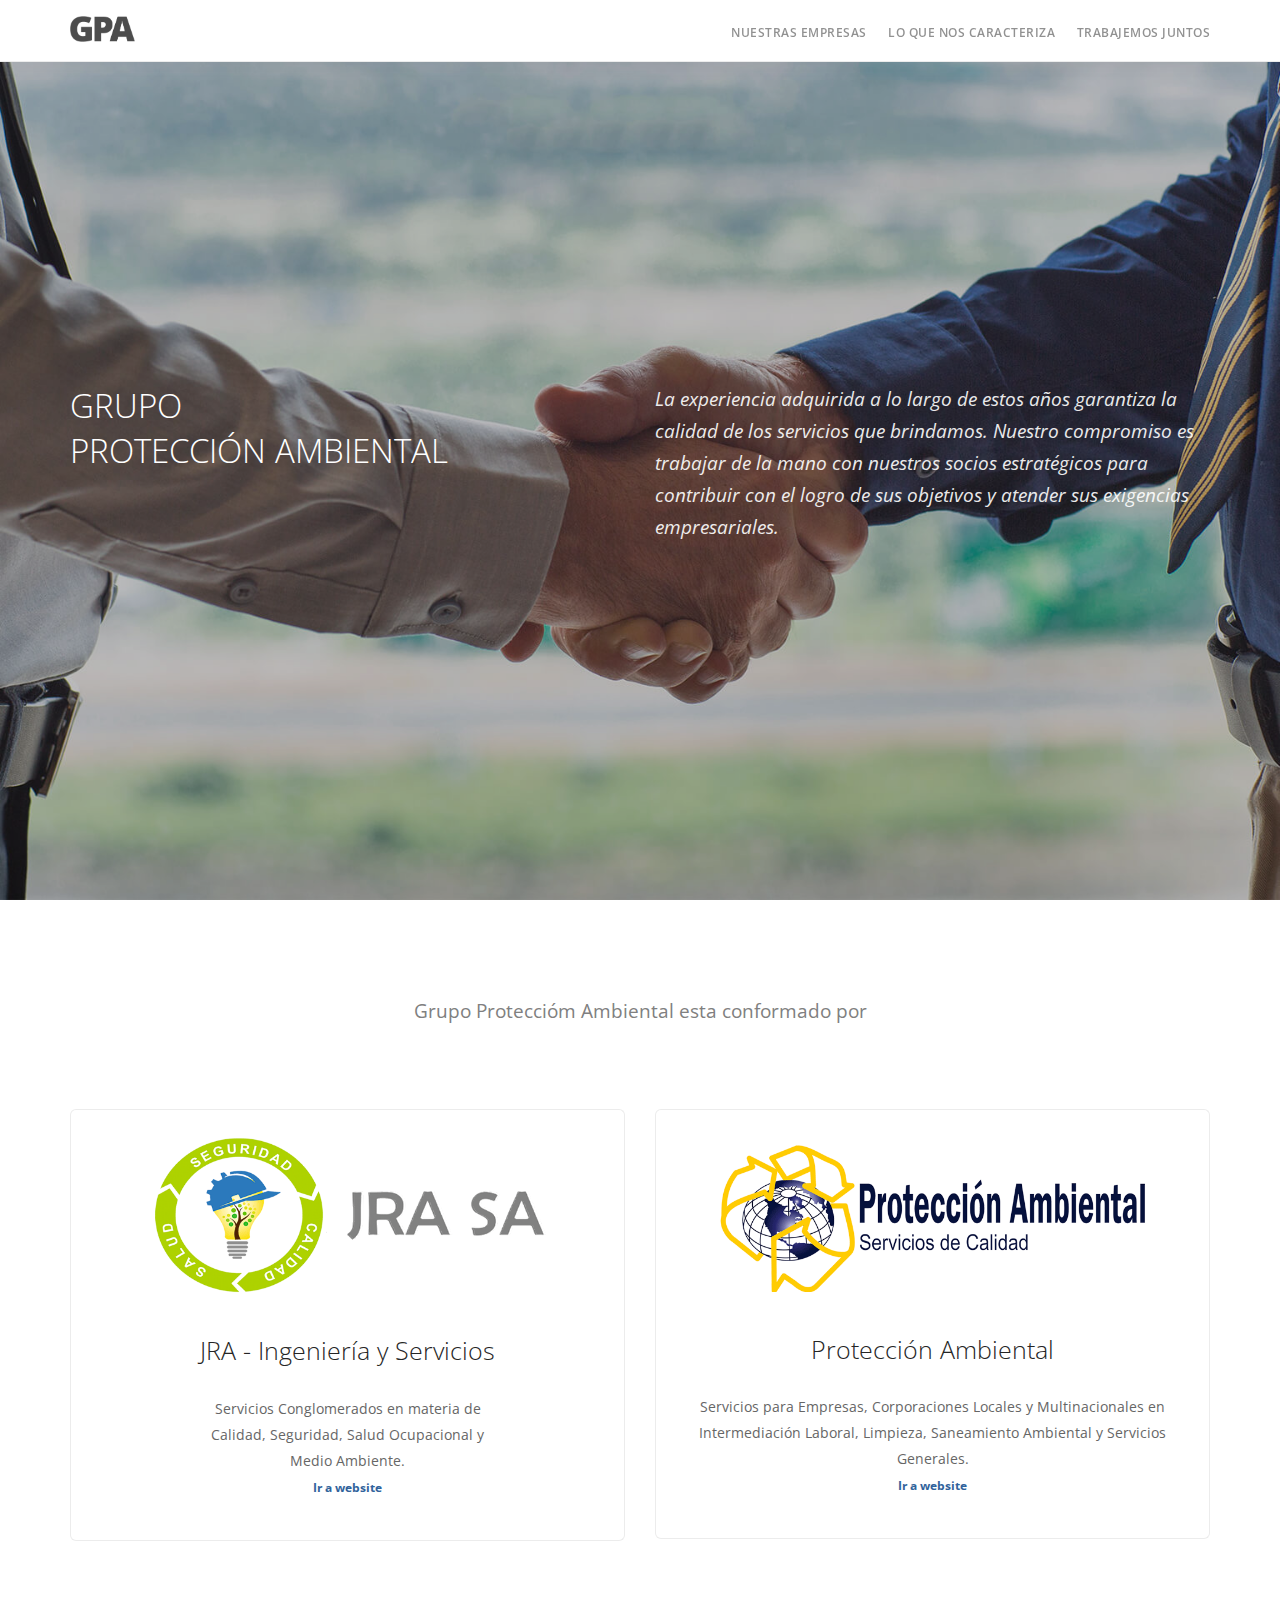
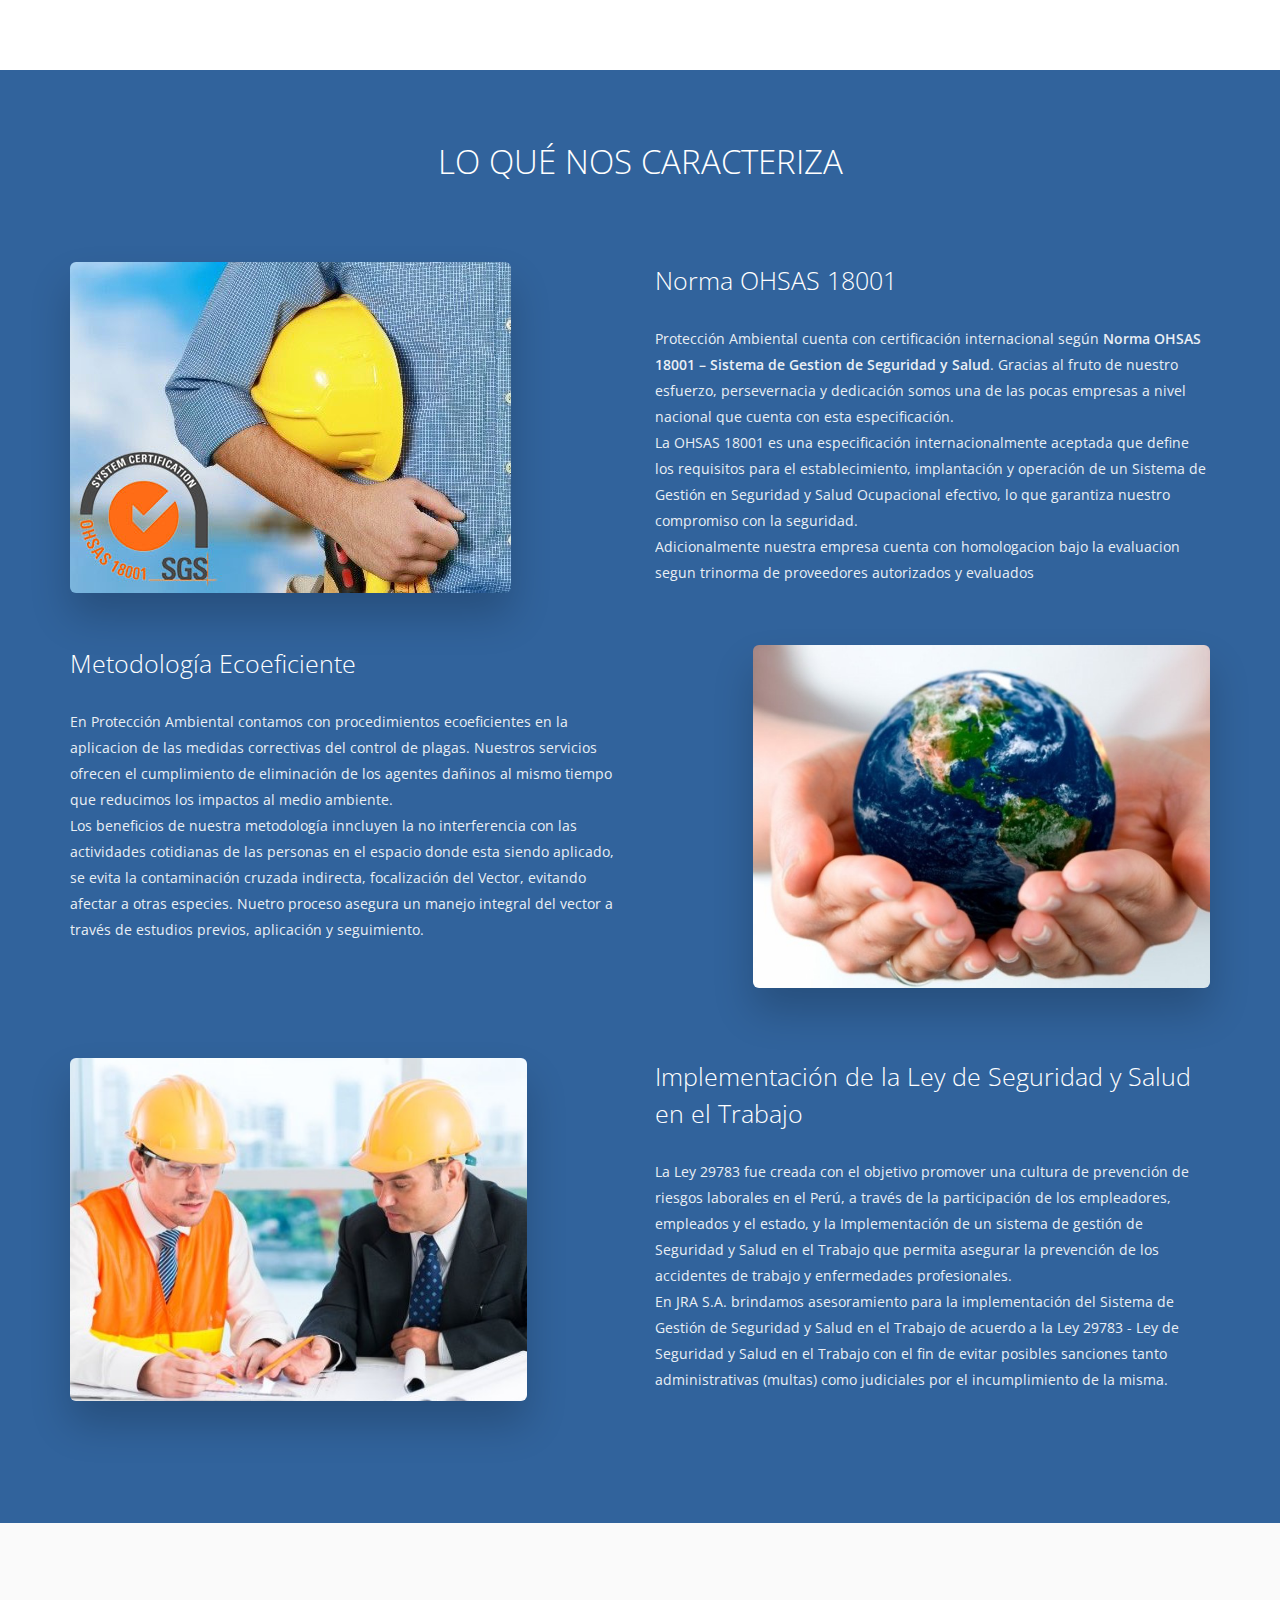
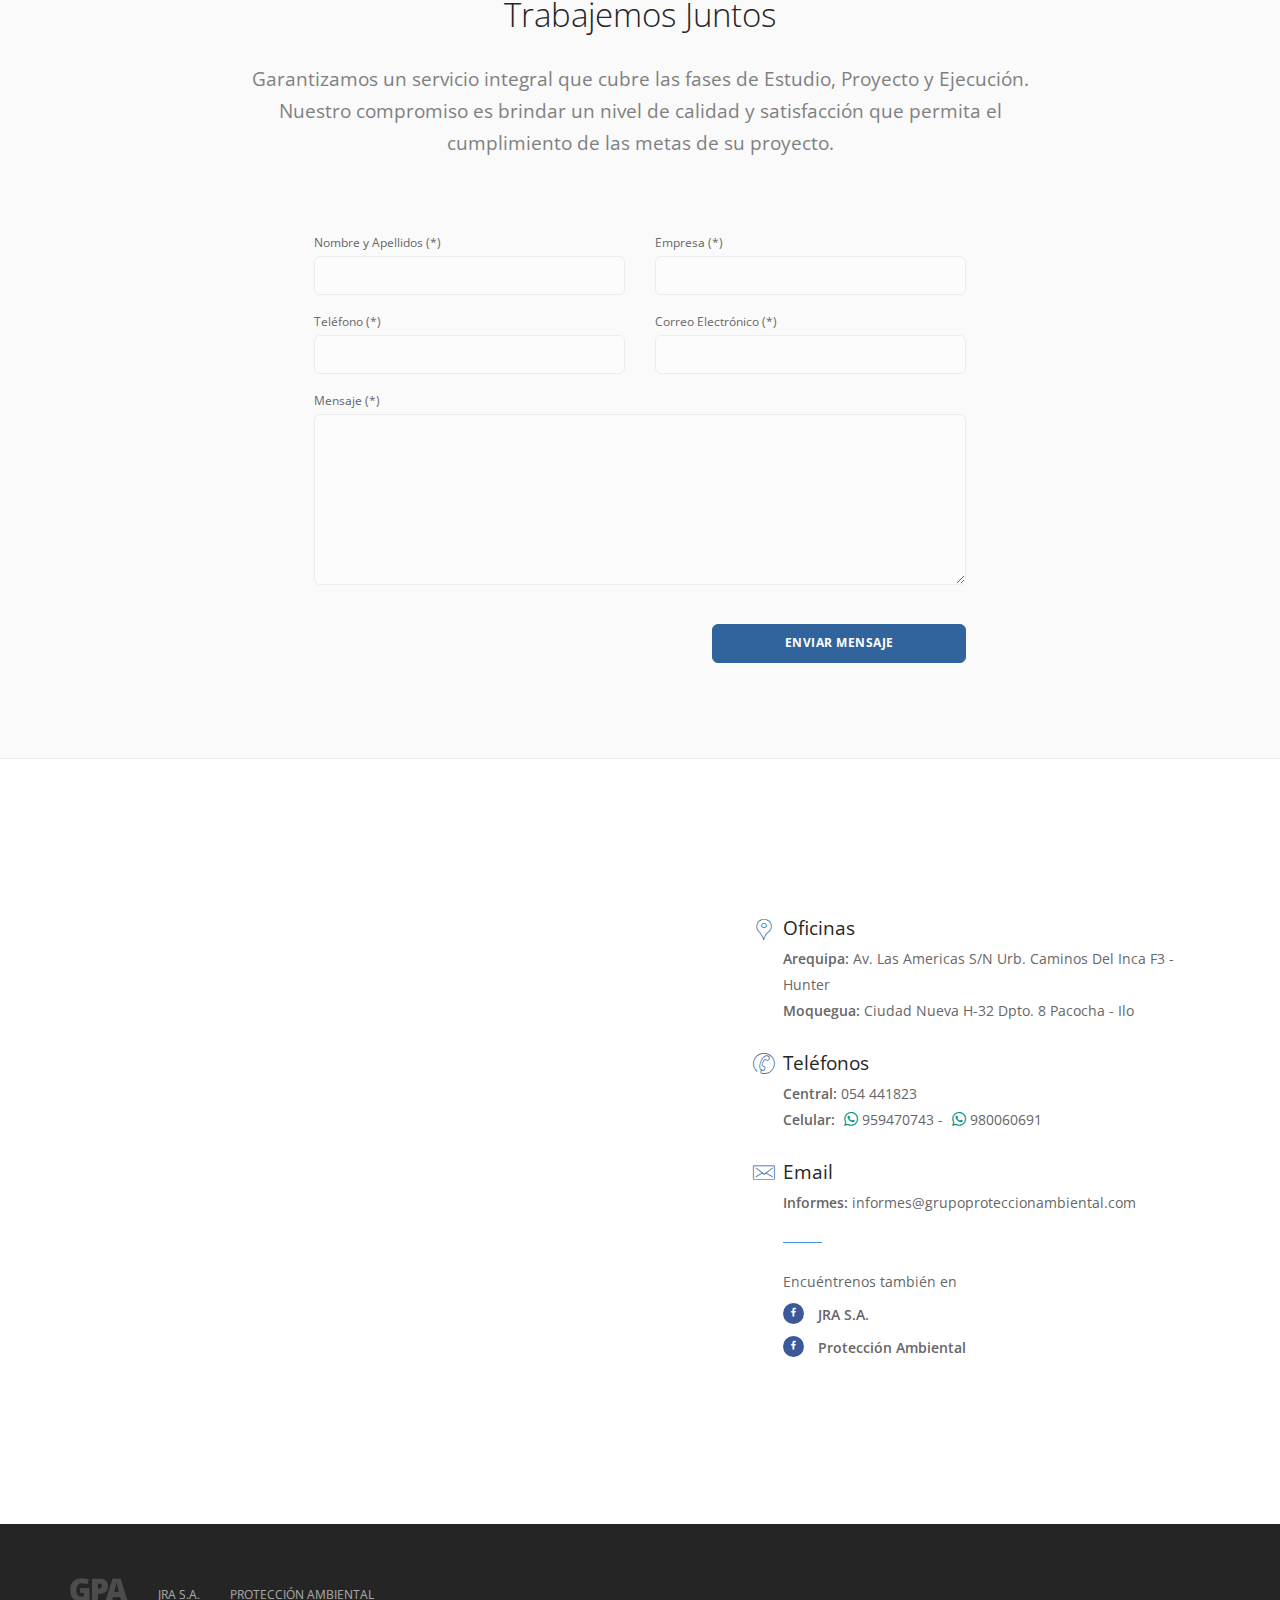
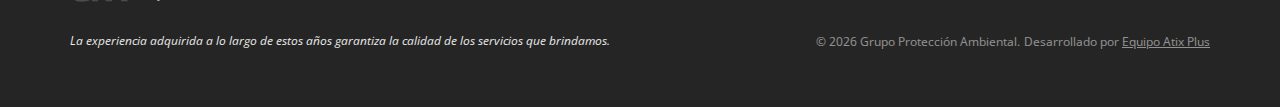
<file: index.html>
<!doctype html>
<html lang="en">
    <head>
        <meta charset="utf-8">
        <title>Grupo Protección Ambiental</title>
        <meta name="description" content="Grupo Protección Ambiental es una empresa peruana
         experimentada que garantiza la calidad de los servicios que brinda. Nuestro compromiso es trabajar de la mano
        con nuestros socios estratégicos para contribuir con el logro de sus objetivos y atender sus exigencias empresariales. " />
        <meta name="viewport" content="width=device-width, initial-scale=1.0">
        <link href="css/stack-interface.css" rel="stylesheet" type="text/css" media="all">
        <link href="css/bootstrap.css" rel="stylesheet" type="text/css" media="all" />
        <link href="css/socicon.css" rel="stylesheet" type="text/css" media="all" />
        <link href="css/iconsmind.css" rel="stylesheet" type="text/css" media="all" />
        <link href="css/lightbox.min.css" rel="stylesheet" type="text/css" media="all" />
        <link href="css/flickity.css" rel="stylesheet" type="text/css" media="all" />
        <link href="css/stack-interface.css" rel="stylesheet" type="text/css" media="all" />
        <!-- <link href="css/theme-serpent.css" rel="stylesheet" type="text/css" media="all" /> -->
        <link href="css/theme.css" rel="stylesheet" type="text/css" media="all" />
        <link href="https://fonts.googleapis.com/css?family=Open+Sans:200,300,400,400i,500,600,700" rel="stylesheet">
        <link href="css/custom.css" rel="stylesheet" type="text/css" media="all" />
        <!-- Favicon -->
        <link rel="apple-touch-icon" sizes="57x57" href="apple-icon-57x57.png">
        <link rel="apple-touch-icon" sizes="60x60" href="apple-icon-60x60.png">
        <link rel="apple-touch-icon" sizes="72x72" href="apple-icon-72x72.png">
        <link rel="apple-touch-icon" sizes="76x76" href="apple-icon-76x76.png">
        <link rel="apple-touch-icon" sizes="114x114" href="apple-icon-114x114.png">
        <link rel="apple-touch-icon" sizes="120x120" href="apple-icon-120x120.png">
        <link rel="apple-touch-icon" sizes="144x144" href="apple-icon-144x144.png">
        <link rel="apple-touch-icon" sizes="152x152" href="apple-icon-152x152.png">
        <link rel="apple-touch-icon" sizes="180x180" href="apple-icon-180x180.png">
        <link rel="icon" type="image/png" sizes="192x192" href="android-icon-192x192.png">
        <link rel="icon" type="image/png" sizes="32x32" href="favicon-32x32.png">
        <link rel="icon" type="image/png" sizes="96x96" href="favicon-96x96.png">
        <link rel="icon" type="image/png" sizes="16x16" href="favicon-16x16.png">
        <link rel="manifest" href="manifest.json">
        <meta name="msapplication-TileColor" content="#ffffff">
        <meta name="msapplication-TileImage" content="ms-icon-144x144.png">
        <meta name="theme-color" content="#ffffff">

    </head>
    <body data-smooth-scroll-offset="60">
        <div class="nav-container">
            <div class="bar bar--xs visible-xs pos-fixed">
                <div class="container">
                    <div class="row">
                        <div class="col-xs-3 col-sm-2">
                            <a href="#inicio"> 
                                <img class="logo logo-dark" alt="logo" src="images/logo-gpa-dark.png"> 
                                <img class="logo logo-light" alt="logo" src="images/logo-gpa-light.png"> </a>
                        </div>
                        <div class="col-xs-9 col-sm-10 text-right">
                            <a href="#inicio" class="hamburger-toggle" data-toggle-class="#menu1;hidden-xs hidden-sm"> 
                                <i class="icon icon--sm stack-interface stack-menu"></i> 
                            </a>
                        </div>
                    </div>
                </div>
            </div>
            <nav id="menu1" class="bar bar--sm bar-1 hidden-xs bar--absolute bar--transparent pos-fixed" data-scroll-class="100px:pos-fixed">
                <div class="container">
                    <div class="row">
                        <div class="col-md-1 col-sm-2 hidden-xs">
                            <div class="bar__module">
                                <a href="#inicio"> 
                                    <img class="logo logo-dark" alt="logo" src="images/logo-gpa-dark.png"> 
                                    <img class="logo logo-light" alt="logo" src="images/logo-gpa-light.png"> </a>
                            </div>
                        </div>
                        <div class="col-md-11 col-sm-12 text-right text-left-xs text-left-sm">
                            <div class="bar__module">
                                <ul class="menu-horizontal text-left">
                                    <li> <a href="#empresa" class="inner-link" target="_self">
                                    nuestras empresas</a> </li>
                                    <li> <a href="#loquenoscaracteriza" class="inner-link" target="_self">
                                    lo que nos caracteriza</a> </li>
                                    <li> <a href="#contacto" class="inner-link" target="_self">
                                    trabajemos juntos</a> </li>
                                </ul>
                            </div>
                        </div>
                    </div>
                </div>
            </nav>
        </div>
        <div class="main-container">
            <!-- inicio -->
            <a id="inicio" class="in-page-link"></a>
            <section class="switchable imagebg height-100 section--ken-burns" data-overlay="3">
                <div class="background-image-holder"><img alt="background" src="images/hero-gpa.jpg"></div>
                <div class="container pos-vertical-center">
                    <div class="row">
                        <div class="col-sm-6 switchable__text col-md-6">
                            <h2>GRUPO<br>PROTECCIÓN AMBIENTAL</h2>
                        </div>
                        <div class="col-sm-6 switchable__text col-md-6">
                            <p class="lead"><i>La experiencia adquirida a lo largo de estos años garantiza la calidad de los servicios que brindamos. Nuestro compromiso es trabajar de la mano con nuestros socios estratégicos para contribuir con el logro de sus objetivos y atender sus exigencias empresariales.</i><br></p>
                        </div>
                    </div>
                </div>
            </section>
            <!-- end inicio -->
            <!-- empresas -->
            <section id="empresa" class="text-center space--sm">
                <div class="container">
                    <div class="row">
                        <div class="col-sm-10 col-md-8">
                            <br>
                            <p class="lead">Grupo Proteccióm Ambiental esta conformado por </p>
                            <br class="hidden-xs">
                        </div>
                    </div>
                    
                    <div class="row">
                        <div class="col-sm-6">
                            <div class="feature feature-1"> <img class="logo-jra" alt="Logo JRA S.A." src="images/LOGO-JRA-800.png">
                                <div class="feature__body boxed boxed--lg boxed--border">
                                    <h3>JRA - Ingeniería y Servicios</h3>
                                    <p>Servicios Conglomerados en materia de <br> Calidad, Seguridad, Salud Ocupacional y <br> Medio Ambiente.</p> 
                                    <a href="http://jra.com.pe" target="_self" class="color-primary-1"> Ir a website</a> 
                                </div>
                            </div>
                        </div>
                        <div class="col-sm-6">
                            <div class="feature feature-1"> <img alt="Logo Protección Ambiental" class="logo-pa" src="images/LOGO-PA-800.png">
                                <div class="feature__body boxed boxed--lg boxed--border">
                                    <h3>Protección Ambiental</h3>
                                    <p>Servicios para Empresas, Corporaciones Locales y Multinacionales en Intermediación Laboral, Limpieza, Saneamiento Ambiental y Servicios Generales.</p> 
                                    <a href="http://proteccionambiental.com.pe" target="_self" class="color-primary-1">Ir a website</a> 
                                </div>
                            </div>
                        </div>
                    </div>
                </div>
            </section>

            <!-- Lo que nos caracteriza -->
            <section id="loquenoscaracteriza" class="bg--primary-1 space--sm">
                <div class="container">
                    <div class="row">
                        <div class="col-sm-10 col-sm-offset-1">
                            <h2 class="type--uppercase text-center">Lo Qué nos Caracteriza</h2>
                        </div>
                    </div>
                </div>
                
                <section class="feature-large space--xs">
                    <div class="container">
                        <div class="row">
                            <div class="col-xs-10 col-xs-offset-1 col-md-5 col-md-offset-0">
                                <img alt="Image" class="border--round box-shadow-wide" src="images/certificacion-OHSAS.jpg"> </div>
                            <div class="col-xs-10 col-xs-offset-1 col-md-6">
                                <div class="_text">
                                    <h3>Norma OHSAS 18001&nbsp;</h3>
                                    <p>Protección Ambiental cuenta con certificación internacional según
                                        <b>Norma OHSAS 18001 – Sistema de Gestion de Seguridad y Salud</b>. Gracias al fruto de nuestro esfuerzo,
                                        persevernacia y dedicación somos una de las pocas empresas a nivel nacional que cuenta con esta especificación.
                                        <br>La OHSAS 18001 es una especificación internacionalmente aceptada que define los requisitos para el
                                        establecimiento, implantación y operación de un Sistema de Gestión en Seguridad y Salud Ocupacional
                                        efectivo, lo que garantiza nuestro compromiso con la seguridad.
                                        <br>Adicionalmente nuestra empresa cuenta con homologacion bajo la evaluacion segun trinorma de proveedores
                                        autorizados y evaluados
                                    </p>
                                </div>
                            </div>
                        </div>
                    </div>
                </section>
                
                <section class="feature-large space--sm">
                    <div class="container">
                        <div class="row">
                            <div class="col-xs-10 col-xs-offset-1 col-md-5 pull--right">
                                <img alt="Image" class="border--round box-shadow-wide" src="images/ecoeficiente-01.jpg"> </div>
                            <div class="col-xs-10 col-xs-offset-1 col-md-6 col-md-offset-0">
                                <div class="_text">
                                    <h3>Metodología Ecoeficiente</h3>
                                    <p>En Protección Ambiental contamos con procedimientos ecoeficientes en la aplicacion de las medidas correctivas
                                        del control de plagas. Nuestros servicios ofrecen el cumplimiento de eliminación de los agentes dañinos
                                        al mismo tiempo que reducimos los impactos al medio ambiente.
                                        <br> Los beneficios de nuestra metodología inncluyen la no interferencia con las actividades cotidianas
                                        de las personas en el espacio donde esta siendo aplicado, se evita la contaminación cruzada indirecta,
                                        focalización del Vector, evitando afectar a otras especies. Nuetro proceso asegura un manejo integral
                                        del vector a través de estudios previos, aplicación y seguimiento.</p>
                                </div>
                            </div>
                        </div>
                    </div>
                </section>
               
                <section class="feature-large space--xs">
                    <div class="container">
                        <div class="row">
                            <div class="col-xs-10 col-xs-offset-1 col-md-5 col-md-offset-0">
                                <img alt="Image" class="border--round box-shadow-wide" src="images/implementacion-de-ley-02.jpg"> </div>
                            <div class="col-xs-10 col-xs-offset-1 col-md-6">
                                <div class="_text">
                                    <h3>Implementación de la Ley de Seguridad y Salud en el Trabajo</h3>
                                    
                                    <p>
                                        La Ley 29783 fue creada con el objetivo promover una cultura de prevención de riesgos laborales en el Perú, a través de la
                                        participación de los empleadores, empleados y el estado, y la Implementación de un sistema de gestión
                                        de Seguridad y Salud en el Trabajo que permita asegurar la prevención de los accidentes de trabajo
                                        y enfermedades profesionales.
                                        <br> En JRA S.A. brindamos asesoramiento para la implementación del Sistema de Gestión de Seguridad y
                                        Salud en el Trabajo de acuerdo a la Ley 29783 - Ley de Seguridad y Salud en el Trabajo con el fin
                                        de evitar posibles sanciones tanto administrativas (multas) como judiciales por el incumplimiento
                                        de la misma.
                                    </p>
                                </div>
                            </div>
                        </div>
                    </div>
                </section>
            </section>
            
            <!-- end lo qu enos caracteriza -->

            <!-- contacto -->
            <section id="contacto" class="text-center space--sm bg--secondary">
                <div class="container">
                    <div class="row">
                        <div class="col-sm-10 col-md-9">
                            <h2>Trabajemos Juntos</h2>
                            <p class="lead"> Garantizamos un servicio integral que cubre las fases de Estudio, Proyecto y Ejecución.
                                <br>Nuestro compromiso es brindar un nivel de calidad y satisfacción que permita el cumplimiento de las metas de su proyecto.</p>
                        </div>
                    </div>
                    <div class="row">
                        <div class="col-sm-8 col-md-7">
                            <div class="row">
                                <form class="text-left form-email" data-success="Gracias por su mensaje. Nos pondremos en contacto en breve" data-error="Por favor complete todos los campos requeridos (*) correctamente">
                                    <div class="col-sm-6"> <label>Nombre y Apellidos (*)</label> <input type="text" name="Nombre" class="validate-required"> </div>
                                    <div class="col-sm-6"> <label>Empresa (*)</label> <input type="text" name="Empresa" class="validate-required"> </div>
                                    <div class="col-sm-6"> <label>Teléfono (*)</label> <input type="text" name="Telefono" class="validate-required"> </div>
                                    <div class="col-sm-6"> <label>Correo Electrónico (*)</label> <input type="email" name="Email" class="validate-required validate-email"> </div>
                                    <div class="col-sm-12"> <label>Mensaje (*)</label> <textarea rows="6" name="Mensaje" class="validate-required"></textarea> </div>
                                    <div class="col-sm-5 col-sm-offset-7"> 
                                        <br>
                                        <button type="submit" class="btn btn--primary btn--primary-1 type--uppercase">enviar mensaje  </button> 
                                        <br>
                                        <br>
                                    </div>
                                </form>
                            </div>
                        </div>
                    </div>
                </div>
            </section>
            <!-- end scontacto -->

            <!-- Mapa -->
            <section id="mapa" class="imageblock switchable feature-large space--xs ">
                <div class="imageblock__content col-md-6 col-sm-5 col-xs-12 pos-right">
                    <div class="map-container">
                        <iframe src="https://www.google.com/maps/embed?pb=!1m18!1m12!1m3!1d956.1872007731649!2d-71.56215405264687!3d-16.43752912319326!2m3!1f0!2f0!3f0!3m2!1i1024!2i768!4f13.1!3m3!1m2!1s0x91424aa4d8e17915%3A0xd9adf25999cc55d3!2sProteccion+Ambiental!5e1!3m2!1ses-419!2spe!4v1511308555535"></iframe>
                    </div>
                </div>
                <div class="container">
                    <div class="row">
                        <div class=" col-sm-7 col-md-5">
                            <h4>
                                <i class="icon icon-Map-Marker2 icon--xs color-primary-1"></i>
                                Oficinas
                            </h4>
                            
                            <p>
                                <b>Arequipa: </b>Av. Las Americas S/N Urb. Caminos Del Inca F3 - Hunter
                                <br>
                                <b>Moquegua: </b>Ciudad Nueva H-32 Dpto. 8 Pacocha - Ilo
                            </p>

                            <h4>
                                <i class="icon icon-Phone-2 icon--xs color-primary-1"></i>
                                Teléfonos
                            </h4>
                            <p class="contacto-whatsapp">
                                <b>Central: </b> 054 441823
                                <br>
                                <b>Celular: </b>
                                <a href="https://api.whatsapp.com/send?phone=51959470743" target="_blank" title="Whatsapp de Protección Ambiental">
                                    <i class=" socicon-whatsapp"></i> 959470743
                                </a>
                                -
                                <a href="https://api.whatsapp.com/send?phone=51980060691" target="_blank" title="Whatsapp de Protección Ambiental">
                                    <i class=" socicon-whatsapp"></i> 980060691
                                </a>
                            
                            </p>

                            <h4>
                                <i class="icon icon-Email icon--xs color-primary-1"></i> Email
                            </h4>
                            <p>
                                <b>Informes: </b>  informes@grupoproteccionambiental.com
                            </p>
                        
                            <hr class="short">
                        
                            <div class="social-media">
                                Encuéntrenos también en
                                <br>
                                <p>
                                    
                                    <a href="https://web.facebook.com/empresadeconsultoriajra/" target="_blank" title="Facebook de JRA">
                                       <span class="wrap-circle-icon facebook">
                                           <i class=" socicon-facebook"></i>
                                       </span>
                                       <b>JRA S.A. </b>
                                    </a>
                                </p>
                                <p>
                                    
                                    <a href="https://m.facebook.com/proteccionambientalsrl/" target="_blank" title="Facebook de Protección Ambiental">
                                        <span class="wrap-circle-icon facebook">
                                            <i class=" socicon-facebook"></i>
                                        </span>
                                        <b>Protección Ambiental</b>
                                    </a>
                                </p>
                                
                            </div>
                        </div>
                    </div>
                    <!--end of row-->
                </div>
                <!--end of container-->
            </section>
            <!-- end Mapa -->

            <!-- footer -->
            <footer class="footer-3 bg--dark text-center-xs space--xs ">
                <div class="container">
                    <div class="row">
                        <div class="col-sm-6">
                            <img alt="Image" class="logo" src="images/logo-gpa-dark.png"> 
                            <ul class="list-inline list--hover">
                                <li>
                                    <a href="#" title="Ir a JRA S.A">
                                        <small>JRA S.A.</small>
                                    </a>
                                </li>
                                <li>
                                    <a href="#" title="Ir a Protección Ambiental">
                                        <small>PROTECCIÓN AMBIENTAL</small>
                                    </a>
                                </li>
                            </ul>
                            
                            
                        </div>
                        <!-- <div class="col-sm-6 text-right text-center-xs">
                            <ul class="social-list list-inline list--hover">
                                <li>
                                    <a href="#">
                                        <i class="socicon socicon-google icon icon--xs"></i>
                                    </a>
                                </li>
                                <li>
                                    <a href="#">
                                        <i class="socicon socicon-twitter icon icon--xs"></i>
                                    </a>
                                </li>
                                <li>
                                    <a href="#">
                                        <i class="socicon socicon-facebook icon icon--xs"></i>
                                    </a>
                                </li>
                                <li>
                                    <a href="#">
                                        <i class="socicon socicon-instagram icon icon--xs"></i>
                                    </a>
                                </li>
                            </ul>
                        </div> -->
                    </div>
                    <!--end of row-->
                    <div class="row">
                        <div class="col-sm-6">
                        <p class="type--fine-print">
                             <i>La experiencia adquirida a lo largo de estos años garantiza la calidad de los servicios que brindamos.</i>
                        </p>
                        </div>
                        <div class="col-sm-6 text-right text-center-xs">
                            <span class="type--fine-print">©
                                <span class="update-year">2017</span> Grupo Protección Ambiental.</span>
                            <span class="type--fine-print">
                                Desarrollado por
                                <a class="" href="http://www.atixplus.com" target="_blank">Equipo Atix Plus</a>
                            </span>
                        </div>
                    </div>
                    <!--end of row-->
                </div>
                <!--end of container-->
            </footer>
            <!-- end footer -->
        </div>
        
        <script src="js/jquery-3.1.1.min.js"></script>
        <script src="js/parallax.js"></script>
        <script src="js/smooth-scroll.min.js"></script>
        <script src="js/scripts.js"></script>
        <!-- <script>
            var clientId='bug';
        </script> -->
        <!-- <script>
            (function(i,s,o,g,r,a,m){i['GoogleAnalyticsObject']=r;i[r]=i[r]||function(){ (i[r].q=i[r].q||[]).push(arguments)},i[r].l=1*new Date();a=s.createElement(o), m=s.getElementsByTagName(o)[0];a.async=1;a.src=g;m.parentNode.insertBefore(a,m) })(window,document,'script','https://www.google-analytics.com/analytics.js','ga'); ga('create', 'UA-98159135-1', 'auto'); ga('set', 'hostname', 'http://atix-web.herokuapp.com'); ga('set', 'dimension1', 'http://atix-web.herokuapp.com'); ga('send', 'pageview'); ga(function(tracker) { clientId = tracker.get('clientId'); });
        </script> -->

    </body>

</html>
</file>
<file: css/stack-interface.css>
@font-face {
  font-family: 'stack-interface';
  src: url('../fonts/stack-interface.eot?33839631');
  src: url('../fonts/stack-interface.eot?33839631#iefix') format('embedded-opentype'),
       url('../fonts/stack-interface.woff2?33839631') format('woff2'),
       url('../fonts/stack-interface.woff?33839631') format('woff'),
       url('../fonts/stack-interface.ttf?33839631') format('truetype'),
       url('../fonts/stack-interface.svg?33839631#stack-interface') format('svg');
  font-weight: normal;
  font-style: normal;
}
/* Chrome hack: SVG is rendered more smooth in Windozze. 100% magic, uncomment if you need it. */
/* Note, that will break hinting! In other OS-es font will be not as sharp as it could be */
/*
@media screen and (-webkit-min-device-pixel-ratio:0) {
  @font-face {
    font-family: 'stack-interface';
    src: url('../font/stack-interface.svg?34857618#stack-interface') format('svg');
  }
}
*/
 
 [class^="stack-"]:before, [class*=" stack-"]:before {
  font-family: "stack-interface";
  font-style: normal;
  font-weight: normal;
  speak: none;
 
  display: inline-block;
  text-decoration: inherit;
  width: 1em;
  margin-right: .2em;
  text-align: center;
  /* opacity: .8; */
 
  /* For safety - reset parent styles, that can break glyph codes*/
  font-variant: normal;
  text-transform: none;
 
  /* fix buttons height, for twitter bootstrap */
  line-height: 1em;
 
  /* Animation center compensation - margins should be symmetric */
  /* remove if not needed */
  margin-left: .2em;
 
  /* you can be more comfortable with increased icons size */
  /* font-size: 120%; */
 
  /* Font smoothing. That was taken from TWBS */
  -webkit-font-smoothing: antialiased;
  -moz-osx-font-smoothing: grayscale;
 
  /* Uncomment for 3D effect */
  /* text-shadow: 1px 1px 1px rgba(127, 127, 127, 0.3); */
}
 
.stack-down-open-big:before { content: '\e800'; } /* '' */
.stack-left-open-big:before { content: '\e801'; } /* '' */
.stack-right-open-big:before { content: '\e802'; } /* '' */
.stack-up-open-big:before { content: '\e803'; } /* '' */
.stack-basket:before { content: '\e804'; } /* '' */
.stack-search:before { content: '\e805'; } /* '' */
.stack-down-dir:before { content: '\e806'; } /* '' */
.stack-left-dir:before { content: '\e807'; } /* '' */
.stack-right-dir:before { content: '\e808'; } /* '' */
.stack-up-dir:before { content: '\e809'; } /* '' */
.stack-down-open:before { content: '\e80a'; } /* '' */
.stack-left-open:before { content: '\e80b'; } /* '' */
.stack-right-open:before { content: '\e80c'; } /* '' */
.stack-up-open:before { content: '\e80d'; } /* '' */
.stack-menu:before { content: '\e80e'; } /* '' */
.stack-users:before { content: '\e80f'; } /* '' */
.stack-publish:before { content: '\e810'; } /* '' */
.stack-trash:before { content: '\e811'; } /* '' */
.stack-bell:before { content: '\e812'; } /* '' */
.stack-cog:before { content: '\e813'; } /* '' */
.stack-plus-circled:before { content: '\e814'; } /* '' */
.stack-dot-3:before { content: '\e815'; } /* '' */
</file>
<file: css/socicon.css>
@font-face {
  font-family: 'Socicon';
  src:  url('../fonts/socicon.eot?a93r5t');
  src:  url('../fonts/socicon.eot?a93r5t#iefix') format('embedded-opentype'),
    url('../fonts/socicon.ttf?a93r5t') format('truetype'),
    url('../fonts/socicon.woff?a93r5t') format('woff'),
    url('../fonts/socicon.svg?a93r5t#Socicon') format('svg');
  font-weight: normal;
  font-style: normal;
}

[class^="socicon-"], [class*=" socicon-"] {
  /* use !important to prevent issues with browser extensions that change fonts */
  font-family: 'Socicon' !important;
  speak: none;
  font-style: normal;
  font-weight: normal;
  font-variant: normal;
  text-transform: none;
  line-height: 1;

  /* Better Font Rendering =========== */
  -webkit-font-smoothing: antialiased;
  -moz-osx-font-smoothing: grayscale;
}

.socicon-gamewisp:before {
  content: "\e905";
}
.socicon-bloglovin:before {
  content: "\e904";
}
.socicon-tunein:before {
  content: "\e903";
}
.socicon-gamejolt:before {
  content: "\e901";
}
.socicon-trello:before {
  content: "\e902";
}
.socicon-spreadshirt:before {
  content: "\e900";
}
.socicon-500px:before {
  content: "\e000";
}
.socicon-8tracks:before {
  content: "\e001";
}
.socicon-airbnb:before {
  content: "\e002";
}
.socicon-alliance:before {
  content: "\e003";
}
.socicon-amazon:before {
  content: "\e004";
}
.socicon-amplement:before {
  content: "\e005";
}
.socicon-android:before {
  content: "\e006";
}
.socicon-angellist:before {
  content: "\e007";
}
.socicon-apple:before {
  content: "\e008";
}
.socicon-appnet:before {
  content: "\e009";
}
.socicon-baidu:before {
  content: "\e00a";
}
.socicon-bandcamp:before {
  content: "\e00b";
}
.socicon-battlenet:before {
  content: "\e00c";
}
.socicon-beam:before {
  content: "\e00d";
}
.socicon-bebee:before {
  content: "\e00e";
}
.socicon-bebo:before {
  content: "\e00f";
}
.socicon-behance:before {
  content: "\e010";
}
.socicon-blizzard:before {
  content: "\e011";
}
.socicon-blogger:before {
  content: "\e012";
}
.socicon-buffer:before {
  content: "\e013";
}
.socicon-chrome:before {
  content: "\e014";
}
.socicon-coderwall:before {
  content: "\e015";
}
.socicon-curse:before {
  content: "\e016";
}
.socicon-dailymotion:before {
  content: "\e017";
}
.socicon-deezer:before {
  content: "\e018";
}
.socicon-delicious:before {
  content: "\e019";
}
.socicon-deviantart:before {
  content: "\e01a";
}
.socicon-diablo:before {
  content: "\e01b";
}
.socicon-digg:before {
  content: "\e01c";
}
.socicon-discord:before {
  content: "\e01d";
}
.socicon-disqus:before {
  content: "\e01e";
}
.socicon-douban:before {
  content: "\e01f";
}
.socicon-draugiem:before {
  content: "\e020";
}
.socicon-dribbble:before {
  content: "\e021";
}
.socicon-drupal:before {
  content: "\e022";
}
.socicon-ebay:before {
  content: "\e023";
}
.socicon-ello:before {
  content: "\e024";
}
.socicon-endomodo:before {
  content: "\e025";
}
.socicon-envato:before {
  content: "\e026";
}
.socicon-etsy:before {
  content: "\e027";
}
.socicon-facebook:before {
  content: "\e028";
}
.socicon-feedburner:before {
  content: "\e029";
}
.socicon-filmweb:before {
  content: "\e02a";
}
.socicon-firefox:before {
  content: "\e02b";
}
.socicon-flattr:before {
  content: "\e02c";
}
.socicon-flickr:before {
  content: "\e02d";
}
.socicon-formulr:before {
  content: "\e02e";
}
.socicon-forrst:before {
  content: "\e02f";
}
.socicon-foursquare:before {
  content: "\e030";
}
.socicon-friendfeed:before {
  content: "\e031";
}
.socicon-github:before {
  content: "\e032";
}
.socicon-goodreads:before {
  content: "\e033";
}
.socicon-google:before {
  content: "\e034";
}
.socicon-googlescholar:before {
  content: "\e035";
}
.socicon-googlegroups:before {
  content: "\e036";
}
.socicon-googlephotos:before {
  content: "\e037";
}
.socicon-googleplus:before {
  content: "\e038";
}
.socicon-grooveshark:before {
  content: "\e039";
}
.socicon-hackerrank:before {
  content: "\e03a";
}
.socicon-hearthstone:before {
  content: "\e03b";
}
.socicon-hellocoton:before {
  content: "\e03c";
}
.socicon-heroes:before {
  content: "\e03d";
}
.socicon-hitbox:before {
  content: "\e03e";
}
.socicon-horde:before {
  content: "\e03f";
}
.socicon-houzz:before {
  content: "\e040";
}
.socicon-icq:before {
  content: "\e041";
}
.socicon-identica:before {
  content: "\e042";
}
.socicon-imdb:before {
  content: "\e043";
}
.socicon-instagram:before {
  content: "\e044";
}
.socicon-issuu:before {
  content: "\e045";
}
.socicon-istock:before {
  content: "\e046";
}
.socicon-itunes:before {
  content: "\e047";
}
.socicon-keybase:before {
  content: "\e048";
}
.socicon-lanyrd:before {
  content: "\e049";
}
.socicon-lastfm:before {
  content: "\e04a";
}
.socicon-line:before {
  content: "\e04b";
}
.socicon-linkedin:before {
  content: "\e04c";
}
.socicon-livejournal:before {
  content: "\e04d";
}
.socicon-lyft:before {
  content: "\e04e";
}
.socicon-macos:before {
  content: "\e04f";
}
.socicon-mail:before {
  content: "\e050";
}
.socicon-medium:before {
  content: "\e051";
}
.socicon-meetup:before {
  content: "\e052";
}
.socicon-mixcloud:before {
  content: "\e053";
}
.socicon-modelmayhem:before {
  content: "\e054";
}
.socicon-mumble:before {
  content: "\e055";
}
.socicon-myspace:before {
  content: "\e056";
}
.socicon-newsvine:before {
  content: "\e057";
}
.socicon-nintendo:before {
  content: "\e058";
}
.socicon-npm:before {
  content: "\e059";
}
.socicon-odnoklassniki:before {
  content: "\e05a";
}
.socicon-openid:before {
  content: "\e05b";
}
.socicon-opera:before {
  content: "\e05c";
}
.socicon-outlook:before {
  content: "\e05d";
}
.socicon-overwatch:before {
  content: "\e05e";
}
.socicon-patreon:before {
  content: "\e05f";
}
.socicon-paypal:before {
  content: "\e060";
}
.socicon-periscope:before {
  content: "\e061";
}
.socicon-persona:before {
  content: "\e062";
}
.socicon-pinterest:before {
  content: "\e063";
}
.socicon-play:before {
  content: "\e064";
}
.socicon-player:before {
  content: "\e065";
}
.socicon-playstation:before {
  content: "\e066";
}
.socicon-pocket:before {
  content: "\e067";
}
.socicon-qq:before {
  content: "\e068";
}
.socicon-quora:before {
  content: "\e069";
}
.socicon-raidcall:before {
  content: "\e06a";
}
.socicon-ravelry:before {
  content: "\e06b";
}
.socicon-reddit:before {
  content: "\e06c";
}
.socicon-renren:before {
  content: "\e06d";
}
.socicon-researchgate:before {
  content: "\e06e";
}
.socicon-residentadvisor:before {
  content: "\e06f";
}
.socicon-reverbnation:before {
  content: "\e070";
}
.socicon-rss:before {
  content: "\e071";
}
.socicon-sharethis:before {
  content: "\e072";
}
.socicon-skype:before {
  content: "\e073";
}
.socicon-slideshare:before {
  content: "\e074";
}
.socicon-smugmug:before {
  content: "\e075";
}
.socicon-snapchat:before {
  content: "\e076";
}
.socicon-songkick:before {
  content: "\e077";
}
.socicon-soundcloud:before {
  content: "\e078";
}
.socicon-spotify:before {
  content: "\e079";
}
.socicon-stackexchange:before {
  content: "\e07a";
}
.socicon-stackoverflow:before {
  content: "\e07b";
}
.socicon-starcraft:before {
  content: "\e07c";
}
.socicon-stayfriends:before {
  content: "\e07d";
}
.socicon-steam:before {
  content: "\e07e";
}
.socicon-storehouse:before {
  content: "\e07f";
}
.socicon-strava:before {
  content: "\e080";
}
.socicon-streamjar:before {
  content: "\e081";
}
.socicon-stumbleupon:before {
  content: "\e082";
}
.socicon-swarm:before {
  content: "\e083";
}
.socicon-teamspeak:before {
  content: "\e084";
}
.socicon-teamviewer:before {
  content: "\e085";
}
.socicon-technorati:before {
  content: "\e086";
}
.socicon-telegram:before {
  content: "\e087";
}
.socicon-tripadvisor:before {
  content: "\e088";
}
.socicon-tripit:before {
  content: "\e089";
}
.socicon-triplej:before {
  content: "\e08a";
}
.socicon-tumblr:before {
  content: "\e08b";
}
.socicon-twitch:before {
  content: "\e08c";
}
.socicon-twitter:before {
  content: "\e08d";
}
.socicon-uber:before {
  content: "\e08e";
}
.socicon-ventrilo:before {
  content: "\e08f";
}
.socicon-viadeo:before {
  content: "\e090";
}
.socicon-viber:before {
  content: "\e091";
}
.socicon-viewbug:before {
  content: "\e092";
}
.socicon-vimeo:before {
  content: "\e093";
}
.socicon-vine:before {
  content: "\e094";
}
.socicon-vkontakte:before {
  content: "\e095";
}
.socicon-warcraft:before {
  content: "\e096";
}
.socicon-wechat:before {
  content: "\e097";
}
.socicon-weibo:before {
  content: "\e098";
}
.socicon-whatsapp:before {
  content: "\e099";
}
.socicon-wikipedia:before {
  content: "\e09a";
}
.socicon-windows:before {
  content: "\e09b";
}
.socicon-wordpress:before {
  content: "\e09c";
}
.socicon-wykop:before {
  content: "\e09d";
}
.socicon-xbox:before {
  content: "\e09e";
}
.socicon-xing:before {
  content: "\e09f";
}
.socicon-yahoo:before {
  content: "\e0a0";
}
.socicon-yammer:before {
  content: "\e0a1";
}
.socicon-yandex:before {
  content: "\e0a2";
}
.socicon-yelp:before {
  content: "\e0a3";
}
.socicon-younow:before {
  content: "\e0a4";
}
.socicon-youtube:before {
  content: "\e0a5";
}
.socicon-zapier:before {
  content: "\e0a6";
}
.socicon-zerply:before {
  content: "\e0a7";
}
.socicon-zomato:before {
  content: "\e0a8";
}
.socicon-zynga:before {
  content: "\e0a9";
}
</file>
<file: css/iconsmind.css>
@font-face {
	font-family: 'iconsmind';
	src:url('../fonts/iconsmind.eot?#iefix-rdmvgc') format('embedded-opentype');
	src:url('../fonts/iconsmind.woff') format('woff'),
		url('../fonts/iconsmind.ttf') format('truetype');
	font-weight: normal;
	font-style: normal;
}

[class^="icon-"], [class*=" icon-"] {
	font-family: 'iconsmind';
	speak: none;
	font-style: normal;
	font-weight: normal;
	font-variant: normal;
	text-transform: none;
	line-height: 1;
	/* Better Font Rendering =========== */
	-webkit-font-smoothing: antialiased;
	-moz-osx-font-smoothing: grayscale;
}

.icon-A-Z:before {
	content: "\e600";
}
.icon-Aa:before {
	content: "\e601";
}
.icon-Add-Bag:before {
	content: "\e602";
}
.icon-Add-Basket:before {
	content: "\e603";
}
.icon-Add-Cart:before {
	content: "\e604";
}
.icon-Add-File:before {
	content: "\e605";
}
.icon-Add-SpaceAfterParagraph:before {
	content: "\e606";
}
.icon-Add-SpaceBeforeParagraph:before {
	content: "\e607";
}
.icon-Add-User:before {
	content: "\e608";
}
.icon-Add-UserStar:before {
	content: "\e609";
}
.icon-Add-Window:before {
	content: "\e60a";
}
.icon-Add:before {
	content: "\e60b";
}
.icon-Address-Book:before {
	content: "\e60c";
}
.icon-Address-Book2:before {
	content: "\e60d";
}
.icon-Administrator:before {
	content: "\e60e";
}
.icon-Aerobics-2:before {
	content: "\e60f";
}
.icon-Aerobics-3:before {
	content: "\e610";
}
.icon-Aerobics:before {
	content: "\e611";
}
.icon-Affiliate:before {
	content: "\e612";
}
.icon-Aim:before {
	content: "\e613";
}
.icon-Air-Balloon:before {
	content: "\e614";
}
.icon-Airbrush:before {
	content: "\e615";
}
.icon-Airship:before {
	content: "\e616";
}
.icon-Alarm-Clock:before {
	content: "\e617";
}
.icon-Alarm-Clock2:before {
	content: "\e618";
}
.icon-Alarm:before {
	content: "\e619";
}
.icon-Alien-2:before {
	content: "\e61a";
}
.icon-Alien:before {
	content: "\e61b";
}
.icon-Aligator:before {
	content: "\e61c";
}
.icon-Align-Center:before {
	content: "\e61d";
}
.icon-Align-JustifyAll:before {
	content: "\e61e";
}
.icon-Align-JustifyCenter:before {
	content: "\e61f";
}
.icon-Align-JustifyLeft:before {
	content: "\e620";
}
.icon-Align-JustifyRight:before {
	content: "\e621";
}
.icon-Align-Left:before {
	content: "\e622";
}
.icon-Align-Right:before {
	content: "\e623";
}
.icon-Alpha:before {
	content: "\e624";
}
.icon-Ambulance:before {
	content: "\e625";
}
.icon-AMX:before {
	content: "\e626";
}
.icon-Anchor-2:before {
	content: "\e627";
}
.icon-Anchor:before {
	content: "\e628";
}
.icon-Android-Store:before {
	content: "\e629";
}
.icon-Android:before {
	content: "\e62a";
}
.icon-Angel-Smiley:before {
	content: "\e62b";
}
.icon-Angel:before {
	content: "\e62c";
}
.icon-Angry:before {
	content: "\e62d";
}
.icon-Apple-Bite:before {
	content: "\e62e";
}
.icon-Apple-Store:before {
	content: "\e62f";
}
.icon-Apple:before {
	content: "\e630";
}
.icon-Approved-Window:before {
	content: "\e631";
}
.icon-Aquarius-2:before {
	content: "\e632";
}
.icon-Aquarius:before {
	content: "\e633";
}
.icon-Archery-2:before {
	content: "\e634";
}
.icon-Archery:before {
	content: "\e635";
}
.icon-Argentina:before {
	content: "\e636";
}
.icon-Aries-2:before {
	content: "\e637";
}
.icon-Aries:before {
	content: "\e638";
}
.icon-Army-Key:before {
	content: "\e639";
}
.icon-Arrow-Around:before {
	content: "\e63a";
}
.icon-Arrow-Back3:before {
	content: "\e63b";
}
.icon-Arrow-Back:before {
	content: "\e63c";
}
.icon-Arrow-Back2:before {
	content: "\e63d";
}
.icon-Arrow-Barrier:before {
	content: "\e63e";
}
.icon-Arrow-Circle:before {
	content: "\e63f";
}
.icon-Arrow-Cross:before {
	content: "\e640";
}
.icon-Arrow-Down:before {
	content: "\e641";
}
.icon-Arrow-Down2:before {
	content: "\e642";
}
.icon-Arrow-Down3:before {
	content: "\e643";
}
.icon-Arrow-DowninCircle:before {
	content: "\e644";
}
.icon-Arrow-Fork:before {
	content: "\e645";
}
.icon-Arrow-Forward:before {
	content: "\e646";
}
.icon-Arrow-Forward2:before {
	content: "\e647";
}
.icon-Arrow-From:before {
	content: "\e648";
}
.icon-Arrow-Inside:before {
	content: "\e649";
}
.icon-Arrow-Inside45:before {
	content: "\e64a";
}
.icon-Arrow-InsideGap:before {
	content: "\e64b";
}
.icon-Arrow-InsideGap45:before {
	content: "\e64c";
}
.icon-Arrow-Into:before {
	content: "\e64d";
}
.icon-Arrow-Join:before {
	content: "\e64e";
}
.icon-Arrow-Junction:before {
	content: "\e64f";
}
.icon-Arrow-Left:before {
	content: "\e650";
}
.icon-Arrow-Left2:before {
	content: "\e651";
}
.icon-Arrow-LeftinCircle:before {
	content: "\e652";
}
.icon-Arrow-Loop:before {
	content: "\e653";
}
.icon-Arrow-Merge:before {
	content: "\e654";
}
.icon-Arrow-Mix:before {
	content: "\e655";
}
.icon-Arrow-Next:before {
	content: "\e656";
}
.icon-Arrow-OutLeft:before {
	content: "\e657";
}
.icon-Arrow-OutRight:before {
	content: "\e658";
}
.icon-Arrow-Outside:before {
	content: "\e659";
}
.icon-Arrow-Outside45:before {
	content: "\e65a";
}
.icon-Arrow-OutsideGap:before {
	content: "\e65b";
}
.icon-Arrow-OutsideGap45:before {
	content: "\e65c";
}
.icon-Arrow-Over:before {
	content: "\e65d";
}
.icon-Arrow-Refresh:before {
	content: "\e65e";
}
.icon-Arrow-Refresh2:before {
	content: "\e65f";
}
.icon-Arrow-Right:before {
	content: "\e660";
}
.icon-Arrow-Right2:before {
	content: "\e661";
}
.icon-Arrow-RightinCircle:before {
	content: "\e662";
}
.icon-Arrow-Shuffle:before {
	content: "\e663";
}
.icon-Arrow-Squiggly:before {
	content: "\e664";
}
.icon-Arrow-Through:before {
	content: "\e665";
}
.icon-Arrow-To:before {
	content: "\e666";
}
.icon-Arrow-TurnLeft:before {
	content: "\e667";
}
.icon-Arrow-TurnRight:before {
	content: "\e668";
}
.icon-Arrow-Up:before {
	content: "\e669";
}
.icon-Arrow-Up2:before {
	content: "\e66a";
}
.icon-Arrow-Up3:before {
	content: "\e66b";
}
.icon-Arrow-UpinCircle:before {
	content: "\e66c";
}
.icon-Arrow-XLeft:before {
	content: "\e66d";
}
.icon-Arrow-XRight:before {
	content: "\e66e";
}
.icon-Ask:before {
	content: "\e66f";
}
.icon-Assistant:before {
	content: "\e670";
}
.icon-Astronaut:before {
	content: "\e671";
}
.icon-At-Sign:before {
	content: "\e672";
}
.icon-ATM:before {
	content: "\e673";
}
.icon-Atom:before {
	content: "\e674";
}
.icon-Audio:before {
	content: "\e675";
}
.icon-Auto-Flash:before {
	content: "\e676";
}
.icon-Autumn:before {
	content: "\e677";
}
.icon-Baby-Clothes:before {
	content: "\e678";
}
.icon-Baby-Clothes2:before {
	content: "\e679";
}
.icon-Baby-Cry:before {
	content: "\e67a";
}
.icon-Baby:before {
	content: "\e67b";
}
.icon-Back2:before {
	content: "\e67c";
}
.icon-Back-Media:before {
	content: "\e67d";
}
.icon-Back-Music:before {
	content: "\e67e";
}
.icon-Back:before {
	content: "\e67f";
}
.icon-Background:before {
	content: "\e680";
}
.icon-Bacteria:before {
	content: "\e681";
}
.icon-Bag-Coins:before {
	content: "\e682";
}
.icon-Bag-Items:before {
	content: "\e683";
}
.icon-Bag-Quantity:before {
	content: "\e684";
}
.icon-Bag:before {
	content: "\e685";
}
.icon-Bakelite:before {
	content: "\e686";
}
.icon-Ballet-Shoes:before {
	content: "\e687";
}
.icon-Balloon:before {
	content: "\e688";
}
.icon-Banana:before {
	content: "\e689";
}
.icon-Band-Aid:before {
	content: "\e68a";
}
.icon-Bank:before {
	content: "\e68b";
}
.icon-Bar-Chart:before {
	content: "\e68c";
}
.icon-Bar-Chart2:before {
	content: "\e68d";
}
.icon-Bar-Chart3:before {
	content: "\e68e";
}
.icon-Bar-Chart4:before {
	content: "\e68f";
}
.icon-Bar-Chart5:before {
	content: "\e690";
}
.icon-Bar-Code:before {
	content: "\e691";
}
.icon-Barricade-2:before {
	content: "\e692";
}
.icon-Barricade:before {
	content: "\e693";
}
.icon-Baseball:before {
	content: "\e694";
}
.icon-Basket-Ball:before {
	content: "\e695";
}
.icon-Basket-Coins:before {
	content: "\e696";
}
.icon-Basket-Items:before {
	content: "\e697";
}
.icon-Basket-Quantity:before {
	content: "\e698";
}
.icon-Bat-2:before {
	content: "\e699";
}
.icon-Bat:before {
	content: "\e69a";
}
.icon-Bathrobe:before {
	content: "\e69b";
}
.icon-Batman-Mask:before {
	content: "\e69c";
}
.icon-Battery-0:before {
	content: "\e69d";
}
.icon-Battery-25:before {
	content: "\e69e";
}
.icon-Battery-50:before {
	content: "\e69f";
}
.icon-Battery-75:before {
	content: "\e6a0";
}
.icon-Battery-100:before {
	content: "\e6a1";
}
.icon-Battery-Charge:before {
	content: "\e6a2";
}
.icon-Bear:before {
	content: "\e6a3";
}
.icon-Beard-2:before {
	content: "\e6a4";
}
.icon-Beard-3:before {
	content: "\e6a5";
}
.icon-Beard:before {
	content: "\e6a6";
}
.icon-Bebo:before {
	content: "\e6a7";
}
.icon-Bee:before {
	content: "\e6a8";
}
.icon-Beer-Glass:before {
	content: "\e6a9";
}
.icon-Beer:before {
	content: "\e6aa";
}
.icon-Bell-2:before {
	content: "\e6ab";
}
.icon-Bell:before {
	content: "\e6ac";
}
.icon-Belt-2:before {
	content: "\e6ad";
}
.icon-Belt-3:before {
	content: "\e6ae";
}
.icon-Belt:before {
	content: "\e6af";
}
.icon-Berlin-Tower:before {
	content: "\e6b0";
}
.icon-Beta:before {
	content: "\e6b1";
}
.icon-Betvibes:before {
	content: "\e6b2";
}
.icon-Bicycle-2:before {
	content: "\e6b3";
}
.icon-Bicycle-3:before {
	content: "\e6b4";
}
.icon-Bicycle:before {
	content: "\e6b5";
}
.icon-Big-Bang:before {
	content: "\e6b6";
}
.icon-Big-Data:before {
	content: "\e6b7";
}
.icon-Bike-Helmet:before {
	content: "\e6b8";
}
.icon-Bikini:before {
	content: "\e6b9";
}
.icon-Bilk-Bottle2:before {
	content: "\e6ba";
}
.icon-Billing:before {
	content: "\e6bb";
}
.icon-Bing:before {
	content: "\e6bc";
}
.icon-Binocular:before {
	content: "\e6bd";
}
.icon-Bio-Hazard:before {
	content: "\e6be";
}
.icon-Biotech:before {
	content: "\e6bf";
}
.icon-Bird-DeliveringLetter:before {
	content: "\e6c0";
}
.icon-Bird:before {
	content: "\e6c1";
}
.icon-Birthday-Cake:before {
	content: "\e6c2";
}
.icon-Bisexual:before {
	content: "\e6c3";
}
.icon-Bishop:before {
	content: "\e6c4";
}
.icon-Bitcoin:before {
	content: "\e6c5";
}
.icon-Black-Cat:before {
	content: "\e6c6";
}
.icon-Blackboard:before {
	content: "\e6c7";
}
.icon-Blinklist:before {
	content: "\e6c8";
}
.icon-Block-Cloud:before {
	content: "\e6c9";
}
.icon-Block-Window:before {
	content: "\e6ca";
}
.icon-Blogger:before {
	content: "\e6cb";
}
.icon-Blood:before {
	content: "\e6cc";
}
.icon-Blouse:before {
	content: "\e6cd";
}
.icon-Blueprint:before {
	content: "\e6ce";
}
.icon-Board:before {
	content: "\e6cf";
}
.icon-Bodybuilding:before {
	content: "\e6d0";
}
.icon-Bold-Text:before {
	content: "\e6d1";
}
.icon-Bone:before {
	content: "\e6d2";
}
.icon-Bones:before {
	content: "\e6d3";
}
.icon-Book:before {
	content: "\e6d4";
}
.icon-Bookmark:before {
	content: "\e6d5";
}
.icon-Books-2:before {
	content: "\e6d6";
}
.icon-Books:before {
	content: "\e6d7";
}
.icon-Boom:before {
	content: "\e6d8";
}
.icon-Boot-2:before {
	content: "\e6d9";
}
.icon-Boot:before {
	content: "\e6da";
}
.icon-Bottom-ToTop:before {
	content: "\e6db";
}
.icon-Bow-2:before {
	content: "\e6dc";
}
.icon-Bow-3:before {
	content: "\e6dd";
}
.icon-Bow-4:before {
	content: "\e6de";
}
.icon-Bow-5:before {
	content: "\e6df";
}
.icon-Bow-6:before {
	content: "\e6e0";
}
.icon-Bow:before {
	content: "\e6e1";
}
.icon-Bowling-2:before {
	content: "\e6e2";
}
.icon-Bowling:before {
	content: "\e6e3";
}
.icon-Box2:before {
	content: "\e6e4";
}
.icon-Box-Close:before {
	content: "\e6e5";
}
.icon-Box-Full:before {
	content: "\e6e6";
}
.icon-Box-Open:before {
	content: "\e6e7";
}
.icon-Box-withFolders:before {
	content: "\e6e8";
}
.icon-Box:before {
	content: "\e6e9";
}
.icon-Boy:before {
	content: "\e6ea";
}
.icon-Bra:before {
	content: "\e6eb";
}
.icon-Brain-2:before {
	content: "\e6ec";
}
.icon-Brain-3:before {
	content: "\e6ed";
}
.icon-Brain:before {
	content: "\e6ee";
}
.icon-Brazil:before {
	content: "\e6ef";
}
.icon-Bread-2:before {
	content: "\e6f0";
}
.icon-Bread:before {
	content: "\e6f1";
}
.icon-Bridge:before {
	content: "\e6f2";
}
.icon-Brightkite:before {
	content: "\e6f3";
}
.icon-Broke-Link2:before {
	content: "\e6f4";
}
.icon-Broken-Link:before {
	content: "\e6f5";
}
.icon-Broom:before {
	content: "\e6f6";
}
.icon-Brush:before {
	content: "\e6f7";
}
.icon-Bucket:before {
	content: "\e6f8";
}
.icon-Bug:before {
	content: "\e6f9";
}
.icon-Building:before {
	content: "\e6fa";
}
.icon-Bulleted-List:before {
	content: "\e6fb";
}
.icon-Bus-2:before {
	content: "\e6fc";
}
.icon-Bus:before {
	content: "\e6fd";
}
.icon-Business-Man:before {
	content: "\e6fe";
}
.icon-Business-ManWoman:before {
	content: "\e6ff";
}
.icon-Business-Mens:before {
	content: "\e700";
}
.icon-Business-Woman:before {
	content: "\e701";
}
.icon-Butterfly:before {
	content: "\e702";
}
.icon-Button:before {
	content: "\e703";
}
.icon-Cable-Car:before {
	content: "\e704";
}
.icon-Cake:before {
	content: "\e705";
}
.icon-Calculator-2:before {
	content: "\e706";
}
.icon-Calculator-3:before {
	content: "\e707";
}
.icon-Calculator:before {
	content: "\e708";
}
.icon-Calendar-2:before {
	content: "\e709";
}
.icon-Calendar-3:before {
	content: "\e70a";
}
.icon-Calendar-4:before {
	content: "\e70b";
}
.icon-Calendar-Clock:before {
	content: "\e70c";
}
.icon-Calendar:before {
	content: "\e70d";
}
.icon-Camel:before {
	content: "\e70e";
}
.icon-Camera-2:before {
	content: "\e70f";
}
.icon-Camera-3:before {
	content: "\e710";
}
.icon-Camera-4:before {
	content: "\e711";
}
.icon-Camera-5:before {
	content: "\e712";
}
.icon-Camera-Back:before {
	content: "\e713";
}
.icon-Camera:before {
	content: "\e714";
}
.icon-Can-2:before {
	content: "\e715";
}
.icon-Can:before {
	content: "\e716";
}
.icon-Canada:before {
	content: "\e717";
}
.icon-Cancer-2:before {
	content: "\e718";
}
.icon-Cancer-3:before {
	content: "\e719";
}
.icon-Cancer:before {
	content: "\e71a";
}
.icon-Candle:before {
	content: "\e71b";
}
.icon-Candy-Cane:before {
	content: "\e71c";
}
.icon-Candy:before {
	content: "\e71d";
}
.icon-Cannon:before {
	content: "\e71e";
}
.icon-Cap-2:before {
	content: "\e71f";
}
.icon-Cap-3:before {
	content: "\e720";
}
.icon-Cap-Smiley:before {
	content: "\e721";
}
.icon-Cap:before {
	content: "\e722";
}
.icon-Capricorn-2:before {
	content: "\e723";
}
.icon-Capricorn:before {
	content: "\e724";
}
.icon-Car-2:before {
	content: "\e725";
}
.icon-Car-3:before {
	content: "\e726";
}
.icon-Car-Coins:before {
	content: "\e727";
}
.icon-Car-Items:before {
	content: "\e728";
}
.icon-Car-Wheel:before {
	content: "\e729";
}
.icon-Car:before {
	content: "\e72a";
}
.icon-Cardigan:before {
	content: "\e72b";
}
.icon-Cardiovascular:before {
	content: "\e72c";
}
.icon-Cart-Quantity:before {
	content: "\e72d";
}
.icon-Casette-Tape:before {
	content: "\e72e";
}
.icon-Cash-Register:before {
	content: "\e72f";
}
.icon-Cash-register2:before {
	content: "\e730";
}
.icon-Castle:before {
	content: "\e731";
}
.icon-Cat:before {
	content: "\e732";
}
.icon-Cathedral:before {
	content: "\e733";
}
.icon-Cauldron:before {
	content: "\e734";
}
.icon-CD-2:before {
	content: "\e735";
}
.icon-CD-Cover:before {
	content: "\e736";
}
.icon-CD:before {
	content: "\e737";
}
.icon-Cello:before {
	content: "\e738";
}
.icon-Celsius:before {
	content: "\e739";
}
.icon-Chacked-Flag:before {
	content: "\e73a";
}
.icon-Chair:before {
	content: "\e73b";
}
.icon-Charger:before {
	content: "\e73c";
}
.icon-Check-2:before {
	content: "\e73d";
}
.icon-Check:before {
	content: "\e73e";
}
.icon-Checked-User:before {
	content: "\e73f";
}
.icon-Checkmate:before {
	content: "\e740";
}
.icon-Checkout-Bag:before {
	content: "\e741";
}
.icon-Checkout-Basket:before {
	content: "\e742";
}
.icon-Checkout:before {
	content: "\e743";
}
.icon-Cheese:before {
	content: "\e744";
}
.icon-Cheetah:before {
	content: "\e745";
}
.icon-Chef-Hat:before {
	content: "\e746";
}
.icon-Chef-Hat2:before {
	content: "\e747";
}
.icon-Chef:before {
	content: "\e748";
}
.icon-Chemical-2:before {
	content: "\e749";
}
.icon-Chemical-3:before {
	content: "\e74a";
}
.icon-Chemical-4:before {
	content: "\e74b";
}
.icon-Chemical-5:before {
	content: "\e74c";
}
.icon-Chemical:before {
	content: "\e74d";
}
.icon-Chess-Board:before {
	content: "\e74e";
}
.icon-Chess:before {
	content: "\e74f";
}
.icon-Chicken:before {
	content: "\e750";
}
.icon-Chile:before {
	content: "\e751";
}
.icon-Chimney:before {
	content: "\e752";
}
.icon-China:before {
	content: "\e753";
}
.icon-Chinese-Temple:before {
	content: "\e754";
}
.icon-Chip:before {
	content: "\e755";
}
.icon-Chopsticks-2:before {
	content: "\e756";
}
.icon-Chopsticks:before {
	content: "\e757";
}
.icon-Christmas-Ball:before {
	content: "\e758";
}
.icon-Christmas-Bell:before {
	content: "\e759";
}
.icon-Christmas-Candle:before {
	content: "\e75a";
}
.icon-Christmas-Hat:before {
	content: "\e75b";
}
.icon-Christmas-Sleigh:before {
	content: "\e75c";
}
.icon-Christmas-Snowman:before {
	content: "\e75d";
}
.icon-Christmas-Sock:before {
	content: "\e75e";
}
.icon-Christmas-Tree:before {
	content: "\e75f";
}
.icon-Christmas:before {
	content: "\e760";
}
.icon-Chrome:before {
	content: "\e761";
}
.icon-Chrysler-Building:before {
	content: "\e762";
}
.icon-Cinema:before {
	content: "\e763";
}
.icon-Circular-Point:before {
	content: "\e764";
}
.icon-City-Hall:before {
	content: "\e765";
}
.icon-Clamp:before {
	content: "\e766";
}
.icon-Clapperboard-Close:before {
	content: "\e767";
}
.icon-Clapperboard-Open:before {
	content: "\e768";
}
.icon-Claps:before {
	content: "\e769";
}
.icon-Clef:before {
	content: "\e76a";
}
.icon-Clinic:before {
	content: "\e76b";
}
.icon-Clock-2:before {
	content: "\e76c";
}
.icon-Clock-3:before {
	content: "\e76d";
}
.icon-Clock-4:before {
	content: "\e76e";
}
.icon-Clock-Back:before {
	content: "\e76f";
}
.icon-Clock-Forward:before {
	content: "\e770";
}
.icon-Clock:before {
	content: "\e771";
}
.icon-Close-Window:before {
	content: "\e772";
}
.icon-Close:before {
	content: "\e773";
}
.icon-Clothing-Store:before {
	content: "\e774";
}
.icon-Cloud--:before {
	content: "\e775";
}
.icon-Cloud-:before {
	content: "\e776";
}
.icon-Cloud-Camera:before {
	content: "\e777";
}
.icon-Cloud-Computer:before {
	content: "\e778";
}
.icon-Cloud-Email:before {
	content: "\e779";
}
.icon-Cloud-Hail:before {
	content: "\e77a";
}
.icon-Cloud-Laptop:before {
	content: "\e77b";
}
.icon-Cloud-Lock:before {
	content: "\e77c";
}
.icon-Cloud-Moon:before {
	content: "\e77d";
}
.icon-Cloud-Music:before {
	content: "\e77e";
}
.icon-Cloud-Picture:before {
	content: "\e77f";
}
.icon-Cloud-Rain:before {
	content: "\e780";
}
.icon-Cloud-Remove:before {
	content: "\e781";
}
.icon-Cloud-Secure:before {
	content: "\e782";
}
.icon-Cloud-Settings:before {
	content: "\e783";
}
.icon-Cloud-Smartphone:before {
	content: "\e784";
}
.icon-Cloud-Snow:before {
	content: "\e785";
}
.icon-Cloud-Sun:before {
	content: "\e786";
}
.icon-Cloud-Tablet:before {
	content: "\e787";
}
.icon-Cloud-Video:before {
	content: "\e788";
}
.icon-Cloud-Weather:before {
	content: "\e789";
}
.icon-Cloud:before {
	content: "\e78a";
}
.icon-Clouds-Weather:before {
	content: "\e78b";
}
.icon-Clouds:before {
	content: "\e78c";
}
.icon-Clown:before {
	content: "\e78d";
}
.icon-CMYK:before {
	content: "\e78e";
}
.icon-Coat:before {
	content: "\e78f";
}
.icon-Cocktail:before {
	content: "\e790";
}
.icon-Coconut:before {
	content: "\e791";
}
.icon-Code-Window:before {
	content: "\e792";
}
.icon-Coding:before {
	content: "\e793";
}
.icon-Coffee-2:before {
	content: "\e794";
}
.icon-Coffee-Bean:before {
	content: "\e795";
}
.icon-Coffee-Machine:before {
	content: "\e796";
}
.icon-Coffee-toGo:before {
	content: "\e797";
}
.icon-Coffee:before {
	content: "\e798";
}
.icon-Coffin:before {
	content: "\e799";
}
.icon-Coin:before {
	content: "\e79a";
}
.icon-Coins-2:before {
	content: "\e79b";
}
.icon-Coins-3:before {
	content: "\e79c";
}
.icon-Coins:before {
	content: "\e79d";
}
.icon-Colombia:before {
	content: "\e79e";
}
.icon-Colosseum:before {
	content: "\e79f";
}
.icon-Column-2:before {
	content: "\e7a0";
}
.icon-Column-3:before {
	content: "\e7a1";
}
.icon-Column:before {
	content: "\e7a2";
}
.icon-Comb-2:before {
	content: "\e7a3";
}
.icon-Comb:before {
	content: "\e7a4";
}
.icon-Communication-Tower:before {
	content: "\e7a5";
}
.icon-Communication-Tower2:before {
	content: "\e7a6";
}
.icon-Compass-2:before {
	content: "\e7a7";
}
.icon-Compass-3:before {
	content: "\e7a8";
}
.icon-Compass-4:before {
	content: "\e7a9";
}
.icon-Compass-Rose:before {
	content: "\e7aa";
}
.icon-Compass:before {
	content: "\e7ab";
}
.icon-Computer-2:before {
	content: "\e7ac";
}
.icon-Computer-3:before {
	content: "\e7ad";
}
.icon-Computer-Secure:before {
	content: "\e7ae";
}
.icon-Computer:before {
	content: "\e7af";
}
.icon-Conference:before {
	content: "\e7b0";
}
.icon-Confused:before {
	content: "\e7b1";
}
.icon-Conservation:before {
	content: "\e7b2";
}
.icon-Consulting:before {
	content: "\e7b3";
}
.icon-Contrast:before {
	content: "\e7b4";
}
.icon-Control-2:before {
	content: "\e7b5";
}
.icon-Control:before {
	content: "\e7b6";
}
.icon-Cookie-Man:before {
	content: "\e7b7";
}
.icon-Cookies:before {
	content: "\e7b8";
}
.icon-Cool-Guy:before {
	content: "\e7b9";
}
.icon-Cool:before {
	content: "\e7ba";
}
.icon-Copyright:before {
	content: "\e7bb";
}
.icon-Costume:before {
	content: "\e7bc";
}
.icon-Couple-Sign:before {
	content: "\e7bd";
}
.icon-Cow:before {
	content: "\e7be";
}
.icon-CPU:before {
	content: "\e7bf";
}
.icon-Crane:before {
	content: "\e7c0";
}
.icon-Cranium:before {
	content: "\e7c1";
}
.icon-Credit-Card:before {
	content: "\e7c2";
}
.icon-Credit-Card2:before {
	content: "\e7c3";
}
.icon-Credit-Card3:before {
	content: "\e7c4";
}
.icon-Cricket:before {
	content: "\e7c5";
}
.icon-Criminal:before {
	content: "\e7c6";
}
.icon-Croissant:before {
	content: "\e7c7";
}
.icon-Crop-2:before {
	content: "\e7c8";
}
.icon-Crop-3:before {
	content: "\e7c9";
}
.icon-Crown-2:before {
	content: "\e7ca";
}
.icon-Crown:before {
	content: "\e7cb";
}
.icon-Crying:before {
	content: "\e7cc";
}
.icon-Cube-Molecule:before {
	content: "\e7cd";
}
.icon-Cube-Molecule2:before {
	content: "\e7ce";
}
.icon-Cupcake:before {
	content: "\e7cf";
}
.icon-Cursor-Click:before {
	content: "\e7d0";
}
.icon-Cursor-Click2:before {
	content: "\e7d1";
}
.icon-Cursor-Move:before {
	content: "\e7d2";
}
.icon-Cursor-Move2:before {
	content: "\e7d3";
}
.icon-Cursor-Select:before {
	content: "\e7d4";
}
.icon-Cursor:before {
	content: "\e7d5";
}
.icon-D-Eyeglasses:before {
	content: "\e7d6";
}
.icon-D-Eyeglasses2:before {
	content: "\e7d7";
}
.icon-Dam:before {
	content: "\e7d8";
}
.icon-Danemark:before {
	content: "\e7d9";
}
.icon-Danger-2:before {
	content: "\e7da";
}
.icon-Danger:before {
	content: "\e7db";
}
.icon-Dashboard:before {
	content: "\e7dc";
}
.icon-Data-Backup:before {
	content: "\e7dd";
}
.icon-Data-Block:before {
	content: "\e7de";
}
.icon-Data-Center:before {
	content: "\e7df";
}
.icon-Data-Clock:before {
	content: "\e7e0";
}
.icon-Data-Cloud:before {
	content: "\e7e1";
}
.icon-Data-Compress:before {
	content: "\e7e2";
}
.icon-Data-Copy:before {
	content: "\e7e3";
}
.icon-Data-Download:before {
	content: "\e7e4";
}
.icon-Data-Financial:before {
	content: "\e7e5";
}
.icon-Data-Key:before {
	content: "\e7e6";
}
.icon-Data-Lock:before {
	content: "\e7e7";
}
.icon-Data-Network:before {
	content: "\e7e8";
}
.icon-Data-Password:before {
	content: "\e7e9";
}
.icon-Data-Power:before {
	content: "\e7ea";
}
.icon-Data-Refresh:before {
	content: "\e7eb";
}
.icon-Data-Save:before {
	content: "\e7ec";
}
.icon-Data-Search:before {
	content: "\e7ed";
}
.icon-Data-Security:before {
	content: "\e7ee";
}
.icon-Data-Settings:before {
	content: "\e7ef";
}
.icon-Data-Sharing:before {
	content: "\e7f0";
}
.icon-Data-Shield:before {
	content: "\e7f1";
}
.icon-Data-Signal:before {
	content: "\e7f2";
}
.icon-Data-Storage:before {
	content: "\e7f3";
}
.icon-Data-Stream:before {
	content: "\e7f4";
}
.icon-Data-Transfer:before {
	content: "\e7f5";
}
.icon-Data-Unlock:before {
	content: "\e7f6";
}
.icon-Data-Upload:before {
	content: "\e7f7";
}
.icon-Data-Yes:before {
	content: "\e7f8";
}
.icon-Data:before {
	content: "\e7f9";
}
.icon-David-Star:before {
	content: "\e7fa";
}
.icon-Daylight:before {
	content: "\e7fb";
}
.icon-Death:before {
	content: "\e7fc";
}
.icon-Debian:before {
	content: "\e7fd";
}
.icon-Dec:before {
	content: "\e7fe";
}
.icon-Decrase-Inedit:before {
	content: "\e7ff";
}
.icon-Deer-2:before {
	content: "\e800";
}
.icon-Deer:before {
	content: "\e801";
}
.icon-Delete-File:before {
	content: "\e802";
}
.icon-Delete-Window:before {
	content: "\e803";
}
.icon-Delicious:before {
	content: "\e804";
}
.icon-Depression:before {
	content: "\e805";
}
.icon-Deviantart:before {
	content: "\e806";
}
.icon-Device-SyncwithCloud:before {
	content: "\e807";
}
.icon-Diamond:before {
	content: "\e808";
}
.icon-Dice-2:before {
	content: "\e809";
}
.icon-Dice:before {
	content: "\e80a";
}
.icon-Digg:before {
	content: "\e80b";
}
.icon-Digital-Drawing:before {
	content: "\e80c";
}
.icon-Diigo:before {
	content: "\e80d";
}
.icon-Dinosaur:before {
	content: "\e80e";
}
.icon-Diploma-2:before {
	content: "\e80f";
}
.icon-Diploma:before {
	content: "\e810";
}
.icon-Direction-East:before {
	content: "\e811";
}
.icon-Direction-North:before {
	content: "\e812";
}
.icon-Direction-South:before {
	content: "\e813";
}
.icon-Direction-West:before {
	content: "\e814";
}
.icon-Director:before {
	content: "\e815";
}
.icon-Disk:before {
	content: "\e816";
}
.icon-Dj:before {
	content: "\e817";
}
.icon-DNA-2:before {
	content: "\e818";
}
.icon-DNA-Helix:before {
	content: "\e819";
}
.icon-DNA:before {
	content: "\e81a";
}
.icon-Doctor:before {
	content: "\e81b";
}
.icon-Dog:before {
	content: "\e81c";
}
.icon-Dollar-Sign:before {
	content: "\e81d";
}
.icon-Dollar-Sign2:before {
	content: "\e81e";
}
.icon-Dollar:before {
	content: "\e81f";
}
.icon-Dolphin:before {
	content: "\e820";
}
.icon-Domino:before {
	content: "\e821";
}
.icon-Door-Hanger:before {
	content: "\e822";
}
.icon-Door:before {
	content: "\e823";
}
.icon-Doplr:before {
	content: "\e824";
}
.icon-Double-Circle:before {
	content: "\e825";
}
.icon-Double-Tap:before {
	content: "\e826";
}
.icon-Doughnut:before {
	content: "\e827";
}
.icon-Dove:before {
	content: "\e828";
}
.icon-Down-2:before {
	content: "\e829";
}
.icon-Down-3:before {
	content: "\e82a";
}
.icon-Down-4:before {
	content: "\e82b";
}
.icon-Down:before {
	content: "\e82c";
}
.icon-Download-2:before {
	content: "\e82d";
}
.icon-Download-fromCloud:before {
	content: "\e82e";
}
.icon-Download-Window:before {
	content: "\e82f";
}
.icon-Download:before {
	content: "\e830";
}
.icon-Downward:before {
	content: "\e831";
}
.icon-Drag-Down:before {
	content: "\e832";
}
.icon-Drag-Left:before {
	content: "\e833";
}
.icon-Drag-Right:before {
	content: "\e834";
}
.icon-Drag-Up:before {
	content: "\e835";
}
.icon-Drag:before {
	content: "\e836";
}
.icon-Dress:before {
	content: "\e837";
}
.icon-Drill-2:before {
	content: "\e838";
}
.icon-Drill:before {
	content: "\e839";
}
.icon-Drop:before {
	content: "\e83a";
}
.icon-Dropbox:before {
	content: "\e83b";
}
.icon-Drum:before {
	content: "\e83c";
}
.icon-Dry:before {
	content: "\e83d";
}
.icon-Duck:before {
	content: "\e83e";
}
.icon-Dumbbell:before {
	content: "\e83f";
}
.icon-Duplicate-Layer:before {
	content: "\e840";
}
.icon-Duplicate-Window:before {
	content: "\e841";
}
.icon-DVD:before {
	content: "\e842";
}
.icon-Eagle:before {
	content: "\e843";
}
.icon-Ear:before {
	content: "\e844";
}
.icon-Earphones-2:before {
	content: "\e845";
}
.icon-Earphones:before {
	content: "\e846";
}
.icon-Eci-Icon:before {
	content: "\e847";
}
.icon-Edit-Map:before {
	content: "\e848";
}
.icon-Edit:before {
	content: "\e849";
}
.icon-Eggs:before {
	content: "\e84a";
}
.icon-Egypt:before {
	content: "\e84b";
}
.icon-Eifel-Tower:before {
	content: "\e84c";
}
.icon-eject-2:before {
	content: "\e84d";
}
.icon-Eject:before {
	content: "\e84e";
}
.icon-El-Castillo:before {
	content: "\e84f";
}
.icon-Elbow:before {
	content: "\e850";
}
.icon-Electric-Guitar:before {
	content: "\e851";
}
.icon-Electricity:before {
	content: "\e852";
}
.icon-Elephant:before {
	content: "\e853";
}
.icon-Email:before {
	content: "\e854";
}
.icon-Embassy:before {
	content: "\e855";
}
.icon-Empire-StateBuilding:before {
	content: "\e856";
}
.icon-Empty-Box:before {
	content: "\e857";
}
.icon-End2:before {
	content: "\e858";
}
.icon-End-2:before {
	content: "\e859";
}
.icon-End:before {
	content: "\e85a";
}
.icon-Endways:before {
	content: "\e85b";
}
.icon-Engineering:before {
	content: "\e85c";
}
.icon-Envelope-2:before {
	content: "\e85d";
}
.icon-Envelope:before {
	content: "\e85e";
}
.icon-Environmental-2:before {
	content: "\e85f";
}
.icon-Environmental-3:before {
	content: "\e860";
}
.icon-Environmental:before {
	content: "\e861";
}
.icon-Equalizer:before {
	content: "\e862";
}
.icon-Eraser-2:before {
	content: "\e863";
}
.icon-Eraser-3:before {
	content: "\e864";
}
.icon-Eraser:before {
	content: "\e865";
}
.icon-Error-404Window:before {
	content: "\e866";
}
.icon-Euro-Sign:before {
	content: "\e867";
}
.icon-Euro-Sign2:before {
	content: "\e868";
}
.icon-Euro:before {
	content: "\e869";
}
.icon-Evernote:before {
	content: "\e86a";
}
.icon-Evil:before {
	content: "\e86b";
}
.icon-Explode:before {
	content: "\e86c";
}
.icon-Eye-2:before {
	content: "\e86d";
}
.icon-Eye-Blind:before {
	content: "\e86e";
}
.icon-Eye-Invisible:before {
	content: "\e86f";
}
.icon-Eye-Scan:before {
	content: "\e870";
}
.icon-Eye-Visible:before {
	content: "\e871";
}
.icon-Eye:before {
	content: "\e872";
}
.icon-Eyebrow-2:before {
	content: "\e873";
}
.icon-Eyebrow-3:before {
	content: "\e874";
}
.icon-Eyebrow:before {
	content: "\e875";
}
.icon-Eyeglasses-Smiley:before {
	content: "\e876";
}
.icon-Eyeglasses-Smiley2:before {
	content: "\e877";
}
.icon-Face-Style:before {
	content: "\e878";
}
.icon-Face-Style2:before {
	content: "\e879";
}
.icon-Face-Style3:before {
	content: "\e87a";
}
.icon-Face-Style4:before {
	content: "\e87b";
}
.icon-Face-Style5:before {
	content: "\e87c";
}
.icon-Face-Style6:before {
	content: "\e87d";
}
.icon-Facebook-2:before {
	content: "\e87e";
}
.icon-Facebook:before {
	content: "\e87f";
}
.icon-Factory-2:before {
	content: "\e880";
}
.icon-Factory:before {
	content: "\e881";
}
.icon-Fahrenheit:before {
	content: "\e882";
}
.icon-Family-Sign:before {
	content: "\e883";
}
.icon-Fan:before {
	content: "\e884";
}
.icon-Farmer:before {
	content: "\e885";
}
.icon-Fashion:before {
	content: "\e886";
}
.icon-Favorite-Window:before {
	content: "\e887";
}
.icon-Fax:before {
	content: "\e888";
}
.icon-Feather:before {
	content: "\e889";
}
.icon-Feedburner:before {
	content: "\e88a";
}
.icon-Female-2:before {
	content: "\e88b";
}
.icon-Female-Sign:before {
	content: "\e88c";
}
.icon-Female:before {
	content: "\e88d";
}
.icon-File-Block:before {
	content: "\e88e";
}
.icon-File-Bookmark:before {
	content: "\e88f";
}
.icon-File-Chart:before {
	content: "\e890";
}
.icon-File-Clipboard:before {
	content: "\e891";
}
.icon-File-ClipboardFileText:before {
	content: "\e892";
}
.icon-File-ClipboardTextImage:before {
	content: "\e893";
}
.icon-File-Cloud:before {
	content: "\e894";
}
.icon-File-Copy:before {
	content: "\e895";
}
.icon-File-Copy2:before {
	content: "\e896";
}
.icon-File-CSV:before {
	content: "\e897";
}
.icon-File-Download:before {
	content: "\e898";
}
.icon-File-Edit:before {
	content: "\e899";
}
.icon-File-Excel:before {
	content: "\e89a";
}
.icon-File-Favorite:before {
	content: "\e89b";
}
.icon-File-Fire:before {
	content: "\e89c";
}
.icon-File-Graph:before {
	content: "\e89d";
}
.icon-File-Hide:before {
	content: "\e89e";
}
.icon-File-Horizontal:before {
	content: "\e89f";
}
.icon-File-HorizontalText:before {
	content: "\e8a0";
}
.icon-File-HTML:before {
	content: "\e8a1";
}
.icon-File-JPG:before {
	content: "\e8a2";
}
.icon-File-Link:before {
	content: "\e8a3";
}
.icon-File-Loading:before {
	content: "\e8a4";
}
.icon-File-Lock:before {
	content: "\e8a5";
}
.icon-File-Love:before {
	content: "\e8a6";
}
.icon-File-Music:before {
	content: "\e8a7";
}
.icon-File-Network:before {
	content: "\e8a8";
}
.icon-File-Pictures:before {
	content: "\e8a9";
}
.icon-File-Pie:before {
	content: "\e8aa";
}
.icon-File-Presentation:before {
	content: "\e8ab";
}
.icon-File-Refresh:before {
	content: "\e8ac";
}
.icon-File-Search:before {
	content: "\e8ad";
}
.icon-File-Settings:before {
	content: "\e8ae";
}
.icon-File-Share:before {
	content: "\e8af";
}
.icon-File-TextImage:before {
	content: "\e8b0";
}
.icon-File-Trash:before {
	content: "\e8b1";
}
.icon-File-TXT:before {
	content: "\e8b2";
}
.icon-File-Upload:before {
	content: "\e8b3";
}
.icon-File-Video:before {
	content: "\e8b4";
}
.icon-File-Word:before {
	content: "\e8b5";
}
.icon-File-Zip:before {
	content: "\e8b6";
}
.icon-File:before {
	content: "\e8b7";
}
.icon-Files:before {
	content: "\e8b8";
}
.icon-Film-Board:before {
	content: "\e8b9";
}
.icon-Film-Cartridge:before {
	content: "\e8ba";
}
.icon-Film-Strip:before {
	content: "\e8bb";
}
.icon-Film-Video:before {
	content: "\e8bc";
}
.icon-Film:before {
	content: "\e8bd";
}
.icon-Filter-2:before {
	content: "\e8be";
}
.icon-Filter:before {
	content: "\e8bf";
}
.icon-Financial:before {
	content: "\e8c0";
}
.icon-Find-User:before {
	content: "\e8c1";
}
.icon-Finger-DragFourSides:before {
	content: "\e8c2";
}
.icon-Finger-DragTwoSides:before {
	content: "\e8c3";
}
.icon-Finger-Print:before {
	content: "\e8c4";
}
.icon-Finger:before {
	content: "\e8c5";
}
.icon-Fingerprint-2:before {
	content: "\e8c6";
}
.icon-Fingerprint:before {
	content: "\e8c7";
}
.icon-Fire-Flame:before {
	content: "\e8c8";
}
.icon-Fire-Flame2:before {
	content: "\e8c9";
}
.icon-Fire-Hydrant:before {
	content: "\e8ca";
}
.icon-Fire-Staion:before {
	content: "\e8cb";
}
.icon-Firefox:before {
	content: "\e8cc";
}
.icon-Firewall:before {
	content: "\e8cd";
}
.icon-First-Aid:before {
	content: "\e8ce";
}
.icon-First:before {
	content: "\e8cf";
}
.icon-Fish-Food:before {
	content: "\e8d0";
}
.icon-Fish:before {
	content: "\e8d1";
}
.icon-Fit-To:before {
	content: "\e8d2";
}
.icon-Fit-To2:before {
	content: "\e8d3";
}
.icon-Five-Fingers:before {
	content: "\e8d4";
}
.icon-Five-FingersDrag:before {
	content: "\e8d5";
}
.icon-Five-FingersDrag2:before {
	content: "\e8d6";
}
.icon-Five-FingersTouch:before {
	content: "\e8d7";
}
.icon-Flag-2:before {
	content: "\e8d8";
}
.icon-Flag-3:before {
	content: "\e8d9";
}
.icon-Flag-4:before {
	content: "\e8da";
}
.icon-Flag-5:before {
	content: "\e8db";
}
.icon-Flag-6:before {
	content: "\e8dc";
}
.icon-Flag:before {
	content: "\e8dd";
}
.icon-Flamingo:before {
	content: "\e8de";
}
.icon-Flash-2:before {
	content: "\e8df";
}
.icon-Flash-Video:before {
	content: "\e8e0";
}
.icon-Flash:before {
	content: "\e8e1";
}
.icon-Flashlight:before {
	content: "\e8e2";
}
.icon-Flask-2:before {
	content: "\e8e3";
}
.icon-Flask:before {
	content: "\e8e4";
}
.icon-Flick:before {
	content: "\e8e5";
}
.icon-Flickr:before {
	content: "\e8e6";
}
.icon-Flowerpot:before {
	content: "\e8e7";
}
.icon-Fluorescent:before {
	content: "\e8e8";
}
.icon-Fog-Day:before {
	content: "\e8e9";
}
.icon-Fog-Night:before {
	content: "\e8ea";
}
.icon-Folder-Add:before {
	content: "\e8eb";
}
.icon-Folder-Archive:before {
	content: "\e8ec";
}
.icon-Folder-Binder:before {
	content: "\e8ed";
}
.icon-Folder-Binder2:before {
	content: "\e8ee";
}
.icon-Folder-Block:before {
	content: "\e8ef";
}
.icon-Folder-Bookmark:before {
	content: "\e8f0";
}
.icon-Folder-Close:before {
	content: "\e8f1";
}
.icon-Folder-Cloud:before {
	content: "\e8f2";
}
.icon-Folder-Delete:before {
	content: "\e8f3";
}
.icon-Folder-Download:before {
	content: "\e8f4";
}
.icon-Folder-Edit:before {
	content: "\e8f5";
}
.icon-Folder-Favorite:before {
	content: "\e8f6";
}
.icon-Folder-Fire:before {
	content: "\e8f7";
}
.icon-Folder-Hide:before {
	content: "\e8f8";
}
.icon-Folder-Link:before {
	content: "\e8f9";
}
.icon-Folder-Loading:before {
	content: "\e8fa";
}
.icon-Folder-Lock:before {
	content: "\e8fb";
}
.icon-Folder-Love:before {
	content: "\e8fc";
}
.icon-Folder-Music:before {
	content: "\e8fd";
}
.icon-Folder-Network:before {
	content: "\e8fe";
}
.icon-Folder-Open:before {
	content: "\e8ff";
}
.icon-Folder-Open2:before {
	content: "\e900";
}
.icon-Folder-Organizing:before {
	content: "\e901";
}
.icon-Folder-Pictures:before {
	content: "\e902";
}
.icon-Folder-Refresh:before {
	content: "\e903";
}
.icon-Folder-Remove-:before {
	content: "\e904";
}
.icon-Folder-Search:before {
	content: "\e905";
}
.icon-Folder-Settings:before {
	content: "\e906";
}
.icon-Folder-Share:before {
	content: "\e907";
}
.icon-Folder-Trash:before {
	content: "\e908";
}
.icon-Folder-Upload:before {
	content: "\e909";
}
.icon-Folder-Video:before {
	content: "\e90a";
}
.icon-Folder-WithDocument:before {
	content: "\e90b";
}
.icon-Folder-Zip:before {
	content: "\e90c";
}
.icon-Folder:before {
	content: "\e90d";
}
.icon-Folders:before {
	content: "\e90e";
}
.icon-Font-Color:before {
	content: "\e90f";
}
.icon-Font-Name:before {
	content: "\e910";
}
.icon-Font-Size:before {
	content: "\e911";
}
.icon-Font-Style:before {
	content: "\e912";
}
.icon-Font-StyleSubscript:before {
	content: "\e913";
}
.icon-Font-StyleSuperscript:before {
	content: "\e914";
}
.icon-Font-Window:before {
	content: "\e915";
}
.icon-Foot-2:before {
	content: "\e916";
}
.icon-Foot:before {
	content: "\e917";
}
.icon-Football-2:before {
	content: "\e918";
}
.icon-Football:before {
	content: "\e919";
}
.icon-Footprint-2:before {
	content: "\e91a";
}
.icon-Footprint-3:before {
	content: "\e91b";
}
.icon-Footprint:before {
	content: "\e91c";
}
.icon-Forest:before {
	content: "\e91d";
}
.icon-Fork:before {
	content: "\e91e";
}
.icon-Formspring:before {
	content: "\e91f";
}
.icon-Formula:before {
	content: "\e920";
}
.icon-Forsquare:before {
	content: "\e921";
}
.icon-Forward:before {
	content: "\e922";
}
.icon-Fountain-Pen:before {
	content: "\e923";
}
.icon-Four-Fingers:before {
	content: "\e924";
}
.icon-Four-FingersDrag:before {
	content: "\e925";
}
.icon-Four-FingersDrag2:before {
	content: "\e926";
}
.icon-Four-FingersTouch:before {
	content: "\e927";
}
.icon-Fox:before {
	content: "\e928";
}
.icon-Frankenstein:before {
	content: "\e929";
}
.icon-French-Fries:before {
	content: "\e92a";
}
.icon-Friendfeed:before {
	content: "\e92b";
}
.icon-Friendster:before {
	content: "\e92c";
}
.icon-Frog:before {
	content: "\e92d";
}
.icon-Fruits:before {
	content: "\e92e";
}
.icon-Fuel:before {
	content: "\e92f";
}
.icon-Full-Bag:before {
	content: "\e930";
}
.icon-Full-Basket:before {
	content: "\e931";
}
.icon-Full-Cart:before {
	content: "\e932";
}
.icon-Full-Moon:before {
	content: "\e933";
}
.icon-Full-Screen:before {
	content: "\e934";
}
.icon-Full-Screen2:before {
	content: "\e935";
}
.icon-Full-View:before {
	content: "\e936";
}
.icon-Full-View2:before {
	content: "\e937";
}
.icon-Full-ViewWindow:before {
	content: "\e938";
}
.icon-Function:before {
	content: "\e939";
}
.icon-Funky:before {
	content: "\e93a";
}
.icon-Funny-Bicycle:before {
	content: "\e93b";
}
.icon-Furl:before {
	content: "\e93c";
}
.icon-Gamepad-2:before {
	content: "\e93d";
}
.icon-Gamepad:before {
	content: "\e93e";
}
.icon-Gas-Pump:before {
	content: "\e93f";
}
.icon-Gaugage-2:before {
	content: "\e940";
}
.icon-Gaugage:before {
	content: "\e941";
}
.icon-Gay:before {
	content: "\e942";
}
.icon-Gear-2:before {
	content: "\e943";
}
.icon-Gear:before {
	content: "\e944";
}
.icon-Gears-2:before {
	content: "\e945";
}
.icon-Gears:before {
	content: "\e946";
}
.icon-Geek-2:before {
	content: "\e947";
}
.icon-Geek:before {
	content: "\e948";
}
.icon-Gemini-2:before {
	content: "\e949";
}
.icon-Gemini:before {
	content: "\e94a";
}
.icon-Genius:before {
	content: "\e94b";
}
.icon-Gentleman:before {
	content: "\e94c";
}
.icon-Geo--:before {
	content: "\e94d";
}
.icon-Geo-:before {
	content: "\e94e";
}
.icon-Geo-Close:before {
	content: "\e94f";
}
.icon-Geo-Love:before {
	content: "\e950";
}
.icon-Geo-Number:before {
	content: "\e951";
}
.icon-Geo-Star:before {
	content: "\e952";
}
.icon-Geo:before {
	content: "\e953";
}
.icon-Geo2--:before {
	content: "\e954";
}
.icon-Geo2-:before {
	content: "\e955";
}
.icon-Geo2-Close:before {
	content: "\e956";
}
.icon-Geo2-Love:before {
	content: "\e957";
}
.icon-Geo2-Number:before {
	content: "\e958";
}
.icon-Geo2-Star:before {
	content: "\e959";
}
.icon-Geo2:before {
	content: "\e95a";
}
.icon-Geo3--:before {
	content: "\e95b";
}
.icon-Geo3-:before {
	content: "\e95c";
}
.icon-Geo3-Close:before {
	content: "\e95d";
}
.icon-Geo3-Love:before {
	content: "\e95e";
}
.icon-Geo3-Number:before {
	content: "\e95f";
}
.icon-Geo3-Star:before {
	content: "\e960";
}
.icon-Geo3:before {
	content: "\e961";
}
.icon-Gey:before {
	content: "\e962";
}
.icon-Gift-Box:before {
	content: "\e963";
}
.icon-Giraffe:before {
	content: "\e964";
}
.icon-Girl:before {
	content: "\e965";
}
.icon-Glass-Water:before {
	content: "\e966";
}
.icon-Glasses-2:before {
	content: "\e967";
}
.icon-Glasses-3:before {
	content: "\e968";
}
.icon-Glasses:before {
	content: "\e969";
}
.icon-Global-Position:before {
	content: "\e96a";
}
.icon-Globe-2:before {
	content: "\e96b";
}
.icon-Globe:before {
	content: "\e96c";
}
.icon-Gloves:before {
	content: "\e96d";
}
.icon-Go-Bottom:before {
	content: "\e96e";
}
.icon-Go-Top:before {
	content: "\e96f";
}
.icon-Goggles:before {
	content: "\e970";
}
.icon-Golf-2:before {
	content: "\e971";
}
.icon-Golf:before {
	content: "\e972";
}
.icon-Google-Buzz:before {
	content: "\e973";
}
.icon-Google-Drive:before {
	content: "\e974";
}
.icon-Google-Play:before {
	content: "\e975";
}
.icon-Google-Plus:before {
	content: "\e976";
}
.icon-Google:before {
	content: "\e977";
}
.icon-Gopro:before {
	content: "\e978";
}
.icon-Gorilla:before {
	content: "\e979";
}
.icon-Gowalla:before {
	content: "\e97a";
}
.icon-Grave:before {
	content: "\e97b";
}
.icon-Graveyard:before {
	content: "\e97c";
}
.icon-Greece:before {
	content: "\e97d";
}
.icon-Green-Energy:before {
	content: "\e97e";
}
.icon-Green-House:before {
	content: "\e97f";
}
.icon-Guitar:before {
	content: "\e980";
}
.icon-Gun-2:before {
	content: "\e981";
}
.icon-Gun-3:before {
	content: "\e982";
}
.icon-Gun:before {
	content: "\e983";
}
.icon-Gymnastics:before {
	content: "\e984";
}
.icon-Hair-2:before {
	content: "\e985";
}
.icon-Hair-3:before {
	content: "\e986";
}
.icon-Hair-4:before {
	content: "\e987";
}
.icon-Hair:before {
	content: "\e988";
}
.icon-Half-Moon:before {
	content: "\e989";
}
.icon-Halloween-HalfMoon:before {
	content: "\e98a";
}
.icon-Halloween-Moon:before {
	content: "\e98b";
}
.icon-Hamburger:before {
	content: "\e98c";
}
.icon-Hammer:before {
	content: "\e98d";
}
.icon-Hand-Touch:before {
	content: "\e98e";
}
.icon-Hand-Touch2:before {
	content: "\e98f";
}
.icon-Hand-TouchSmartphone:before {
	content: "\e990";
}
.icon-Hand:before {
	content: "\e991";
}
.icon-Hands:before {
	content: "\e992";
}
.icon-Handshake:before {
	content: "\e993";
}
.icon-Hanger:before {
	content: "\e994";
}
.icon-Happy:before {
	content: "\e995";
}
.icon-Hat-2:before {
	content: "\e996";
}
.icon-Hat:before {
	content: "\e997";
}
.icon-Haunted-House:before {
	content: "\e998";
}
.icon-HD-Video:before {
	content: "\e999";
}
.icon-HD:before {
	content: "\e99a";
}
.icon-HDD:before {
	content: "\e99b";
}
.icon-Headphone:before {
	content: "\e99c";
}
.icon-Headphones:before {
	content: "\e99d";
}
.icon-Headset:before {
	content: "\e99e";
}
.icon-Heart-2:before {
	content: "\e99f";
}
.icon-Heart:before {
	content: "\e9a0";
}
.icon-Heels-2:before {
	content: "\e9a1";
}
.icon-Heels:before {
	content: "\e9a2";
}
.icon-Height-Window:before {
	content: "\e9a3";
}
.icon-Helicopter-2:before {
	content: "\e9a4";
}
.icon-Helicopter:before {
	content: "\e9a5";
}
.icon-Helix-2:before {
	content: "\e9a6";
}
.icon-Hello:before {
	content: "\e9a7";
}
.icon-Helmet-2:before {
	content: "\e9a8";
}
.icon-Helmet-3:before {
	content: "\e9a9";
}
.icon-Helmet:before {
	content: "\e9aa";
}
.icon-Hipo:before {
	content: "\e9ab";
}
.icon-Hipster-Glasses:before {
	content: "\e9ac";
}
.icon-Hipster-Glasses2:before {
	content: "\e9ad";
}
.icon-Hipster-Glasses3:before {
	content: "\e9ae";
}
.icon-Hipster-Headphones:before {
	content: "\e9af";
}
.icon-Hipster-Men:before {
	content: "\e9b0";
}
.icon-Hipster-Men2:before {
	content: "\e9b1";
}
.icon-Hipster-Men3:before {
	content: "\e9b2";
}
.icon-Hipster-Sunglasses:before {
	content: "\e9b3";
}
.icon-Hipster-Sunglasses2:before {
	content: "\e9b4";
}
.icon-Hipster-Sunglasses3:before {
	content: "\e9b5";
}
.icon-Hokey:before {
	content: "\e9b6";
}
.icon-Holly:before {
	content: "\e9b7";
}
.icon-Home-2:before {
	content: "\e9b8";
}
.icon-Home-3:before {
	content: "\e9b9";
}
.icon-Home-4:before {
	content: "\e9ba";
}
.icon-Home-5:before {
	content: "\e9bb";
}
.icon-Home-Window:before {
	content: "\e9bc";
}
.icon-Home:before {
	content: "\e9bd";
}
.icon-Homosexual:before {
	content: "\e9be";
}
.icon-Honey:before {
	content: "\e9bf";
}
.icon-Hong-Kong:before {
	content: "\e9c0";
}
.icon-Hoodie:before {
	content: "\e9c1";
}
.icon-Horror:before {
	content: "\e9c2";
}
.icon-Horse:before {
	content: "\e9c3";
}
.icon-Hospital-2:before {
	content: "\e9c4";
}
.icon-Hospital:before {
	content: "\e9c5";
}
.icon-Host:before {
	content: "\e9c6";
}
.icon-Hot-Dog:before {
	content: "\e9c7";
}
.icon-Hotel:before {
	content: "\e9c8";
}
.icon-Hour:before {
	content: "\e9c9";
}
.icon-Hub:before {
	content: "\e9ca";
}
.icon-Humor:before {
	content: "\e9cb";
}
.icon-Hurt:before {
	content: "\e9cc";
}
.icon-Ice-Cream:before {
	content: "\e9cd";
}
.icon-ICQ:before {
	content: "\e9ce";
}
.icon-ID-2:before {
	content: "\e9cf";
}
.icon-ID-3:before {
	content: "\e9d0";
}
.icon-ID-Card:before {
	content: "\e9d1";
}
.icon-Idea-2:before {
	content: "\e9d2";
}
.icon-Idea-3:before {
	content: "\e9d3";
}
.icon-Idea-4:before {
	content: "\e9d4";
}
.icon-Idea-5:before {
	content: "\e9d5";
}
.icon-Idea:before {
	content: "\e9d6";
}
.icon-Identification-Badge:before {
	content: "\e9d7";
}
.icon-ImDB:before {
	content: "\e9d8";
}
.icon-Inbox-Empty:before {
	content: "\e9d9";
}
.icon-Inbox-Forward:before {
	content: "\e9da";
}
.icon-Inbox-Full:before {
	content: "\e9db";
}
.icon-Inbox-Into:before {
	content: "\e9dc";
}
.icon-Inbox-Out:before {
	content: "\e9dd";
}
.icon-Inbox-Reply:before {
	content: "\e9de";
}
.icon-Inbox:before {
	content: "\e9df";
}
.icon-Increase-Inedit:before {
	content: "\e9e0";
}
.icon-Indent-FirstLine:before {
	content: "\e9e1";
}
.icon-Indent-LeftMargin:before {
	content: "\e9e2";
}
.icon-Indent-RightMargin:before {
	content: "\e9e3";
}
.icon-India:before {
	content: "\e9e4";
}
.icon-Info-Window:before {
	content: "\e9e5";
}
.icon-Information:before {
	content: "\e9e6";
}
.icon-Inifity:before {
	content: "\e9e7";
}
.icon-Instagram:before {
	content: "\e9e8";
}
.icon-Internet-2:before {
	content: "\e9e9";
}
.icon-Internet-Explorer:before {
	content: "\e9ea";
}
.icon-Internet-Smiley:before {
	content: "\e9eb";
}
.icon-Internet:before {
	content: "\e9ec";
}
.icon-iOS-Apple:before {
	content: "\e9ed";
}
.icon-Israel:before {
	content: "\e9ee";
}
.icon-Italic-Text:before {
	content: "\e9ef";
}
.icon-Jacket-2:before {
	content: "\e9f0";
}
.icon-Jacket:before {
	content: "\e9f1";
}
.icon-Jamaica:before {
	content: "\e9f2";
}
.icon-Japan:before {
	content: "\e9f3";
}
.icon-Japanese-Gate:before {
	content: "\e9f4";
}
.icon-Jeans:before {
	content: "\e9f5";
}
.icon-Jeep-2:before {
	content: "\e9f6";
}
.icon-Jeep:before {
	content: "\e9f7";
}
.icon-Jet:before {
	content: "\e9f8";
}
.icon-Joystick:before {
	content: "\e9f9";
}
.icon-Juice:before {
	content: "\e9fa";
}
.icon-Jump-Rope:before {
	content: "\e9fb";
}
.icon-Kangoroo:before {
	content: "\e9fc";
}
.icon-Kenya:before {
	content: "\e9fd";
}
.icon-Key-2:before {
	content: "\e9fe";
}
.icon-Key-3:before {
	content: "\e9ff";
}
.icon-Key-Lock:before {
	content: "\ea00";
}
.icon-Key:before {
	content: "\ea01";
}
.icon-Keyboard:before {
	content: "\ea02";
}
.icon-Keyboard3:before {
	content: "\ea03";
}
.icon-Keypad:before {
	content: "\ea04";
}
.icon-King-2:before {
	content: "\ea05";
}
.icon-King:before {
	content: "\ea06";
}
.icon-Kiss:before {
	content: "\ea07";
}
.icon-Knee:before {
	content: "\ea08";
}
.icon-Knife-2:before {
	content: "\ea09";
}
.icon-Knife:before {
	content: "\ea0a";
}
.icon-Knight:before {
	content: "\ea0b";
}
.icon-Koala:before {
	content: "\ea0c";
}
.icon-Korea:before {
	content: "\ea0d";
}
.icon-Lamp:before {
	content: "\ea0e";
}
.icon-Landscape-2:before {
	content: "\ea0f";
}
.icon-Landscape:before {
	content: "\ea10";
}
.icon-Lantern:before {
	content: "\ea11";
}
.icon-Laptop-2:before {
	content: "\ea12";
}
.icon-Laptop-3:before {
	content: "\ea13";
}
.icon-Laptop-Phone:before {
	content: "\ea14";
}
.icon-Laptop-Secure:before {
	content: "\ea15";
}
.icon-Laptop-Tablet:before {
	content: "\ea16";
}
.icon-Laptop:before {
	content: "\ea17";
}
.icon-Laser:before {
	content: "\ea18";
}
.icon-Last-FM:before {
	content: "\ea19";
}
.icon-Last:before {
	content: "\ea1a";
}
.icon-Laughing:before {
	content: "\ea1b";
}
.icon-Layer-1635:before {
	content: "\ea1c";
}
.icon-Layer-1646:before {
	content: "\ea1d";
}
.icon-Layer-Backward:before {
	content: "\ea1e";
}
.icon-Layer-Forward:before {
	content: "\ea1f";
}
.icon-Leafs-2:before {
	content: "\ea20";
}
.icon-Leafs:before {
	content: "\ea21";
}
.icon-Leaning-Tower:before {
	content: "\ea22";
}
.icon-Left--Right:before {
	content: "\ea23";
}
.icon-Left--Right3:before {
	content: "\ea24";
}
.icon-Left-2:before {
	content: "\ea25";
}
.icon-Left-3:before {
	content: "\ea26";
}
.icon-Left-4:before {
	content: "\ea27";
}
.icon-Left-ToRight:before {
	content: "\ea28";
}
.icon-Left:before {
	content: "\ea29";
}
.icon-Leg-2:before {
	content: "\ea2a";
}
.icon-Leg:before {
	content: "\ea2b";
}
.icon-Lego:before {
	content: "\ea2c";
}
.icon-Lemon:before {
	content: "\ea2d";
}
.icon-Len-2:before {
	content: "\ea2e";
}
.icon-Len-3:before {
	content: "\ea2f";
}
.icon-Len:before {
	content: "\ea30";
}
.icon-Leo-2:before {
	content: "\ea31";
}
.icon-Leo:before {
	content: "\ea32";
}
.icon-Leopard:before {
	content: "\ea33";
}
.icon-Lesbian:before {
	content: "\ea34";
}
.icon-Lesbians:before {
	content: "\ea35";
}
.icon-Letter-Close:before {
	content: "\ea36";
}
.icon-Letter-Open:before {
	content: "\ea37";
}
.icon-Letter-Sent:before {
	content: "\ea38";
}
.icon-Libra-2:before {
	content: "\ea39";
}
.icon-Libra:before {
	content: "\ea3a";
}
.icon-Library-2:before {
	content: "\ea3b";
}
.icon-Library:before {
	content: "\ea3c";
}
.icon-Life-Jacket:before {
	content: "\ea3d";
}
.icon-Life-Safer:before {
	content: "\ea3e";
}
.icon-Light-Bulb:before {
	content: "\ea3f";
}
.icon-Light-Bulb2:before {
	content: "\ea40";
}
.icon-Light-BulbLeaf:before {
	content: "\ea41";
}
.icon-Lighthouse:before {
	content: "\ea42";
}
.icon-Like-2:before {
	content: "\ea43";
}
.icon-Like:before {
	content: "\ea44";
}
.icon-Line-Chart:before {
	content: "\ea45";
}
.icon-Line-Chart2:before {
	content: "\ea46";
}
.icon-Line-Chart3:before {
	content: "\ea47";
}
.icon-Line-Chart4:before {
	content: "\ea48";
}
.icon-Line-Spacing:before {
	content: "\ea49";
}
.icon-Line-SpacingText:before {
	content: "\ea4a";
}
.icon-Link-2:before {
	content: "\ea4b";
}
.icon-Link:before {
	content: "\ea4c";
}
.icon-Linkedin-2:before {
	content: "\ea4d";
}
.icon-Linkedin:before {
	content: "\ea4e";
}
.icon-Linux:before {
	content: "\ea4f";
}
.icon-Lion:before {
	content: "\ea50";
}
.icon-Livejournal:before {
	content: "\ea51";
}
.icon-Loading-2:before {
	content: "\ea52";
}
.icon-Loading-3:before {
	content: "\ea53";
}
.icon-Loading-Window:before {
	content: "\ea54";
}
.icon-Loading:before {
	content: "\ea55";
}
.icon-Location-2:before {
	content: "\ea56";
}
.icon-Location:before {
	content: "\ea57";
}
.icon-Lock-2:before {
	content: "\ea58";
}
.icon-Lock-3:before {
	content: "\ea59";
}
.icon-Lock-User:before {
	content: "\ea5a";
}
.icon-Lock-Window:before {
	content: "\ea5b";
}
.icon-Lock:before {
	content: "\ea5c";
}
.icon-Lollipop-2:before {
	content: "\ea5d";
}
.icon-Lollipop-3:before {
	content: "\ea5e";
}
.icon-Lollipop:before {
	content: "\ea5f";
}
.icon-Loop:before {
	content: "\ea60";
}
.icon-Loud:before {
	content: "\ea61";
}
.icon-Loudspeaker:before {
	content: "\ea62";
}
.icon-Love-2:before {
	content: "\ea63";
}
.icon-Love-User:before {
	content: "\ea64";
}
.icon-Love-Window:before {
	content: "\ea65";
}
.icon-Love:before {
	content: "\ea66";
}
.icon-Lowercase-Text:before {
	content: "\ea67";
}
.icon-Luggafe-Front:before {
	content: "\ea68";
}
.icon-Luggage-2:before {
	content: "\ea69";
}
.icon-Macro:before {
	content: "\ea6a";
}
.icon-Magic-Wand:before {
	content: "\ea6b";
}
.icon-Magnet:before {
	content: "\ea6c";
}
.icon-Magnifi-Glass-:before {
	content: "\ea6d";
}
.icon-Magnifi-Glass:before {
	content: "\ea6e";
}
.icon-Magnifi-Glass2:before {
	content: "\ea6f";
}
.icon-Mail-2:before {
	content: "\ea70";
}
.icon-Mail-3:before {
	content: "\ea71";
}
.icon-Mail-Add:before {
	content: "\ea72";
}
.icon-Mail-Attachement:before {
	content: "\ea73";
}
.icon-Mail-Block:before {
	content: "\ea74";
}
.icon-Mail-Delete:before {
	content: "\ea75";
}
.icon-Mail-Favorite:before {
	content: "\ea76";
}
.icon-Mail-Forward:before {
	content: "\ea77";
}
.icon-Mail-Gallery:before {
	content: "\ea78";
}
.icon-Mail-Inbox:before {
	content: "\ea79";
}
.icon-Mail-Link:before {
	content: "\ea7a";
}
.icon-Mail-Lock:before {
	content: "\ea7b";
}
.icon-Mail-Love:before {
	content: "\ea7c";
}
.icon-Mail-Money:before {
	content: "\ea7d";
}
.icon-Mail-Open:before {
	content: "\ea7e";
}
.icon-Mail-Outbox:before {
	content: "\ea7f";
}
.icon-Mail-Password:before {
	content: "\ea80";
}
.icon-Mail-Photo:before {
	content: "\ea81";
}
.icon-Mail-Read:before {
	content: "\ea82";
}
.icon-Mail-Removex:before {
	content: "\ea83";
}
.icon-Mail-Reply:before {
	content: "\ea84";
}
.icon-Mail-ReplyAll:before {
	content: "\ea85";
}
.icon-Mail-Search:before {
	content: "\ea86";
}
.icon-Mail-Send:before {
	content: "\ea87";
}
.icon-Mail-Settings:before {
	content: "\ea88";
}
.icon-Mail-Unread:before {
	content: "\ea89";
}
.icon-Mail-Video:before {
	content: "\ea8a";
}
.icon-Mail-withAtSign:before {
	content: "\ea8b";
}
.icon-Mail-WithCursors:before {
	content: "\ea8c";
}
.icon-Mail:before {
	content: "\ea8d";
}
.icon-Mailbox-Empty:before {
	content: "\ea8e";
}
.icon-Mailbox-Full:before {
	content: "\ea8f";
}
.icon-Male-2:before {
	content: "\ea90";
}
.icon-Male-Sign:before {
	content: "\ea91";
}
.icon-Male:before {
	content: "\ea92";
}
.icon-MaleFemale:before {
	content: "\ea93";
}
.icon-Man-Sign:before {
	content: "\ea94";
}
.icon-Management:before {
	content: "\ea95";
}
.icon-Mans-Underwear:before {
	content: "\ea96";
}
.icon-Mans-Underwear2:before {
	content: "\ea97";
}
.icon-Map-Marker:before {
	content: "\ea98";
}
.icon-Map-Marker2:before {
	content: "\ea99";
}
.icon-Map-Marker3:before {
	content: "\ea9a";
}
.icon-Map:before {
	content: "\ea9b";
}
.icon-Map2:before {
	content: "\ea9c";
}
.icon-Marker-2:before {
	content: "\ea9d";
}
.icon-Marker-3:before {
	content: "\ea9e";
}
.icon-Marker:before {
	content: "\ea9f";
}
.icon-Martini-Glass:before {
	content: "\eaa0";
}
.icon-Mask:before {
	content: "\eaa1";
}
.icon-Master-Card:before {
	content: "\eaa2";
}
.icon-Maximize-Window:before {
	content: "\eaa3";
}
.icon-Maximize:before {
	content: "\eaa4";
}
.icon-Medal-2:before {
	content: "\eaa5";
}
.icon-Medal-3:before {
	content: "\eaa6";
}
.icon-Medal:before {
	content: "\eaa7";
}
.icon-Medical-Sign:before {
	content: "\eaa8";
}
.icon-Medicine-2:before {
	content: "\eaa9";
}
.icon-Medicine-3:before {
	content: "\eaaa";
}
.icon-Medicine:before {
	content: "\eaab";
}
.icon-Megaphone:before {
	content: "\eaac";
}
.icon-Memory-Card:before {
	content: "\eaad";
}
.icon-Memory-Card2:before {
	content: "\eaae";
}
.icon-Memory-Card3:before {
	content: "\eaaf";
}
.icon-Men:before {
	content: "\eab0";
}
.icon-Menorah:before {
	content: "\eab1";
}
.icon-Mens:before {
	content: "\eab2";
}
.icon-Metacafe:before {
	content: "\eab3";
}
.icon-Mexico:before {
	content: "\eab4";
}
.icon-Mic:before {
	content: "\eab5";
}
.icon-Microphone-2:before {
	content: "\eab6";
}
.icon-Microphone-3:before {
	content: "\eab7";
}
.icon-Microphone-4:before {
	content: "\eab8";
}
.icon-Microphone-5:before {
	content: "\eab9";
}
.icon-Microphone-6:before {
	content: "\eaba";
}
.icon-Microphone-7:before {
	content: "\eabb";
}
.icon-Microphone:before {
	content: "\eabc";
}
.icon-Microscope:before {
	content: "\eabd";
}
.icon-Milk-Bottle:before {
	content: "\eabe";
}
.icon-Mine:before {
	content: "\eabf";
}
.icon-Minimize-Maximize-Close-Window:before {
	content: "\eac0";
}
.icon-Minimize-Window:before {
	content: "\eac1";
}
.icon-Minimize:before {
	content: "\eac2";
}
.icon-Mirror:before {
	content: "\eac3";
}
.icon-Mixer:before {
	content: "\eac4";
}
.icon-Mixx:before {
	content: "\eac5";
}
.icon-Money-2:before {
	content: "\eac6";
}
.icon-Money-Bag:before {
	content: "\eac7";
}
.icon-Money-Smiley:before {
	content: "\eac8";
}
.icon-Money:before {
	content: "\eac9";
}
.icon-Monitor-2:before {
	content: "\eaca";
}
.icon-Monitor-3:before {
	content: "\eacb";
}
.icon-Monitor-4:before {
	content: "\eacc";
}
.icon-Monitor-5:before {
	content: "\eacd";
}
.icon-Monitor-Analytics:before {
	content: "\eace";
}
.icon-Monitor-Laptop:before {
	content: "\eacf";
}
.icon-Monitor-phone:before {
	content: "\ead0";
}
.icon-Monitor-Tablet:before {
	content: "\ead1";
}
.icon-Monitor-Vertical:before {
	content: "\ead2";
}
.icon-Monitor:before {
	content: "\ead3";
}
.icon-Monitoring:before {
	content: "\ead4";
}
.icon-Monkey:before {
	content: "\ead5";
}
.icon-Monster:before {
	content: "\ead6";
}
.icon-Morocco:before {
	content: "\ead7";
}
.icon-Motorcycle:before {
	content: "\ead8";
}
.icon-Mouse-2:before {
	content: "\ead9";
}
.icon-Mouse-3:before {
	content: "\eada";
}
.icon-Mouse-4:before {
	content: "\eadb";
}
.icon-Mouse-Pointer:before {
	content: "\eadc";
}
.icon-Mouse:before {
	content: "\eadd";
}
.icon-Moustache-Smiley:before {
	content: "\eade";
}
.icon-Movie-Ticket:before {
	content: "\eadf";
}
.icon-Movie:before {
	content: "\eae0";
}
.icon-Mp3-File:before {
	content: "\eae1";
}
.icon-Museum:before {
	content: "\eae2";
}
.icon-Mushroom:before {
	content: "\eae3";
}
.icon-Music-Note:before {
	content: "\eae4";
}
.icon-Music-Note2:before {
	content: "\eae5";
}
.icon-Music-Note3:before {
	content: "\eae6";
}
.icon-Music-Note4:before {
	content: "\eae7";
}
.icon-Music-Player:before {
	content: "\eae8";
}
.icon-Mustache-2:before {
	content: "\eae9";
}
.icon-Mustache-3:before {
	content: "\eaea";
}
.icon-Mustache-4:before {
	content: "\eaeb";
}
.icon-Mustache-5:before {
	content: "\eaec";
}
.icon-Mustache-6:before {
	content: "\eaed";
}
.icon-Mustache-7:before {
	content: "\eaee";
}
.icon-Mustache-8:before {
	content: "\eaef";
}
.icon-Mustache:before {
	content: "\eaf0";
}
.icon-Mute:before {
	content: "\eaf1";
}
.icon-Myspace:before {
	content: "\eaf2";
}
.icon-Navigat-Start:before {
	content: "\eaf3";
}
.icon-Navigate-End:before {
	content: "\eaf4";
}
.icon-Navigation-LeftWindow:before {
	content: "\eaf5";
}
.icon-Navigation-RightWindow:before {
	content: "\eaf6";
}
.icon-Nepal:before {
	content: "\eaf7";
}
.icon-Netscape:before {
	content: "\eaf8";
}
.icon-Network-Window:before {
	content: "\eaf9";
}
.icon-Network:before {
	content: "\eafa";
}
.icon-Neutron:before {
	content: "\eafb";
}
.icon-New-Mail:before {
	content: "\eafc";
}
.icon-New-Tab:before {
	content: "\eafd";
}
.icon-Newspaper-2:before {
	content: "\eafe";
}
.icon-Newspaper:before {
	content: "\eaff";
}
.icon-Newsvine:before {
	content: "\eb00";
}
.icon-Next2:before {
	content: "\eb01";
}
.icon-Next-3:before {
	content: "\eb02";
}
.icon-Next-Music:before {
	content: "\eb03";
}
.icon-Next:before {
	content: "\eb04";
}
.icon-No-Battery:before {
	content: "\eb05";
}
.icon-No-Drop:before {
	content: "\eb06";
}
.icon-No-Flash:before {
	content: "\eb07";
}
.icon-No-Smoking:before {
	content: "\eb08";
}
.icon-Noose:before {
	content: "\eb09";
}
.icon-Normal-Text:before {
	content: "\eb0a";
}
.icon-Note:before {
	content: "\eb0b";
}
.icon-Notepad-2:before {
	content: "\eb0c";
}
.icon-Notepad:before {
	content: "\eb0d";
}
.icon-Nuclear:before {
	content: "\eb0e";
}
.icon-Numbering-List:before {
	content: "\eb0f";
}
.icon-Nurse:before {
	content: "\eb10";
}
.icon-Office-Lamp:before {
	content: "\eb11";
}
.icon-Office:before {
	content: "\eb12";
}
.icon-Oil:before {
	content: "\eb13";
}
.icon-Old-Camera:before {
	content: "\eb14";
}
.icon-Old-Cassette:before {
	content: "\eb15";
}
.icon-Old-Clock:before {
	content: "\eb16";
}
.icon-Old-Radio:before {
	content: "\eb17";
}
.icon-Old-Sticky:before {
	content: "\eb18";
}
.icon-Old-Sticky2:before {
	content: "\eb19";
}
.icon-Old-Telephone:before {
	content: "\eb1a";
}
.icon-Old-TV:before {
	content: "\eb1b";
}
.icon-On-Air:before {
	content: "\eb1c";
}
.icon-On-Off-2:before {
	content: "\eb1d";
}
.icon-On-Off-3:before {
	content: "\eb1e";
}
.icon-On-off:before {
	content: "\eb1f";
}
.icon-One-Finger:before {
	content: "\eb20";
}
.icon-One-FingerTouch:before {
	content: "\eb21";
}
.icon-One-Window:before {
	content: "\eb22";
}
.icon-Open-Banana:before {
	content: "\eb23";
}
.icon-Open-Book:before {
	content: "\eb24";
}
.icon-Opera-House:before {
	content: "\eb25";
}
.icon-Opera:before {
	content: "\eb26";
}
.icon-Optimization:before {
	content: "\eb27";
}
.icon-Orientation-2:before {
	content: "\eb28";
}
.icon-Orientation-3:before {
	content: "\eb29";
}
.icon-Orientation:before {
	content: "\eb2a";
}
.icon-Orkut:before {
	content: "\eb2b";
}
.icon-Ornament:before {
	content: "\eb2c";
}
.icon-Over-Time:before {
	content: "\eb2d";
}
.icon-Over-Time2:before {
	content: "\eb2e";
}
.icon-Owl:before {
	content: "\eb2f";
}
.icon-Pac-Man:before {
	content: "\eb30";
}
.icon-Paint-Brush:before {
	content: "\eb31";
}
.icon-Paint-Bucket:before {
	content: "\eb32";
}
.icon-Paintbrush:before {
	content: "\eb33";
}
.icon-Palette:before {
	content: "\eb34";
}
.icon-Palm-Tree:before {
	content: "\eb35";
}
.icon-Panda:before {
	content: "\eb36";
}
.icon-Panorama:before {
	content: "\eb37";
}
.icon-Pantheon:before {
	content: "\eb38";
}
.icon-Pantone:before {
	content: "\eb39";
}
.icon-Pants:before {
	content: "\eb3a";
}
.icon-Paper-Plane:before {
	content: "\eb3b";
}
.icon-Paper:before {
	content: "\eb3c";
}
.icon-Parasailing:before {
	content: "\eb3d";
}
.icon-Parrot:before {
	content: "\eb3e";
}
.icon-Password-2shopping:before {
	content: "\eb3f";
}
.icon-Password-Field:before {
	content: "\eb40";
}
.icon-Password-shopping:before {
	content: "\eb41";
}
.icon-Password:before {
	content: "\eb42";
}
.icon-pause-2:before {
	content: "\eb43";
}
.icon-Pause:before {
	content: "\eb44";
}
.icon-Paw:before {
	content: "\eb45";
}
.icon-Pawn:before {
	content: "\eb46";
}
.icon-Paypal:before {
	content: "\eb47";
}
.icon-Pen-2:before {
	content: "\eb48";
}
.icon-Pen-3:before {
	content: "\eb49";
}
.icon-Pen-4:before {
	content: "\eb4a";
}
.icon-Pen-5:before {
	content: "\eb4b";
}
.icon-Pen-6:before {
	content: "\eb4c";
}
.icon-Pen:before {
	content: "\eb4d";
}
.icon-Pencil-Ruler:before {
	content: "\eb4e";
}
.icon-Pencil:before {
	content: "\eb4f";
}
.icon-Penguin:before {
	content: "\eb50";
}
.icon-Pentagon:before {
	content: "\eb51";
}
.icon-People-onCloud:before {
	content: "\eb52";
}
.icon-Pepper-withFire:before {
	content: "\eb53";
}
.icon-Pepper:before {
	content: "\eb54";
}
.icon-Petrol:before {
	content: "\eb55";
}
.icon-Petronas-Tower:before {
	content: "\eb56";
}
.icon-Philipines:before {
	content: "\eb57";
}
.icon-Phone-2:before {
	content: "\eb58";
}
.icon-Phone-3:before {
	content: "\eb59";
}
.icon-Phone-3G:before {
	content: "\eb5a";
}
.icon-Phone-4G:before {
	content: "\eb5b";
}
.icon-Phone-Simcard:before {
	content: "\eb5c";
}
.icon-Phone-SMS:before {
	content: "\eb5d";
}
.icon-Phone-Wifi:before {
	content: "\eb5e";
}
.icon-Phone:before {
	content: "\eb5f";
}
.icon-Photo-2:before {
	content: "\eb60";
}
.icon-Photo-3:before {
	content: "\eb61";
}
.icon-Photo-Album:before {
	content: "\eb62";
}
.icon-Photo-Album2:before {
	content: "\eb63";
}
.icon-Photo-Album3:before {
	content: "\eb64";
}
.icon-Photo:before {
	content: "\eb65";
}
.icon-Photos:before {
	content: "\eb66";
}
.icon-Physics:before {
	content: "\eb67";
}
.icon-Pi:before {
	content: "\eb68";
}
.icon-Piano:before {
	content: "\eb69";
}
.icon-Picasa:before {
	content: "\eb6a";
}
.icon-Pie-Chart:before {
	content: "\eb6b";
}
.icon-Pie-Chart2:before {
	content: "\eb6c";
}
.icon-Pie-Chart3:before {
	content: "\eb6d";
}
.icon-Pilates-2:before {
	content: "\eb6e";
}
.icon-Pilates-3:before {
	content: "\eb6f";
}
.icon-Pilates:before {
	content: "\eb70";
}
.icon-Pilot:before {
	content: "\eb71";
}
.icon-Pinch:before {
	content: "\eb72";
}
.icon-Ping-Pong:before {
	content: "\eb73";
}
.icon-Pinterest:before {
	content: "\eb74";
}
.icon-Pipe:before {
	content: "\eb75";
}
.icon-Pipette:before {
	content: "\eb76";
}
.icon-Piramids:before {
	content: "\eb77";
}
.icon-Pisces-2:before {
	content: "\eb78";
}
.icon-Pisces:before {
	content: "\eb79";
}
.icon-Pizza-Slice:before {
	content: "\eb7a";
}
.icon-Pizza:before {
	content: "\eb7b";
}
.icon-Plane-2:before {
	content: "\eb7c";
}
.icon-Plane:before {
	content: "\eb7d";
}
.icon-Plant:before {
	content: "\eb7e";
}
.icon-Plasmid:before {
	content: "\eb7f";
}
.icon-Plaster:before {
	content: "\eb80";
}
.icon-Plastic-CupPhone:before {
	content: "\eb81";
}
.icon-Plastic-CupPhone2:before {
	content: "\eb82";
}
.icon-Plate:before {
	content: "\eb83";
}
.icon-Plates:before {
	content: "\eb84";
}
.icon-Plaxo:before {
	content: "\eb85";
}
.icon-Play-Music:before {
	content: "\eb86";
}
.icon-Plug-In:before {
	content: "\eb87";
}
.icon-Plug-In2:before {
	content: "\eb88";
}
.icon-Plurk:before {
	content: "\eb89";
}
.icon-Pointer:before {
	content: "\eb8a";
}
.icon-Poland:before {
	content: "\eb8b";
}
.icon-Police-Man:before {
	content: "\eb8c";
}
.icon-Police-Station:before {
	content: "\eb8d";
}
.icon-Police-Woman:before {
	content: "\eb8e";
}
.icon-Police:before {
	content: "\eb8f";
}
.icon-Polo-Shirt:before {
	content: "\eb90";
}
.icon-Portrait:before {
	content: "\eb91";
}
.icon-Portugal:before {
	content: "\eb92";
}
.icon-Post-Mail:before {
	content: "\eb93";
}
.icon-Post-Mail2:before {
	content: "\eb94";
}
.icon-Post-Office:before {
	content: "\eb95";
}
.icon-Post-Sign:before {
	content: "\eb96";
}
.icon-Post-Sign2ways:before {
	content: "\eb97";
}
.icon-Posterous:before {
	content: "\eb98";
}
.icon-Pound-Sign:before {
	content: "\eb99";
}
.icon-Pound-Sign2:before {
	content: "\eb9a";
}
.icon-Pound:before {
	content: "\eb9b";
}
.icon-Power-2:before {
	content: "\eb9c";
}
.icon-Power-3:before {
	content: "\eb9d";
}
.icon-Power-Cable:before {
	content: "\eb9e";
}
.icon-Power-Station:before {
	content: "\eb9f";
}
.icon-Power:before {
	content: "\eba0";
}
.icon-Prater:before {
	content: "\eba1";
}
.icon-Present:before {
	content: "\eba2";
}
.icon-Presents:before {
	content: "\eba3";
}
.icon-Press:before {
	content: "\eba4";
}
.icon-Preview:before {
	content: "\eba5";
}
.icon-Previous:before {
	content: "\eba6";
}
.icon-Pricing:before {
	content: "\eba7";
}
.icon-Printer:before {
	content: "\eba8";
}
.icon-Professor:before {
	content: "\eba9";
}
.icon-Profile:before {
	content: "\ebaa";
}
.icon-Project:before {
	content: "\ebab";
}
.icon-Projector-2:before {
	content: "\ebac";
}
.icon-Projector:before {
	content: "\ebad";
}
.icon-Pulse:before {
	content: "\ebae";
}
.icon-Pumpkin:before {
	content: "\ebaf";
}
.icon-Punk:before {
	content: "\ebb0";
}
.icon-Punker:before {
	content: "\ebb1";
}
.icon-Puzzle:before {
	content: "\ebb2";
}
.icon-QIK:before {
	content: "\ebb3";
}
.icon-QR-Code:before {
	content: "\ebb4";
}
.icon-Queen-2:before {
	content: "\ebb5";
}
.icon-Queen:before {
	content: "\ebb6";
}
.icon-Quill-2:before {
	content: "\ebb7";
}
.icon-Quill-3:before {
	content: "\ebb8";
}
.icon-Quill:before {
	content: "\ebb9";
}
.icon-Quotes-2:before {
	content: "\ebba";
}
.icon-Quotes:before {
	content: "\ebbb";
}
.icon-Radio:before {
	content: "\ebbc";
}
.icon-Radioactive:before {
	content: "\ebbd";
}
.icon-Rafting:before {
	content: "\ebbe";
}
.icon-Rain-Drop:before {
	content: "\ebbf";
}
.icon-Rainbow-2:before {
	content: "\ebc0";
}
.icon-Rainbow:before {
	content: "\ebc1";
}
.icon-Ram:before {
	content: "\ebc2";
}
.icon-Razzor-Blade:before {
	content: "\ebc3";
}
.icon-Receipt-2:before {
	content: "\ebc4";
}
.icon-Receipt-3:before {
	content: "\ebc5";
}
.icon-Receipt-4:before {
	content: "\ebc6";
}
.icon-Receipt:before {
	content: "\ebc7";
}
.icon-Record2:before {
	content: "\ebc8";
}
.icon-Record-3:before {
	content: "\ebc9";
}
.icon-Record-Music:before {
	content: "\ebca";
}
.icon-Record:before {
	content: "\ebcb";
}
.icon-Recycling-2:before {
	content: "\ebcc";
}
.icon-Recycling:before {
	content: "\ebcd";
}
.icon-Reddit:before {
	content: "\ebce";
}
.icon-Redhat:before {
	content: "\ebcf";
}
.icon-Redirect:before {
	content: "\ebd0";
}
.icon-Redo:before {
	content: "\ebd1";
}
.icon-Reel:before {
	content: "\ebd2";
}
.icon-Refinery:before {
	content: "\ebd3";
}
.icon-Refresh-Window:before {
	content: "\ebd4";
}
.icon-Refresh:before {
	content: "\ebd5";
}
.icon-Reload-2:before {
	content: "\ebd6";
}
.icon-Reload-3:before {
	content: "\ebd7";
}
.icon-Reload:before {
	content: "\ebd8";
}
.icon-Remote-Controll:before {
	content: "\ebd9";
}
.icon-Remote-Controll2:before {
	content: "\ebda";
}
.icon-Remove-Bag:before {
	content: "\ebdb";
}
.icon-Remove-Basket:before {
	content: "\ebdc";
}
.icon-Remove-Cart:before {
	content: "\ebdd";
}
.icon-Remove-File:before {
	content: "\ebde";
}
.icon-Remove-User:before {
	content: "\ebdf";
}
.icon-Remove-Window:before {
	content: "\ebe0";
}
.icon-Remove:before {
	content: "\ebe1";
}
.icon-Rename:before {
	content: "\ebe2";
}
.icon-Repair:before {
	content: "\ebe3";
}
.icon-Repeat-2:before {
	content: "\ebe4";
}
.icon-Repeat-3:before {
	content: "\ebe5";
}
.icon-Repeat-4:before {
	content: "\ebe6";
}
.icon-Repeat-5:before {
	content: "\ebe7";
}
.icon-Repeat-6:before {
	content: "\ebe8";
}
.icon-Repeat-7:before {
	content: "\ebe9";
}
.icon-Repeat:before {
	content: "\ebea";
}
.icon-Reset:before {
	content: "\ebeb";
}
.icon-Resize:before {
	content: "\ebec";
}
.icon-Restore-Window:before {
	content: "\ebed";
}
.icon-Retouching:before {
	content: "\ebee";
}
.icon-Retro-Camera:before {
	content: "\ebef";
}
.icon-Retro:before {
	content: "\ebf0";
}
.icon-Retweet:before {
	content: "\ebf1";
}
.icon-Reverbnation:before {
	content: "\ebf2";
}
.icon-Rewind:before {
	content: "\ebf3";
}
.icon-RGB:before {
	content: "\ebf4";
}
.icon-Ribbon-2:before {
	content: "\ebf5";
}
.icon-Ribbon-3:before {
	content: "\ebf6";
}
.icon-Ribbon:before {
	content: "\ebf7";
}
.icon-Right-2:before {
	content: "\ebf8";
}
.icon-Right-3:before {
	content: "\ebf9";
}
.icon-Right-4:before {
	content: "\ebfa";
}
.icon-Right-ToLeft:before {
	content: "\ebfb";
}
.icon-Right:before {
	content: "\ebfc";
}
.icon-Road-2:before {
	content: "\ebfd";
}
.icon-Road-3:before {
	content: "\ebfe";
}
.icon-Road:before {
	content: "\ebff";
}
.icon-Robot-2:before {
	content: "\ec00";
}
.icon-Robot:before {
	content: "\ec01";
}
.icon-Rock-andRoll:before {
	content: "\ec02";
}
.icon-Rocket:before {
	content: "\ec03";
}
.icon-Roller:before {
	content: "\ec04";
}
.icon-Roof:before {
	content: "\ec05";
}
.icon-Rook:before {
	content: "\ec06";
}
.icon-Rotate-Gesture:before {
	content: "\ec07";
}
.icon-Rotate-Gesture2:before {
	content: "\ec08";
}
.icon-Rotate-Gesture3:before {
	content: "\ec09";
}
.icon-Rotation-390:before {
	content: "\ec0a";
}
.icon-Rotation:before {
	content: "\ec0b";
}
.icon-Router-2:before {
	content: "\ec0c";
}
.icon-Router:before {
	content: "\ec0d";
}
.icon-RSS:before {
	content: "\ec0e";
}
.icon-Ruler-2:before {
	content: "\ec0f";
}
.icon-Ruler:before {
	content: "\ec10";
}
.icon-Running-Shoes:before {
	content: "\ec11";
}
.icon-Running:before {
	content: "\ec12";
}
.icon-Safari:before {
	content: "\ec13";
}
.icon-Safe-Box:before {
	content: "\ec14";
}
.icon-Safe-Box2:before {
	content: "\ec15";
}
.icon-Safety-PinClose:before {
	content: "\ec16";
}
.icon-Safety-PinOpen:before {
	content: "\ec17";
}
.icon-Sagittarus-2:before {
	content: "\ec18";
}
.icon-Sagittarus:before {
	content: "\ec19";
}
.icon-Sailing-Ship:before {
	content: "\ec1a";
}
.icon-Sand-watch:before {
	content: "\ec1b";
}
.icon-Sand-watch2:before {
	content: "\ec1c";
}
.icon-Santa-Claus:before {
	content: "\ec1d";
}
.icon-Santa-Claus2:before {
	content: "\ec1e";
}
.icon-Santa-onSled:before {
	content: "\ec1f";
}
.icon-Satelite-2:before {
	content: "\ec20";
}
.icon-Satelite:before {
	content: "\ec21";
}
.icon-Save-Window:before {
	content: "\ec22";
}
.icon-Save:before {
	content: "\ec23";
}
.icon-Saw:before {
	content: "\ec24";
}
.icon-Saxophone:before {
	content: "\ec25";
}
.icon-Scale:before {
	content: "\ec26";
}
.icon-Scarf:before {
	content: "\ec27";
}
.icon-Scissor:before {
	content: "\ec28";
}
.icon-Scooter-Front:before {
	content: "\ec29";
}
.icon-Scooter:before {
	content: "\ec2a";
}
.icon-Scorpio-2:before {
	content: "\ec2b";
}
.icon-Scorpio:before {
	content: "\ec2c";
}
.icon-Scotland:before {
	content: "\ec2d";
}
.icon-Screwdriver:before {
	content: "\ec2e";
}
.icon-Scroll-Fast:before {
	content: "\ec2f";
}
.icon-Scroll:before {
	content: "\ec30";
}
.icon-Scroller-2:before {
	content: "\ec31";
}
.icon-Scroller:before {
	content: "\ec32";
}
.icon-Sea-Dog:before {
	content: "\ec33";
}
.icon-Search-onCloud:before {
	content: "\ec34";
}
.icon-Search-People:before {
	content: "\ec35";
}
.icon-secound:before {
	content: "\ec36";
}
.icon-secound2:before {
	content: "\ec37";
}
.icon-Security-Block:before {
	content: "\ec38";
}
.icon-Security-Bug:before {
	content: "\ec39";
}
.icon-Security-Camera:before {
	content: "\ec3a";
}
.icon-Security-Check:before {
	content: "\ec3b";
}
.icon-Security-Settings:before {
	content: "\ec3c";
}
.icon-Security-Smiley:before {
	content: "\ec3d";
}
.icon-Securiy-Remove:before {
	content: "\ec3e";
}
.icon-Seed:before {
	content: "\ec3f";
}
.icon-Selfie:before {
	content: "\ec40";
}
.icon-Serbia:before {
	content: "\ec41";
}
.icon-Server-2:before {
	content: "\ec42";
}
.icon-Server:before {
	content: "\ec43";
}
.icon-Servers:before {
	content: "\ec44";
}
.icon-Settings-Window:before {
	content: "\ec45";
}
.icon-Sewing-Machine:before {
	content: "\ec46";
}
.icon-Sexual:before {
	content: "\ec47";
}
.icon-Share-onCloud:before {
	content: "\ec48";
}
.icon-Share-Window:before {
	content: "\ec49";
}
.icon-Share:before {
	content: "\ec4a";
}
.icon-Sharethis:before {
	content: "\ec4b";
}
.icon-Shark:before {
	content: "\ec4c";
}
.icon-Sheep:before {
	content: "\ec4d";
}
.icon-Sheriff-Badge:before {
	content: "\ec4e";
}
.icon-Shield:before {
	content: "\ec4f";
}
.icon-Ship-2:before {
	content: "\ec50";
}
.icon-Ship:before {
	content: "\ec51";
}
.icon-Shirt:before {
	content: "\ec52";
}
.icon-Shoes-2:before {
	content: "\ec53";
}
.icon-Shoes-3:before {
	content: "\ec54";
}
.icon-Shoes:before {
	content: "\ec55";
}
.icon-Shop-2:before {
	content: "\ec56";
}
.icon-Shop-3:before {
	content: "\ec57";
}
.icon-Shop-4:before {
	content: "\ec58";
}
.icon-Shop:before {
	content: "\ec59";
}
.icon-Shopping-Bag:before {
	content: "\ec5a";
}
.icon-Shopping-Basket:before {
	content: "\ec5b";
}
.icon-Shopping-Cart:before {
	content: "\ec5c";
}
.icon-Short-Pants:before {
	content: "\ec5d";
}
.icon-Shoutwire:before {
	content: "\ec5e";
}
.icon-Shovel:before {
	content: "\ec5f";
}
.icon-Shuffle-2:before {
	content: "\ec60";
}
.icon-Shuffle-3:before {
	content: "\ec61";
}
.icon-Shuffle-4:before {
	content: "\ec62";
}
.icon-Shuffle:before {
	content: "\ec63";
}
.icon-Shutter:before {
	content: "\ec64";
}
.icon-Sidebar-Window:before {
	content: "\ec65";
}
.icon-Signal:before {
	content: "\ec66";
}
.icon-Singapore:before {
	content: "\ec67";
}
.icon-Skate-Shoes:before {
	content: "\ec68";
}
.icon-Skateboard-2:before {
	content: "\ec69";
}
.icon-Skateboard:before {
	content: "\ec6a";
}
.icon-Skeleton:before {
	content: "\ec6b";
}
.icon-Ski:before {
	content: "\ec6c";
}
.icon-Skirt:before {
	content: "\ec6d";
}
.icon-Skrill:before {
	content: "\ec6e";
}
.icon-Skull:before {
	content: "\ec6f";
}
.icon-Skydiving:before {
	content: "\ec70";
}
.icon-Skype:before {
	content: "\ec71";
}
.icon-Sled-withGifts:before {
	content: "\ec72";
}
.icon-Sled:before {
	content: "\ec73";
}
.icon-Sleeping:before {
	content: "\ec74";
}
.icon-Sleet:before {
	content: "\ec75";
}
.icon-Slippers:before {
	content: "\ec76";
}
.icon-Smart:before {
	content: "\ec77";
}
.icon-Smartphone-2:before {
	content: "\ec78";
}
.icon-Smartphone-3:before {
	content: "\ec79";
}
.icon-Smartphone-4:before {
	content: "\ec7a";
}
.icon-Smartphone-Secure:before {
	content: "\ec7b";
}
.icon-Smartphone:before {
	content: "\ec7c";
}
.icon-Smile:before {
	content: "\ec7d";
}
.icon-Smoking-Area:before {
	content: "\ec7e";
}
.icon-Smoking-Pipe:before {
	content: "\ec7f";
}
.icon-Snake:before {
	content: "\ec80";
}
.icon-Snorkel:before {
	content: "\ec81";
}
.icon-Snow-2:before {
	content: "\ec82";
}
.icon-Snow-Dome:before {
	content: "\ec83";
}
.icon-Snow-Storm:before {
	content: "\ec84";
}
.icon-Snow:before {
	content: "\ec85";
}
.icon-Snowflake-2:before {
	content: "\ec86";
}
.icon-Snowflake-3:before {
	content: "\ec87";
}
.icon-Snowflake-4:before {
	content: "\ec88";
}
.icon-Snowflake:before {
	content: "\ec89";
}
.icon-Snowman:before {
	content: "\ec8a";
}
.icon-Soccer-Ball:before {
	content: "\ec8b";
}
.icon-Soccer-Shoes:before {
	content: "\ec8c";
}
.icon-Socks:before {
	content: "\ec8d";
}
.icon-Solar:before {
	content: "\ec8e";
}
.icon-Sound-Wave:before {
	content: "\ec8f";
}
.icon-Sound:before {
	content: "\ec90";
}
.icon-Soundcloud:before {
	content: "\ec91";
}
.icon-Soup:before {
	content: "\ec92";
}
.icon-South-Africa:before {
	content: "\ec93";
}
.icon-Space-Needle:before {
	content: "\ec94";
}
.icon-Spain:before {
	content: "\ec95";
}
.icon-Spam-Mail:before {
	content: "\ec96";
}
.icon-Speach-Bubble:before {
	content: "\ec97";
}
.icon-Speach-Bubble2:before {
	content: "\ec98";
}
.icon-Speach-Bubble3:before {
	content: "\ec99";
}
.icon-Speach-Bubble4:before {
	content: "\ec9a";
}
.icon-Speach-Bubble5:before {
	content: "\ec9b";
}
.icon-Speach-Bubble6:before {
	content: "\ec9c";
}
.icon-Speach-Bubble7:before {
	content: "\ec9d";
}
.icon-Speach-Bubble8:before {
	content: "\ec9e";
}
.icon-Speach-Bubble9:before {
	content: "\ec9f";
}
.icon-Speach-Bubble10:before {
	content: "\eca0";
}
.icon-Speach-Bubble11:before {
	content: "\eca1";
}
.icon-Speach-Bubble12:before {
	content: "\eca2";
}
.icon-Speach-Bubble13:before {
	content: "\eca3";
}
.icon-Speach-BubbleAsking:before {
	content: "\eca4";
}
.icon-Speach-BubbleComic:before {
	content: "\eca5";
}
.icon-Speach-BubbleComic2:before {
	content: "\eca6";
}
.icon-Speach-BubbleComic3:before {
	content: "\eca7";
}
.icon-Speach-BubbleComic4:before {
	content: "\eca8";
}
.icon-Speach-BubbleDialog:before {
	content: "\eca9";
}
.icon-Speach-Bubbles:before {
	content: "\ecaa";
}
.icon-Speak-2:before {
	content: "\ecab";
}
.icon-Speak:before {
	content: "\ecac";
}
.icon-Speaker-2:before {
	content: "\ecad";
}
.icon-Speaker:before {
	content: "\ecae";
}
.icon-Spell-Check:before {
	content: "\ecaf";
}
.icon-Spell-CheckABC:before {
	content: "\ecb0";
}
.icon-Spermium:before {
	content: "\ecb1";
}
.icon-Spider:before {
	content: "\ecb2";
}
.icon-Spiderweb:before {
	content: "\ecb3";
}
.icon-Split-FourSquareWindow:before {
	content: "\ecb4";
}
.icon-Split-Horizontal:before {
	content: "\ecb5";
}
.icon-Split-Horizontal2Window:before {
	content: "\ecb6";
}
.icon-Split-Vertical:before {
	content: "\ecb7";
}
.icon-Split-Vertical2:before {
	content: "\ecb8";
}
.icon-Split-Window:before {
	content: "\ecb9";
}
.icon-Spoder:before {
	content: "\ecba";
}
.icon-Spoon:before {
	content: "\ecbb";
}
.icon-Sport-Mode:before {
	content: "\ecbc";
}
.icon-Sports-Clothings1:before {
	content: "\ecbd";
}
.icon-Sports-Clothings2:before {
	content: "\ecbe";
}
.icon-Sports-Shirt:before {
	content: "\ecbf";
}
.icon-Spot:before {
	content: "\ecc0";
}
.icon-Spray:before {
	content: "\ecc1";
}
.icon-Spread:before {
	content: "\ecc2";
}
.icon-Spring:before {
	content: "\ecc3";
}
.icon-Spurl:before {
	content: "\ecc4";
}
.icon-Spy:before {
	content: "\ecc5";
}
.icon-Squirrel:before {
	content: "\ecc6";
}
.icon-SSL:before {
	content: "\ecc7";
}
.icon-St-BasilsCathedral:before {
	content: "\ecc8";
}
.icon-St-PaulsCathedral:before {
	content: "\ecc9";
}
.icon-Stamp-2:before {
	content: "\ecca";
}
.icon-Stamp:before {
	content: "\eccb";
}
.icon-Stapler:before {
	content: "\eccc";
}
.icon-Star-Track:before {
	content: "\eccd";
}
.icon-Star:before {
	content: "\ecce";
}
.icon-Starfish:before {
	content: "\eccf";
}
.icon-Start2:before {
	content: "\ecd0";
}
.icon-Start-3:before {
	content: "\ecd1";
}
.icon-Start-ways:before {
	content: "\ecd2";
}
.icon-Start:before {
	content: "\ecd3";
}
.icon-Statistic:before {
	content: "\ecd4";
}
.icon-Stethoscope:before {
	content: "\ecd5";
}
.icon-stop--2:before {
	content: "\ecd6";
}
.icon-Stop-Music:before {
	content: "\ecd7";
}
.icon-Stop:before {
	content: "\ecd8";
}
.icon-Stopwatch-2:before {
	content: "\ecd9";
}
.icon-Stopwatch:before {
	content: "\ecda";
}
.icon-Storm:before {
	content: "\ecdb";
}
.icon-Street-View:before {
	content: "\ecdc";
}
.icon-Street-View2:before {
	content: "\ecdd";
}
.icon-Strikethrough-Text:before {
	content: "\ecde";
}
.icon-Stroller:before {
	content: "\ecdf";
}
.icon-Structure:before {
	content: "\ece0";
}
.icon-Student-Female:before {
	content: "\ece1";
}
.icon-Student-Hat:before {
	content: "\ece2";
}
.icon-Student-Hat2:before {
	content: "\ece3";
}
.icon-Student-Male:before {
	content: "\ece4";
}
.icon-Student-MaleFemale:before {
	content: "\ece5";
}
.icon-Students:before {
	content: "\ece6";
}
.icon-Studio-Flash:before {
	content: "\ece7";
}
.icon-Studio-Lightbox:before {
	content: "\ece8";
}
.icon-Stumbleupon:before {
	content: "\ece9";
}
.icon-Suit:before {
	content: "\ecea";
}
.icon-Suitcase:before {
	content: "\eceb";
}
.icon-Sum-2:before {
	content: "\ecec";
}
.icon-Sum:before {
	content: "\eced";
}
.icon-Summer:before {
	content: "\ecee";
}
.icon-Sun-CloudyRain:before {
	content: "\ecef";
}
.icon-Sun:before {
	content: "\ecf0";
}
.icon-Sunglasses-2:before {
	content: "\ecf1";
}
.icon-Sunglasses-3:before {
	content: "\ecf2";
}
.icon-Sunglasses-Smiley:before {
	content: "\ecf3";
}
.icon-Sunglasses-Smiley2:before {
	content: "\ecf4";
}
.icon-Sunglasses-W:before {
	content: "\ecf5";
}
.icon-Sunglasses-W2:before {
	content: "\ecf6";
}
.icon-Sunglasses-W3:before {
	content: "\ecf7";
}
.icon-Sunglasses:before {
	content: "\ecf8";
}
.icon-Sunrise:before {
	content: "\ecf9";
}
.icon-Sunset:before {
	content: "\ecfa";
}
.icon-Superman:before {
	content: "\ecfb";
}
.icon-Support:before {
	content: "\ecfc";
}
.icon-Surprise:before {
	content: "\ecfd";
}
.icon-Sushi:before {
	content: "\ecfe";
}
.icon-Sweden:before {
	content: "\ecff";
}
.icon-Swimming-Short:before {
	content: "\ed00";
}
.icon-Swimming:before {
	content: "\ed01";
}
.icon-Swimmwear:before {
	content: "\ed02";
}
.icon-Switch:before {
	content: "\ed03";
}
.icon-Switzerland:before {
	content: "\ed04";
}
.icon-Sync-Cloud:before {
	content: "\ed05";
}
.icon-Sync:before {
	content: "\ed06";
}
.icon-Synchronize-2:before {
	content: "\ed07";
}
.icon-Synchronize:before {
	content: "\ed08";
}
.icon-T-Shirt:before {
	content: "\ed09";
}
.icon-Tablet-2:before {
	content: "\ed0a";
}
.icon-Tablet-3:before {
	content: "\ed0b";
}
.icon-Tablet-Orientation:before {
	content: "\ed0c";
}
.icon-Tablet-Phone:before {
	content: "\ed0d";
}
.icon-Tablet-Secure:before {
	content: "\ed0e";
}
.icon-Tablet-Vertical:before {
	content: "\ed0f";
}
.icon-Tablet:before {
	content: "\ed10";
}
.icon-Tactic:before {
	content: "\ed11";
}
.icon-Tag-2:before {
	content: "\ed12";
}
.icon-Tag-3:before {
	content: "\ed13";
}
.icon-Tag-4:before {
	content: "\ed14";
}
.icon-Tag-5:before {
	content: "\ed15";
}
.icon-Tag:before {
	content: "\ed16";
}
.icon-Taj-Mahal:before {
	content: "\ed17";
}
.icon-Talk-Man:before {
	content: "\ed18";
}
.icon-Tap:before {
	content: "\ed19";
}
.icon-Target-Market:before {
	content: "\ed1a";
}
.icon-Target:before {
	content: "\ed1b";
}
.icon-Taurus-2:before {
	content: "\ed1c";
}
.icon-Taurus:before {
	content: "\ed1d";
}
.icon-Taxi-2:before {
	content: "\ed1e";
}
.icon-Taxi-Sign:before {
	content: "\ed1f";
}
.icon-Taxi:before {
	content: "\ed20";
}
.icon-Teacher:before {
	content: "\ed21";
}
.icon-Teapot:before {
	content: "\ed22";
}
.icon-Technorati:before {
	content: "\ed23";
}
.icon-Teddy-Bear:before {
	content: "\ed24";
}
.icon-Tee-Mug:before {
	content: "\ed25";
}
.icon-Telephone-2:before {
	content: "\ed26";
}
.icon-Telephone:before {
	content: "\ed27";
}
.icon-Telescope:before {
	content: "\ed28";
}
.icon-Temperature-2:before {
	content: "\ed29";
}
.icon-Temperature-3:before {
	content: "\ed2a";
}
.icon-Temperature:before {
	content: "\ed2b";
}
.icon-Temple:before {
	content: "\ed2c";
}
.icon-Tennis-Ball:before {
	content: "\ed2d";
}
.icon-Tennis:before {
	content: "\ed2e";
}
.icon-Tent:before {
	content: "\ed2f";
}
.icon-Test-Tube:before {
	content: "\ed30";
}
.icon-Test-Tube2:before {
	content: "\ed31";
}
.icon-Testimonal:before {
	content: "\ed32";
}
.icon-Text-Box:before {
	content: "\ed33";
}
.icon-Text-Effect:before {
	content: "\ed34";
}
.icon-Text-HighlightColor:before {
	content: "\ed35";
}
.icon-Text-Paragraph:before {
	content: "\ed36";
}
.icon-Thailand:before {
	content: "\ed37";
}
.icon-The-WhiteHouse:before {
	content: "\ed38";
}
.icon-This-SideUp:before {
	content: "\ed39";
}
.icon-Thread:before {
	content: "\ed3a";
}
.icon-Three-ArrowFork:before {
	content: "\ed3b";
}
.icon-Three-Fingers:before {
	content: "\ed3c";
}
.icon-Three-FingersDrag:before {
	content: "\ed3d";
}
.icon-Three-FingersDrag2:before {
	content: "\ed3e";
}
.icon-Three-FingersTouch:before {
	content: "\ed3f";
}
.icon-Thumb:before {
	content: "\ed40";
}
.icon-Thumbs-DownSmiley:before {
	content: "\ed41";
}
.icon-Thumbs-UpSmiley:before {
	content: "\ed42";
}
.icon-Thunder:before {
	content: "\ed43";
}
.icon-Thunderstorm:before {
	content: "\ed44";
}
.icon-Ticket:before {
	content: "\ed45";
}
.icon-Tie-2:before {
	content: "\ed46";
}
.icon-Tie-3:before {
	content: "\ed47";
}
.icon-Tie-4:before {
	content: "\ed48";
}
.icon-Tie:before {
	content: "\ed49";
}
.icon-Tiger:before {
	content: "\ed4a";
}
.icon-Time-Backup:before {
	content: "\ed4b";
}
.icon-Time-Bomb:before {
	content: "\ed4c";
}
.icon-Time-Clock:before {
	content: "\ed4d";
}
.icon-Time-Fire:before {
	content: "\ed4e";
}
.icon-Time-Machine:before {
	content: "\ed4f";
}
.icon-Time-Window:before {
	content: "\ed50";
}
.icon-Timer-2:before {
	content: "\ed51";
}
.icon-Timer:before {
	content: "\ed52";
}
.icon-To-Bottom:before {
	content: "\ed53";
}
.icon-To-Bottom2:before {
	content: "\ed54";
}
.icon-To-Left:before {
	content: "\ed55";
}
.icon-To-Right:before {
	content: "\ed56";
}
.icon-To-Top:before {
	content: "\ed57";
}
.icon-To-Top2:before {
	content: "\ed58";
}
.icon-Token-:before {
	content: "\ed59";
}
.icon-Tomato:before {
	content: "\ed5a";
}
.icon-Tongue:before {
	content: "\ed5b";
}
.icon-Tooth-2:before {
	content: "\ed5c";
}
.icon-Tooth:before {
	content: "\ed5d";
}
.icon-Top-ToBottom:before {
	content: "\ed5e";
}
.icon-Touch-Window:before {
	content: "\ed5f";
}
.icon-Tourch:before {
	content: "\ed60";
}
.icon-Tower-2:before {
	content: "\ed61";
}
.icon-Tower-Bridge:before {
	content: "\ed62";
}
.icon-Tower:before {
	content: "\ed63";
}
.icon-Trace:before {
	content: "\ed64";
}
.icon-Tractor:before {
	content: "\ed65";
}
.icon-traffic-Light:before {
	content: "\ed66";
}
.icon-Traffic-Light2:before {
	content: "\ed67";
}
.icon-Train-2:before {
	content: "\ed68";
}
.icon-Train:before {
	content: "\ed69";
}
.icon-Tram:before {
	content: "\ed6a";
}
.icon-Transform-2:before {
	content: "\ed6b";
}
.icon-Transform-3:before {
	content: "\ed6c";
}
.icon-Transform-4:before {
	content: "\ed6d";
}
.icon-Transform:before {
	content: "\ed6e";
}
.icon-Trash-withMen:before {
	content: "\ed6f";
}
.icon-Tree-2:before {
	content: "\ed70";
}
.icon-Tree-3:before {
	content: "\ed71";
}
.icon-Tree-4:before {
	content: "\ed72";
}
.icon-Tree-5:before {
	content: "\ed73";
}
.icon-Tree:before {
	content: "\ed74";
}
.icon-Trekking:before {
	content: "\ed75";
}
.icon-Triangle-ArrowDown:before {
	content: "\ed76";
}
.icon-Triangle-ArrowLeft:before {
	content: "\ed77";
}
.icon-Triangle-ArrowRight:before {
	content: "\ed78";
}
.icon-Triangle-ArrowUp:before {
	content: "\ed79";
}
.icon-Tripod-2:before {
	content: "\ed7a";
}
.icon-Tripod-andVideo:before {
	content: "\ed7b";
}
.icon-Tripod-withCamera:before {
	content: "\ed7c";
}
.icon-Tripod-withGopro:before {
	content: "\ed7d";
}
.icon-Trophy-2:before {
	content: "\ed7e";
}
.icon-Trophy:before {
	content: "\ed7f";
}
.icon-Truck:before {
	content: "\ed80";
}
.icon-Trumpet:before {
	content: "\ed81";
}
.icon-Tumblr:before {
	content: "\ed82";
}
.icon-Turkey:before {
	content: "\ed83";
}
.icon-Turn-Down:before {
	content: "\ed84";
}
.icon-Turn-Down2:before {
	content: "\ed85";
}
.icon-Turn-DownFromLeft:before {
	content: "\ed86";
}
.icon-Turn-DownFromRight:before {
	content: "\ed87";
}
.icon-Turn-Left:before {
	content: "\ed88";
}
.icon-Turn-Left3:before {
	content: "\ed89";
}
.icon-Turn-Right:before {
	content: "\ed8a";
}
.icon-Turn-Right3:before {
	content: "\ed8b";
}
.icon-Turn-Up:before {
	content: "\ed8c";
}
.icon-Turn-Up2:before {
	content: "\ed8d";
}
.icon-Turtle:before {
	content: "\ed8e";
}
.icon-Tuxedo:before {
	content: "\ed8f";
}
.icon-TV:before {
	content: "\ed90";
}
.icon-Twister:before {
	content: "\ed91";
}
.icon-Twitter-2:before {
	content: "\ed92";
}
.icon-Twitter:before {
	content: "\ed93";
}
.icon-Two-Fingers:before {
	content: "\ed94";
}
.icon-Two-FingersDrag:before {
	content: "\ed95";
}
.icon-Two-FingersDrag2:before {
	content: "\ed96";
}
.icon-Two-FingersScroll:before {
	content: "\ed97";
}
.icon-Two-FingersTouch:before {
	content: "\ed98";
}
.icon-Two-Windows:before {
	content: "\ed99";
}
.icon-Type-Pass:before {
	content: "\ed9a";
}
.icon-Ukraine:before {
	content: "\ed9b";
}
.icon-Umbrela:before {
	content: "\ed9c";
}
.icon-Umbrella-2:before {
	content: "\ed9d";
}
.icon-Umbrella-3:before {
	content: "\ed9e";
}
.icon-Under-LineText:before {
	content: "\ed9f";
}
.icon-Undo:before {
	content: "\eda0";
}
.icon-United-Kingdom:before {
	content: "\eda1";
}
.icon-United-States:before {
	content: "\eda2";
}
.icon-University-2:before {
	content: "\eda3";
}
.icon-University:before {
	content: "\eda4";
}
.icon-Unlike-2:before {
	content: "\eda5";
}
.icon-Unlike:before {
	content: "\eda6";
}
.icon-Unlock-2:before {
	content: "\eda7";
}
.icon-Unlock-3:before {
	content: "\eda8";
}
.icon-Unlock:before {
	content: "\eda9";
}
.icon-Up--Down:before {
	content: "\edaa";
}
.icon-Up--Down3:before {
	content: "\edab";
}
.icon-Up-2:before {
	content: "\edac";
}
.icon-Up-3:before {
	content: "\edad";
}
.icon-Up-4:before {
	content: "\edae";
}
.icon-Up:before {
	content: "\edaf";
}
.icon-Upgrade:before {
	content: "\edb0";
}
.icon-Upload-2:before {
	content: "\edb1";
}
.icon-Upload-toCloud:before {
	content: "\edb2";
}
.icon-Upload-Window:before {
	content: "\edb3";
}
.icon-Upload:before {
	content: "\edb4";
}
.icon-Uppercase-Text:before {
	content: "\edb5";
}
.icon-Upward:before {
	content: "\edb6";
}
.icon-URL-Window:before {
	content: "\edb7";
}
.icon-Usb-2:before {
	content: "\edb8";
}
.icon-Usb-Cable:before {
	content: "\edb9";
}
.icon-Usb:before {
	content: "\edba";
}
.icon-User:before {
	content: "\edbb";
}
.icon-Ustream:before {
	content: "\edbc";
}
.icon-Vase:before {
	content: "\edbd";
}
.icon-Vector-2:before {
	content: "\edbe";
}
.icon-Vector-3:before {
	content: "\edbf";
}
.icon-Vector-4:before {
	content: "\edc0";
}
.icon-Vector-5:before {
	content: "\edc1";
}
.icon-Vector:before {
	content: "\edc2";
}
.icon-Venn-Diagram:before {
	content: "\edc3";
}
.icon-Vest-2:before {
	content: "\edc4";
}
.icon-Vest:before {
	content: "\edc5";
}
.icon-Viddler:before {
	content: "\edc6";
}
.icon-Video-2:before {
	content: "\edc7";
}
.icon-Video-3:before {
	content: "\edc8";
}
.icon-Video-4:before {
	content: "\edc9";
}
.icon-Video-5:before {
	content: "\edca";
}
.icon-Video-6:before {
	content: "\edcb";
}
.icon-Video-GameController:before {
	content: "\edcc";
}
.icon-Video-Len:before {
	content: "\edcd";
}
.icon-Video-Len2:before {
	content: "\edce";
}
.icon-Video-Photographer:before {
	content: "\edcf";
}
.icon-Video-Tripod:before {
	content: "\edd0";
}
.icon-Video:before {
	content: "\edd1";
}
.icon-Vietnam:before {
	content: "\edd2";
}
.icon-View-Height:before {
	content: "\edd3";
}
.icon-View-Width:before {
	content: "\edd4";
}
.icon-Vimeo:before {
	content: "\edd5";
}
.icon-Virgo-2:before {
	content: "\edd6";
}
.icon-Virgo:before {
	content: "\edd7";
}
.icon-Virus-2:before {
	content: "\edd8";
}
.icon-Virus-3:before {
	content: "\edd9";
}
.icon-Virus:before {
	content: "\edda";
}
.icon-Visa:before {
	content: "\eddb";
}
.icon-Voice:before {
	content: "\eddc";
}
.icon-Voicemail:before {
	content: "\eddd";
}
.icon-Volleyball:before {
	content: "\edde";
}
.icon-Volume-Down:before {
	content: "\eddf";
}
.icon-Volume-Up:before {
	content: "\ede0";
}
.icon-VPN:before {
	content: "\ede1";
}
.icon-Wacom-Tablet:before {
	content: "\ede2";
}
.icon-Waiter:before {
	content: "\ede3";
}
.icon-Walkie-Talkie:before {
	content: "\ede4";
}
.icon-Wallet-2:before {
	content: "\ede5";
}
.icon-Wallet-3:before {
	content: "\ede6";
}
.icon-Wallet:before {
	content: "\ede7";
}
.icon-Warehouse:before {
	content: "\ede8";
}
.icon-Warning-Window:before {
	content: "\ede9";
}
.icon-Watch-2:before {
	content: "\edea";
}
.icon-Watch-3:before {
	content: "\edeb";
}
.icon-Watch:before {
	content: "\edec";
}
.icon-Wave-2:before {
	content: "\eded";
}
.icon-Wave:before {
	content: "\edee";
}
.icon-Webcam:before {
	content: "\edef";
}
.icon-weight-Lift:before {
	content: "\edf0";
}
.icon-Wheelbarrow:before {
	content: "\edf1";
}
.icon-Wheelchair:before {
	content: "\edf2";
}
.icon-Width-Window:before {
	content: "\edf3";
}
.icon-Wifi-2:before {
	content: "\edf4";
}
.icon-Wifi-Keyboard:before {
	content: "\edf5";
}
.icon-Wifi:before {
	content: "\edf6";
}
.icon-Wind-Turbine:before {
	content: "\edf7";
}
.icon-Windmill:before {
	content: "\edf8";
}
.icon-Window-2:before {
	content: "\edf9";
}
.icon-Window:before {
	content: "\edfa";
}
.icon-Windows-2:before {
	content: "\edfb";
}
.icon-Windows-Microsoft:before {
	content: "\edfc";
}
.icon-Windows:before {
	content: "\edfd";
}
.icon-Windsock:before {
	content: "\edfe";
}
.icon-Windy:before {
	content: "\edff";
}
.icon-Wine-Bottle:before {
	content: "\ee00";
}
.icon-Wine-Glass:before {
	content: "\ee01";
}
.icon-Wink:before {
	content: "\ee02";
}
.icon-Winter-2:before {
	content: "\ee03";
}
.icon-Winter:before {
	content: "\ee04";
}
.icon-Wireless:before {
	content: "\ee05";
}
.icon-Witch-Hat:before {
	content: "\ee06";
}
.icon-Witch:before {
	content: "\ee07";
}
.icon-Wizard:before {
	content: "\ee08";
}
.icon-Wolf:before {
	content: "\ee09";
}
.icon-Woman-Sign:before {
	content: "\ee0a";
}
.icon-WomanMan:before {
	content: "\ee0b";
}
.icon-Womans-Underwear:before {
	content: "\ee0c";
}
.icon-Womans-Underwear2:before {
	content: "\ee0d";
}
.icon-Women:before {
	content: "\ee0e";
}
.icon-Wonder-Woman:before {
	content: "\ee0f";
}
.icon-Wordpress:before {
	content: "\ee10";
}
.icon-Worker-Clothes:before {
	content: "\ee11";
}
.icon-Worker:before {
	content: "\ee12";
}
.icon-Wrap-Text:before {
	content: "\ee13";
}
.icon-Wreath:before {
	content: "\ee14";
}
.icon-Wrench:before {
	content: "\ee15";
}
.icon-X-Box:before {
	content: "\ee16";
}
.icon-X-ray:before {
	content: "\ee17";
}
.icon-Xanga:before {
	content: "\ee18";
}
.icon-Xing:before {
	content: "\ee19";
}
.icon-Yacht:before {
	content: "\ee1a";
}
.icon-Yahoo-Buzz:before {
	content: "\ee1b";
}
.icon-Yahoo:before {
	content: "\ee1c";
}
.icon-Yelp:before {
	content: "\ee1d";
}
.icon-Yes:before {
	content: "\ee1e";
}
.icon-Ying-Yang:before {
	content: "\ee1f";
}
.icon-Youtube:before {
	content: "\ee20";
}
.icon-Z-A:before {
	content: "\ee21";
}
.icon-Zebra:before {
	content: "\ee22";
}
.icon-Zombie:before {
	content: "\ee23";
}
.icon-Zoom-Gesture:before {
	content: "\ee24";
}
.icon-Zootool:before {
	content: "\ee25";
}
</file>
<file: css/custom.css>
.w--100{width:100% !important}.icon--md{font-size:3.8em}.wrap-circle-icon{display:inline-block;width:2em;height:2em;text-align:center;border-radius:50%;position:relative;text-decoration:none;color:white}.wrap-circle-icon.facebook{background-color:#3b5998}.wrap-circle-icon.tsapp{background-color:#009688}.wrap-circle-icon:hover{color:#fefefe}.wrap-circle-icon i{transform:translate(-50%, -50%);position:absolute;top:50%;left:50%}.boxed.boxed--md{padding:1.9em}.feature-2 i{width:15%;float:left;margin-top:5px}@media (max-width:990px){}@media (max-width:480px){.feature-2 i{text-align:left;font-size:2em}}.feature-2 .feature__body{width:80%;float:right}@media (max-width:990px){.feature-2 p:first-of-type{margin-top:initial}}.color-primary-1{color:#31639c !important}.color-primary-2{color:#aed200 !important}.bg--primary--2{background:#aed200 !important}ul.dots{list-style-type:disc !important}ul.square{list-style-type:square !important}ul.circle{list-style-type:circle !important}ul.list{list-style-position:outside;margin-left:2em}ul[class*="list-icon"]{margin-left:2em;margin-bottom:1em}ul[class*="list-icon"] li{position:relative}ul[class*="list-icon"] li::before{font-family:'iconsmind';font-style:normal;font-weight:normal;font-variant:normal;text-transform:none;line-height:1;-webkit-font-smoothing:antialiased;-moz-osx-font-smoothing:grayscale;position:absolute;left:-2em;top:.5em;color:#31639c}ul.list-icon-yes li{margin-bottom:.5em}ul.list-icon-yes li::before{content:"\ee1e";font-weight:bold}ul.list-icon-bookmark li::before{content:"\e6d5";font-weight:bold}#menu1{padding-bottom:1.5em}#menu1.pos-fixed{border-bottom:1px solid #ececec}#menu1 .logo{top:2px}#empresa .feature-1{margin-top:30px}#empresa .feature-1>img{border:1px solid #ececec;border-bottom:none;margin-bottom:0 !important}#empresa .feature-1 .logo-jra{padding:12px 30px}#empresa .feature-1 .logo-pa{padding:20px 40px 10px}@media (min-width:992px){#loquenoscaracteriza .pull--right{float:right}}@media (max-width:991px){#loquenoscaracteriza ._text{margin-top:2em}#loquenoscaracteriza ._text h3{text-align:center;text-transform:uppercase}}#contacto form{margin-top:5em}#mapa h4{margin-bottom:.25em}#mapa h4 i{position:relative;top:.15em;margin-right:3px}#mapa h4+p{padding-left:30px}#mapa .contacto-whatsapp a{position:relative;color:inherit;text-decoration:none}#mapa .contacto-whatsapp a i{color:#009688;margin-left:5px}#mapa .contacto-whatsapp a:hover{color:#31639c}#mapa .contacto-whatsapp a:hover i{color:#31639c}#mapa hr{margin-left:30px}#mapa .social-media{margin-left:30px}#mapa .social-media p{position:relative;margin:.5em auto}#mapa .social-media a{text-decoration:none}#mapa .social-media .wrap-circle-icon{font-size:75%;position:absolute;top:1px;margin-right:1em}#mapa .social-media .wrap-circle-icon i{font-size:.85em;line-height:1.5em}#mapa .social-media b{position:relative;left:2.5em;color:#666}#mapa .social-media b:hover{color:#3b5998}footer .logo-footer{max-height:75px;background-color:white}
</file>
<file: css/theme-serpent.css>
/**!**************/
/**! Contents **/
/**! 01. Reset **/
/**! 02. Typography **/
/**! 03. Position **/
/**! 04. Element Size **/
/**! 05. Images **/
/**! 06. Buttons **/
/**! 07. Icons **/
/**! 08. Lists **/
/**! 09. Lightbox **/
/**! 10. Menus **/
/**! 11. Dropdowns **/
/**! 12. Form Elements **/
/**! 13. Accordions **/
/**! 14. Breadcrumbs **/
/**! 15. Radials **/
/**! 16. Tabs **/
/**! 17. Boxes **/
/**! 18. Sliders Flickity **/
/**! 19. Hover Elements **/
/**! 20. Masonry **/
/**! 21. Modals **/
/**! 22. Maps **/
/**! 23. Parallax **/
/**! 24. Notifications **/
/**! 25. Video **/
/**! 26. Colors **/
/**! 27. Image Blocks **/
/**! 28. MailChimp & Campaign Monitor **/
/**! 29. Twitter **/
/**! 30. Transitions **/
/**! 31. Switchable Sections **/
/**! 32. Typed Effect **/
/**! 33. Gradient BG **/
/**! 34. Bars **/
/**! 35. Navigation In Page **/
/**! 36. Helper Classes **/
/**! 37. Spacing **/
/**! 38. Boxed Layout **/
/**! 39. Wizard **/
/**! 40. Alerts **/
/**! 41. Progress - Horizontal **/
/**! 42. Theme Overrides **/
/**!**************/
/**!**************/
/**!**************/
/**! 01. Reset **/
*,
h1,
h2,
h3,
h4,
h5,
h6,
p,
ul,
a {
  margin: 0;
  padding: 0;
}
/**! 02. Typography **/
html {
  font-size: 87.5%;
}
@media all and (max-width: 768px) {
  html {
    font-size: 81.25%;
  }
}
body {
  font-size: 1em;
  line-height: 1.85714286em;
  -webkit-font-smoothing: antialiased;
  -moz-osx-font-smoothing: grayscale;
  font-family: 'Open Sans', 'Helvetica', 'Arial', sans-serif;
  color: #666666;
  font-weight: 400;
}
h1,
h2,
h3,
h4,
h5,
h6,
.h1,
.h2,
.h3,
.h4,
.h5,
.h6 {
  font-family: 'Open Sans', 'Helvetica', 'Arial', sans-serif;
  color: #252525;
  font-weight: 300;
  font-variant-ligatures: common-ligatures;
  margin-top: 0;
  margin-bottom: 0;
}
h1,
.h1 {
  font-size: 3.14285714em;
  line-height: 1.31818182em;
}
h2,
.h2 {
  font-size: 2.35714286em;
  line-height: 1.36363636em;
}
h3,
.h3 {
  font-size: 1.78571429em;
  line-height: 1.5em;
}
h4,
.h4 {
  font-size: 1.35714286em;
  line-height: 1.36842105em;
}
h5,
.h5 {
  font-size: 1em;
  line-height: 1.85714286em;
}
h6,
.h6 {
  font-size: 0.85714286em;
  line-height: 2.16666667em;
}
.lead {
  font-size: 1.35714286em;
  line-height: 1.68421053em;
}
@media all and (max-width: 767px) {
  h1,
  .h1 {
    font-size: 2.35714286em;
    line-height: 1.36363636em;
  }
  h2,
  .h2 {
    font-size: 1.78571429em;
    line-height: 1.5em;
  }
  h3,
  .h3 {
    font-size: 1.35714286em;
    line-height: 1.85714286em;
  }
  .lead {
    font-size: 1.35714286em;
    line-height: 1.36842105em;
  }
}
p,
ul,
ol,
pre,
table,
blockquote {
  margin-bottom: 1.85714286em;
}
ul,
ol {
  list-style: none;
  line-height: 1.85714286em;
}
ul.bullets {
  list-style: inside;
}
ol {
  list-style-type: upper-roman;
  list-style-position: inside;
}
blockquote {
  font-size: 1.78571429em;
  line-height: 1.5em;
  padding: 0;
  margin: 0;
  border-left: 0;
}
strong {
  font-weight: 600;
}
hr {
  margin: 1.85714286em 0;
  border-color: #fafafa;
}
a:hover,
a:focus,
a:active {
  text-decoration: none;
  outline: none;
}
/*! Typography -- Helpers */
.type--fade {
  opacity: .5;
}
.type--uppercase {
  text-transform: uppercase;
}
.type--bold {
  font-weight: bold;
}
.type--italic {
  font-style: italic;
}
.type--fine-print {
  font-size: 0.85714286em;
}
.type--strikethrough {
  text-decoration: line-through;
  opacity: .5;
}
.type--underline {
  text-decoration: underline;
}
.type--body-font {
  font-family: 'Open Sans', 'Helvetica';
}
/**! 03. Position **/
body {
  overflow-x: hidden;
}
.pos-relative {
  position: relative;
}
.pos-absolute {
  position: absolute;
}
.pos-absolute.container {
  left: 0;
  right: 0;
}
.pos-top {
  top: 0;
}
.pos-bottom {
  bottom: 0;
}
.pos-right {
  right: 0;
}
.pos-left {
  left: 0;
}
.float-left {
  float: left;
}
.float-right {
  float: right;
}
@media all and (max-width: 767px) {
  .float-left,
  .float-right {
    float: none;
  }
  .float-left-xs {
    float: left;
  }
  .float-right-xs {
    float: right;
  }
}
.pos-vertical-center {
  position: relative;
  top: 50%;
  transform: translateY(-50%);
  -webkit-transform: translateY(-50%);
}
@media all and (max-width: 767px) {
  .pos-vertical-center {
    top: 0;
    transform: none;
    -webkit-transform: none;
  }
}
@media all and (max-height: 600px) {
  .pos-vertical-center {
    top: 0;
    transform: none;
    -webkit-transform: none;
  }
}
.pos-vertical-align-columns {
  display: table;
  table-layout: fixed;
  width: 100%;
}
.pos-vertical-align-columns > div[class*='col-'] {
  display: table-cell;
  float: none;
  vertical-align: middle;
}
@media all and (max-width: 990px) {
  .pos-vertical-align-columns {
    display: block;
    width: auto;
  }
  .pos-vertical-align-columns > div[class*='col-'] {
    display: block;
  }
}
.inline-block {
  display: inline-block;
}
.block {
  display: block;
}
@media all and (max-width: 767px) {
  .block--xs {
    display: block;
  }
}
@media all and (max-width: 990px) {
  .text-center-md {
    text-align: center;
  }
  .text-left-md {
    text-align: left;
  }
  .text-right-md {
    text-align: right;
  }
}
@media all and (max-width: 767px) {
  .text-center-xs {
    text-align: center;
  }
  .text-left-xs {
    text-align: left;
  }
  .text-right-xs {
    text-align: right;
  }
}
/**! 04. Element Size **/
.height-100,
.height-90,
.height-80,
.height-70,
.height-60,
.height-50,
.height-40,
.height-30,
.height-20,
.height-10 {
  height: auto;
  padding: 5em 0;
}
@media all and (max-width: 767px) {
  .height-100,
  .height-90,
  .height-80,
  .height-70,
  .height-60,
  .height-50,
  .height-40,
  .height-30,
  .height-20,
  .height-10 {
    height: auto;
    padding: 4em 0;
  }
}
@media all and (min-height: 600px) and (min-width: 767px) {
  .height-10 {
    height: 10vh;
  }
  .height-20 {
    height: 20vh;
  }
  .height-30 {
    height: 30vh;
  }
  .height-40 {
    height: 40vh;
  }
  .height-50 {
    height: 50vh;
  }
  .height-60 {
    height: 60vh;
  }
  .height-70 {
    height: 70vh;
  }
  .height-80 {
    height: 80vh;
  }
  .height-90 {
    height: 90vh;
  }
  .height-100 {
    height: 100vh;
  }
}
section.height-auto {
  height: auto;
}
section.height-auto .pos-vertical-center {
  top: 0;
  position: relative;
  transform: none;
}
@media all and (max-width: 767px) {
  div[class*='col-'][class*='height-'] {
    padding-top: 5.57142857em !important;
    padding-bottom: 5.57142857em !important;
  }
}
/**! 05. Images **/
img {
  max-width: 100%;
  margin-bottom: 1.85714286em;
}
/*p+img, img:last-child{
	margin-bottom: 0;
}*/
.img--fullwidth {
  width: 100%;
}
[data-grid="2"].masonry {
  -webkit-column-count: 2;
  -webkit-column-gap: 0;
  -moz-column-count: 2;
  -moz-column-gap: 0;
  column-count: 2;
  column-gap: 0;
}
[data-grid="2"].masonry li {
  width: 100%;
  float: none;
}
[data-grid="2"] li {
  width: 50%;
  display: inline-block;
}
[data-grid="3"].masonry {
  -webkit-column-count: 3;
  -webkit-column-gap: 0;
  -moz-column-count: 3;
  -moz-column-gap: 0;
  column-count: 3;
  column-gap: 0;
}
[data-grid="3"].masonry li {
  width: 100%;
  float: none;
}
[data-grid="3"] li {
  width: 33.33333333%;
  display: inline-block;
}
[data-grid="4"].masonry {
  -webkit-column-count: 4;
  -webkit-column-gap: 0;
  -moz-column-count: 4;
  -moz-column-gap: 0;
  column-count: 4;
  column-gap: 0;
}
[data-grid="4"].masonry li {
  width: 100%;
  float: none;
}
[data-grid="4"] li {
  width: 25%;
  display: inline-block;
}
[data-grid="5"].masonry {
  -webkit-column-count: 5;
  -webkit-column-gap: 0;
  -moz-column-count: 5;
  -moz-column-gap: 0;
  column-count: 5;
  column-gap: 0;
}
[data-grid="5"].masonry li {
  width: 100%;
  float: none;
}
[data-grid="5"] li {
  width: 20%;
  display: inline-block;
}
[data-grid="6"].masonry {
  -webkit-column-count: 6;
  -webkit-column-gap: 0;
  -moz-column-count: 6;
  -moz-column-gap: 0;
  column-count: 6;
  column-gap: 0;
}
[data-grid="6"].masonry li {
  width: 100%;
  float: none;
}
[data-grid="6"] li {
  width: 16.66666667%;
  display: inline-block;
}
[data-grid="7"].masonry {
  -webkit-column-count: 7;
  -webkit-column-gap: 0;
  -moz-column-count: 7;
  -moz-column-gap: 0;
  column-count: 7;
  column-gap: 0;
}
[data-grid="7"].masonry li {
  width: 100%;
  float: none;
}
[data-grid="7"] li {
  width: 14.28571429%;
  display: inline-block;
}
[data-grid="8"].masonry {
  -webkit-column-count: 8;
  -webkit-column-gap: 0;
  -moz-column-count: 8;
  -moz-column-gap: 0;
  column-count: 8;
  column-gap: 0;
}
[data-grid="8"].masonry li {
  width: 100%;
  float: none;
}
[data-grid="8"] li {
  width: 12.5%;
  display: inline-block;
}
@media all and (max-width: 767px) {
  [data-grid]:not(.masonry) li {
    width: 33.333333%;
  }
  [data-grid="2"]:not(.masonry) li {
    width: 50%;
  }
  [data-grid].masonry {
    -webkit-column-count: 1;
    -moz-column-count: 1;
    column-count: 1;
  }
}
.background-image-holder {
  position: absolute;
  height: 100%;
  top: 0;
  left: 0;
  background-size: cover !important;
  background-position: 50% 50% !important;
  z-index: 0;
  transition: opacity .3s linear;
  -webkit-transition: opacity .3s linear;
  opacity: 0;
  background: #252525;
}
.background-image-holder:not([class*='col-']) {
  width: 100%;
}
.background-image-holder.background--bottom {
  background-position: 50% 100% !important;
}
.background-image-holder.background--top {
  background-position: 50% 0% !important;
}
.image--light .background-image-holder {
  background: none;
}
.background-image-holder img {
  display: none;
}
[data-overlay] {
  position: relative;
}
[data-overlay]:before {
  position: absolute;
  content: '';
  background: #252525;
  width: 100%;
  height: 100%;
  top: 0;
  left: 0;
  z-index: 1;
}
[data-overlay] *:not(.container):not(.background-image-holder) {
  z-index: 2;
}
[data-overlay].image--light:before {
  background: #fff;
}
[data-overlay].bg--primary:before {
  background: #5bc0be;
}
[data-overlay="1"]:before {
  opacity: 0.1;
}
[data-overlay="2"]:before {
  opacity: 0.2;
}
[data-overlay="3"]:before {
  opacity: 0.3;
}
[data-overlay="4"]:before {
  opacity: 0.4;
}
[data-overlay="5"]:before {
  opacity: 0.5;
}
[data-overlay="6"]:before {
  opacity: 0.6;
}
[data-overlay="7"]:before {
  opacity: 0.7;
}
[data-overlay="8"]:before {
  opacity: 0.8;
}
[data-overlay="9"]:before {
  opacity: 0.9;
}
[data-overlay="10"]:before {
  opacity: 1;
}
[data-overlay="0"]:before {
  opacity: 0;
}
[data-scrim-bottom] {
  position: relative;
}
[data-scrim-bottom]:before {
  position: absolute;
  content: '';
  width: 100%;
  height: 80%;
  background: -moz-linear-gradient(top, rgba(0, 0, 0, 0) 0%, #252525 100%);
  /* FF3.6+ */
  background: -webkit-gradient(linear, left top, left bottom, color-stop(0%, rgba(0, 0, 0, 0)), color-stop(100%, #252525));
  /* Chrome,Safari4+ */
  background: -webkit-linear-gradient(top, rgba(0, 0, 0, 0) 0%, #252525 100%);
  /* Chrome10+,Safari5.1+ */
  background: -o-linear-gradient(top, rgba(0, 0, 0, 0) 0%, #252525 100%);
  /* Opera 11.10+ */
  background: -ms-linear-gradient(top, rgba(0, 0, 0, 0) 0%, #252525 100%);
  /* IE10+ */
  background: linear-gradient(to bottom, rgba(0, 0, 0, 0) 0%, #252525 100%);
  bottom: 0;
  left: 0;
  z-index: 1;
  backface-visibility: hidden;
}
[data-scrim-bottom]:not(.image--light) h1,
[data-scrim-bottom]:not(.image--light) h2,
[data-scrim-bottom]:not(.image--light) h3,
[data-scrim-bottom]:not(.image--light) h4,
[data-scrim-bottom]:not(.image--light) h5,
[data-scrim-bottom]:not(.image--light) h6 {
  color: #a5a5a5;
  color: #f1f1f1;
}
[data-scrim-bottom]:not(.image--light) p,
[data-scrim-bottom]:not(.image--light) span,
[data-scrim-bottom]:not(.image--light) ul {
  color: #e6e6e6;
}
[data-scrim-bottom].image--light:before {
  background: #fff;
}
[data-scrim-bottom="1"]:before {
  opacity: 0.1;
}
[data-scrim-bottom="2"]:before {
  opacity: 0.2;
}
[data-scrim-bottom="3"]:before {
  opacity: 0.3;
}
[data-scrim-bottom="4"]:before {
  opacity: 0.4;
}
[data-scrim-bottom="5"]:before {
  opacity: 0.5;
}
[data-scrim-bottom="6"]:before {
  opacity: 0.6;
}
[data-scrim-bottom="7"]:before {
  opacity: 0.7;
}
[data-scrim-bottom="8"]:before {
  opacity: 0.8;
}
[data-scrim-bottom="9"]:before {
  opacity: 0.9;
}
[data-scrim-bottom="10"]:before {
  opacity: 1;
}
[data-scrim-top] {
  position: relative;
}
[data-scrim-top]:before {
  position: absolute;
  content: '';
  width: 100%;
  height: 80%;
  background: -moz-linear-gradient(bottom, #252525 0%, rgba(0, 0, 0, 0) 100%);
  /* FF3.6+ */
  background: -webkit-gradient(linear, left bottom, left bottom, color-stop(0%, #252525), color-stop(100%, rgba(0, 0, 0, 0)));
  /* Chrome,Safari4+ */
  background: -webkit-linear-gradient(bottom, #252525 0%, rgba(0, 0, 0, 0) 100%);
  /* Chrome10+,Safari5.1+ */
  background: -o-linear-gradient(bottom, #252525 0%, rgba(0, 0, 0, 0) 100%);
  /* Opera 11.10+ */
  background: -ms-linear-gradient(bottom, #252525 0%, rgba(0, 0, 0, 0) 100%);
  /* IE10+ */
  background: linear-gradient(to bottom, #252525 0%, rgba(0, 0, 0, 0) 100%);
  top: 0;
  left: 0;
  z-index: 1;
}
[data-scrim-top]:not(.image--light) h1,
[data-scrim-top]:not(.image--light) h2,
[data-scrim-top]:not(.image--light) h3,
[data-scrim-top]:not(.image--light) h4,
[data-scrim-top]:not(.image--light) h5,
[data-scrim-top]:not(.image--light) h6 {
  color: #fff;
}
[data-scrim-top]:not(.image--light) p,
[data-scrim-top]:not(.image--light) span,
[data-scrim-top]:not(.image--light) ul {
  color: #e6e6e6;
}
[data-scrim-top].image--light:before {
  background: #fff;
}
[data-scrim-top="1"]:before {
  opacity: 0.1;
}
[data-scrim-top="2"]:before {
  opacity: 0.2;
}
[data-scrim-top="3"]:before {
  opacity: 0.3;
}
[data-scrim-top="4"]:before {
  opacity: 0.4;
}
[data-scrim-top="5"]:before {
  opacity: 0.5;
}
[data-scrim-top="6"]:before {
  opacity: 0.6;
}
[data-scrim-top="7"]:before {
  opacity: 0.7;
}
[data-scrim-top="8"]:before {
  opacity: 0.8;
}
[data-scrim-top="9"]:before {
  opacity: 0.9;
}
[data-scrim-top="10"]:before {
  opacity: 1;
}
.imagebg {
  position: relative;
}
.imagebg .container {
  z-index: 2;
}
.imagebg .container:not(.pos-absolute) {
  position: relative;
}
.imagebg:not(.image--light) h1,
.imagebg:not(.image--light) h2,
.imagebg:not(.image--light) h3,
.imagebg:not(.image--light) h4,
.imagebg:not(.image--light) h5,
.imagebg:not(.image--light) h6,
.imagebg:not(.image--light) p,
.imagebg:not(.image--light) ul,
.imagebg:not(.image--light) blockquote {
  color: #fff;
}
.imagebg:not(.image--light) .bg--white h1,
.imagebg:not(.image--light) .bg--white h2,
.imagebg:not(.image--light) .bg--white h3,
.imagebg:not(.image--light) .bg--white h4,
.imagebg:not(.image--light) .bg--white h5,
.imagebg:not(.image--light) .bg--white h6 {
  color: #252525;
}
.imagebg:not(.image--light) .bg--white p,
.imagebg:not(.image--light) .bg--white ul {
  color: #666666;
}
div[data-overlay] h1,
div[data-overlay] h2,
div[data-overlay] h3,
div[data-overlay] h4,
div[data-overlay] h5,
div[data-overlay] h6 {
  color: #fff;
}
div[data-overlay] p,
div[data-overlay] ul {
  color: #fff;
}
.parallax {
  overflow: hidden;
}
.parallax .background-image-holder {
  transition: none !important;
  -webkit-transition: none !important;
  -moz-transition: none !important;
}
.image--xxs {
  max-height: 1.85714286em;
}
.image--xs {
  max-height: 3.71428571em;
}
.image--sm {
  max-height: 5.57142857em;
}
.image--md {
  max-height: 7.42857143em;
}
/**! 06. Buttons **/
.btn {
  font-family: 'Open Sans', 'Helvetica', 'Arial', sans-serif;
  transition: 0.1s linear;
  -webkit-transition: 0.1s linear;
  -moz-transition: 0.1s linear;
  border-radius: 6px;
  padding-top: 0.46428571em;
  padding-bottom: 0.46428571em;
  padding-right: 2.78571429em;
  padding-left: 2.78571429em;
  border: 1px solid #252525;
  border-width: 1px;
  font-size: inherit;
  line-height: 1.85714286em;
}
.btn .btn__text,
.btn i {
  color: #252525;
  border-color: #252525;
  font-weight: 700;
  font-size: 0.85714286em;
}
.btn[class*='col-'] {
  margin-left: 0;
  margin-right: 0;
}
.btn:active {
  box-shadow: none;
  -webkit-box-shadow: none;
}
.btn.bg--facebook,
.btn.bg--twitter,
.btn.bg--instagram,
.btn.bg--googleplus,
.btn.bg--pinterest,
.btn.bg--dribbble,
.btn.bg--behance,
.btn.bg--dark {
  border-color: rgba(0, 0, 0, 0) !important;
}
.btn.bg--facebook .btn__text,
.btn.bg--twitter .btn__text,
.btn.bg--instagram .btn__text,
.btn.bg--googleplus .btn__text,
.btn.bg--pinterest .btn__text,
.btn.bg--dribbble .btn__text,
.btn.bg--behance .btn__text,
.btn.bg--dark .btn__text {
  color: #fff;
}
.btn.bg--facebook .btn__text i,
.btn.bg--twitter .btn__text i,
.btn.bg--instagram .btn__text i,
.btn.bg--googleplus .btn__text i,
.btn.bg--pinterest .btn__text i,
.btn.bg--dribbble .btn__text i,
.btn.bg--behance .btn__text i,
.btn.bg--dark .btn__text i {
  color: #fff;
}
.btn.bg--facebook:hover,
.btn.bg--twitter:hover,
.btn.bg--instagram:hover,
.btn.bg--googleplus:hover,
.btn.bg--pinterest:hover,
.btn.bg--dribbble:hover,
.btn.bg--behance:hover,
.btn.bg--dark:hover {
  opacity: .9;
}
.btn.bg--error {
  background: #e23636;
  border-color: #e23636 !important;
}
.btn.bg--error:hover {
  background: #e54c4c;
  border-color: #e54c4c !important;
  color: #fff !important;
}
.btn.bg--error .btn__text {
  color: #fff;
}
.btn.bg--error .btn__text i {
  color: #fff;
}
@media all and (min-width: 768px) {
  .btn + .btn {
    margin-left: 1.85714286em;
  }
}
.btn:first-child {
  margin-left: 0;
}
.btn:last-child {
  margin-right: 0;
}
.btn--xs {
  padding-top: 0;
  padding-bottom: 0;
  padding-right: 1.39285714em;
  padding-left: 1.39285714em;
}
.btn--sm {
  padding-top: 0.30952381em;
  padding-bottom: 0.30952381em;
  padding-right: 1.85714286em;
  padding-left: 1.85714286em;
}
.btn--lg {
  padding-top: 0.58035714em;
  padding-bottom: 0.58035714em;
  padding-right: 3.48214286em;
  padding-left: 3.48214286em;
}
.btn--lg .btn__text {
  font-size: 1.07142857em;
}
.btn--primary,
.btn--primary:visited {
  background: #5bc0be;
  border-color: #5bc0be;
}
.btn--primary .btn__text,
.btn--primary:visited .btn__text {
  color: #fff;
}
.btn--primary .btn__text i,
.btn--primary:visited .btn__text i {
  color: #fff;
}
.btn--primary:hover {
  background: #6dc7c5;
}
.btn--primary:active {
  background: #49b9b7;
}
.btn--primary-1,
.btn--primary-1:visited {
  background: #3a506b;
  border-color: #3a506b;
}
.btn--primary-1 .btn__text,
.btn--primary-1:visited .btn__text {
  color: #fff;
}
.btn--primary-1:hover {
  background: #435c7c;
}
.btn--primary-1:active {
  background: #31445a;
}
.btn--primary-2,
.btn--primary-2:visited {
  background: #1c2541;
  border-color: #1c2541;
}
.btn--primary-2 .btn__text,
.btn--primary-2:visited .btn__text {
  color: #fff;
}
.btn--primary-2:hover {
  background: #242f53;
}
.btn--primary-2:active {
  background: #141b2f;
}
.btn--secondary {
  background: #fafafa;
  border-color: #fafafa;
}
.btn--secondary:hover {
  background: #ffffff;
}
.btn--secondary:active {
  background: #f5f5f5;
}
.btn--white {
  background: #fff;
  color: #252525;
  border-color: #fff;
}
.btn--white i {
  color: #252525;
}
.btn--transparent {
  background: none;
  border-color: rgba(0, 0, 0, 0);
  padding-left: 0;
  padding-right: 0;
}
.btn--transparent.btn--white .btn__text {
  color: #fff;
}
.btn--unfilled {
  background: none;
}
.btn--unfilled.btn--white .btn__text {
  color: #fff;
}
.btn--unfilled.btn--white i {
  color: #fff;
}
.btn--floating {
  position: fixed;
  bottom: 3.71428571em;
  right: 3.71428571em;
  z-index: 10;
}
/**! 07. Icons **/
.icon {
  line-height: 1em;
  font-size: 3.14285714em;
}
.icon--xs {
  font-size: 1em;
}
.icon--sm {
  font-size: 2.35714286em;
}
.icon--lg {
  font-size: 5.57142857em;
}
/**! 08. Lists **/
ul:last-child {
  margin: 0;
}
.list-inline li {
  padding: 0 1em;
  margin-left: 0;
}
.list-inline li:first-child {
  padding-left: 0;
}
.list-inline li:last-child {
  padding-right: 0;
}
.list-inline.list-inline--narrow li {
  padding: 0 .5em;
}
.list-inline.list-inline--wide li {
  padding: 0 2em;
}
/**! 09. Lightbox **/
.lb-outerContainer {
  border-radius: 0;
}
.lb-outerContainer .lb-container {
  padding: 0;
}
.lb-outerContainer .lb-container img {
  margin: 0;
}
.lightbox-gallery {
  overflow: hidden;
}
.lightbox-gallery li {
  float: left;
}
.lightbox-gallery li img {
  margin: 0;
  width: 100%;
}
.lightbox-gallery.gallery--gaps li {
  padding: 0.46428571em;
}
/**! 10. Menus **/
.menu-horizontal > li:not(:hover) > a,
.menu-horizontal > li:not(:hover) > span,
.menu-horizontal > li:not(:hover) > .modal-instance > .modal-trigger {
  opacity: .5;
}
.menu-horizontal > li > a,
.menu-horizontal > li > span,
.menu-horizontal > li > .modal-instance > .modal-trigger {
  transition: 0.3s ease;
  -webkit-transition: 0.3s ease;
  -moz-transition: 0.3s ease;
  color: #252525;
}
.menu-horizontal > li > a:hover,
.menu-horizontal > li > span:hover,
.menu-horizontal > li > .modal-instance > .modal-trigger:hover {
  color: #252525;
}
.bg--dark .menu-horizontal > li > a,
.bg--dark .menu-horizontal > li > span {
  color: #fff;
}
.bg--dark .menu-horizontal > li > a:hover,
.bg--dark .menu-horizontal > li > span:hover {
  color: #fff;
}
.menu-vertical {
  width: 100%;
}
.menu-vertical li {
  width: 100%;
}
.menu-vertical li a {
  font-weight: normal;
}
@media all and (min-width: 990px) {
  .menu-horizontal {
    display: inline-block;
  }
  .menu-horizontal > li {
    display: inline-block;
  }
  .menu-horizontal > li:not(:last-child) {
    margin-right: 1.85714286em;
  }
  .menu-vertical {
    display: inline-block;
  }
  .menu-vertical li {
    white-space: nowrap;
  }
  .menu-vertical .dropdown__container {
    top: 0;
  }
  .menu-vertical .dropdown__container .dropdown__content:not([class*='bg-']) {
    background: #ffffff;
  }
  .menu-vertical .dropdown__container .dropdown__content {
    transform: translateX(75%);
  }
}
/**! 11. Dropdowns **/
.dropdown {
  position: relative;
}
.dropdown .dropdown__container {
  transition: 0.3s ease;
  -webkit-transition: 0.3s ease;
  -moz-transition: 0.3s ease;
  opacity: 0;
  pointer-events: none;
  position: absolute;
  z-index: 999;
}
.dropdown .dropdown__container .dropdown__container:before {
  height: 0;
}
.dropdown .dropdown__content {
  padding: 1.85714286em;
}
.dropdown .dropdown__content:not([class*='col-']) {
  width: 18.57142857em;
}
.dropdown .dropdown__content:not([class*='bg-']) {
  background: #ffffff;
}
.dropdown .dropdown__content:not([class='bg--dark']) .menu-vertical a {
  color: #666666;
}
.dropdown .dropdown__trigger {
  cursor: pointer;
  user-select: none;
}
.dropdown.dropdown--active > .dropdown__container {
  opacity: 1;
}
.dropdown.dropdown--active > .dropdown__container > .container > .row > .dropdown__content {
  pointer-events: all;
}
@media all and (min-width: 991px) {
  .dropdown .dropdown__container:before {
    height: 0.92857143em;
    width: 100%;
    content: '';
    display: block;
  }
  .dropdown .dropdown__content.dropdown__content--md {
    padding: 2.78571429em;
  }
  .dropdown .dropdown__content.dropdown__content--lg {
    padding: 3.71428571em;
  }
  .dropdown .dropdown__content.dropdown__content--xlg {
    padding: 4.64285714em;
  }
}
@media all and (max-width: 767px) {
  .dropdown .dropdown__container {
    min-width: 100%;
    position: relative;
    display: none;
  }
  .dropdown .dropdown__content {
    padding: 1.85714286em;
    left: 0 !important;
  }
  .dropdown.dropdown--active > .dropdown__container {
    display: block;
  }
}
body.dropdowns--hover .dropdown:not(.dropdown--click):hover > .dropdown__container {
  opacity: 1;
}
body.dropdowns--hover .dropdown:not(.dropdown--click):hover > .dropdown__container:before {
  pointer-events: all;
}
body.dropdowns--hover .dropdown:not(.dropdown--click):hover > .dropdown__container .dropdown__content {
  pointer-events: all;
}
body:not(.dropdowns--hover) .dropdown.dropdown--hover:hover > .dropdown__container {
  opacity: 1;
}
body:not(.dropdowns--hover) .dropdown.dropdown--hover:hover > .dropdown__container:before {
  pointer-events: all;
}
body:not(.dropdowns--hover) .dropdown.dropdown--hover:hover > .dropdown__container .dropdown__content {
  pointer-events: all;
}
@media all and (max-width: 990px) {
  body.dropdowns--hover .dropdown:not(.dropdown--click).dropdown--active > .dropdown__container {
    display: block;
  }
  body.dropdowns--hover .dropdown:not(.dropdown--click).dropdown--active > .dropdown__container:before {
    pointer-events: all;
  }
}
@media all and (max-width: 767px) {
  .dropdown.dropdown--absolute .dropdown__container {
    position: absolute;
  }
}
/**! 12. Form Elements **/
form {
  max-width: 100%;
}
form + form {
  margin-top: 30px;
}
form:before,
form:after {
  content: ".";
  display: block;
  height: 0;
  overflow: hidden;
}
form:after {
  clear: both;
}
label {
  margin: 0;
  font-size: 1.14285714em;
  font-weight: 400;
}
input[type],
textarea,
select {
  -webkit-appearance: none;
  background: #fcfcfc;
  padding: 0.46428571em;
  border-radius: 6px;
  border: 1px solid #ececec;
}
input[type]:focus,
textarea:focus,
select:focus {
  outline: none;
}
input[type]:active,
textarea:active,
select:active {
  outline: none;
}
input[type]::-webkit-input-placeholder,
textarea::-webkit-input-placeholder,
select::-webkit-input-placeholder {
  color: #b3b3b3;
  font-size: 1.14285714em;
}
input[type]:-moz-placeholder,
textarea:-moz-placeholder,
select:-moz-placeholder {
  /* Firefox 18- */
  color: #b3b3b3;
  font-size: 1.14285714em;
}
input[type]::-moz-placeholder,
textarea::-moz-placeholder,
select::-moz-placeholder {
  /* Firefox 19+ */
  color: #b3b3b3;
  font-size: 1.14285714em;
}
input[type]:-ms-input-placeholder,
textarea:-ms-input-placeholder,
select:-ms-input-placeholder {
  color: #b3b3b3;
  font-size: 1.14285714em;
}
input[type="image"] {
  border: none;
  padding: none;
  width: auto;
}
textarea {
  display: block;
  width: 100%;
  max-width: 100%;
}
select {
  cursor: pointer;
  padding-right: 1.85714286em;
  -webkit-appearance: none;
}
select::ms-expand {
  display: none;
}
input[type="submit"] {
  background: none;
  outline: none;
  border: none;
  background: #5bc0be;
  padding: 0.46428571em 2.78571429em 0.46428571em 2.78571429em;
  color: #fff;
}
@keyframes load {
  0% {
    opacity: 0;
    width: 0;
  }
  50% {
    width: 100%;
    opacity: .8;
    left: 0;
  }
  100% {
    left: 100%;
    opacity: 0;
  }
}
button {
  background: none;
}
button[type="submit"].btn--loading {
  position: relative;
  overflow: hidden;
  pointer-events: none;
  color: rgba(0, 0, 0, 0);
}
button[type="submit"].btn--loading * {
  opacity: 0;
}
button[type="submit"].btn--loading:after {
  content: '';
  position: absolute;
  width: 0;
  height: 100%;
  background: #ddd;
  animation: load 1.5s ease-out infinite;
  left: 0;
  top: 0;
}
button[type="submit"].btn--loading .btn__text {
  opacity: 0;
}
button:focus {
  outline: none !important;
}
button.bg--error {
  color: #fff;
}
.input-icon {
  position: relative;
}
.input-icon i {
  -webkit-user-select: none;
  -moz-user-select: none;
  -ms-user-select: none;
  user-select: none;
  cursor: default;
  position: absolute;
}
.input-checkbox,
.input-radio,
.input-select {
  -webkit-user-select: none;
  -moz-user-select: none;
  -ms-user-select: none;
  user-select: none;
  display: inline-block;
}
.input-checkbox input,
.input-radio input,
.input-select input {
  opacity: 0 !important;
  height: 0 !important;
  width: 0 !important;
  position: absolute !important;
}
.input-checkbox label,
.input-radio label,
.input-select label {
  display: block !important;
  cursor: pointer;
}
.input-checkbox {
  padding: 0;
}
.input-checkbox label {
  width: 1.85714286em;
  height: 1.85714286em;
  border-radius: 6px;
  background: #000;
}
.input-radio {
  padding: 0;
}
.input-radio label {
  width: 1.85714286em;
  height: 1.85714286em;
  border-radius: 50%;
  background: #000;
}
.input-select {
  position: relative;
}
.input-select i {
  position: absolute;
  top: 50%;
  transform: translateY(-50%);
  -webkit-transform: translateY(-50%);
  right: 1em;
  font-size: .87em;
}
.input-file {
  position: relative;
  display: inline-block;
}
.input-file input {
  display: none;
}
.form-error {
  margin-top: 1.5625em;
  padding: 0.78125em;
  background: #D84D4D;
  color: #fff;
  position: fixed;
  min-width: 350px;
  left: 50%;
  bottom: 1.5625em;
  transform: translate3d(-50%, 0, 0);
  -webkit-transform: translate3d(-50%, 0, 0);
  z-index: 999;
  box-shadow: 0 1px 3px rgba(0, 0, 0, 0.12), 0 1px 2px rgba(0, 0, 0, 0.24);
  box-shadow: 0px 0px 15px 0px rgba(0, 0, 0, 0.1);
}
.form-success {
  margin-top: 1.5625em;
  padding: 0.78125em;
  background: #1DC020;
  color: #fff;
  position: fixed;
  min-width: 350px;
  left: 50%;
  bottom: 1.5625em;
  transform: translate3d(-50%, 0, 0);
  -webkit-transform: translate3d(-50%, 0, 0);
  z-index: 999;
  box-shadow: 0 1px 3px rgba(0, 0, 0, 0.12), 0 1px 2px rgba(0, 0, 0, 0.24);
  box-shadow: 0px 0px 15px 0px rgba(0, 0, 0, 0.1);
}
.attempted-submit .field-error {
  border-color: #D84D4D !important;
}
.attempted-submit div.recaptcha.field-error {
  border-color: #D84D4D !important;
  border-style: solid;
  border: 1px solid;
  border-radius: 5px;
  padding: 5px;
}
div.recaptcha iframe {
  min-height: 0;
}
/**! 13. Accordions **/
.accordion li .accordion__title,
.accordion li .accordion__content,
.accordion li .accordion__content * {
  transition: 0.3s linear;
  -webkit-transition: 0.3s linear;
  -moz-transition: 0.3s linear;
}
.accordion li .accordion__title {
  cursor: pointer;
  padding: 0.46428571em 0.92857143em;
  border: 1px solid #ececec;
  border-bottom: none;
  background: none;
  -webkit-user-select: none;
  -moz-user-select: none;
  -ms-user-select: none;
  user-select: none;
}
.accordion li:last-child .accordion__title {
  border-bottom: 1px solid #ececec;
}
.accordion li .accordion__content {
  opacity: 0;
  visibility: hidden;
  max-height: 0;
}
.accordion li .accordion__content > * {
  display: none;
}
.accordion li .accordion__content > *:first-child {
  padding-top: 0;
}
.accordion li .accordion__content > *:last-child {
  padding-bottom: 0;
}
.accordion li.active .accordion__title {
  background: #5bc0be;
  border-bottom: 1px solid #ececec;
}
.accordion li.active .accordion__content {
  opacity: 1;
  visibility: visible;
  max-height: 500px;
}
.accordion li.active .accordion__content > * {
  display: inline-block;
}
/**! 14. Breadcrumbs **/
.breadcrumb {
  padding: 0;
  margin: 0;
  background: none;
  display: inline-block;
}
.breadcrumb li {
  font-size: 1em;
}
.breadcrumb li + li:before {
  padding: 0 0.46428571em;
}
/**! 15. Pie Charts **/
.radial {
  position: relative;
}
.radial .radial__label {
  position: absolute;
  top: 50%;
  left: 50%;
  transform: translateX(-50%) translateY(-50%);
  -webkit-transform: translateX(-50%) translateY(-50%);
  margin-bottom: 0;
}
/**! 16. Tabs **/
.tabs {
  display: block;
  margin-bottom: 0;
}
.tabs > li {
  display: inline-block;
  opacity: .5;
  transition: 0.3s ease;
  -webkit-transition: 0.3s ease;
  -moz-transition: 0.3s ease;
  -webkit-user-select: none;
  -moz-user-select: none;
  -ms-user-select: none;
  user-select: none;
}
.tabs > .active,
.tabs:hover {
  opacity: 1;
}
.tabs .tab__title {
  cursor: pointer;
}
.tabs .tab__title:not(.btn) {
  padding: 0 1.85714286em;
}
.tabs li:first-child .tab__title:not(.btn) {
  padding-left: 0;
}
.tabs .tab__content {
  display: none;
}
.tabs-content {
  margin-top: 1em;
}
.tabs-content li > .tab__content {
  width: 100%;
  display: none;
}
.tabs-content > .active > .tab__content {
  display: block;
}
.tabs-container[data-content-align="left"] .tabs-content {
  text-align: left;
}
@media all and (max-width: 767px) {
  .tabs-content > li:not(.active) .tab__content {
    display: none !important;
  }
}
/**! 17. Boxes **/
.boxed {
  position: relative;
  overflow: hidden;
  padding: 1.85714286em;
  margin-bottom: 30px;
}
.boxed.boxed--lg {
  padding: 2.78571429em;
}
.boxed.boxed--sm {
  padding: 1.23809524em;
}
.boxed.boxed--border {
  border: 1px solid #ececec;
}
.boxed > div[class*='col-']:first-child:not(.boxed) {
  padding-left: 0;
}
.boxed > div[class*='col-']:last-child:not(.boxed) {
  padding-right: 0;
}
img + .boxed {
  margin-top: -1.85714286em;
}
@media all and (max-width: 767px) {
  .boxed {
    padding: 1.23809524em;
    margin-bottom: 15px;
  }
  .boxed.boxed--lg {
    padding: 1.23809524em;
  }
  .boxed div[class*='col-']:not(.boxed) {
    padding: 0;
  }
  .boxed:last-child {
    margin-bottom: 15px;
  }
}
/**! 18. Sliders Flickity **/
.slides:not(.flickity-enabled) li.imagebg:not(:first-child) {
  display: none;
}
.slides:not(.flickity-enabled) li.imagebg:first-child {
  background: #252525;
  animation: backgroundLoad .5s ease alternate infinite;
}
.slides:not(.flickity-enabled) li.imagebg:first-child .container {
  opacity: 0;
}
@keyframes backgroundLoad {
  0% {
    background: #252525;
  }
  100% {
    background: #3f3f3f;
  }
}
.slider.height-10 {
  height: auto;
}
.slider.height-10 .slides .flickity-slider > li {
  height: 10vh;
  padding: 0;
}
@media all and (min-width: 768px) {
  .slider.height-10 .slides li.imagebg {
    min-height: 10vh;
  }
}
.slider.height-20 {
  height: auto;
}
.slider.height-20 .slides .flickity-slider > li {
  height: 20vh;
  padding: 0;
}
@media all and (min-width: 768px) {
  .slider.height-20 .slides li.imagebg {
    min-height: 20vh;
  }
}
.slider.height-30 {
  height: auto;
}
.slider.height-30 .slides .flickity-slider > li {
  height: 30vh;
  padding: 0;
}
@media all and (min-width: 768px) {
  .slider.height-30 .slides li.imagebg {
    min-height: 30vh;
  }
}
.slider.height-40 {
  height: auto;
}
.slider.height-40 .slides .flickity-slider > li {
  height: 40vh;
  padding: 0;
}
@media all and (min-width: 768px) {
  .slider.height-40 .slides li.imagebg {
    min-height: 40vh;
  }
}
.slider.height-50 {
  height: auto;
}
.slider.height-50 .slides .flickity-slider > li {
  height: 50vh;
  padding: 0;
}
@media all and (min-width: 768px) {
  .slider.height-50 .slides li.imagebg {
    min-height: 50vh;
  }
}
.slider.height-60 {
  height: auto;
}
.slider.height-60 .slides .flickity-slider > li {
  height: 60vh;
  padding: 0;
}
@media all and (min-width: 768px) {
  .slider.height-60 .slides li.imagebg {
    min-height: 60vh;
  }
}
.slider.height-70 {
  height: auto;
}
.slider.height-70 .slides .flickity-slider > li {
  height: 70vh;
  padding: 0;
}
@media all and (min-width: 768px) {
  .slider.height-70 .slides li.imagebg {
    min-height: 70vh;
  }
}
.slider.height-80 {
  height: auto;
}
.slider.height-80 .slides .flickity-slider > li {
  height: 80vh;
  padding: 0;
}
@media all and (min-width: 768px) {
  .slider.height-80 .slides li.imagebg {
    min-height: 80vh;
  }
}
.slider.height-90 {
  height: auto;
}
.slider.height-90 .slides .flickity-slider > li {
  height: 90vh;
  padding: 0;
}
@media all and (min-width: 768px) {
  .slider.height-90 .slides li.imagebg {
    min-height: 90vh;
  }
}
.slider.height-100 {
  height: auto;
}
.slider.height-100 .slides .flickity-slider > li {
  height: 100vh;
  padding: 0;
}
@media all and (min-width: 768px) {
  .slider.height-100 .slides li.imagebg {
    min-height: 100vh;
  }
}
.slider .slides .flickity-slider > li:not([class*='col-']) {
  width: 100%;
}
.slider .slides.slides--gapless li[class*='col-'] {
  padding-left: 0;
  padding-right: 0;
}
.slider[data-arrows="true"].slider--arrows-hover:not(:hover) .flickity-prev-next-button {
  opacity: 0;
}
.slider[data-paging="true"]:not(section) {
  margin-bottom: 3.71428571em;
}
.slider[data-paging="true"]:not(section) .flickity-page-dots {
  bottom: -3.71428571em;
}
.slider[data-paging="true"]:not([class*='text-']) .flickity-page-dots {
  text-align: center;
}
.slider[data-children="1"] .flickity-prev-next-button {
  display: none;
}
.slider:not([data-paging="true"]) .slides {
  margin: 0;
}
.slider.controls--dark .flickity-page-dots .dot {
  background: #252525;
}
.slider.controls--dark .flickity-prev-next-button:before {
  color: #252525;
}
section.slider {
  padding: 0;
}
section.slider.height-10 {
  height: auto;
}
section.slider.height-10 .slides .flickity-slider > li {
  height: 10vh;
  padding: 0;
}
@media all and (min-width: 768px) {
  section.slider.height-10 .slides li.imagebg {
    min-height: 10vh;
  }
}
section.slider.height-20 {
  height: auto;
}
section.slider.height-20 .slides .flickity-slider > li {
  height: 20vh;
  padding: 0;
}
@media all and (min-width: 768px) {
  section.slider.height-20 .slides li.imagebg {
    min-height: 20vh;
  }
}
section.slider.height-30 {
  height: auto;
}
section.slider.height-30 .slides .flickity-slider > li {
  height: 30vh;
  padding: 0;
}
@media all and (min-width: 768px) {
  section.slider.height-30 .slides li.imagebg {
    min-height: 30vh;
  }
}
section.slider.height-40 {
  height: auto;
}
section.slider.height-40 .slides .flickity-slider > li {
  height: 40vh;
  padding: 0;
}
@media all and (min-width: 768px) {
  section.slider.height-40 .slides li.imagebg {
    min-height: 40vh;
  }
}
section.slider.height-50 {
  height: auto;
}
section.slider.height-50 .slides .flickity-slider > li {
  height: 50vh;
  padding: 0;
}
@media all and (min-width: 768px) {
  section.slider.height-50 .slides li.imagebg {
    min-height: 50vh;
  }
}
section.slider.height-60 {
  height: auto;
}
section.slider.height-60 .slides .flickity-slider > li {
  height: 60vh;
  padding: 0;
}
@media all and (min-width: 768px) {
  section.slider.height-60 .slides li.imagebg {
    min-height: 60vh;
  }
}
section.slider.height-70 {
  height: auto;
}
section.slider.height-70 .slides .flickity-slider > li {
  height: 70vh;
  padding: 0;
}
@media all and (min-width: 768px) {
  section.slider.height-70 .slides li.imagebg {
    min-height: 70vh;
  }
}
section.slider.height-80 {
  height: auto;
}
section.slider.height-80 .slides .flickity-slider > li {
  height: 80vh;
  padding: 0;
}
@media all and (min-width: 768px) {
  section.slider.height-80 .slides li.imagebg {
    min-height: 80vh;
  }
}
section.slider.height-90 {
  height: auto;
}
section.slider.height-90 .slides .flickity-slider > li {
  height: 90vh;
  padding: 0;
}
@media all and (min-width: 768px) {
  section.slider.height-90 .slides li.imagebg {
    min-height: 90vh;
  }
}
section.slider.height-100 {
  height: auto;
}
section.slider.height-100 .slides .flickity-slider > li {
  height: 100vh;
  padding: 0;
}
@media all and (min-width: 768px) {
  section.slider.height-100 .slides li.imagebg {
    min-height: 100vh;
  }
}
section.slider[data-paging="true"] .flickity-page-dots {
  bottom: 1.85714286em;
}
section.slider:not(.image--light)[data-paging="true"] .flickity-page-dots .dot {
  background: #fff;
}
section.slider .slides {
  margin: 0;
}
@media all and (max-width: 767px) {
  section.slider[class*='height-'] .slides .flickity-slider > li {
    height: auto;
    padding: 7.42857143em 0;
  }
  section.slider.space--lg .slides .flickity-slider > li {
    padding: 11.14285714em 0;
  }
  section.slider.space--xlg .slides .flickity-slider > li {
    padding: 11.14285714em 0;
  }
}
section.bg--dark .slider[data-paging="true"] .flickity-page-dots .dot,
section.bg--primary .slider[data-paging="true"] .flickity-page-dots .dot {
  background: #fff;
}
.flickity-page-dots .dot {
  transition: 0.3s ease;
  -webkit-transition: 0.3s ease;
  -moz-transition: 0.3s ease;
  width: 8px;
  height: 8px;
  border-radius: 50%;
  background: #252525;
  border: none;
  margin: 0 0.46428571em;
}
.flickity-page-dots .dot:hover:not(.is-selected) {
  opacity: .6;
}
.text-center .flickity-page-dots,
section.slider .flickity-page-dots {
  text-align: center;
}
.flickity-prev-next-button svg {
  display: none;
}
.flickity-prev-next-button:before {
  font-family: 'stack-interface';
  content: "\e80c";
  font-size: 1em;
  font-weight: normal;
}
.flickity-prev-next-button.previous:before {
  content: "\e80b";
}
.imagebg:not(.image--light) .flickity-page-dots .dot,
.bg--dark .flickity-page-dots .dot {
  background: #fff;
}
/**! 19. Hover Elements **/
.hover-element {
  position: relative;
  overflow: hidden;
  margin-bottom: 30px;
}
.hover-element * {
  transition: 0.3s ease;
  -webkit-transition: 0.3s ease;
  -moz-transition: 0.3s ease;
}
.hover-element .hover-element__reveal {
  position: absolute;
  top: 0;
  left: 0;
  opacity: 0;
  width: 100%;
  height: 100%;
}
.hover-element .hover-element__reveal .boxed {
  height: 100%;
}
.hover-element:hover .hover-element__reveal,
.hover-element.hover--active .hover-element__reveal {
  opacity: 1;
}
.hover-element img {
  margin-bottom: 0;
}
@media all and (max-width: 1024px) {
  .hover-element {
    cursor: pointer;
  }
}
.row:last-child div[class*='col-']:last-child .hover-element {
  margin-bottom: 0;
}
/**! 20. Masonry **/
.masonry .masonry__container.masonry--active .masonry__item {
  opacity: 1;
  pointer-events: all;
}
.masonry .masonry__container .masonry__item {
  opacity: 0;
  pointer-events: none;
}
.masonry .masonry__filters li {
  display: inline-block;
  cursor: pointer;
  text-transform: capitalize;
  -webkit-user-select: none;
  -moz-user-select: none;
  -ms-user-select: none;
  user-select: none;
}
.masonry .masonry__filters li.active {
  cursor: default;
}
.masonry.masonry--gapless .masonry__item {
  padding: 0 !important;
  margin-bottom: 0;
}
/**! 21. Modals **/
.modal-instance .modal-body {
  display: none;
}
.modal-container {
  transition: 0.3s linear;
  -webkit-transition: 0.3s linear;
  -moz-transition: 0.3s linear;
  padding: 0;
  visibility: hidden;
  opacity: 0;
  z-index: 999;
  pointer-events: none;
  position: fixed;
  width: 100%;
  height: 100%;
  top: 0;
  left: 0;
}
.modal-container.modal-active {
  opacity: 1;
  visibility: visible;
  pointer-events: all;
}
.modal-container:before {
  background: rgba(0, 0, 0, 0.85);
  content: '';
  position: fixed;
  width: 100%;
  height: 100%;
  top: 0;
  left: 0;
  z-index: 1;
}
.modal-container .modal-content {
  backface-visibility: hidden;
  position: fixed;
  z-index: 2;
  top: 50%;
  left: 50%;
  max-height: 100%;
  overflow-y: scroll;
  border: none;
  transform: translate3d(-50%, -50%, 0);
  -webkit-transform: translate3d(-50%, -50%, 0);
  padding: 0;
  border-radius: 0;
  box-shadow: none;
}
.modal-container .modal-content:not(.height--natural) {
  width: 50%;
  height: 50%;
}
.modal-container .modal-content .modal-close-cross {
  cursor: pointer;
  position: absolute;
  opacity: .5;
  transition: 0.1s linear;
  -webkit-transition: 0.1s linear;
  -moz-transition: 0.1s linear;
  top: 1em;
  right: 1em;
  z-index: 99;
}
.modal-container .modal-content .modal-close-cross:before {
  content: '\00D7';
  font-size: 1.5em;
}
.modal-container .modal-content .modal-close-cross:hover {
  opacity: 1;
}
.modal-container .modal-content.imagebg:not(.image--light) .modal-close-cross:before {
  color: #fff;
}
.modal-container .modal-content iframe {
  width: 100%;
  outline: none;
  border: none;
  height: 100%;
  backface-visibility: hidden;
}
.modal-container .modal-content iframe:first-child + .modal-close-cross:last-child {
  top: -3.71428571em;
}
.modal-content.section-modal {
  pointer-events: none;
}
.modal-content.section-modal [class*='col-'] {
  pointer-events: all;
}
@media all and (max-width: 767px) {
  .modal-container .modal-content {
    width: 97% !important;
    height: auto !important;
    padding-top: 2em;
    padding-bottom: 2em;
  }
}
/**! 22. Maps **/
.map-container {
  position: relative;
  overflow: hidden;
}
.map-container iframe,
.map-container .map-canvas {
  position: absolute;
  width: 100%;
  height: 100%;
  top: 0;
}
/**! 23. Parallax **/
.parallax > .background-image-holder,
.parallax .slides li > .background-image-holder {
  height: 100%;
  min-height: 100vh;
  top: -50vh;
  transition: opacity 0.3s ease !important;
  -webkit-transition: opacity 0.3s ease !important;
  -webkit-transform-style: preserve-3d;
}
.parallax:first-child .slides li > .background-image-holder,
.parallax:first-child .background-image-holder {
  top: 0;
}
.main-container > a:first-child + .parallax .background-image-holder {
  top: 0;
}
@media all and (max-width: 1024px) {
  .parallax > .background-image-holder,
  .parallax .slides li > .background-image-holder {
    -webkit-transition: transform 0.016s linear !important;
    transition: transform 0.016s linear !important;
  }
  .parallax.parallax-disable-mobile .background-image-holder,
  .parallax.parallax-disable-mobile .slides li > .background-image-holder {
    top: 0 !important;
    transform: none !important;
  }
}
/**! 24. Notifications **/
.notification {
  max-width: 100%;
  box-shadow: 0 1px 3px rgba(0, 0, 0, 0.12), 0 1px 2px rgba(0, 0, 0, 0.24);
  position: fixed;
  z-index: 99;
  pointer-events: none;
  padding: 0;
  margin: 1em;
  opacity: 0;
  transition: 0.3s linear;
  -webkit-transition: 0.3s linear;
  -moz-transition: 0.3s linear;
}
.notification:not([class*='bg-']) {
  background: #fff;
}
.notification[class*='col-'] {
  min-width: 400px;
}
.notification .notification-close-cross {
  position: absolute;
  top: 1em;
  z-index: 99;
  right: 1em;
  cursor: pointer;
  transition: 0.1s linear;
  -webkit-transition: 0.1s linear;
  -moz-transition: 0.1s linear;
  opacity: .7;
}
.notification .notification-close-cross:before {
  content: '\00D7';
  font-size: 1.5em;
}
.notification .notification-close-cross:hover {
  opacity: 1;
}
.notification.notification--reveal {
  z-index: 99;
  pointer-events: initial;
}
.notification.notification--reveal[data-animation="from-bottom"] {
  animation: from-bottom 0.3s linear 0s forwards;
  -webkit-animation: from-bottom 0.3s linear 0s forwards;
  -moz-animation: from-bottom 0.3s linear 0s forwards;
}
.notification.notification--reveal[data-animation="from-top"] {
  animation: from-top 0.3s linear 0s forwards;
  -webkit-animation: from-top 0.3s linear 0s forwards;
  -moz-animation: from-top 0.3s linear 0s forwards;
}
.notification.notification--reveal[data-animation="from-left"] {
  animation: from-left 0.3s linear 0s forwards;
  -webkit-animation: from-left 0.3s linear 0s forwards;
  -moz-animation: from-left 0.3s linear 0s forwards;
}
.notification.notification--reveal[data-animation="from-right"] {
  animation: from-right 0.3s linear 0s forwards;
  -webkit-animation: from-right 0.3s linear 0s forwards;
  -moz-animation: from-right 0.3s linear 0s forwards;
}
.notification.notification--dismissed {
  animation: fade-out 0.4s linear 0s forwards !important;
  -webkit-animation: fade-out 0.4s linear 0s forwards !important;
  -moz-animation: fade-out 0.4s linear 0s forwards !important;
  pointer-events: none;
}
.bg--dark + .notification-close-cross:before {
  color: #fff;
}
a[data-notification-link] {
  text-decoration: none;
}
a[data-notification-link]:hover {
  text-decoration: none;
}
@media all and (max-width: 767px) {
  .notification[class*='col-'] {
    min-width: 0;
  }
}
@keyframes from-bottom {
  from {
    transform: translate3d(0, 100%, 0);
    -webkit-transform: translate3d(0, 100%, 0);
    opacity: 0;
  }
  to {
    transform: translate3d(0, 0, 0);
    -webkit-transform: translate3d(0, 0, 0);
    opacity: 1;
  }
}
@-moz-keyframes from-bottom {
  from {
    transform: translate3d(0, 100%, 0);
    -webkit-transform: translate3d(0, 100%, 0);
    opacity: 0;
  }
  to {
    transform: translate3d(0, 0, 0);
    -webkit-transform: translate3d(0, 0, 0);
    opacity: 1;
  }
}
@-webkit-keyframes from-bottom {
  from {
    transform: translate3d(0, 100%, 0);
    -webkit-transform: translate3d(0, 100%, 0);
    opacity: 0;
  }
  to {
    transform: translate3d(0, 0, 0);
    -webkit-transform: translate3d(0, 0, 0);
    opacity: 1;
  }
}
@keyframes from-top {
  from {
    transform: translate3d(0, -100%, 0);
    -webkit-transform: translate3d(0, -100%, 0);
    opacity: 0;
  }
  to {
    transform: translate3d(0, 0, 0);
    -webkit-transform: translate3d(0, 0, 0);
    opacity: 1;
  }
}
@-moz-keyframes from-top {
  from {
    transform: translate3d(0, -100%, 0);
    -webkit-transform: translate3d(0, -100%, 0);
    opacity: 0;
  }
  to {
    transform: translate3d(0, 0, 0);
    -webkit-transform: translate3d(0, 0, 0);
    opacity: 1;
  }
}
@-webkit-keyframes from-top {
  from {
    transform: translate3d(0, -100%, 0);
    -webkit-transform: translate3d(0, -100%, 0);
    opacity: 0;
  }
  to {
    transform: translate3d(0, 0, 0);
    -webkit-transform: translate3d(0, 0, 0);
    opacity: 1;
  }
}
@keyframes from-left {
  from {
    transform: translate3d(-100%, 0, 0);
    -webkit-transform: translate3d(-100%, 0, 0);
    opacity: 0;
  }
  to {
    transform: translate3d(0, 0, 0);
    -webkit-transform: translate3d(0, 0, 0);
    opacity: 1;
  }
}
@-moz-keyframes from-left {
  from {
    transform: translate3d(-100%, 0, 0);
    -webkit-transform: translate3d(-100%, 0, 0);
    opacity: 0;
  }
  to {
    transform: translate3d(0, 0, 0);
    -webkit-transform: translate3d(0, 0, 0);
    opacity: 1;
  }
}
@-webkit-keyframes from-left {
  from {
    transform: translate3d(-100%, 0, 0);
    -webkit-transform: translate3d(-100%, 0, 0);
    opacity: 0;
  }
  to {
    transform: translate3d(0, 0, 0);
    -webkit-transform: translate3d(0, 0, 0);
    opacity: 1;
  }
}
@keyframes from-right {
  from {
    transform: translate3d(100%, 0, 0);
    -webkit-transform: translate3d(100%, 0, 0);
    opacity: 1;
  }
  to {
    transform: translate3d(0, 0, 0);
    -webkit-transform: translate3d(0, 0, 0);
    opacity: 1;
  }
}
@-moz-keyframes from-right {
  from {
    transform: translate3d(100%, 0, 0);
    -webkit-transform: translate3d(100%, 0, 0);
    opacity: 0;
  }
  to {
    transform: translate3d(0, 0, 0);
    -webkit-transform: translate3d(0, 0, 0);
    opacity: 1;
  }
}
@-webkit-keyframes from-right {
  from {
    transform: translate3d(100%, 0, 0);
    -webkit-transform: translate3d(100%, 0, 0);
    opacity: 0;
  }
  to {
    transform: translate3d(0, 0, 0);
    -webkit-transform: translate3d(0, 0, 0);
    opacity: 1;
  }
}
@keyframes fade-out {
  0% {
    opacity: 1;
  }
  100% {
    opacity: 0;
  }
}
@-webkit-keyframes fade-out {
  0% {
    opacity: 1;
  }
  100% {
    opacity: 0;
  }
}
@-moz-keyframes fade-out {
  0% {
    opacity: 1;
  }
  100% {
    opacity: 0;
  }
}
/**! 25. Video **/
iframe {
  width: 100%;
  min-height: 350px;
  border: none;
}
@media all and (max-width: 767px) {
  iframe {
    min-height: 220px;
  }
}
.videobg {
  background: #252525;
  position: relative;
  overflow: hidden;
}
.videobg .container,
.videobg .background-image-holder {
  opacity: 0;
  transition: 0.3s linear;
  -webkit-transition: 0.3s linear;
  -moz-transition: 0.3s linear;
}
.videobg .background-image-holder {
  opacity: 0 !important;
}
.videobg.video-active .container {
  opacity: 1;
}
.videobg.video-active .loading-indicator {
  opacity: 0;
  visibility: hidden;
}
.videobg video {
  object-fit: cover;
  height: 100%;
  min-width: 100%;
  position: absolute;
  top: 0;
  z-index: 0 !important;
  left: 0;
}
@media all and (max-width: 1024px) {
  .videobg .background-image-holder,
  .videobg .container {
    opacity: 1 !important;
  }
  .videobg .loading-indicator {
    display: none;
  }
  .videobg video {
    display: none;
  }
}
.youtube-background {
  position: absolute;
  height: 100%;
  width: 100%;
  top: 0;
  z-index: 0 !important;
}
.youtube-background .mb_YTPBar {
  opacity: 0;
  height: 0;
  visibility: hidden;
}
@media all and (max-width: 1024px) {
  .youtube-background {
    display: none;
  }
}
.loading-indicator {
  position: absolute !important;
  top: 50%;
  left: 50%;
  z-index: 99 !important;
  width: 50px;
  height: 50px;
  margin-top: -25px;
  margin-left: -25px;
  background-color: #fff;
  border-radius: 100%;
  -webkit-animation: loading-spinner 1s infinite ease-in-out;
  animation: loading-spinner 1s infinite ease-in-out;
  transition: 0.3s linear;
  -webkit-transition: 0.3s linear;
  -moz-transition: 0.3s linear;
}
@-webkit-keyframes loading-spinner {
  0% {
    -webkit-transform: scale(0);
  }
  100% {
    -webkit-transform: scale(1);
    opacity: 0;
  }
}
@keyframes loading-spinner {
  0% {
    -webkit-transform: scale(0);
    transform: scale(0);
  }
  100% {
    -webkit-transform: scale(1);
    transform: scale(1);
    opacity: 0;
  }
}
.video-cover {
  position: relative;
}
.video-cover video {
  max-width: 100%;
}
.video-cover iframe {
  background: #252525;
}
.video-cover .background-image-holder {
  z-index: 3;
}
.video-cover .video-play-icon {
  position: absolute;
  top: 50%;
  left: 50%;
  transform: translate3d(-50%, -50%, 0);
  -webkit-transform: translate3d(-50%, -50%, 0);
}
.video-cover .video-play-icon,
.video-cover .background-image-holder {
  transition: 0.3s linear;
  -webkit-transition: 0.3s linear;
  -moz-transition: 0.3s linear;
}
.video-cover.reveal-video .video-play-icon,
.video-cover.reveal-video .background-image-holder {
  opacity: 0 !important;
  pointer-events: none;
}
.video-cover[data-scrim-bottom]:before,
.video-cover[data-overlay]:before,
.video-cover[data-scrim-top]:before {
  transition: 0.3s linear;
  -webkit-transition: 0.3s linear;
  -moz-transition: 0.3s linear;
  z-index: 4;
}
.video-cover.reveal-video[data-scrim-bottom]:before,
.video-cover.reveal-video[data-overlay]:before,
.video-cover.reveal-video[data-scrim-top]:before {
  opacity: 0;
  pointer-events: none;
}
.video-play-icon {
  width: 7.42857143em;
  height: 7.42857143em;
  border-radius: 50%;
  position: relative;
  z-index: 4;
  display: inline-block;
  border: 2px solid #ffffff;
  cursor: pointer;
  background: #ffffff;
}
.video-play-icon.video-play-icon--sm {
  width: 3.71428571em;
  height: 3.71428571em;
}
.video-play-icon.video-play-icon--sm:before {
  border-width: 4px 0 4px 9px;
}
.video-play-icon.video-play-icon--xs {
  width: 1.85714286em;
  height: 1.85714286em;
}
.video-play-icon.video-play-icon--xs:before {
  border-width: 3px 0 3px 6px;
  margin-left: -3px;
}
.video-play-icon.bg--primary:before {
  border-color: transparent transparent transparent #fff;
}
.video-play-icon:before {
  position: absolute;
  top: 50%;
  margin-top: -5px;
  left: 50%;
  margin-left: -4px;
  content: '';
  width: 0;
  height: 0;
  border-style: solid;
  border-width: 6px 0 6px 12px;
  border-color: transparent transparent transparent #ffffff;
  border-color: transparent transparent transparent #808080;
}
.video-play-icon.video-play-icon--dark {
  border-color: #252525;
  background: #252525;
}
.video-play-icon.video-play-icon--dark:before {
  border-color: transparent transparent transparent #252525;
}
.video-play-icon.video-play-icon--dark:before {
  border-color: transparent transparent transparent #fff;
}
@media all and (max-width: 767px) {
  .video-play-icon {
    width: 4.95238095em;
    height: 4.95238095em;
  }
}
div[class*='col-'][class*='-12']:not([class*='xs-12']) .video-cover iframe {
  min-height: 550px;
}
@media all and (max-width: 990px) {
  div[class*='col-'][class*='-12']:not([class*='xs-12']) .video-cover iframe {
    min-height: 350px;
  }
}
div[class*='col-'][class*='-10'] .video-cover iframe {
  min-height: 450px;
}
div[class*='col-'][class*='-8'] .video-cover iframe {
  min-height: 400px;
}
div[class*='col-'][class*='-6'] .video-cover iframe {
  min-height: 350px;
}
@media all and (max-width: 1200px) {
  div[class*='col-'][class*='-6'] .video-cover iframe {
    min-height: 300px;
  }
}
@media all and (max-width: 990px) {
  div[class*='col-'][class*='-6'] .video-cover iframe {
    min-height: 220px;
  }
}
@media all and (max-width: 767px) {
  div[class*='col-'] .video-cover iframe {
    min-height: 220px !important;
  }
}
.modal-container video {
  max-width: 100%;
}
/**! 26. Colors **/
body {
  background: #ffffff;
}
.color--primary {
  color: #5bc0be !important;
}
a {
  color: #5bc0be;
}
.color--primary-1 {
  color: #3a506b !important;
}
.color--primary-2 {
  color: #1c2541 !important;
}
.color--white {
  color: #fff;
}
.color--dark {
  color: #252525;
}
.color--success {
  color: #4ebf56;
}
.color--error {
  color: #e23636;
}
.bg--dark {
  background: #252525;
}
.bg--dark:not(.nav-bar):not(.bar) {
  color: #ffffff;
}
.bg--dark:not(.nav-bar):not(.bar) h1,
.bg--dark:not(.nav-bar):not(.bar) h2,
.bg--dark:not(.nav-bar):not(.bar) h3,
.bg--dark:not(.nav-bar):not(.bar) h4,
.bg--dark:not(.nav-bar):not(.bar) h5,
.bg--dark:not(.nav-bar):not(.bar) h6,
.bg--dark:not(.nav-bar):not(.bar) i,
.bg--dark:not(.nav-bar):not(.bar) span:not(.btn__text),
.bg--dark:not(.nav-bar):not(.bar) p {
  color: #ffffff;
}
.bg--dark:not(.nav-bar):not(.bar) a:not(.btn) {
  color: #fff;
}
.bg--site {
  background: #ffffff;
}
.bg--secondary {
  background: #fafafa;
}
.bg--primary {
  background: #5bc0be;
}
.bg--primary p,
.bg--primary span,
.bg--primary ul,
.bg--primary a:not(.btn) {
  color: #fff;
}
.bg--primary h1,
.bg--primary h2,
.bg--primary h3,
.bg--primary h4,
.bg--primary h5,
.bg--primary h6,
.bg--primary i {
  color: #fff;
}
.bg--primary .color--primary {
  color: #fff !important;
}
.bg--white {
  background: #fff;
}
.bg--white p,
.bg--white span,
.bg--white ul,
.bg--white a:not(.btn) {
  color: #666666;
}
.bg--white h1,
.bg--white h2,
.bg--white h3,
.bg--white h4,
.bg--white h5,
.bg--white h6,
.bg--white i {
  color: #252525;
}
.bg--error {
  background: #e23636;
}
.bg--success {
  background: #4ebf56;
}
.imagebg:not(.image--light) .bg--white p,
.imagebg:not(.image--light) .bg--white span,
.imagebg:not(.image--light) .bg--white ul,
.imagebg:not(.image--light) .bg--white a:not(.btn) {
  color: #666666;
}
.imagebg:not(.image--light) .bg--white h1,
.imagebg:not(.image--light) .bg--white h2,
.imagebg:not(.image--light) .bg--white h3,
.imagebg:not(.image--light) .bg--white h4,
.imagebg:not(.image--light) .bg--white h5,
.imagebg:not(.image--light) .bg--white h6,
.imagebg:not(.image--light) .bg--white i {
  color: #252525;
}
.imagebg:not(.image--light) .bg--secondary {
  background: rgba(250, 250, 250, 0.2);
}
.bg--primary-1 {
  background: #3a506b;
}
.bg--primary-1 p,
.bg--primary-1 span,
.bg--primary-1 ul,
.bg--primary-1 a:not(.btn) {
  color: #fff;
}
.bg--primary-1 h1,
.bg--primary-1 h2,
.bg--primary-1 h3,
.bg--primary-1 h4,
.bg--primary-1 h5,
.bg--primary-1 h6,
.bg--primary-1 i {
  color: #fff;
}
.bg--primary-2 {
  background: #1c2541;
}
.bg--primary-2 p,
.bg--primary-2 span,
.bg--primary-2 ul,
.bg--primary-2 a:not(.btn) {
  color: #fff;
}
.bg--primary-2 h1,
.bg--primary-2 h2,
.bg--primary-2 h3,
.bg--primary-2 h4,
.bg--primary-2 h5,
.bg--primary-2 h6,
.bg--primary-2 i {
  color: #fff;
}
.image-bg:not(.image-light) *:not(a) {
  color: #fff;
}
.color--facebook {
  color: #3b5998;
}
.color--twitter {
  color: #00aced;
}
.color--googleplus {
  color: #dd4b39;
}
.color--instagram {
  color: #125688;
}
.color--pinterest {
  color: #cb2027;
}
.color--dribbble {
  color: #ea4c89;
}
.color--behance {
  color: #053eff;
}
.bg--facebook {
  background: #3b5998;
  color: #fff;
}
.bg--twitter {
  background: #00aced;
  color: #fff;
}
.bg--googleplus {
  background: #dd4b39;
  color: #fff;
}
.bg--instagram {
  background: #125688;
  color: #fff;
}
.bg--pinterest {
  background: #cb2027;
  color: #fff;
}
.bg--dribbble {
  background: #ea4c89;
  color: #fff;
}
.bg--behance {
  background: #053eff;
  color: #fff;
}
/**! 27. Image Blocks **/
.imageblock {
  position: relative;
  padding: 0;
}
.imageblock > .container,
.imageblock > div[class*='col-']:not(.imageblock__content) {
  padding-top: 7.42857143em;
  padding-bottom: 7.42857143em;
  float: none;
  overflow: hidden;
}
.imageblock.imageblock--lg > .container,
.imageblock.imageblock--lg > div[class*='col-']:not(.imageblock__content) {
  padding-top: 9.28571429em;
  padding-bottom: 9.28571429em;
  float: none;
  overflow: hidden;
}
.imageblock .imageblock__content {
  position: absolute;
  height: 100%;
  top: 0;
  z-index: 2;
  padding: 0;
}
.imageblock .imageblock__content .slider {
  position: absolute;
  width: 100%;
  height: 100%;
  top: 0;
}
.imageblock .imageblock__content .slider .slides > li {
  padding: 0;
  min-height: 100%;
  position: absolute !important;
}
.imageblock.allow-overflow .imageblock__content {
  overflow: visible;
}
@media all and (max-height: 728px) {
  .imageblock > .container,
  .imageblock > div[class*='col-']:not(.imageblock__content) {
    padding-top: 3.71428571em;
    padding-bottom: 3.71428571em;
  }
}
@media all and (max-width: 767px) {
  .imageblock[class*='space-'] {
    padding-bottom: 0;
    padding-top: 0;
  }
  .imageblock .imageblock__content {
    position: relative;
    min-height: 18.57142857em;
  }
  .imageblock > .container,
  .imageblock > div[class*='col-']:not(.imageblock__content) {
    padding-top: 5.57142857em;
    padding-bottom: 5.57142857em;
    float: none;
    overflow: hidden;
  }
  .imageblock.imageblock--lg > .container,
  .imageblock.imageblock--lg > div[class*='col-']:not(.imageblock__content) {
    padding-top: 5.57142857em;
    padding-bottom: 5.57142857em;
    float: none;
    overflow: hidden;
  }
}
/**! 28. MailChimp & Campaign Monitor **/
form[action*='createsend.com'] * {
  transition: 0.3s linear;
  -webkit-transition: 0.3s linear;
  -moz-transition: 0.3s linear;
  opacity: 0;
}
form[action*='createsend.com'].form--active * {
  opacity: 1;
}
form[action*='createsend.com'] .input-checkbox + br {
  display: none;
}
form[action*='createsend.com'].no-labels label {
  display: none;
}
form[action*='createsend.com'] br {
  display: none;
}
form[action*='createsend.com'] p > label:first-child {
  margin-bottom: 0.92857143em;
}
form[action*='list-manage.com'] h2 {
  font-family: 'Open Sans', 'Helvetica', 'Arial', sans-serif;
  color: #252525;
  font-weight: 300;
  font-variant-ligatures: common-ligatures;
  margin-top: 0;
  margin-bottom: 0;
  font-size: 1.35714286em;
  line-height: 1.36842105em;
  margin-bottom: 1.36842105263158em;
  font-weight: 400;
}
form[action*='list-manage.com'] h2.inline-block + .h4.inline-block:not(.typed-text) {
  margin-left: 0.68421052631579em;
}
form[action*='list-manage.com'] .input-group ul {
  overflow: hidden;
}
form[action*='list-manage.com'] .input-group ul li {
  float: left;
}
form[action*='list-manage.com'] * {
  transition: 0.3s linear;
  -webkit-transition: 0.3s linear;
  -moz-transition: 0.3s linear;
  opacity: 0;
}
form[action*='list-manage.com'].form--active * {
  opacity: 1;
}
form[action*='list-manage.com'].no-labels label {
  display: none;
}
form[action*='list-manage.com'] .small-meta {
  font-size: 0.5em;
}
/**! 29. Twitter **/
.twitter-feed .user {
  display: none;
}
.twitter-feed .interact {
  display: none;
}
.twitter-feed .timePosted {
  font-size: .87em;
}
/**! 30. Transitions **/
[class*='transition--'] {
  transition: 0.3s ease;
  -webkit-transition: 0.3s ease;
  -moz-transition: 0.3s ease;
  opacity: 0;
}
[class*='transition--'].transition--active {
  opacity: 1;
}
.transition--scale {
  transform: scale(0.98);
  -webkit-transform: scale(0.98);
}
.transition--scale.transition--active {
  opacity: 1;
  transform: scale(1);
  -webkit-transform: scale(1);
}
.transition--slide {
  transform: translate3d(200px, 0, 0);
  -webkit-transform: translate3d(200px, 0, 0);
  transform: translate3d(30vw, 0, 0);
  -webkit-transform: translate3d(30vw, 0, 0);
}
.transition--slide.transition--active {
  transform: translate3d(0, 0, 0);
  -webkit-transform: translate3d(0, 0, 0);
}
/**! 31. Switchable Sections **/
.switchable {
  position: relative;
}
.switchable div[class*='col-']:first-child {
  float: left;
  right: auto;
}
.switchable div[class*='col-']:first-child:not([class*='pull']):not([class*='push']) {
  left: 0;
}
.switchable div[class*='col-']:last-child {
  float: right;
  left: auto;
}
.switchable div[class*='col-']:last-child:not([class*='pull']):not([class*='push']) {
  right: 0;
}
.switchable.switchable--switch div[class*='col-']:first-child {
  float: right;
  right: 0;
  left: auto;
}
.switchable.switchable--switch div[class*='col-']:first-child:not([class*='pull']):not([class*='push']) {
  left: auto;
}
.switchable.switchable--switch div[class*='col-']:last-child {
  float: left;
  left: 0;
  right: auto;
}
.switchable .switchable__text {
  margin-top: 3.71428571em;
}
.switchable > div[class*='col-'] {
  padding: 0;
}
/**! 32. Typed Effect **/
.typed-text {
  display: inline-block;
}
.typed-text.typed-text--cursor:after {
  content: '|';
  font-size: 1.2em;
  -webkit-animation: blink 0.7s infinite;
  animation: blink 0.7s infinite;
  position: relative;
  right: 6px;
}
@keyframes blink {
  0% {
    opacity: 1;
  }
  50% {
    opacity: 0;
  }
  100% {
    opacity: 1;
  }
}
@-webkit-keyframes blink {
  0% {
    opacity: 1;
  }
  50% {
    opacity: 0;
  }
  100% {
    opacity: 1;
  }
}
/**! 33. Gradient BG **/
[data-gradient-bg] {
  position: relative;
  background: #252525;
}
[data-gradient-bg] > canvas {
  position: absolute;
  width: 100%;
  height: 100%;
  top: 0;
  left: 0;
}
[data-gradient-bg] > canvas + .background-image-holder {
  opacity: .2 !important;
}
/**! 34. Bars **/
.bar {
  padding: 1.85714286em 0;
}
.bar .logo {
  margin: 0;
  position: relative;
  top: 4px;
}
.bar .menu-horizontal {
  position: relative;
  top: 6px;
}
.bar:not([class*='visible-']) + .bar {
  margin-top: 0.92857143em;
}
.bar.bar--xs {
  padding: 0.46428571em 0;
}
.bar.bar--sm {
  padding: 0.92857143em 0;
}
.bar.bar--lg {
  padding: 2.78571429em 0;
}
.bar.bar--lg .logo {
  top: 0;
}
.bar.bar--xlg {
  padding: 4.64285714em 0;
}
.bar.bar--xlg .logo {
  top: 0;
}
.bar.bg--dark .logo-dark {
  display: none;
}
.bar:not(.bg--dark):not(.bar--transparent) .logo-light {
  display: none;
}
@media all and (max-width: 767px) {
  .bar.bar--mobile-sticky[data-scroll-class*='fixed'].pos-fixed {
    position: fixed;
    width: 100%;
    background: #fff;
    z-index: 999;
  }
  .bar.bar--mobile-sticky[data-scroll-class*='fixed'] + .bar.pos-fixed {
    top: 3.71428571em;
    position: fixed;
    width: 100%;
    background: #fff;
    z-index: 999;
  }
}
@media all and (min-width: 991px) {
  .bar__module:not(:only-child) {
    display: inline-block;
  }
  .bar__module:not(:last-child) {
    margin-right: 0.92857143em;
  }
  .bar--transparent:not(.bar--dark) {
    background: none;
  }
  .bar--transparent:not(.bar--dark) .logo-dark {
    display: none;
  }
  .bar--transparent:not(.bar--dark) .logo-light {
    display: inline-block;
  }
  .bar--transparent:not(.bar--dark):not(.pos-fixed) .menu-horizontal > li > a,
  .bar--transparent:not(.bar--dark):not(.pos-fixed) .menu-horizontal > li > span {
    color: #fff;
  }
  .bar--transparent:not(.bar--dark):not(.pos-fixed) .btn:not([class*='primary']) {
    border-color: rgba(255, 255, 255, 0.3);
  }
  .bar--transparent:not(.bar--dark):not(.pos-fixed) .btn:not([class*='primary']) .btn__text {
    color: #fff;
  }
  .bar--transparent:not(.bar--dark):not(.pos-fixed) .btn:not([class*='primary']):hover {
    border-color: rgba(255, 255, 255, 0.7);
  }
  .bar--absolute {
    position: absolute;
  }
  .bar--absolute,
  .pos-fixed {
    z-index: 99;
    width: 100%;
  }
  .bar.pos-fixed {
    position: fixed;
    top: 0;
    animation: fadeInDown 0.3s ease-out forwards;
    box-shadow: 0 1px 3px rgba(0, 0, 0, 0.12), 0 1px 2px rgba(0, 0, 0, 0.24);
    box-shadow: 0px 0px 25px 0px rgba(0, 0, 0, 0.04);
  }
  .bar.pos-fixed:not([class*='bg-']) {
    background: #ffffff;
  }
  .bar.pos-fixed:not([class*='bg-']) .logo-dark {
    display: inline-block;
  }
  .bar.pos-fixed:not([class*='bg-']) .logo-light {
    display: none;
  }
  .bar.pos-fixed.bg--dark {
    background: #252525;
  }
}
@media all and (max-width: 767px) {
  .bar__module {
    margin-bottom: 0.92857143em;
  }
  .bar__module + .bar__module {
    margin-top: 1.85714286em;
  }
  .bar__module .btn {
    display: block;
  }
  .bar__module .btn + .btn {
    margin-left: 0 !important;
  }
  .bar__module .btn:not(:last-child) {
    margin-bottom: 0.92857143em;
  }
  .bar + nav.bar {
    padding-top: 0;
  }
}
/**! 35. Navigation InPage **/
.page-navigator {
  position: fixed;
  padding: 0;
  top: 50%;
  transform: translateY(-50%);
  right: 1.85714286em;
  z-index: 10;
}
.page-navigator ul {
  display: inline-block;
  padding: 0.92857143em;
  background: rgba(0, 0, 0, 0.4);
  border-radius: 1.85714286em;
  transition: all .2s ease;
}
.page-navigator ul:hover {
  background: rgba(0, 0, 0, 0.6);
}
.page-navigator ul li:not(:last-child) {
  margin-bottom: 1.85714286em;
}
@media all and (max-width: 767px) {
  .page-navigator {
    right: 0;
  }
  .page-navigator ul {
    border-radius: 1.85714286em 0 0 1.85714286em;
    padding: 1.85714286em 0.92857143em;
  }
}
.page-navigator li a {
  width: 8px;
  height: 8px;
  background: #fff;
  border-radius: 50%;
  transition: all .2s ease;
  display: block;
  position: relative;
}
.page-navigator li a:not(:hover) {
  opacity: .5;
}
.page-navigator li a.inner-link--active {
  opacity: 1;
  animation: bulge .5s ease;
  -webkit-animation: bulge .5s ease;
}
@keyframes bulge {
  0% {
    transform: scale(1);
  }
  50% {
    transform: scale(1.3);
  }
  100% {
    transform: scale(1);
  }
}
@-webkit-keyframes bulge {
  0% {
    transform: scale(1);
  }
  50% {
    transform: scale(1.3);
  }
  100% {
    transform: scale(1);
  }
}
.page-navigator li a[data-title]:before {
  content: attr(data-title);
  position: absolute;
  right: 12px;
  top: -14px;
  background: #222;
  color: #fff;
  border-radius: 6px;
  padding: 4px 8px;
  display: inline-block;
  transition: all .2s ease;
  white-space: nowrap;
}
.page-navigator li a[data-title]:not(:hover):before {
  opacity: 0;
  transform: translateX(-20px);
}
/**! 36. Helper Classes **/
.clearfix {
  overflow: hidden;
}
.clearfix-after:after {
  content: "";
  display: table;
  clear: both;
}
.allow-overflow {
  overflow: visible;
}
.container .row--gapless {
  padding-left: 15px;
  padding-right: 15px;
}
.container .row--gapless > div[class*='col-'] {
  padding: 0;
}
@media all and (max-width: 767px) {
  .text-left-xs {
    text-align: left;
  }
}
@media all and (max-width: 991px) {
  .text-left-sm {
    text-align: left;
  }
}
section > .row--gapless {
  padding-left: 0;
  padding-right: 0;
}
section > .row--gapless > div[class*='col-'] {
  padding: 0;
}
div.right {
  float: right;
}
div.left {
  float: left;
}
section.text-right > .container:last-child > .row:only-child > div[class*='col-']:only-child {
  float: right;
}
/**! 37. Spacing **/
section,
footer {
  padding-top: 7.42857143em;
  padding-bottom: 7.42857143em;
}
section.space--xxs,
footer.space--xxs {
  padding-top: 1.85714286em;
  padding-bottom: 1.85714286em;
}
section.space--xs,
footer.space--xs {
  padding-top: 3.71428571em;
  padding-bottom: 3.71428571em;
}
section.space--sm,
footer.space--sm {
  padding-top: 4.95238095em;
  padding-bottom: 4.95238095em;
}
section.space--md,
footer.space--md {
  padding-top: 11.14285714em;
  padding-bottom: 11.14285714em;
}
section.space--lg,
footer.space--lg {
  padding-top: 14.85714286em;
  padding-bottom: 14.85714286em;
}
section.space--xlg,
footer.space--xlg {
  padding-top: 29.71428571em;
  padding-bottom: 29.71428571em;
}
section.space--0,
footer.space--0 {
  padding: 0;
}
section.section--even,
footer.section--even {
  padding-top: 7.42857143em;
  padding-bottom: 7.42857143em;
}
section.space-bottom--sm,
footer.space-bottom--sm {
  padding-bottom: 4.95238095em;
}
@media all and (max-width: 767px) {
  section,
  footer,
  section.section--even {
    padding: 5.57142857em 0;
  }
  section.space--lg,
  footer.space--lg,
  section.section--even.space--lg,
  section.space--md,
  footer.space--md,
  section.section--even.space--md {
    padding: 5.57142857em 0;
  }
  section.space--xlg,
  footer.space--xlg,
  section.section--even.space--xlg {
    padding: 8.35714286em 0;
  }
}
div[class*='col-'] > div[class*='col-']:first-child {
  padding-left: 0;
}
div[class*='col-'] > div[class*='col-']:last-child {
  padding-right: 0;
}
@media all and (max-width: 767px) {
  .col-xs-6:nth-child(odd) {
    padding-right: 7.5px;
  }
  .col-xs-6:nth-child(even) {
    padding-left: 7.5px;
  }
}
@media all and (min-width: 768px) {
  .mt--1 {
    margin-top: 1.85714286em;
  }
  .mt--2 {
    margin-top: 3.71428571em;
  }
  .mt--3 {
    margin-top: 5.57142857em;
  }
  .mb--1 {
    margin-bottom: 1.85714286em;
  }
  .mb--2 {
    margin-bottom: 3.71428571em;
  }
  .mb--3 {
    margin-bottom: 5.57142857em;
  }
}
@media all and (max-width: 990px) {
  .mt--1,
  .mt--2 {
    margin-top: 1.85714286em;
  }
  .mt--3 {
    margin-top: 2.78571429em;
  }
}
.unpad {
  padding: 0;
}
.unpad--bottom {
  padding-bottom: 0;
}
.unpad--top {
  padding-top: 0;
}
section.unpad--bottom {
  padding-bottom: 0;
}
section.unpad {
  padding: 0;
}
section.unpad--top {
  padding-top: 0;
}
.unmarg--bottom {
  margin-bottom: 0;
}
.unmarg {
  margin: 0;
}
.unmarg--top {
  margin-top: 0;
}
/**! 38. Boxed Layout **/
@media all and (min-width: 1280px) {
  body.boxed-layout {
    padding: 3.71428571em 0;
    background: #ededed;
  }
  body.boxed-layout section:not([class*='bg-']):not(.imagebg),
  body.boxed-layout footer:not([class*='bg-']):not(.imagebg),
  body.boxed-layout nav:not([class*='bg-']):not(.bar--transparent):not(.bar--absolute),
  body.boxed-layout .tabs-container:not([class*='bg-']):not(.imagebg) {
    background: #ffffff;
  }
  body.boxed-layout .nav-container,
  body.boxed-layout .main-container,
  body.boxed-layout > section,
  body.boxed-layout nav {
    max-width: 1280px;
    margin: 0 auto;
  }
}
/**! 39. Wizard **/
.wizard__body {
  list-style: none;
}
.wizard__step:not(.active) {
  display: none;
}
.wizard__step .wizard__title {
  display: none;
}
.wizard__controls {
  overflow: hidden;
}
.wizard__controls .wizard-prev {
  float: left;
}
.wizard__controls .wizard-next {
  float: right;
}
.wizard__controls .wizard-prev:hover,
.wizard__controls .wizard-next:hover {
  transform: none !important;
}
.wizard__controls .wizard-prev.inactive,
.wizard__controls .wizard-next.inactive {
  pointer-events: none;
  opacity: .3;
  cursor: not-allowed;
}
/**! 40. Alerts **/
.alert {
  overflow: hidden;
  border: 1px solid #e6e6e6;
  padding: 0.92857143em;
}
.alert .alert__body,
.alert .alert__close {
  display: inline-block;
  user-select: none;
}
.alert .alert__body {
  float: left;
}
.alert .alert__close {
  float: right;
  cursor: pointer;
}
.alert.bg--error {
  background: #fce8e8;
  border-color: #e23636;
}
.alert.bg--error .alert__close {
  color: #e23636;
}
.alert.bg--success {
  background: #e4f5e5;
  border-color: #4ebf56;
}
.alert.bg--success .alert__close {
  color: #4ebf56;
}
.alert.bg--primary {
  background: #eef9f8;
  border-color: #5bc0be;
}
.alert.bg--primary .alert__body > span {
  color: #666666;
}
.alert.bg--primary .alert__close {
  color: #5bc0be;
}
.alert.alert--dismissed {
  display: none;
}
/**! 41. Progress - Horizontal **/
.progress-horizontal:after {
  content: "";
  display: table;
  clear: both;
}
.progress-horizontal .progress-horizontal__bar {
  position: relative;
  overflow: hidden;
}
.progress-horizontal .progress-horizontal__progress {
  position: absolute;
  top: 0;
  left: 0;
  height: 100%;
}
/**! 42. Theme Overrides **/
/*! -- Stack Customizers -- */
.box-shadow {
  box-shadow: 0px 0px 25px 0px rgba(0, 0, 0, 0.04);
}
.box-shadow-shallow {
  box-shadow: 0px 0px 20px 0px rgba(0, 0, 0, 0.06);
}
.box-shadow-wide {
  box-shadow: 0 23px 40px rgba(0, 0, 0, 0.2);
}
.border--round {
  border-radius: 6px;
}
.border--round:before {
  border-radius: 6px;
}
.border--round .background-image-holder {
  border-radius: 6px;
}
.border--round [data-scrim-top]:before,
.border--round [data-scrim-bottom]:before,
.border--round [data-overlay]:before {
  border-radius: 6px;
}
.imageblock.border--round .background-image-holder {
  border-radius: 6px 0 0 6px;
}
@media all and (max-width: 767px) {
  .imageblock.border--round .background-image-holder {
    border-radius: 6px 6px 0 0;
  }
}
.theme--square .border--round,
.theme--square .btn {
  border-radius: 0px;
}
.theme--bordered {
  border: 0.92857143em solid #252525;
}
.main-container.transition--fade:not(.transition--active) {
  cursor: wait;
}
@media all and (min-width: 1280px) {
  body.boxed-layout > section.bar-3:first-of-type {
    border-radius: 6px 6px 0 0;
  }
  body.boxed-layout .main-container > footer:last-child {
    border-radius: 0 0 6px 6px;
  }
}
body.boxed-layout .modal-container section:not([class*='bg-']) {
  background: none;
}
/*! -- Stack Helpers -- */
@media all and (max-width: 767px) {
  .block--xs {
    margin-top: 0.92857143em;
  }
}
.container .container {
  max-width: 100%;
}
.switchable-toggle {
  cursor: pointer;
  user-select: none;
  -webkit-user-select: none;
}
.back-to-top {
  position: fixed;
  width: 3.71428571em;
  height: 3.71428571em;
  background: #fff;
  border-radius: 50%;
  text-align: center;
  right: 1.85714286em;
  bottom: 3.71428571em;
  padding-top: 12px;
  box-shadow: 0 1px 3px rgba(0, 0, 0, 0.12), 0 1px 2px rgba(0, 0, 0, 0.24);
  box-shadow: 0px 0px 25px 0px rgba(0, 0, 0, 0.04);
  z-index: 99;
  border: 1px solid #ececec;
  transition: 0.2s ease-out;
  -webkit-transition: 0.2s ease-out;
  -moz-transition: 0.2s ease-out;
}
.back-to-top i {
  color: #252525;
}
.back-to-top:not(.active) {
  opacity: 0;
  transform: translate3d(0, 20px, 0);
  -webkit-transform: translate3d(0, 20px, 0);
  pointer-events: none;
}
.back-to-top.active:hover {
  transform: translate3d(0, -5px, 0);
  -webkit-transform: translate3d(0, -5px, 0);
}
.disable-scroll-bars {
  -ms-overflow-style: none;
}
.disable-scroll-bars::-webkit-scrollbar {
  display: none;
}
/*! -- Stack Animations -- */
@keyframes fadeInUp {
  from {
    opacity: 0;
    transform: translate3d(0, 50px, 0);
    -webkit-transform: translate3d(0, 50px, 0);
  }
  to {
    opacity: 1;
    transform: translate3d(0, 0, 0);
    -webkit-transform: translate3d(0, 0, 0);
    -webkit-font-smoothing: antialiased;
  }
}
@-webkit-keyframes fadeInUp {
  from {
    opacity: 0;
    transform: translate3d(0, 50px, 0);
    -webkit-transform: translate3d(0, 50px, 0);
  }
  to {
    opacity: 1;
    transform: translate3d(0, 0, 0);
    -webkit-transform: translate3d(0, 0, 0);
    -webkit-font-smoothing: antialiased;
  }
}
@keyframes fadeInDown {
  from {
    opacity: 0;
    transform: translate3d(0, -100px, 0);
    -webkit-transform: translate3d(0, -100px, 0);
  }
  to {
    opacity: 1;
    transform: translate3d(0, 0, 0);
    -webkit-transform: translate3d(0, 0, 0);
    -webkit-font-smoothing: antialiased;
  }
}
@-webkit-keyframes fadeInDown {
  from {
    opacity: 0;
    transform: translate3d(0, -100px, 0);
    -webkit-transform: translate3d(0, -100px, 0);
  }
  to {
    opacity: 1;
    transform: translate3d(0, 0, 0);
    -webkit-transform: translate3d(0, 0, 0);
    -webkit-font-smoothing: antialiased;
  }
}
@keyframes fadeOutUp {
  from {
    opacity: 1;
    transform: translate3d(0, 0, 0);
    -webkit-transform: translate3d(0, 0, 0);
  }
  to {
    opacity: 0;
    transform: translate3d(0, -50px, 0);
    -webkit-transform: translate3d(0, -50px, 0);
    -webkit-font-smoothing: antialiased;
  }
}
@-webkit-keyframes fadeOutUp {
  from {
    opacity: 1;
    transform: translate3d(0, 0, 0);
    -webkit-transform: translate3d(0, 0, 0);
  }
  to {
    opacity: 0;
    transform: translate3d(0, -50px, 0);
    -webkit-transform: translate3d(0, -50px, 0);
    -webkit-font-smoothing: antialiased;
  }
}
@keyframes fadeOutRight {
  from {
    opacity: 1;
    transform: translate3d(0, 0, 0);
    -webkit-transform: translate3d(0, 0, 0);
  }
  to {
    opacity: 0;
    transform: translate3d(50px, 0, 0);
    -webkit-transform: translate3d(50px, 0, 0);
    -webkit-font-smoothing: antialiased;
  }
}
@-webkit-keyframes fadeOutRight {
  from {
    opacity: 1;
    transform: translate3d(0, 0, 0);
    -webkit-transform: translate3d(0, 0, 0);
  }
  to {
    opacity: 0;
    transform: translate3d(50px, 0, 0);
    -webkit-transform: translate3d(50px, 0, 0);
    -webkit-font-smoothing: antialiased;
  }
}
@keyframes fadeInLeft {
  from {
    opacity: 0;
    transform: translate3d(-50px, 0, 0);
    -webkit-transform: translate3d(-50px, 0, 0);
  }
  to {
    opacity: 1;
    transform: translate3d(0, 0, 0);
    -webkit-transform: translate3d(0, 0, 0);
    -webkit-font-smoothing: antialiased;
  }
}
@-webkit-keyframes fadeInLeft {
  from {
    opacity: 0;
    transform: translate3d(-50px, 0, 0);
    -webkit-transform: translate3d(-50px, 0, 0);
  }
  to {
    opacity: 1;
    transform: translate3d(0, 0, 0);
    -webkit-transform: translate3d(0, 0, 0);
    -webkit-font-smoothing: antialiased;
  }
}
@keyframes pulse {
  0% {
    opacity: 0;
    transform: scale(1);
    -webkit-transform: scale(1);
  }
  50% {
    opacity: 1;
  }
  100% {
    opacity: 0;
    transform: scale(2);
    -webkit-transform: scale(2);
  }
}
@-webkit-keyframes pulse {
  0% {
    opacity: 0;
    transform: scale(1);
    -webkit-transform: scale(1);
  }
  50% {
    opacity: 1;
  }
  100% {
    opacity: 0;
    transform: scale(2);
    -webkit-transform: scale(2);
  }
}
@keyframes kenBurns {
  0% {
    transform: scale(1);
  }
  100% {
    transform: scale(1.1);
  }
}
@-webkit-keyframes kenBurns {
  0% {
    transform: scale(1);
  }
  100% {
    transform: scale(1.1);
  }
}
/*! -- Stack Sections -- */
section:not(.unpad):not(.imagebg):not([class*='bg--']):not(.imageblock):not(.unpad--bottom):not(.border--bottom):not(.space--xxs) + section:not(.unpad):not(.imagebg):not([class*='bg--']):not(.imageblock):not(.border--bottom):not(.space--xxs) {
  padding-top: 0;
}
section:not(.unpad):not(.imagebg):not([class*='bg--']):not(.imageblock):not(.unpad--bottom):not(.border--bottom) + footer:not(.unpad):not(.imagebg):not([class*='bg--']):not(.imageblock):not(.unpad--bottom):not(.border--bottom) {
  padding-top: 0;
}
section:not(.imagebg):not([class*='bg-']) + section.bg--secondary {
  border-top: 1px solid #ebebeb;
}
section.bg--secondary:not(.imagebg) + section:not(.imagebg):not([class*='bg-']) {
  border-top: 1px solid #ebebeb;
}
section.bg--secondary:not(.unpad):not(.imageblock):not(.unpad--bottom):not(.border--bottom) + section.bg--secondary {
  padding-top: 0;
}
section.bg--secondary + footer:not(.bg--dark):not(.bg--secondary) {
  border-top: 1px solid #ebebeb;
}
section.bg--dark + section.bg--dark {
  padding-top: 0;
}
section.bg--dark:last-of-type + footer.bg--dark {
  background: #1b1b1b;
}
section.border--bottom:not([data-gradient-bg]) {
  border-bottom: 1px solid #ececec;
}
section.unpad {
  overflow: hidden;
}
section:not([class*='bg--']) + footer.bg--secondary {
  border-top: 1px solid #ebebeb;
}
section.text-center div[class*='col-']:first-child:last-child {
  margin: 0 auto;
  float: none;
}
.section--overlap {
  z-index: 2;
  position: relative;
}
/*! -- Stack Typography -- */
@media all and (max-width: 1024px) {
  html {
    font-size: 80%;
  }
}
h1,
.h1 {
  letter-spacing: -0.01em;
}
h1:not(:last-child),
.h1:not(:last-child) {
  margin-bottom: 0.59090909090909em;
}
@media all and (min-width: 768px) {
  h1.h1--large,
  .h1.h1--large {
    font-weight: 200;
    font-size: 4.428571428571429em;
    line-height: 1.048387096774194em;
  }
  h1.h1--large:not(:last-child),
  .h1.h1--large:not(:last-child) {
    margin-bottom: 0.419354838709677em;
  }
  h1.h1--large.type--uppercase,
  .h1.h1--large.type--uppercase {
    letter-spacing: 10px;
    margin-right: -10px;
  }
  h1.h1--large + p.lead,
  .h1.h1--large + p.lead {
    margin-top: 2.052631578947368em;
  }
}
h2,
.h2 {
  margin-bottom: 0.78787878787879em;
}
h3,
.h3 {
  margin-bottom: 1.04em;
}
h3 strong,
.h3 strong {
  font-weight: 400;
}
blockquote {
  font-family: 'Merriweather', serif;
  font-style: italic;
  font-weight: 300;
}
blockquote:not(:last-child) {
  margin-bottom: 1.04em;
}
blockquote > p {
  font-size: 1em !important;
}
h4,
.h4 {
  margin-bottom: 1.36842105263158em;
  font-weight: 400;
}
h4.inline-block + .h4.inline-block:not(.typed-text),
.h4.inline-block + .h4.inline-block:not(.typed-text) {
  margin-left: 0.68421052631579em;
}
h5,
.h5 {
  font-weight: 600;
}
h5:not(:last-child),
.h5:not(:last-child) {
  margin-bottom: 1.85714286em;
}
h6,
.h6 {
  font-weight: 700;
}
h6:not(:last-child),
.h6:not(:last-child) {
  margin-bottom: 2.16666666666667em;
}
h6.type--uppercase,
.h6.type--uppercase {
  letter-spacing: 1px;
  margin-right: -1px;
}
span.h1:not(.inline-block),
span.h2:not(.inline-block),
span.h3:not(.inline-block),
span.h4:not(.inline-block),
span.h5:not(.inline-block),
span.h6:not(.inline-block) {
  display: block;
}
b {
  font-weight: 600;
}
hr {
  border-color: #ECECEC;
}
.bg--dark hr {
  border-color: #585858;
}
[class*='bg-']:not(.bg--white):not(.bg--secondary) p,
[class*='imagebg']:not(.image--light) p {
  opacity: .9;
}
.lead {
  font-weight: 400;
  color: #808080;
}
.lead:not(:last-child) {
  margin-bottom: 1.36842105263158em;
}
.lead + .btn:last-child {
  margin-top: 0.92857143em;
}
p:last-child {
  margin-bottom: 0;
}
p strong {
  color: #252525;
}
pre {
  padding: 0.92857143em;
  background: #fafafa;
  border: 1px solid #ececec;
  border-radius: 6px;
  line-height: 20px;
  max-height: 500px;
}
.bg--secondary > pre {
  background: #f5f5f5;
  border-color: #ddd;
}
.text-block:not(:last-child) {
  margin-bottom: 1.85714286em;
}
.text-block h2,
.text-block .h2 {
  margin-bottom: 0.3939393939394em;
}
.text-block h5,
.text-block .h5 {
  margin: 0;
}
.text-block h4:not(:last-child),
.text-block .h4:not(:last-child) {
  margin-bottom: 0.3421052631579em;
}
.text-block h3,
.text-block .h3 {
  margin-bottom: 0.52em;
}
@media all and (min-width: 768px) {
  div[class*='col-'] .text-block + .text-block {
    margin-top: 3.71428571em;
  }
}
.heading-block {
  margin-bottom: 3.71428571em;
}
.heading-block h1,
.heading-block h2,
.heading-block h3,
.heading-block h4,
.heading-block h5,
.heading-block h6,
.heading-block .h1,
.heading-block .h2,
.heading-block .h3,
.heading-block .h4,
.heading-block .h5,
.heading-block .h6 {
  margin-bottom: 0;
}
/*! -- Stack Colours -- */
.bg--dark .bg--secondary {
  background: #343434;
}
/*! -- Stack Links -- */
a {
  color: #5bc0be;
  font-weight: 700;
}
a:hover {
  color: #40a8a6;
  text-decoration: underline;
}
a.block {
  font-weight: normal;
  text-decoration: none;
  color: #666666;
}
p a,
span a,
label a {
  font-size: 1em;
  text-decoration: underline;
  font-weight: 400;
  line-height: 1.85714286em;
}
p + a:not(.btn) {
  font-size: 0.85714286em;
  line-height: 2.16666667em;
}
.imagebg:not(.image--light) a {
  color: #fff;
  font-weight: 600;
}
/*! -- Stack Tables -- */
table {
  width: 100%;
  border-collapse: separate;
}
table th,
table td {
  padding: 0.92857143em;
}
table th {
  background: #fafafa;
  color: #252525;
}
table tr:not(:last-of-type) {
  border-bottom: 1px solid #ececec;
}
table.border--round {
  border-radius: 6px;
  border: 1px solid #ececec;
}
.table--alternate-column th:nth-child(odd) {
  background: none;
}
.table--alternate-column td:nth-child(even) {
  background: #fafafa;
}
.table--alternate-row tbody tr:nth-child(even) {
  background: #fafafa;
}
.bg--dark table.border--round {
  border-radius: 6px;
  border: 1px solid #3f3f3f;
}
.bg--dark table th {
  background: #3f3f3f;
  color: #fff;
}
.bg--dark .table--alternate-row tbody tr:nth-child(even) {
  background: #323232;
}
/*! -- Stack Lists -- */
ul:not([class*='menu']) li > a {
  font-weight: normal;
}
ul:not([class*='menu']) li > a:hover {
  text-decoration: none;
}
ol {
  list-style-position: outside;
  list-style-type: decimal;
}
ol li:not(:last-child) {
  margin-bottom: 1.85714286em;
}
ol.lead li:not(:last-child) {
  margin-bottom: 1.26315789473684em;
}
.list-inline {
  margin-left: 0;
  display: inline-block;
}
.list-inline li {
  padding: 0;
}
.list-inline li:not(:last-child) {
  margin-right: 1.85714286em;
}
.list-inline:not(:last-child) {
  margin-right: 1.85714286em;
}
.list-inline--images img {
  max-height: 2.78571429em;
}
@media all and (min-width: 768px) {
  .list-inline--images li:not(:last-child) {
    margin-right: 5.57142857em;
  }
}
@media all and (max-width: 767px) {
  .list-inline--images li:not(:last-child) {
    margin-bottom: 1.85714286em;
  }
}
.list--loose > li:not(:last-child) {
  margin-bottom: 0.46428571em;
}
.list--hover li {
  transition: 0.2s ease;
  -webkit-transition: 0.2s ease;
  -moz-transition: 0.2s ease;
}
.list--hover li:not(:hover) {
  opacity: .6;
}
.social-list a {
  color: #252525;
}
.imagebg:not(.image--light) .social-list a {
  color: #fff;
}
.results-list > li > a:first-child {
  display: flex;
  align-items: center;
  margin-bottom: 0.92857143em;
}
.results-list > li > a:first-child span {
  display: inline-block;
  margin-left: 0.46428571em;
}
.results-list > li > a:first-child h4 {
  display: inline-block;
  margin-bottom: 0;
}
.results-list > li > a:first-child:hover h4,
.results-list > li > a:first-child:hover span {
  text-decoration: underline;
}
.results-list > li:not(:last-child) {
  margin-bottom: 1.85714286em;
  padding-bottom: 1.85714286em;
  border-bottom: 1px solid rgba(0, 0, 0, 0.1);
}
@media all and (max-width: 767px) {
  .list-inline:not(.social-list):not(.list-inline--images) {
    display: block;
  }
  .list-inline:not(.social-list):not(.list-inline--images) li {
    display: block;
    margin: 0;
  }
  .list-inline:not(.social-list):not(.list-inline--images) li:not(:last-child) {
    margin-bottom: 0.46428571em;
  }
}
@media all and (max-width: 767px) {
  .list-inline {
    min-width: 100%;
  }
}
.row--list span.h6 {
  margin-bottom: 0;
}
.row--list span.h3:last-child {
  margin-bottom: 0;
}
@media all and (max-width: 767px) {
  .row--list > li {
    margin-bottom: 0.92857143em;
  }
}
/*! -- Stack Rules -- */
hr:first-child {
  margin-top: 0;
}
hr.short {
  width: 2.78571429em;
  border-color: #5bc0be;
}
hr[data-title] {
  margin: 2.78571429em 0;
  text-align: center;
}
hr[data-title]:before {
  content: attr(data-title);
  background: #ffffff;
  position: relative;
  bottom: 14px;
  padding: 0.92857143em;
  font-style: italic;
}
.bg--dark hr:not(.short),
.imagebg hr:not(.short),
.bg--primary hr:not(.short) {
  opacity: .3;
}
/*! -- Stack Buttons -- */
.btn {
  position: relative;
}
.btn:not([class*='primary']) {
  border-color: #d3d3d3;
}
.btn:not([class*='primary']):hover {
  border-color: #252525;
}
.btn.type--uppercase {
  letter-spacing: .5px;
}
.btn.type--uppercase .btn__text {
  letter-spacing: .5px;
  margin-right: -0.5px;
}
.btn .label {
  top: -0.92857143em;
  right: -3.71428571em;
}
.btn.btn--lg .btn__text {
  font-weight: 600;
}
.btn.btn--lg.type--uppercase .btn__text {
  letter-spacing: 1px;
}
.btn + p.type--fine-print,
.btn + span.type--fine-print {
  margin-top: 1.08333333333334em;
}
.btn.block {
  margin-left: 0;
}
.btn.block + .btn.block {
  margin-top: 0.92857143em;
}
.btn:hover {
  transform: translate3d(0, -2px, 0);
  -webkit-transform: translate3d(0, -2px, 0);
}
.btn.btn--sm + .btn--sm {
  margin-left: 0.92857143em;
}
p > .btn {
  text-decoration: none;
}
@media all and (max-width: 767px) {
  .btn:not(:last-child) {
    margin-bottom: 1.85714286em;
  }
}
.btn--icon {
  padding-left: 5.57142857em;
}
.btn--icon i {
  position: absolute;
  height: 100%;
  left: 0;
  top: 0;
  background: rgba(0, 0, 0, 0.1);
  padding: 0 13px;
  border-radius: 6px 0 0 6px;
  font-size: 16px;
  line-height: 41px;
}
.btn--icon i.socicon {
  line-height: 42px;
}
.btn--cart {
  width: 3.71428571em;
  height: 3.71428571em;
  border: 2px solid #252525;
  display: block;
  text-align: center;
  border-radius: 6px;
  opacity: .4;
  padding: 0;
}
.btn--cart:hover {
  opacity: 1;
}
.btn--cart .btn__text {
  position: absolute;
  width: 100%;
  left: 0;
  top: 50%;
  transform: translateY(-50%);
  font-size: 1.142857142857143em;
}
.imagebg:not(.image--light) .btn--icon:not([class*='bg']):not([class*='primary']) i {
  color: #fff;
  background: rgba(255, 255, 255, 0.2);
}
@media all and (min-width: 768px) {
  .btn-group .btn {
    margin-bottom: 0 !important;
    margin-left: 0;
  }
  .btn-group .btn + .btn {
    margin-left: 0;
  }
  .btn-group .btn:not(:first-child):not(:last-child) {
    border-radius: 0;
  }
  .btn-group .btn:first-child {
    border-radius: 6px 0 0 6px;
  }
  .btn-group .btn:last-child {
    border-radius: 0 6px 6px 0;
  }
  .btn-group .btn:first-child:nth-last-child(2),
  .btn-group .btn:last-child:nth-child(2) {
    width: 50%;
  }
}
.btn-group {
  border: none;
  padding: 0;
}
@media all and (max-width: 767px) {
  .btn-group .btn {
    display: block;
  }
}
.bg--primary div:not([class*='feature']) .btn--primary {
  background: #fff;
  border-color: #fff;
}
.bg--primary div:not([class*='feature']) .btn--primary .btn__text {
  color: #5bc0be;
}
.bg--primary > .btn--primary {
  background: #fff;
  border-color: #fff;
}
.bg--primary > .btn--primary .btn__text {
  color: #5bc0be;
}
.bg--dark .btn:not(.btn--primary) {
  border-color: #3f3f3f;
}
.bg--dark .btn:not(.btn--primary):hover {
  border-color: #656565;
}
.bg--dark .btn .btn__text {
  color: #fff;
}
.imagebg:not(.image--light) .btn:not([class*='primary']) {
  border-color: rgba(255, 255, 255, 0.3);
}
.imagebg:not(.image--light) .btn:not([class*='primary']):hover {
  border-color: #fff;
}
.imagebg.image--light .btn:not([class*='primary']) {
  border-color: #252525;
  background: rgba(255, 255, 255, 0.3);
}
.imagebg.image--light .btn:not([class*='primary']):hover {
  background: rgba(255, 255, 255, 0.5);
}
h1 + .btn,
.h1 + .btn {
  margin-top: 1.85714286em;
}
h2 + .btn,
.h2 + .btn {
  margin-top: 0.92857143em;
}
/*! -- Stack Images -- */
img:last-child {
  margin-bottom: 0;
}
img.flag {
  max-height: 1.85714286em;
}
img.image--sm:not(:last-child) {
  margin-bottom: 0.92857143em;
}
img.promo.border--round {
  border: 1px solid #ececec;
}
p.lead img {
  max-height: 1.68421053em;
}
.imagebg h1,
.imagebg h2,
.imagebg h3,
.imagebg h4,
.imagebg h5,
.imagebg h6 {
  position: relative;
}
.imagebg:not(.image--light) span {
  color: #fff;
}
.imagebg.border--round {
  overflow: hidden;
}
section.parallax .row .background-image-holder {
  transform: none !important;
  top: 0 !important;
}
.triptych.border--round img {
  position: relative;
  border-radius: 6px;
  width: 33.333333%;
  float: left;
  margin: 0;
}
.triptych.border--round img:nth-child(2) {
  transform: scale(1.2);
  -webkit-transform: scale(1.2);
  z-index: 2;
  box-shadow: 0 23px 40px rgba(0, 0, 0, 0.2);
}
.gallery > div[class*='col-'] {
  margin-bottom: 30px;
}
.gallery-1 {
  overflow: hidden;
  position: relative;
}
.gallery-1 .gallery__image:not(:last-child) {
  margin-bottom: 30px;
}
.gallery-1 > div[class*='col-']:first-child > .gallery__image {
  height: 800px;
}
.gallery-1 > div[class*='col-']:last-child > .gallery__image {
  height: calc(385px);
}
.gallery__image {
  position: relative;
  overflow: hidden;
}
@media all and (max-width: 767px) {
  .gallery-1 .gallery__image {
    max-height: 300px;
    margin-bottom: 15px;
  }
  .gallery-1 .gallery__image:not(:last-child) {
    margin-bottom: 15px;
  }
}
.section--ken-burns {
  overflow: hidden;
}
.section--ken-burns > .background-image-holder,
.section--ken-burns > img:only-child {
  animation: kenBurns 15s ease alternate infinite;
  -webkit-animation: kenBurns 15s ease alternate infinite;
}
/*! -- Stack Titles -- */
.breadcrumbs {
  list-style: none;
}
.breadcrumbs li {
  font-size: 0.85714285714286em;
  display: inline-block;
}
.breadcrumbs li:not(:last-child) {
  margin-right: 1.08333333333334em;
}
.breadcrumbs li:not(:last-child):after {
  content: '\00bb';
  margin-left: 1.08333333333334em;
}
.breadcrumbs li a {
  font-weight: normal;
}
.imagebg .breadcrumbs,
.bg--primary .breadcrumbs {
  color: #fff;
}
.imagebg .breadcrumbs a,
.bg--primary .breadcrumbs a {
  color: #fff;
  font-weight: 600;
}
.elements-title {
  border-top: none !important;
}
.elements-title + .tabs-container:not( :nth-last-child(2)),
.elements-title + section:not( :nth-last-child(2)) {
  margin-bottom: 9.28571429em;
}
.elements-title + section:not(.imagebg):not([class*='bg-']):not(.unpad) {
  padding-top: 1.85714286em;
}
/*! -- Stack Labels -- */
.label {
  display: inline-block;
  font-size: 9px;
  font-weight: 700;
  letter-spacing: .5px;
  color: #fff;
  text-transform: uppercase;
  height: 26px;
  min-width: 65px;
  padding: 0 10px;
  text-align: center;
  border-radius: 50px;
  position: absolute;
  z-index: 3;
  top: 1.23809524em;
  right: 1.23809524em;
}
.label:not([class*='bg--']) {
  background: #3a506b;
}
.label.label--inline {
  position: relative;
  top: 0;
  right: 0;
}
.label.label--inline:not(:last-child) {
  margin-right: 0.92857143em;
}
.label.label--inline + span,
.label.label--inline + p {
  position: relative;
  top: 1px;
}
.label.switchable-toggle {
  left: 50%;
  right: auto;
  transform: translate3d(-50%, 0, 0);
  -webkit-transform: translate3d(-50%, 0, 0);
  box-shadow: 0px 0px 20px 0px rgba(0, 0, 0, 0.06);
}
.bg--primary-1 .label:not([class*='bg--']) {
  background: #1c2541;
}
/*! -- Stack Bars -- */
.menu-horizontal > li,
.menu-vertical > li {
  font-family: 'Open Sans', 'Roboto', 'Helvetica', Sans-Serif;
}
.bar .logo {
  max-height: 1.85714286em;
  max-width: none;
}
.menu-horizontal > li > a,
.menu-horizontal > li > .modal-instance > a {
  font-weight: 500;
}
.menu-horizontal > li a:hover {
  text-decoration: none;
}
.hamburger-toggle i {
  color: #252525;
}
@media all and (min-width: 990px) {
  .menu-horizontal li:not(:last-child) {
    margin-right: 1.23809524em;
  }
  .bar__module:not(:only-child) .menu-horizontal {
    top: 0;
  }
}
@media all and (min-width: 768px) and (max-width: 1023px) {
  .bar-2 .menu-horizontal > li,
  .bar-1 .menu-horizontal > li {
    display: inline-block;
  }
  .bar-2 .menu-horizontal > li:not(:first-child),
  .bar-1 .menu-horizontal > li:not(:first-child) {
    margin-left: 0.92857143em;
  }
  .bar-2 .bar__module,
  .bar-1 .bar__module {
    margin-bottom: 1.85714286em;
  }
  .bar-2 .row div[class*='col-']:last-child .bar__module:last-child,
  .bar-1 .row div[class*='col-']:last-child .bar__module:last-child {
    margin-bottom: 0;
  }
}
.bar-1 .menu-horizontal > li > .dropdown__trigger,
.bar-1 .menu-horizontal > li > a {
  font-size: 0.857142857142857em;
  line-height: 2.166666666666667em;
  text-transform: uppercase;
  font-weight: 600;
  letter-spacing: .5px;
}
@media all and (min-width: 1024px) {
  .bar-1 .bar__module + .bar__module {
    margin-left: 1.85714286em;
  }
}
@media all and (min-width: 991px) {
  .bar-2 .logo {
    position: absolute;
    left: 50%;
    transform: translateX(-50%);
  }
}
.bar-3 {
  font-size: 0.85714286em;
}
.bar-3 .menu-horizontal {
  top: 0;
}
@media all and (max-width: 990px) {
  .bar-3 .menu-horizontal li {
    display: inline-block;
  }
  .bar-3 .menu-horizontal li:not(:last-child) {
    margin-right: 0.92857143em;
  }
}
@media all and (min-width: 990px) {
  .bar-toggle .col-md-1 .logo {
    top: 10px;
  }
}
@media all and (max-width: 767px) {
  .bar-4 .logo-light {
    display: none;
  }
  .bar-4 .logo-dark {
    margin-bottom: 1.85714286em;
  }
  .bar.bg--dark {
    background: #252525;
  }
  .bar.bg--dark .hamburger-toggle i {
    color: #fff;
  }
}
/*! -- Stack Alerts -- */
.alert {
  border-radius: 6px;
}
.alert:not(:last-child) {
  margin-bottom: 1.85714286em;
}
.alert .alert__close {
  font-size: 1.35714286em;
}
/*! -- Stack Menu Toggle -- */
.menu-toggle {
  box-shadow: 0 1px 3px rgba(0, 0, 0, 0.12), 0 1px 2px rgba(0, 0, 0, 0.24);
  box-shadow: 0px 0px 25px 0px rgba(0, 0, 0, 0.04);
  width: 3.71428571em;
  height: 3.71428571em;
  border-radius: 50%;
  text-align: center;
  background: #fff;
  display: inline-block;
  transition: 0.2s ease;
  -webkit-transition: 0.2s ease;
  -moz-transition: 0.2s ease;
}
.menu-toggle i {
  font-size: 1.78571429em;
  position: relative;
  top: 13px;
  color: #252525;
}
.menu-toggle:hover {
  box-shadow: 0 23px 40px rgba(0, 0, 0, 0.2);
  transform: translate3d(0, -2px, 0);
  -webkit-transform: translate3d(0, -2px, 0);
}
/*! -- Stack Nav Utility -- */
.nav-utility {
  padding: 0.92857143em 0;
}
.nav-utility .nav-utility__module {
  font-size: 0.85714285714286em;
}
.nav-utility .nav-utility__module a {
  color: #666666;
  font-weight: normal;
}
.nav-utility .nav-utility__module a i {
  transition: 0.3s ease;
  -webkit-transition: 0.3s ease;
  -moz-transition: 0.3s ease;
  display: inline-block;
}
.nav-utility .nav-utility__module a:hover i {
  transform: scale(1.5);
  -webkit-transform: scale(1.5);
}
.nav-utility .nav-utility__module.right:not(:last-child) {
  margin-left: 2.16666666666667em;
}
.utility-toggle {
  display: inline-block;
  cursor: pointer;
  width: 3px;
  height: 3px;
  position: relative;
  bottom: 8px;
  border-radius: 50%;
  background: #252525;
}
.utility-toggle:before,
.utility-toggle:after {
  content: '';
  width: 3px;
  height: 3px;
  border-radius: 50%;
  position: absolute;
  background: #252525;
}
.utility-toggle:before {
  top: 6px;
}
.utility-toggle:after {
  top: 12px;
}
/*! -- Stack Nav Stacked -- */
.bar-stacked .logo {
  margin-bottom: 3.71428571em;
}
/*! -- Stack Nav Side Menu -- */
.notification.side-menu {
  z-index: 9999;
  background: #ffffff;
  padding-top: 1.85714286em;
  margin: 0;
  height: 100%;
  box-shadow: 0 23px 40px rgba(0, 0, 0, 0.2);
  width: 27.85714286em;
}
.notification.side-menu .side-menu__module {
  overflow: hidden;
  padding: 2.78571429em;
}
.notification.side-menu .side-menu__module + hr:not(:last-child) {
  margin: 0;
}
.notification.side-menu .menu-vertical li a {
  font-size: 1.35714286em;
  line-height: 1.36842105em;
}
.notification.side-menu .menu-vertical li a:hover {
  text-decoration: none;
}
.notification.side-menu .btn:not(:last-child) {
  margin-bottom: 1.85714286em;
}
.notification.side-menu .btn + ul.list--loose {
  margin-top: 0.92857143em;
}
.notification.side-menu .notification-close-cross {
  top: 0.92857143em;
  right: 2.78571429em;
  margin-top: 8px;
}
.notification.side-menu .social-list:not(:first-child) {
  margin-top: 1.85714286em;
}
.menu-toggle.pos-fixed {
  position: fixed;
  right: 5.57142857em;
  animation: fadeInDown .3s ease forwards;
}
@media all and (min-width: 768px) {
  .side-menu .side-menu__module span.type--fine-print {
    position: relative;
    top: 8px;
  }
}
@media all and (max-width: 767px) {
  .side-menu {
    width: 100%;
  }
  .side-menu .side-menu__module .float-right,
  .side-menu .side-menu__module .float-left {
    display: block;
  }
}
/*! -- Stack Nav Sidebar Column -- */
.nav-container.nav-container--sidebar + .main-container {
  width: calc(100vw - 20.428571428571463em);
  float: right;
}
.nav-container.nav-container--sidebar + .main-container .container {
  max-width: 100%;
}
.nav-sidebar-column {
  position: fixed;
  z-index: 3;
  left: 0;
  width: 20.42857143em;
  border-right: 1px solid #ececec;
  height: 100vh;
  overflow-y: scroll;
  -ms-overflow-style: none;
  padding: 2.78571429em 1.85714286em;
}
.nav-sidebar-column:not([class*='bg-']) {
  background: #ffffff;
}
.nav-sidebar-column.bg--dark {
  border-right: 1px solid #3f3f3f;
}
.nav-sidebar-column::-webkit-scrollbar {
  display: none;
}
.nav-sidebar-column .logo {
  max-height: 2.32142857em;
  margin-bottom: 0.92857143em;
}
.nav-sidebar-column .text-block > p {
  margin-bottom: 0.92857143em;
}
.nav-sidebar-column .menu-vertical li.dropdown:not(:hover):after {
  opacity: .35;
}
.nav-sidebar-column .menu-vertical a:hover {
  text-decoration: none;
}
.nav-sidebar-column .dropdown .dropdown__container,
.nav-sidebar-column .dropdown .dropdown__content {
  left: 0 !important;
  position: relative;
  pointer-events: all;
}
.nav-sidebar-column .dropdown .dropdown__container:before {
  height: 0;
}
.nav-sidebar-column .dropdown .dropdown__content {
  transform: none !important;
  box-shadow: none;
  -webkit-box-shadow: none;
  padding-top: 0.46428571em;
  padding-right: 0;
  padding-left: 0.46428571em;
  background: none !important;
}
.nav-sidebar-column .dropdown .menu-vertical li.dropdown:after {
  right: 1.85714286em;
}
.nav-sidebar-column .dropdown:not(.dropdown--active) .dropdown__container {
  display: none;
}
.nav-sidebar-column .dropdown.dropdown--hover:hover > .dropdown__container {
  display: block;
}
.nav-sidebar-column .social-list {
  margin-bottom: 0.92857143em;
}
body.dropdowns--hover .nav-sidebar-column .dropdown:hover > .dropdown__container {
  display: block;
}
.nav-sidebar-column-toggle {
  transition: all .3s ease;
  left: 0;
  width: 3.71428571em;
  height: 3.71428571em;
  background: #ffffff;
  text-align: center;
  position: fixed;
  z-index: 4;
  cursor: pointer;
  border-radius: 0 0 6px 0;
  box-shadow: 2px 1px 4px rgba(0, 0, 0, 0.1);
}
.nav-sidebar-column-toggle > i {
  transition: all .3s ease;
  font-size: 1.78571429em;
  position: relative;
  top: 11px;
}
.nav-sidebar-column-toggle:not(.toggled-class) > i {
  opacity: .5;
}
.nav-sidebar-column-toggle.toggled-class i:before {
  content: '\e80b';
}
@media all and (max-width: 990px) {
  .nav-sidebar-column {
    transition: all .3s ease;
    left: -20.42857143em;
    box-shadow: 2px 0px 4px rgba(0, 0, 0, 0);
  }
  .nav-sidebar-column.active {
    left: 0;
    box-shadow: 2px 0px 4px rgba(0, 0, 0, 0.1);
  }
  .nav-sidebar-column-toggle.toggled-class {
    left: 20.42857143em;
  }
  .nav-container.nav-container--sidebar + .main-container {
    width: 100%;
    float: none;
  }
}
.nav-container.nav-container--right .nav-sidebar-column {
  right: 0;
  left: auto;
}
.nav-container.nav-container--right + .main-container {
  float: left;
}
.nav-container.nav-container--right .nav-sidebar-column-toggle {
  left: auto;
  right: 0;
  border-radius: 0 0 0 6px;
  box-shadow: -2px 1px 4px rgba(0, 0, 0, 0.1);
}
@media all and (max-width: 990px) {
  .nav-container.nav-container--right .nav-sidebar-column {
    right: -20.42857143em;
    left: auto;
  }
  .nav-container.nav-container--right .nav-sidebar-column.active {
    left: auto;
    right: 0;
    box-shadow: -2px 0px 4px rgba(0, 0, 0, 0.1);
  }
  .nav-container.nav-container--right .nav-sidebar-column-toggle.toggled-class {
    left: auto;
    right: 20.42857143em;
  }
}
/*! -- Stack Nav Fullscreen -- */
.menu-fullscreen {
  color: #fff;
}
.menu-fullscreen .pos-absolute {
  width: 100%;
}
.menu-fullscreen a {
  color: #fff;
}
.menu-fullscreen a:hover {
  text-decoration: none;
}
.menu-fullscreen .social-list {
  margin-right: 0;
}
.menu-fullscreen:before {
  background: rgba(0, 0, 0, 0.9);
}
.menu-fullscreen .modal-content .modal-close-cross {
  right: 3.71428571em;
  top: 1em;
}
@media all and (max-width: 767px) {
  .menu-fullscreen .pos-bottom {
    position: relative;
  }
}
/*! -- Stack Dropdowns -- */
.dropdown > .dropdown__trigger:after {
  font-family: "stack-interface";
  display: inline-block;
  font-size: 8px;
  position: relative;
  bottom: 2px;
}
.dropdown > .dropdown__trigger .image--xxs {
  margin-right: 0.46428571em;
}
.dropdown .dropdown__content {
  border-radius: 6px;
  box-shadow: 0 0 25px 0 rgba(0, 0, 0, 0.08);
  -webkit-box-shadow: 0 0 25px 0 rgba(0, 0, 0, 0.08);
  padding: 1.23809524em 1.85714286em;
}
.dropdown .dropdown__content h5:not(:last-child) {
  margin-bottom: 0.92857143em;
}
.dropdown .dropdown__content .background-image-holder {
  border-radius: 6px 0 0 6px;
}
.dropdown .dropdown__content > .pos-absolute[class*='col-'] {
  left: 0;
  top: 0;
  height: 100%;
  position: absolute !important;
}
.dropdown .dropdown__content > .pos-absolute[class*='col-'][data-overlay]:before {
  border-radius: 6px 0 0 6px;
}
.menu-horizontal > .dropdown > .dropdown__trigger:after {
  content: '\e80a';
  margin-left: 4px;
}
.menu-vertical > .dropdown > .dropdown__trigger {
  display: inline-block;
  width: 100%;
}
@media all and (max-width: 767px) {
  .dropdown [class*='col-'] + [class*='col-'] {
    margin-top: 0.92857143em;
  }
  .dropdown .dropdown__content:not([class*='bg-']) {
    border: none;
    box-shadow: none;
  }
}
@media all and (max-width: 767px) {
  .dropdown__container {
    left: 0 !important;
  }
}
.menu-vertical li {
  transition: 0.3s ease;
  -webkit-transition: 0.3s ease;
  -moz-transition: 0.3s ease;
}
.menu-vertical li:not(:hover):not(.dropdown--active) {
  opacity: .75;
}
.menu-vertical li:not(:last-child) {
  margin-bottom: 0.30952381em;
}
.menu-vertical li.dropdown {
  position: relative;
}
.menu-vertical li.dropdown:after {
  content: '\e80c';
  font-family: 'stack-interface';
  right: 0;
  top: 0;
  position: absolute;
  transition: 0.3s ease;
  -webkit-transition: 0.3s ease;
  -moz-transition: 0.3s ease;
  display: inline-block;
  transform: translate3d(-10px, 0, 0);
  -webkit-transform: translate3d(-10px, 0, 0);
}
.menu-vertical li.dropdown:hover:after {
  transform: translate3d(-5px, 0, 0);
  -webkit-transform: translate3d(-5px, 0, 0);
}
.menu-vertical li.separate {
  border-top: 1px solid #e6e6e6;
  margin-top: 0.92857143em;
  padding-top: 0.92857143em;
}
.menu-vertical li.separate.dropdown:after {
  top: .92857143em;
}
.menu-vertical + h5 {
  margin-top: 1.85714286em;
}
@media all and (max-width: 990px) {
  .menu-vertical .dropdown.dropdown--active:after {
    opacity: 0;
  }
}
@media all and (min-width: 991px) {
  .dropdown .dropdown__container:before {
    height: 18px;
  }
}
/*! -- Stack Twitter Feeds -- */
.tweets-feed .interact {
  display: none;
}
.tweets-feed .user a:hover {
  text-decoration: none;
}
.tweets-feed .user img {
  border-radius: 50%;
}
.tweets-feed-1 {
  border-radius: 6px;
  border: 1px solid #ececec;
  overflow: hidden;
}
.tweets-feed-1 li {
  overflow: hidden;
  padding: 1.85714286em;
  padding-bottom: 0;
}
.tweets-feed-1 li:not(:last-child) {
  border-bottom: 1px solid #ececec;
}
.tweets-feed-1 .user {
  width: 20%;
  float: left;
  margin-bottom: 0.92857143em;
}
.tweets-feed-1 .user img {
  max-height: 3.71428571em;
  margin-right: 0.46428571em;
}
.tweets-feed-1 .user [data-scribe="element:name"],
.tweets-feed-1 .user [data-scribe="element:screen_name"] {
  display: none;
}
.tweets-feed-1 .tweet,
.tweets-feed-1 .timePosted {
  width: 80%;
  float: right;
}
.tweets-feed-1 .tweet {
  margin-bottom: 0.46428571em;
}
.tweets-feed-1 .timePosted {
  font-size: 0.85714286em;
  line-height: 2.16666667em;
}
.tweets-feed-1:not(:last-child) + .btn {
  margin-top: 2.78571429em;
}
.imagebg .tweets-feed-1,
.bg--dark .tweets-feed-1 {
  border-color: rgba(255, 255, 255, 0.1);
}
.imagebg .tweets-feed-1 li:not(:last-child),
.bg--dark .tweets-feed-1 li:not(:last-child) {
  border-color: rgba(255, 255, 255, 0.1);
}
.tweets-feed-2 .user {
  display: none;
}
.tweets-feed-2 .timePosted {
  display: none;
}
.tweets-feed-2 li {
  overflow: hidden;
}
.tweets-feed-2 li:before {
  font-family: 'socicon';
  content: "\e08d";
}
.tweets-feed-2 li .tweet {
  width: 85%;
  float: right;
}
.tweets-feed.slider .user img {
  display: inline-block;
  clear: both;
  margin-bottom: 0.92857143em;
}
.tweets-feed.slider .user [data-scribe="element:name"] {
  display: none;
}
.tweets-feed.slider .user [data-scribe="element:screen_name"] {
  display: block;
  font-size: 1.35714286em;
  line-height: 1.36842105em;
  font-weight: normal;
}
.tweets-feed.slider .tweet {
  margin-top: 1.36842105263158em;
  margin-bottom: 0.68421052631579em;
  font-size: 1.35714286em;
  line-height: 1.36842105em;
}
.tweets-feed.slider .timePosted {
  margin: 0;
}
.tweets-feed.slider:not(:last-child) + .btn {
  margin-top: 2.78571429em;
}
/*! -- Stack Instagram -- */
.instafeed a {
  transition: 0.3s ease;
  -webkit-transition: 0.3s ease;
  -moz-transition: 0.3s ease;
}
.instafeed a:hover {
  opacity: .75;
}
.instafeed:not(.instafeed--gapless) li {
  padding: 0.46428571em;
}
.instafeed.instafeed--gapless li {
  margin-bottom: -1px;
}
.instafeed + .btn {
  margin-top: 2.78571429em;
}
.instafeed[data-grid="1"][data-amount="8"] li {
  display: inline-block;
  width: 12.5%;
}
.instagram {
  position: relative;
}
.instagram.unpad .btn {
  position: absolute;
  z-index: 2;
  top: 50%;
  transform: translate3d(-50%, -50%, 0);
  -webkit-transform: translate3d(-50%, -50%, 0);
  margin: 0;
}
/*! -- Stack Cards -- */
.card__top {
  position: relative;
  overflow: hidden;
}
.card__action a {
  color: #666666;
  text-decoration: none;
  transition: 0.3s ease;
  -webkit-transition: 0.3s ease;
  -moz-transition: 0.3s ease;
}
.card__action a i {
  color: #252525;
  font-size: 1em;
}
.card__action a span {
  position: relative;
  bottom: 2px;
}
.card__action a:not(:hover) {
  opacity: .5;
}
.card p a {
  text-decoration: none;
}
.masonry__item .card.boxed {
  margin-bottom: 0;
}
.card-1 .card__avatar {
  margin-bottom: 0.92857143em;
}
.card-1 .card__avatar img {
  max-height: 2.78571429em;
  margin-right: 0.46428571em;
  margin-bottom: 0;
}
.card-1 .card__avatar,
.card-1 .card__meta {
  display: inline-block;
}
.card-1 .card__meta {
  float: right;
}
.card-1 .card__body {
  border-bottom: 1px solid #ececec;
  padding-bottom: 0.92857143em;
  margin-bottom: 0.92857143em;
}
.card-1 .card__body img {
  margin-bottom: 0.92857143em;
}
.card-1 .card__body h4 {
  margin-bottom: 0.342105263157895em;
}
.bg--dark .card-1 .card__body {
  border-color: #3f3f3f;
}
@media all and (max-width: 767px) {
  .card .list-inline:not(.social-list) li {
    display: inline-block;
  }
  .card .list-inline:not(.social-list) li:not(:first-child) {
    margin-left: 0.92857143em;
  }
}
.card-2 .card__top img {
  border-radius: 6px 6px 0 0;
}
.card-2 .card__body {
  border-bottom: 1px solid #ececec;
  padding-bottom: 1.85714286em;
}
.card-2 .card__body h4 {
  margin: 0;
}
.card-2 .card__body p {
  margin-top: 0.92857143em;
}
.card-2 .card__bottom {
  overflow: hidden;
}
.card-2 .card__bottom > div {
  display: inline-block;
  width: 50%;
  float: left;
}
.card-2 .card__bottom .h6 {
  margin-bottom: 0.541666666666667em;
}
.card-2 .card__body,
.card-2 .card__bottom {
  padding: 1.85714286em;
  border: 1px solid #ececec;
}
.card-2 .card__body {
  border-bottom: none;
  border-top: none;
}
.card-2 .card__bottom {
  border-radius: 0 0 6px 6px;
  padding: 0.92857143em 1.85714286em;
}
.card-2 .card__action i {
  font-size: 1.78571429em;
}
.bg--dark .card-2 .card__body,
.bg--dark .card-2 .card__bottom {
  border-color: #3f3f3f;
}
/*! -- Stack Checkmarks & Crosses -- */
.checkmark {
  display: inline-block;
  position: relative;
  width: 1.23809524em;
  height: 1.23809524em;
  border-radius: 50%;
  text-align: center;
}
.checkmark:not([class*='bg-']) {
  background: #5bc0be;
}
.checkmark:before {
  content: '\2713';
  color: #fff;
  font-size: 11px;
  position: absolute;
  width: 100%;
  left: 0;
  top: -4px;
}
.checkmark.checkmark--cross:before {
  content: '\2717';
}
.checkmark:not(:last-child) {
  margin-right: 13px;
}
/*! -- Stack Icons -- */
.icon:not(.block) {
  display: inline-block;
}
.icon.icon--xs {
  font-size: 1.14285714285714em;
}
.text-block .icon + h4 {
  margin-top: 0.6842105263158em;
}
.imagebg .icon {
  color: #fff;
}
p .material-icons {
  font-size: 1em;
}
p .material-icons:first-child {
  margin-right: 0.30952381em;
}
.material-icons {
  font-family: 'Material Icons' !important;
}
.icon-circle {
  position: relative;
  display: inline-block;
  width: 3.71428571em;
  height: 3.71428571em;
  border-radius: 50%;
  border: 1px solid #ececec;
  background: #fafafa;
  text-align: center;
}
.icon-circle i {
  font-size: 24px;
  position: absolute;
  top: 50%;
  transform: translateY(-50%);
  width: 100%;
  left: 0;
}
/*! -- Stack Tooltips -- */
.tooltip {
  position: relative;
  top: 3px;
  display: inline-block;
  width: 1.23809524em;
  height: 1.23809524em;
  border-radius: 50%;
  background: #252525;
  text-align: center;
  cursor: pointer;
}
.tooltip .tooltip__anchor {
  color: #fff;
  font-weight: 700;
  font-size: 11px;
  position: absolute;
  top: -5px;
  left: 6px;
}
.tooltip .tooltip__text {
  transition: 0.2s ease;
  -webkit-transition: 0.2s ease;
  -moz-transition: 0.2s ease;
  text-align: left;
  z-index: 10;
  position: absolute;
  width: 280px;
  background: #fafafa;
  border: 1px solid #ececec;
  padding: 0.61904762em;
  left: 1.48571429em;
  top: -0.92857143em;
  opacity: 0;
  pointer-events: none;
  cursor: default;
  box-shadow: 0 1px 3px rgba(0, 0, 0, 0.12), 0 1px 2px rgba(0, 0, 0, 0.24);
  box-shadow: 0px 0px 25px 0px rgba(0, 0, 0, 0.04);
  line-height: 20px;
}
.tooltip:hover .tooltip__text {
  opacity: 1;
}
.tooltip:last-child {
  margin-left: 0.92857143em;
}
[data-tooltip] {
  position: relative;
  overflow: visible;
}
[data-tooltip]:after {
  transition: all .2s ease;
  content: attr(data-tooltip);
  position: absolute;
  top: -24px;
  left: 50%;
  transform: translateX(-50%);
  background: #252525;
  color: #fff;
  border: 1px solid #e7e7e7;
  padding: 2px 12px;
  pointer-events: none;
  white-space: nowrap;
  font-size: 11px;
  line-height: 18px;
  font-weight: 600;
  border-radius: 2px;
  z-index: 2;
  font-family: 'Open Sans';
}
[data-tooltip]:not(:hover):after {
  opacity: 0;
}
/*! -- Stack Boxes -- */
.boxed {
  border-radius: 6px;
}
.boxed .background-image-holder {
  border-radius: 6px;
}
.boxed:before {
  border-radius: 6px;
}
.boxed:not(:last-child) {
  margin-bottom: 30px;
}
.boxed:not([class*='bg-']) {
  background: #ffffff;
}
.boxed.bg--secondary .boxed {
  background: #fafafa;
}
@media all and (min-width: 768px) {
  .switchable .imagebg .boxed {
    padding-left: 5.57142857em;
  }
}
.bg--dark .boxed:not([class*='bg-']),
.imagebg:not(.image--light) .boxed:not([class*='bg-']) {
  background: none;
  color: #fff;
}
.bg--dark .boxed:not([class*='bg-']).boxed--border,
.imagebg:not(.image--light) .boxed:not([class*='bg-']).boxed--border {
  border-color: #3f3f3f;
}
.bg--dark .boxed[class*='bg-'].boxed--border,
.imagebg:not(.image--light) .boxed[class*='bg-'].boxed--border {
  border: none;
}
.imagebg:not(.image--light) .boxed:not(.bg--white):not(.bg--none) {
  background: rgba(20, 20, 20, 0.3);
}
.imagebg:not(.image--light) .boxed:not(.bg--white):not(.bg--none).boxed--border {
  border: none;
}
.imagebg:not(.image--light) .boxed:not(.bg--white):not(.bg--none) .boxed {
  background: none;
}
.bg--primary .boxed:not(.imagebg) {
  color: #666666;
}
.bg--primary .boxed:not(.imagebg) p {
  color: #666666;
}
.bg--primary .boxed:not(.imagebg) h1,
.bg--primary .boxed:not(.imagebg) h2,
.bg--primary .boxed:not(.imagebg) h3,
.bg--primary .boxed:not(.imagebg) h4,
.bg--primary .boxed:not(.imagebg) h5,
.bg--primary .boxed:not(.imagebg) h6,
.bg--primary .boxed:not(.imagebg) .h1,
.bg--primary .boxed:not(.imagebg) .h2,
.bg--primary .boxed:not(.imagebg) .h3,
.bg--primary .boxed:not(.imagebg) .h4,
.bg--primary .boxed:not(.imagebg) .h5,
.bg--primary .boxed:not(.imagebg) .h6,
.bg--primary .boxed:not(.imagebg) i {
  color: #252525;
}
.bg--primary .boxed:not(.imagebg) a {
  color: #5bc0be;
}
.bg--primary .boxed:not(.imagebg) .color--primary {
  color: #5bc0be !important;
}
@media all and (min-width: 768px) {
  .boxed.boxed--emphasis {
    transform: scale(1.075);
    -webkit-transform: scale(1.075);
  }
}
/*! -- Stack Features Small -- */
.feature:not(.boxed) {
  margin-bottom: 60px;
}
.feature.feature--featured:after {
  content: '';
  position: absolute;
  bottom: 0;
  width: 100%;
  height: 4px;
  background: #5bc0be;
  left: 0;
}
.feature h5 {
  margin: 0;
}
.feature h4 {
  margin-bottom: 0.342105263157895em;
}
.feature h4 + p {
  max-width: 22.28571429em;
}
.feature i + h5 {
  margin-top: 1.85714286em;
}
.feature i + h4 {
  margin-top: 0.68421052631579em;
}
.feature i.icon--lg + h4 {
  margin-top: 1.36842105263158em;
}
.feature i.icon--lg + .h5 {
  margin-top: 0.92857143em;
}
.feature img + .boxed {
  border-radius: 0 0 6px 6px;
  border-top: none;
}
a.feature {
  display: block;
  text-decoration: none;
  font-weight: normal;
  color: #666666;
}
a.feature img:first-child:not(:last-child) {
  margin-bottom: 0.92857143em;
}
@media all and (max-width: 767px) {
  a.feature {
    margin-bottom: 0.92857143em !important;
  }
}
.imagebg:not(.image--light) .feature.bg--white a:not(.btn) {
  color: #5bc0be;
}
.imagebg:not(.image--light) .feature.bg--white .label {
  color: #fff;
}
@media all and (max-width: 767px) {
  .feature .feature__body form .row {
    margin-left: 0;
    margin-right: 0;
  }
}
section.text-center .feature-6 h4 + p {
  margin: 0 auto;
}
@media all and (min-width: 768px) {
  .row div[class*='col-']:nth-child(1):nth-last-child(3) .feature,
  .row div[class*='col-']:nth-child(2):nth-last-child(2) .feature,
  .row div[class*='col-']:nth-child(3):last-child .feature {
    margin-bottom: 0;
  }
}
a.block > .feature {
  transition: 0.3s ease;
  -webkit-transition: 0.3s ease;
  -moz-transition: 0.3s ease;
}
a.block:hover > .feature {
  box-shadow: 0 1px 3px rgba(0, 0, 0, 0.12), 0 1px 2px rgba(0, 0, 0, 0.24);
  box-shadow: 0px 0px 25px 0px rgba(0, 0, 0, 0.04);
}
.feature-1 {
  min-height: 11.14285714em;
}
.feature-1 p {
  margin: 0;
}
.feature-1 p.lead {
  min-height: 5.05263157894737em;
}
.feature-1 > img:first-child {
  border-radius: 6px 6px 0 0;
}
.feature-1 > a.block img {
  border-radius: 6px 6px 0 0;
}
.feature-1 > a.block + .feature__body {
  border-radius: 0 0 6px 6px;
}
.feature-1[class*='box-shadow'] {
  border-radius: 6px;
  transition: 0.35s ease-out;
  -webkit-transition: 0.35s ease-out;
  -moz-transition: 0.35s ease-out;
}
.feature-1[class*='box-shadow']:hover {
  transform: translate3d(0, -10px, 0);
  -webkit-transform: translate3d(0, -10px, 0);
  box-shadow: 0 23px 40px rgba(0, 0, 0, 0.2);
}
.hover-shadow {
  border-radius: 6px;
  backface-visibility: hidden;
  overflow: hidden;
  border: 1px solid #ececec;
  transition: 0.35s ease-out;
  -webkit-transition: 0.35s ease-out;
  -moz-transition: 0.35s ease-out;
}
.hover-shadow:hover {
  transform: translate3d(0, -10px, 0);
  -webkit-transform: translate3d(0, -10px, 0);
  box-shadow: 0 23px 40px rgba(0, 0, 0, 0.2);
}
.bg--dark .hover-shadow {
  border-color: #222;
}
.bg--dark .hover-shadow:hover {
  box-shadow: 0 23px 40px #000000;
}
.feature-2 {
  overflow: hidden;
}
.feature-2 .feature__body {
  width: 75%;
  float: right;
}
.feature-2 h5 {
  margin-bottom: 0.46428571em;
}
.feature-2 p:last-child {
  margin: 0;
}
.feature-2 i {
  width: 25%;
  float: left;
}
.feature-large .feature-2 + .feature-2:last-child {
  margin-bottom: 0;
}
@media all and (max-width: 990px) {
  .feature-2 .feature__body,
  .feature-2 i {
    width: 100%;
    float: none;
  }
  .feature-2 p:first-of-type {
    margin-top: 0.92857143em;
  }
}
.feature-3 i {
  margin-bottom: 0.16666666666667em;
}
.feature-3 p {
  min-height: 7.42857143em;
}
.feature-4 .btn {
  position: absolute;
  width: 100%;
  bottom: 0;
  left: 0;
  border-radius: 0;
  padding: 0.92857143em;
}
.feature-4 .btn:hover {
  transform: none;
}
.feature-4 p {
  min-height: 9.28571429em;
}
.feature-4 p:last-of-type {
  margin-bottom: 3.71428571em;
}
.feature-5 i {
  width: 25%;
  float: left;
}
.feature-5 .feature__body {
  width: 75%;
  float: right;
}
.feature-5 p {
  min-height: 5.57142857em;
}
.feature-5 p:last-of-type {
  margin-bottom: 0.92857143em;
}
.feature-5:not([class*='bg-']) {
  color: #252525;
}
.feature-6 p {
  min-height: 9.28571429em;
}
.feature-6 p:last-child {
  margin: 0;
}
.feature-7 {
  height: 13em;
  margin-bottom: 30px;
}
.feature-7[data-overlay]:before {
  border-radius: 6px;
  transition: 0.3s ease;
  -webkit-transition: 0.3s ease;
  -moz-transition: 0.3s ease;
}
.feature-7[data-overlay]:hover:before {
  opacity: .75;
}
.feature-7 .background-image-holder {
  border-radius: 6px;
}
.feature-7 h3 {
  margin: 0;
}
.row--gapless .feature-7 {
  margin: 0;
  border-radius: 0;
}
.row--gapless .feature-7 .background-image-holder {
  border-radius: 0;
}
.row--gapless .feature-7:before {
  border-radius: 0;
}
@media all and (max-width: 767px) {
  .feature-7 .pos-vertical-center {
    top: 50%;
    transform: translate3d(0, -50%, 0);
    -webkit-transform: translate3d(0, -50%, 0);
  }
}
.feature-8 {
  padding: 2.78571429em 0 3.71428571em 0;
}
.feature-8:not(.boxed) {
  margin-bottom: 0;
}
.feature-8 .feature__body {
  max-width: 70%;
  margin: 0 auto;
}
.feature-8 p {
  min-height: 5.57142857em;
}
@media all and (max-width: 990px) {
  .feature-8 .feature__body {
    max-width: 85%;
  }
}
@media all and (max-width: 767px) {
  .feature p {
    min-height: auto;
    margin-left: auto;
    margin-right: auto;
  }
  .feature.boxed {
    margin-bottom: 15px;
  }
  .feature:not(.boxed) {
    margin-bottom: 30px;
  }
  .feature.feature-8 {
    margin-bottom: 0;
  }
}
.feature-8 img {
  max-height: 14.85714286em;
}
.feature-9 h4 {
  margin: 0;
}
.feature-9:not(.boxed) {
  margin-bottom: 30px;
}
@media all and (min-width: 768px) {
  .features-small-14 .text-block {
    margin-bottom: 3.71428571em;
  }
  .features-small-14 h4 {
    min-height: 2.736842105263158em;
  }
}
/*! -- Stack Features Large -- */
@media all and (min-width: 768px) {
  .staggered div[class*='col-']:nth-child(2):last-child {
    margin-top: 13em;
  }
  .staggered div[class*='col-']:nth-child(2):last-child:not(:last-child) {
    margin-bottom: 9.28571429em;
  }
  .staggered div[class*='col-'] .feature:not(:last-child) {
    margin-bottom: 9.28571429em;
  }
}
.feature-large h4:first-child {
  margin-bottom: 0.68421052631579em;
}
.feature-large .feature:not(.boxed) {
  margin-bottom: 30px;
}
.feature-large .feature-3.text-center p {
  margin: 0 auto;
}
.feature-large .lead + .feature-large__group {
  margin-top: 3.71428571em;
}
.feature-large .feature-large__group {
  overflow: hidden;
}
.feature-large-1 .lead {
  margin-bottom: 2.73684210526316em;
}
@media all and (min-width: 768px) {
  .feature-large-2 div[class*='col-']:first-child {
    margin-top: 5.57142857em;
  }
  .feature-large-2 div[class*='col-']:last-child {
    margin-top: 7.42857143em;
  }
}
@media all and (max-width: 767px) {
  .feature-large-2 img {
    margin: 1.85714286em 0;
  }
}
.feature-large-7.switchable .boxed div[class*='col-']:only-child {
  float: none;
}
.feature-large-13 p.lead + .text-block {
  margin-top: 3.71428571em;
}
.feature-large-13 div[class*='col-'] .text-block + .text-block {
  margin-top: 2.78571429em;
}
@media all and (min-width: 1200px) {
  .feature-large-13:not(.text-center) .text-block p {
    max-width: 26em;
  }
}
.feature-large-14 h5 {
  margin-bottom: 0.46428571em;
}
.feature-large-14 .boxed {
  margin-bottom: 0;
}
.feature-large-14 .boxed.boxed--border img {
  border-radius: 6px;
}
@media all and (min-width: 768px) {
  .feature-large-14.switchable .switchable__text {
    margin-top: 5.57142857em;
  }
}
/*! -- Stack Accordions -- */
.accordion .accordion__title {
  transition: 0.5s ease;
  -webkit-transition: 0.5s ease;
  -moz-transition: 0.5s ease;
  opacity: .5;
  margin-bottom: 0.92857143em;
}
.accordion .accordion__title:hover {
  opacity: 1;
}
.accordion .accordion__title:before {
  font-family: "stack-interface";
  content: '\e80d';
  margin-right: 6px;
  color: #252525;
}
.accordion .accordion__title span {
  display: inline-block;
}
.accordion li.active {
  margin-bottom: 0.92857143em;
}
.accordion li.active .accordion__title {
  opacity: 1;
}
.accordion li.active .accordion__title:before {
  content: '\e80a';
}
.accordion li.active .accordion__content {
  animation: fadeUp .5s ease forwards;
  -webkit-animation: fadeUp .5s ease forwards;
}
.accordion-1 li.active .accordion__title {
  border-color: #5bc0be;
}
.accordion-1 li.active .accordion__title span {
  color: #fff;
}
.accordion-1 li.active .accordion__title:before {
  color: #fff;
}
.accordion-1 li .accordion__title {
  border-radius: 6px;
  border-bottom: 1px solid #ECECEC;
}
.accordion-2 li .accordion__title {
  border-left: none;
  border-right: none;
  border-top: none;
  border-bottom: 1px solid #ECECEC;
  padding-left: 0;
}
.accordion-2 li.active .accordion__title {
  background: none;
  border-bottom: 1px solid rgba(0, 0, 0, 0);
}
.bg--dark .accordion-2 li .accordion__title,
.imagebg:not(.image--light) .accordion-2 li .accordion__title,
.bg--primary .accordion-2 li .accordion__title,
.bg--dark .accordion-1 li .accordion__title,
.imagebg:not(.image--light) .accordion-1 li .accordion__title,
.bg--primary .accordion-1 li .accordion__title {
  border-color: #4b4b4b;
}
.bg--dark .accordion-2 li .accordion__title:before,
.imagebg:not(.image--light) .accordion-2 li .accordion__title:before,
.bg--primary .accordion-2 li .accordion__title:before,
.bg--dark .accordion-1 li .accordion__title:before,
.imagebg:not(.image--light) .accordion-1 li .accordion__title:before,
.bg--primary .accordion-1 li .accordion__title:before {
  color: #fff;
}
.imagebg:not(.image--light) .accordion li .accordion__title,
.bg--primary .accordion li .accordion__title {
  border-color: rgba(255, 255, 255, 0.3);
}
/*! -- Stack Tabs -- */
.tabs-container.tabs--vertical {
  overflow: hidden;
}
.tabs-container.tabs--vertical .tabs {
  width: 25%;
  float: left;
}
.tabs-container.tabs--vertical .tabs li {
  display: block;
}
.tabs-container.tabs--vertical .tabs li:not(:last-child) {
  border-right: none;
  border-bottom: 1px solid #ECECEC;
}
.tabs-container.tabs--vertical .tabs-content {
  width: 70%;
  float: right;
  margin-top: 0;
}
.tabs-container.tabs--vertical .tabs-content > li:not(.active) .tab__content {
  animation: fadeOutUp .5s ease forwards;
  -webkit-animation: fadeOutUp .5s ease forwards;
}
.tabs-container.tabs--vertical .tabs-content > li.active .tab__content {
  animation: fadeInUp .5s ease forwards;
  -webkit-animation: fadeInUp .5s ease forwards;
  backface-visibility: hidden;
}
.tabs-container.tabs--vertical.tabs--icons .tabs {
  width: 15%;
  text-align: center;
}
.tabs-container.tabs--vertical.tabs--icons .tabs-content {
  width: 80%;
}
@media all and (max-width: 767px) {
  .tabs-container.tabs--vertical .tabs,
  .tabs-container.tabs--vertical .tabs-content {
    width: 100%;
    float: none;
  }
  .tabs-container.tabs--vertical .tabs {
    margin-bottom: 1.85714286em;
  }
  .tabs-container.tabs--vertical .tabs-content > li:not(.active) .tab__content {
    animation: fadeOutRight .5s ease forwards;
    -webkit-animation: fadeOutRight .5s ease forwards;
  }
  .tabs-container.tabs--vertical .tabs-content > li.active .tab__content {
    animation: fadeInLeft .5s ease forwards;
    -webkit-animation: fadeInLeft .5s ease forwards;
    backface-visibility: hidden;
  }
}
.tabs {
  display: inline-block;
  border: 1px solid #ECECEC;
  border-radius: 6px;
  margin-bottom: 1.85714286em;
}
.tabs li {
  transition: 0.3s ease;
  -webkit-transition: 0.3s ease;
  -moz-transition: 0.3s ease;
  padding: 0.92857143em 1.85714286em;
}
.tabs li:not(:last-child) {
  border-right: 1px solid #ECECEC;
}
.tabs li.active {
  opacity: 1;
}
.tabs li.active .tab__title {
  color: #5bc0be;
}
.tabs li.active .tab__title span {
  color: #5bc0be;
}
.tabs li:not(.active) {
  opacity: .5;
}
.tabs li:hover {
  opacity: 1;
  cursor: pointer;
}
.tabs .tab__title {
  transition: 0.3s ease;
  -webkit-transition: 0.3s ease;
  -moz-transition: 0.3s ease;
}
.tabs .tab__title:not(.btn) {
  padding-right: 0;
  padding-left: 0;
}
.tabs .tab__title i + span {
  margin-top: 0.46428571em;
  display: inline-block;
  margin-bottom: 0;
}
.bg--primary .tabs {
  border-color: #fff;
}
.bg--primary .tabs li.active .tab__title {
  color: #fff;
}
.bg--primary .tabs li.active .tab__title span {
  color: #fff;
}
.bg--primary .tabs li:not(:last-child) {
  border-color: #fff;
}
@media all and (min-width: 768px) {
  .tabs.tabs--spaced {
    margin-bottom: 3.71428571em;
  }
}
.tabs-content {
  position: relative;
}
.tabs-content > li:not(.active) .tab__content {
  position: absolute;
  left: 0;
  top: 0;
  display: block;
  opacity: 0;
  pointer-events: none;
  animation: fadeOutRight .5s ease forwards;
  -webkit-animation: fadeOutRight .5s ease forwards;
}
.tabs-content > li.active {
  animation: fadeInLeft .5s ease forwards;
  -webkit-animation: fadeInLeft .5s ease forwards;
  backface-visibility: hidden;
}
@media all and (max-width: 767px) {
  .tabs li {
    display: block;
  }
  .tabs li:not(:last-child) {
    border-bottom: 1px solid #ECECEC;
    border-right: none;
  }
}
.tabs--folder .tabs {
  overflow: hidden;
  margin-bottom: 0;
  border-radius: 6px 6px 0 0;
  border-bottom: none;
}
.tabs--folder .tabs > li {
  border-top: 3px solid rgba(0, 0, 0, 0);
}
.tabs--folder .tabs > li.active {
  border-top: 3px solid #5bc0be;
}
.tabs--folder .tabs-content {
  overflow: hidden;
  position: relative;
  bottom: 8px;
  padding: 1.85714286em;
  border: 1px solid #ECECEC;
  border-radius: 0 0 6px 6px;
}
.tabs--folder .tabs-content > li:not(.active) .tab__content {
  top: 1.85714286em;
  left: 1.85714286em;
}
.tabs--folder .tab__title .h5 {
  margin: 0;
  display: inline-block;
}
.tabs--folder .tab__title .label {
  position: relative;
  color: #fff !important;
  top: -2px;
  right: 0;
  margin-left: 0.46428571em;
  min-width: 0;
}
/*! -- Stack Switchable Sections -- */
.switchable .switchable__text {
  margin-top: 1.85714286em;
}
.switchable [class*='col-']:first-child .switchable__text {
  margin-bottom: 2.78571429em;
}
.section--overlap .row {
  position: relative;
  margin-top: -13em;
}
@media all and (max-width: 990px) {
  .switchable .switchable__text {
    margin-top: 0;
  }
}
@media all and (max-width: 767px) {
  .switchable .switchable__text {
    margin-top: 1.85714286em;
  }
  .switchable .imageblock__content[class*='col-'] {
    float: none !important;
  }
  .switchable .row > div[class*='col-'] {
    float: none !important;
  }
  .switchable .row > div[class*='col-']:last-child:not(:only-child) {
    margin-top: 1.85714286em;
  }
}
/*! -- Stack CTA -- */
.cta .btn:first-child:not(:last-child) {
  margin-bottom: 1.85714286em;
}
.cta.boxed:last-child {
  margin-bottom: 0;
}
@media all and (min-width: 768px) {
  .cta--horizontal h4,
  .cta--horizontal .lead,
  .cta--horizontal .btn {
    margin: 0;
  }
  .cta--horizontal h4,
  .cta--horizontal .lead {
    position: relative;
    top: 4px;
  }
  .bg--dark .cta-1 > div[class*='col-']:last-child,
  .imagebg .cta-1 > div[class*='col-']:last-child {
    border-left: none;
  }
}
@media all and (min-width: 1200px) {
  .cta-1.boxed--border {
    padding: 0;
  }
  .cta-1 > div[class*='col-'] {
    padding: 1.23809524em 15px;
  }
  .cta-1 > div[class*='col-']:last-child {
    border-left: 1px solid #ECECEC;
  }
}
@media all and (max-width: 990px) {
  .cta-1 {
    text-align: center;
  }
  .cta-1 > div[class*='col-'] {
    padding-left: 0;
    padding-right: 0;
  }
  .cta-1 > div[class*='col-']:not(:last-child) {
    margin-bottom: 0.92857143em;
  }
  .cta-1 > div[class*='col-']:last-child {
    margin-top: 1.85714286em;
  }
}
@media all and (max-width: 767px) {
  .cta .lead {
    margin: 1.36842105263158em 0;
  }
}
.cta-2 {
  transition: 0.3s ease;
  -webkit-transition: 0.3s ease;
  -moz-transition: 0.3s ease;
}
.cta-2 h2 {
  margin: 1.57575757575758em 0;
}
.cta-2.bg--primary:hover {
  background: #66c4c2;
}
.cta-2:hover {
  background: #ffffff;
}
@media all and (min-width: 768px) {
  .cta-3 .switchable__text {
    margin-top: 5.57142857em;
  }
}
/*! -- Stack Videos -- */
.video-play-icon:before {
  border-color: transparent transparent transparent #252525;
  margin-top: -3px;
}
.modal-instance .video-play-icon + span {
  position: relative;
  display: inline-block;
  margin-left: 0.92857143em;
  white-space: nowrap;
  bottom: 22px;
}
.modal-instance .video-play-icon.video-play-icon--xs + span {
  bottom: 8px;
  margin-left: 0.46428571em;
}
.video-cover {
  background: #252525;
}
.video-cover.border--round {
  overflow: hidden;
}
.video-cover.border--round iframe {
  border-radius: 6px;
}
.video-cover:not(:last-child) {
  margin-bottom: 1.85714286em;
}
.video-cover + span.h4 + span {
  display: inline-block;
  margin-left: 0.92857143em;
}
.video-cover .video-play-icon {
  transition: 0.2s ease-out;
  -webkit-transition: 0.2s ease-out;
  -moz-transition: 0.2s ease-out;
}
.video-cover .video-play-icon:hover {
  box-shadow: 0 23px 40px rgba(0, 0, 0, 0.2);
  transform: translate3d(-50%, -52%, 0);
  -webkit-transform: translate3d(-50%, -52%, 0);
}
.imagebg .video-cover .video-play-icon {
  z-index: 10;
}
@media all and (min-width: 768px) {
  h2 + .video-cover {
    margin-top: 3.71428571em;
  }
}
@media all and (min-width: 768px) {
  .video-1 .video-play-icon {
    margin-right: 1.85714286em;
  }
  .video-1 h2 {
    display: inline-block;
    position: relative;
    bottom: 14px;
  }
  div[class*='col-sm-6'] .video-1 h2 {
    bottom: 0;
    display: block;
  }
  div[class*='col-sm-6'] .video-1 .video-play-icon {
    margin-bottom: 0.46428571em;
  }
}
.video-1 h2 {
  margin: 0;
}
.imageblock__content .modal-instance {
  position: absolute;
  top: 50%;
  left: 50%;
  transform: translate3d(-50%, -50%, 0);
  -webkit-transform: translate3d(-50%, -50%, 0);
}
/*! -- Stack Modals -- */
.modal-container .modal-content:not(.height--natural) {
  height: auto;
  width: auto;
}
.modal-instance:not(.block) {
  display: inline-block;
}
.modal-instance.block > .btn {
  display: block;
}
@media all and (min-width: 768px) {
  .modal-instance + span:last-child {
    display: inline-block;
    margin-left: 0.92857143em;
  }
}
.modal-container .modal-content {
  max-height: 95%;
  transform: translateX(-50%) translateY(-50%);
  -webkit-transform: translateX(-50%) translateY(-50%);
}
.modal-container .modal-content .feature:only-child {
  margin-bottom: 0;
}
.modal-container .modal-content .feature:only-child .boxed {
  margin-bottom: 0;
}
.modal-container .modal-content .imagebg:not(.image--light) .modal-close-cross:before {
  color: #fff;
}
@media all and (max-width: 767px) {
  .modal-container .modal-content > .modal-close-cross {
    top: 3em;
    background: #222;
    width: 2em;
    height: 2em;
    text-align: center;
    border-radius: 50%;
    color: #fff;
  }
  .modal-container:not(.modal-active) .modal-content {
    display: none;
  }
}
.modal-content {
  -ms-overflow-style: none;
}
.modal-content::-webkit-scrollbar {
  display: none;
}
/*! -- Stack Notifications -- */
.notification {
  margin: 1.85714286em;
  box-shadow: none;
}
.notification:not([class*='bg--']) {
  background: none;
}
.notification > .boxed {
  margin: 0;
}
.notification > .feature,
.notification .feature__body {
  margin-bottom: 0;
}
.search-box {
  width: 100%;
  margin: 0;
  padding: 1.85714286em;
  box-shadow: 0 1px 3px rgba(0, 0, 0, 0.12), 0 1px 2px rgba(0, 0, 0, 0.24);
  box-shadow: 0px 0px 25px 0px rgba(0, 0, 0, 0.04);
}
.search-box.notification--reveal {
  z-index: 9999;
}
.search-box .notification-close-cross {
  top: 2.32142857em;
  right: 1.85714286em;
}
.notification-close-cross.notification-close-cross--circle {
  background: #222;
  width: 2em;
  height: 2em;
  text-align: center;
  border-radius: 50%;
  color: #fff;
}
/*! -- Stack Loader -- */
.loader {
  border: 3px solid #5bc0be;
  border-radius: 30px;
  height: 30px;
  left: 50%;
  margin: -15px 0 0 -15px;
  opacity: 0;
  position: fixed;
  z-index: 10;
  top: 50%;
  width: 30px;
  animation: pulsate 0.7s ease-out infinite;
}
.loader.loader--fade {
  opacity: 0;
  animation: none;
}
@keyframes pulsate {
  0% {
    transform: scale(0.1);
    opacity: 0.0;
  }
  50% {
    opacity: 1;
  }
  100% {
    transform: scale(1.2);
    opacity: 0;
  }
}
/*! -- Stack Lightboxes -- */
.lb-close {
  position: relative;
  top: 10px;
}
.lb-close:before {
  content: '\00D7';
  color: #fff;
  font-size: 2.5em;
  font-weight: 400;
}
.lb-close:hover {
  text-decoration: none;
}
.lb-prev:after,
.lb-next:after {
  font-family: 'stack-interface';
  position: fixed;
}
.lb-prev:after {
  content: '\e801';
  left: 1.85714286em;
}
.lb-next:after {
  content: '\e802';
  right: 1.85714286em;
}
.lb-data {
  overflow: hidden;
  min-height: 30px;
}
a[data-lightbox] {
  transition: 0.3s ease;
  -webkit-transition: 0.3s ease;
  -moz-transition: 0.3s ease;
}
a[data-lightbox]:hover {
  opacity: .8;
  cursor: zoom-in;
}
/*! -- Stack Covers -- */
.cover .typed-headline {
  margin-bottom: 3.71428571em;
}
.cover .typed-headline .type--bold {
  font-weight: 400;
}
.cover .triptych {
  margin-top: 3.71428571em;
}
.cover .btn + .modal-instance {
  margin-top: 1.85714286em;
}
.cover h3 + form,
.cover .h3 + form {
  margin-top: 2.78571429em;
}
.cover .lead + .boxed {
  margin-top: 3.71428571em;
}
.cover.unpad--bottom {
  overflow: hidden;
}
.cover .modal-instance.block:not(:first-child):not(:last-child) {
  margin: 2.78571429em 0;
}
.cover .pos-bottom {
  margin-bottom: 1.85714286em;
}
@media all and (min-width: 768px) {
  .cover .row .row:last-child {
    margin-top: 5.57142857em;
  }
}
@media all and (max-width: 767px) {
  .cover .pos-bottom.pos-absolute {
    position: relative;
    margin-top: 1.85714286em;
  }
}
@media all and (max-width: 990px) {
  .cover .mt--3 {
    margin-top: 0;
  }
}
@media all and (min-width: 768px) {
  .cover .triptych {
    margin-top: 7.42857143em;
  }
}
.cover-fullscreen {
  min-height: 100vh;
}
.cover-fullscreen.slider[data-paging="true"] .slides .flickity-slider > li {
  height: 100vh;
}
.cover-fullscreen.slider[data-paging="true"] .pos-bottom {
  bottom: 5.57142857em;
  width: 100%;
}
.cover-fullscreen.slider[data-paging="true"] h4 {
  margin: 0;
}
.cover-slider {
  overflow: hidden;
}
.cover-slider .slider {
  position: relative;
  width: 100%;
  pointer-events: none;
}
.cover-slider .slider:nth-child(1) {
  transform: translateY(-30%);
}
.cover-slider .slider:nth-child(2) {
  transform: translateY(-25%);
}
.cover-slider .slider:nth-child(3) {
  transform: translateY(-20%);
}
.cover-slider .slider .slide {
  opacity: .05;
}
.cover-slider .typed-headline {
  margin: 0;
}
.cover-slider .typed-headline + .btn {
  margin-top: 0.92857143em;
}
.cover-slider .slider-container {
  transform: rotateZ(-30deg) translateY(-10%);
  -webkit-transform: rotateZ(-30deg) translateY(-10%);
  position: absolute;
  width: 100%;
  height: 100%;
  top: 0;
}
@media all and (min-width: 768px) {
  .cover-slider + .cta-4 {
    position: absolute;
    background: none;
    color: #fff;
    border-bottom: none !important;
    width: 100%;
    transform: translate3d(0, -100%, 0);
    -webkit-transform: translate3d(0, -100%, 0);
  }
  .cover-slider + .cta-4 a {
    color: #fff;
    font-weight: 600;
  }
}
.cover-features.space--lg {
  padding-bottom: 3.71428571em;
}
.cover-features .row:nth-child(2) {
  margin-top: 11.14285714em;
}
@media all and (max-width: 767px) {
  .cover-features.space--lg {
    padding-bottom: 1.85714286em;
  }
  .cover-features .row:nth-child(2) {
    margin-top: 3.71428571em;
  }
}
/*! -- Stack Processes -- */
.process-1 {
  padding: 3.71428571em 0;
  position: relative;
  overflow: hidden;
}
.process-1 .process__item {
  width: 50%;
}
.process-1 .process__item:not(:last-child) {
  margin-bottom: 1.85714286em;
}
.process-1:before {
  content: '';
  position: absolute;
  width: 2px;
  height: 100%;
  left: 50%;
  top: 0;
  background: #5bc0be;
}
.process__item {
  position: relative;
}
.process__item:after {
  content: '';
  width: 1.85714286em;
  height: 1.85714286em;
  background: #fff;
  border: 2px solid #5bc0be;
  border-radius: 50%;
  position: absolute;
  top: 0;
  margin-left: 1px;
}
@media all and (min-width: 768px) {
  .process-1 .process__item:nth-child(odd) {
    text-align: right;
    padding-right: 3.71428571em;
  }
  .process-1 .process__item:nth-child(odd):after {
    right: -0.92857143em;
  }
  .process-1 .process__item:nth-child(even) {
    margin-left: 50%;
    padding-left: 3.71428571em;
  }
  .process-1 .process__item:nth-child(even):after {
    left: -0.92857143em;
  }
}
@media all and (max-width: 767px) {
  .process-1:before,
  .process-2:before {
    left: 0.92857143em;
  }
  .process-1 .process__item,
  .process-2 .process__item {
    width: 100%;
    padding-left: 3.71428571em;
  }
  .process-1 .process__item:after,
  .process-2 .process__item:after {
    left: 0;
  }
}
.bg--dark .process-1:before,
.imagebg .process-1:before,
.bg--dark .process-2:before,
.imagebg .process-2:before {
  background: #fff;
}
.bg--dark .process-1 .process__item:after,
.imagebg .process-1 .process__item:after,
.bg--dark .process-2 .process__item:after,
.imagebg .process-2 .process__item:after {
  background: #fff;
}
.bg--dark .process-1 .process__item:after,
.bg--dark .process-2 .process__item:after {
  border-color: #252525;
}
.process-2 {
  position: relative;
}
.process-2 .process__item {
  padding-top: 3.71428571em;
}
.process-2 .process__item:after {
  display: inline-block;
  text-align: center;
}
.process-2:before {
  content: '';
  position: absolute;
  width: 100%;
  height: 2px;
  top: 0.92857143em;
  left: 0;
  background: #5bc0be;
}
@media all and (max-width: 767px) {
  .process-2:before {
    height: 100%;
    width: 2px;
    left: 1.85714286em;
    margin-left: 2px;
  }
  .process-2 .process__item:after {
    top: 3.71428571em;
  }
}
.process-3 {
  list-style: none;
  position: relative;
}
.process-3 li {
  position: relative;
  z-index: 1;
  overflow: hidden;
}
.process-3 li .process__number {
  float: left;
  width: 15%;
  width: 3.71428571em;
  height: 3.71428571em;
  border-radius: 50%;
  border: 2px solid #5bc0be;
  background: #fff;
  text-align: center;
}
.process-3 li .process__number span {
  font-size: 1.35714286em;
  font-weight: bold;
  color: #5bc0be;
  position: relative;
  top: 12px;
}
.process-3 li .process__body {
  width: 80%;
  float: right;
}
.process-3 li .process__body h4 {
  margin-bottom: 0.342105263157895em;
}
.process-3 li:not(:last-child) {
  margin-bottom: 3.71428571em;
}
.process-3:before {
  content: '';
  position: absolute;
  height: 100%;
  width: 1px;
  left: 1.85714286em;
  top: 0;
  border-left: 1px dashed #ddd;
}
.bg--dark .process-3 li .process__number {
  background: #252525;
}
.bg--dark .process-3:before {
  border-color: #aaa;
}
.process-stepper > li {
  transition: all .3s ease;
  display: inline-block;
  float: left;
  text-align: center;
  position: relative;
}
.process-stepper > li:before {
  transition: all .3s ease;
  content: '';
  width: 0.92857143em;
  height: 0.92857143em;
  background: #ccc;
  border-radius: 50%;
  display: block;
  margin: 0 auto;
  margin-bottom: 0.92857143em;
}
.process-stepper > li:after {
  transition: all .3s ease;
  content: '';
  width: 100%;
  height: 2px;
  position: absolute;
  background: #ccc;
  top: 5px;
  left: 0;
}
.process-stepper > li:first-child:after,
.process-stepper > li:last-child:after {
  width: 50%;
}
.process-stepper > li:first-child:after {
  left: 50%;
}
.process-stepper > li.active:before,
.process-stepper > li.active:after {
  background: #5bc0be;
}
.process-stepper > li > span {
  cursor: default;
}
.process-stepper[data-process-steps="6"] > li {
  width: 16.666666666666667%;
}
.process-stepper[data-process-steps="5"] > li {
  width: 20%;
}
.process-stepper[data-process-steps="4"] > li {
  width: 25%;
}
.process-stepper[data-process-steps="3"] > li {
  width: 33.33333333%;
}
.process-stepper[data-process-steps="2"] > li {
  width: 50%;
}
.bg--dark .process-stepper li:not(.active):before,
.bg--dark .process-stepper li:not(.active):after {
  background: #585858;
}
/*! -- Stack Typed Text -- */
span + .typed-text.h2 {
  margin-left: 4px;
}
span + .typed-text.h1 {
  margin-left: 6px;
}
@media all and (max-width: 767px) {
  .typed-text {
    display: block;
  }
  .typed-headline {
    margin-bottom: 1.85714286em;
  }
  .typed-headline h1,
  .typed-headline .h1 {
    margin-bottom: 0;
  }
}
/*! -- Stack Forms -- */
.bg--dark input,
.imagebg:not(.image--light) input,
.bg--dark textarea,
.imagebg:not(.image--light) textarea,
.bg--dark select,
.imagebg:not(.image--light) select,
.bg--dark .input-select:after,
.imagebg:not(.image--light) .input-select:after {
  color: #666666;
}
.bg--dark label,
.imagebg:not(.image--light) label {
  color: #fff;
}
.bg--dark form.attempted-submit input.field-error {
  background: #D84D4D;
  color: #fff;
}
form {
  position: relative;
}
form > div[class*='col-']:not(:last-child),
form > .row > div[class*='col-']:not(:last-child) {
  margin-bottom: 0.92857143em;
}
form .boxed:last-child {
  margin: 0;
}
form.form--clearfix {
  margin-left: -15px;
}
@media all and (min-width: 768px) {
  div[class*='col-'] > form div[class*='col-']:last-child:nth-child(2) {
    padding-right: 0;
  }
  div[class*='col-'] > form div[class*='col-']:first-child:nth-last-child(2) {
    padding-left: 0;
  }
  form.form--horizontal > div[class*='col-'] {
    margin: 0;
  }
}
@media all and (max-width: 767px) {
  .row form > .row {
    margin-left: 0;
    margin-right: 0;
  }
}
h2 + form,
.h2 + form {
  margin-top: 2.78571429em;
}
h3 + form,
.h3 + form,
.lead + form {
  margin-top: 2.78571429em;
}
.cover .lead + form {
  margin-top: 3.71428571em;
}
form + span.type--fine-print {
  margin-top: 1.08333333333334em;
  display: inline-block;
}
.form--inline > span.h4 {
  color: #666666;
}
.form--inline input,
.form--inline [class*='input-'] {
  display: inline-block;
  max-width: 200px;
}
.form--inline > span:not(:last-child),
.form--inline input:not(:last-child),
.form--inline [class*='input-']:not(:last-child) {
  margin-right: 0.92857143em;
}
.form--inline button {
  max-width: 200px;
}
.bg--dark .form--inline > span.h4,
.imagebg:not(.image--light) .form--inline > span.h4 {
  color: #fff;
}
button,
input[type="submit"] {
  height: 3.25000000000001em;
}
button.btn,
input[type="submit"].btn {
  font-size: 0.85714286em;
  font-weight: 700;
  padding-left: 0;
  padding-right: 0;
}
button.btn.btn--primary,
input[type="submit"].btn.btn--primary {
  color: #fff;
}
button.btn.type--uppercase,
input[type="submit"].btn.type--uppercase {
  letter-spacing: .5px;
  margin-right: -0.5px;
}
button.checkmark.checkmark--cross,
input[type="submit"].checkmark.checkmark--cross {
  width: 1.85714286em;
  height: 1.85714286em;
  border: none;
  background: #e23636;
}
button.checkmark.checkmark--cross:before,
input[type="submit"].checkmark.checkmark--cross:before {
  content: '\00d7';
  font-size: 18px;
  top: -1px;
}
button[type="submit"].btn--loading:after,
input[type="submit"][type="submit"].btn--loading:after {
  background: #5bc0be;
}
.bg--primary button.btn {
  border-color: rgba(255, 255, 255, 0.5);
  color: #fff;
}
.bg--primary button.btn:hover {
  border-color: #fff;
}
.bg--primary button.btn.btn--primary {
  color: #5bc0be;
  border-color: #5bc0be;
}
.bg--primary button.btn.btn--primary-1 {
  border-color: #3a506b;
}
input,
select {
  height: 2.78571429em;
}
input.field-error {
  border-color: #EBA8A8;
}
input[type] + input[type],
input[type] + .input-checkbox,
input[type] + button,
input[type] + .input-select {
  margin-top: 0.92857143em;
}
input,
[class*='input-'] label,
select,
textarea {
  transition: 0.3s ease;
  -webkit-transition: 0.3s ease;
  -moz-transition: 0.3s ease;
}
input:not([class*='col-']),
select:not([class*='col-']),
.input-select:not([class*='col-']),
textarea:not([class*='col-']),
button[type="submit"]:not([class*='col-']) {
  width: 100%;
}
input[type],
select,
textarea {
  padding-left: 0.92857143em;
}
input[type]:focus,
select:focus,
textarea:focus {
  border-color: #80cecd;
}
input[type="image"] {
  border: none;
  padding: none;
  width: auto;
}
label {
  font-size: .85714286em;
}
.bg--primary label,
.bg--primary-1 label {
  color: #fff;
}
.input-icon i {
  top: 8px;
  left: 8px;
}
.input-icon input {
  padding-left: 2.78571429em;
}
.input-icon.input-icon--right i {
  left: auto;
  right: 8px;
}
.input-icon.input-icon--right input {
  padding-right: 2.78571429em;
  padding-left: .92857143em;
}
.text-center .input-checkbox label,
.text-center .input-radio label {
  margin: 0 auto;
}
.input-checkbox label,
.input-radio label {
  font-size: 1em;
}
.input-checkbox {
  margin-top: 0.46428571em;
}
.input-checkbox.field-error label {
  border-color: #EBA8A8;
}
.input-checkbox label {
  background: none;
  border: 1px solid #d3d3d3;
  text-align: center;
  position: relative;
}
.input-checkbox label:not(:last-child) {
  margin-right: 0.46428571em;
}
.input-checkbox label:hover {
  border-color: #5bc0be;
}
.input-checkbox label:before {
  content: '';
  left: 0;
  border-radius: 6px;
  position: absolute;
  width: 100%;
  height: 100%;
  border: 1px solid #5bc0be;
  opacity: 0;
  transition: 0.3s ease;
  -webkit-transition: 0.3s ease;
  -moz-transition: 0.3s ease;
}
.input-checkbox input:checked + label {
  border-color: #5bc0be;
  background: #5bc0be;
}
.input-checkbox input:checked + label:after {
  content: 'L';
  transform: rotateY(180deg) rotateZ(-45deg);
  color: #fff;
  position: absolute;
  width: 100%;
  left: 0;
  top: -2px;
  font-weight: 700;
}
.input-checkbox input:checked + label:before {
  animation: pulse .45s ease forwards;
  -webkit-animation: pulse .45s ease forwards;
}
.input-checkbox + span {
  display: inline-block;
  position: relative;
  bottom: 10px;
  margin-left: 0.92857143em;
  font-size: 0.85714286em;
  white-space: nowrap;
}
.input-checkbox + button[type] {
  margin-top: 0.92857143em;
}
.input-checkbox + span + button[type] {
  margin-top: 0.92857143em;
}
.bg--dark .input-checkbox:not(.checked) label {
  border-color: #a5a5a5;
}
.bg--dark .input-checkbox + span {
  opacity: .75;
}
.input-checkbox.input-checkbox--switch label {
  width: 3.71428571em;
  border-radius: 60px;
}
.input-checkbox.input-checkbox--switch label:before {
  width: 20px;
  height: 20px;
  border-radius: 50%;
  border-color: #d3d3d3;
  opacity: 1;
  left: 2px;
  top: 2px;
}
.input-checkbox.input-checkbox--switch label:hover:before {
  border-color: #5bc0be;
}
.input-checkbox.input-checkbox--switch input:checked + label {
  background: none;
}
.input-checkbox.input-checkbox--switch input:checked + label:before {
  animation: none !important;
  background: #5bc0be;
  border-color: #5bc0be;
  transform: translateX(1.85714286em);
}
.input-checkbox.input-checkbox--switch input:checked + label:after {
  display: none;
}
.input-radio.field-error label {
  border-color: #EBA8A8;
}
.input-radio .input__label {
  font-size: .85714286em;
  display: inline-block;
}
.input-radio .input__label + label {
  margin-top: 0.92857143em;
}
.input-radio label {
  position: relative;
  background: none;
  border: 1px solid #d3d3d3;
}
.input-radio label:hover {
  border-color: #5bc0be;
}
.input-radio label:before {
  content: '';
  position: absolute;
  width: 100%;
  height: 100%;
  border-radius: 50%;
  border: 1px solid #5bc0be;
  transition: 0.3s ease;
  -webkit-transition: 0.3s ease;
  -moz-transition: 0.3s ease;
  opacity: 0;
  left: 0;
}
.input-radio input:checked + label {
  border-color: #5bc0be;
  background-color: #5bc0be;
}
.input-radio input:checked + label:after {
  content: '';
  position: absolute;
  width: 10px;
  height: 10px;
  left: 7px;
  top: 7px;
  background-color: #fff;
  border-radius: 50%;
}
.input-radio input:checked + label:before {
  animation: pulse .4s ease forwards;
}
.input-radio--innerlabel label {
  transition: all .3s ease;
  height: 2.78571429em;
  line-height: 2.50714286em;
  padding: 0 0.92857143em;
  border: 1px solid #ececec;
  border-radius: 6px;
  cursor: pointer;
  width: 100%;
  text-align: center;
}
.input-radio--innerlabel:hover {
  border-color: #5bc0be;
}
.input-radio--innerlabel input:checked + label {
  border-color: #5bc0be;
  background: #5bc0be;
  color: #fff;
}
.input-radio--innerlabel input:checked + label:after {
  display: none;
}
.input-radio--innerlabel input:checked + label:before {
  animation: none;
}
@media all and (max-width: 1024px) {
  .input-radio input:checked + label:after {
    top: 6px;
    left: 6px;
  }
}
.bg--primary .input-radio--innerlabel {
  border-color: #80cecd;
}
.bg--primary .input-radio--innerlabel:hover {
  border-color: #fff;
}
.bg--primary .input-radio--innerlabel.checked {
  background: #fff;
  border-color: #fff;
}
.bg--primary .input-radio--innerlabel.checked label {
  color: #5bc0be;
}
.bg--primary-1 .input-radio--innerlabel {
  border-color: #4c698c;
}
.bg--primary-1 .input-radio--innerlabel:hover {
  border-color: #fff;
}
.bg--primary-1 .input-radio--innerlabel.checked {
  background: #fff;
  border-color: #fff;
}
.bg--primary-1 .input-radio--innerlabel.checked label {
  color: #3a506b;
}
.input-select {
  position: relative;
}
.input-select select {
  -moz-appearance: none;
  -webkit-appearance: none;
}
.input-select select::-ms-expand {
  display: none;
}
.input-select:not(:last-child) {
  margin-bottom: 0.92857143em;
}
.input-select:after {
  position: absolute;
  right: 0;
  height: 100%;
  top: 0;
  font-size: 30px;
  content: '\2263';
  pointer-events: none;
  padding: 0 13px;
  border-left: 1px solid #ececec;
  line-height: 31px;
}
.input-select.input-select--borderless:after {
  border-left: none;
}
.input-select:focus:after {
  border-color: #5bc0be;
}
.input-select select:focus {
  border-color: #5bc0be;
}
.input-number {
  position: relative;
}
.input-number > input[type="number"] {
  padding-left: .46428571em;
  -moz-appearance: textfield;
  width: 100%;
  text-align: center;
}
.input-number > input[type="number"]::-webkit-inner-spin-button {
  display: none;
}
.input-number .input-number__controls {
  position: absolute;
  height: 100%;
  width: 100%;
  right: 0;
  top: 0;
  padding: 0 0.92857143em;
}
.input-number .input-number__controls > span {
  position: absolute;
  display: block;
  width: 10%;
  min-width: 3.71428571em;
  height: 100%;
  cursor: pointer;
  -webkit-user-select: none;
  user-select: none;
  text-align: center;
  padding-top: 6px;
  transition: all .3s ease;
}
.input-number .input-number__controls > span:hover {
  color: #5bc0be;
}
.input-number .input-number__controls .input-number__increase {
  right: 0;
  border-left: 1px solid #ececec;
}
.input-number .input-number__controls .input-number__decrease {
  left: 0;
  border-right: 1px solid #ececec;
}
/*! -- Stack Subscribe Forms -- */
.subscribe-form-1 h3 {
  margin-bottom: 0.52em;
}
.subscribe-form-1.boxed form {
  margin: 1.85714286em;
}
@media all and (min-width: 991px) {
  .subscribe-form-2 p {
    top: 2px;
    position: relative;
  }
  .subscribe-form-2 input {
    margin: 0;
  }
  .subscribe-form-2 form [class*='col-'] {
    margin: 0 !important;
  }
}
@media all and (max-width: 990px) {
  .subscribe-form-2 {
    text-align: center;
  }
  .subscribe-form-2 form {
    margin-top: 1.85714286em;
  }
}
/*! -- Stack Elaborate Forms -- */
@media all and (max-width: 767px) {
  .elaborate-form-1 .pos-vertical-center {
    padding-left: 15px;
    padding-right: 15px;
  }
  .elaborate-form-1 form .col-xs-6:nth-child(even) {
    padding-left: 15px;
  }
  .elaborate-form-1 form .col-xs-6:nth-child(odd) {
    padding-right: 15px;
  }
  .elaborate-form-1 .row form > .row {
    margin-left: -15px;
    margin-right: -15px;
  }
}
/* Stack Boxed Forms */
.boxed-form h4 {
  margin-bottom: 0.684210526315789em;
}
.boxed-form:last-child {
  margin-bottom: 0;
}
/* Stack Datepicker Form */
.datepicker {
  cursor: pointer;
}
.datepicker.datepicker--fluid + .picker {
  max-width: none;
}
.picker {
  transition: all .3s ease;
  z-index: 10;
  max-width: 100%;
  -webkit-transition: all .3s ease;
  margin-top: 0.46428571em;
  position: absolute;
  background: #ffffff;
  border: 1px solid #ececec;
  border-radius: 6px;
  padding: 0.92857143em;
  box-shadow: 0 23px 40px rgba(0, 0, 0, 0.2);
}
.picker .picker__header {
  text-align: center;
  margin-bottom: 0.92857143em;
}
.picker .picker__header > div {
  font-weight: 600;
  display: inline-block;
  color: #252525;
}
.picker .picker__header > div:not(:last-child) {
  margin-right: 0.46428571em;
}
.picker .picker__header .picker__nav--prev,
.picker .picker__header .picker__nav--next {
  height: 10px;
  width: 10px;
  cursor: pointer;
}
.picker .picker__header .picker__nav--prev:after,
.picker .picker__header .picker__nav--next:after {
  font-family: 'stack-interface';
}
.picker .picker__header .picker__nav--next {
  float: right;
}
.picker .picker__header .picker__nav--next:after {
  content: '\e80c';
}
.picker .picker__header .picker__nav--prev {
  float: left;
}
.picker .picker__header .picker__nav--prev:after {
  content: '\e80b';
}
.picker .picker__day {
  transition: all .3s ease;
  cursor: pointer;
}
.picker .picker__day.picker__day--highlighted {
  color: #5bc0be;
  font-weight: 600;
}
.picker .picker__day:hover {
  color: #5bc0be;
}
.picker:not(.picker--opened) {
  opacity: 0;
  visibility: hidden;
  pointer-events: none;
  transform: scale(0);
}
.picker .picker__holder {
  outline: none !important;
  border: none !important;
}
.picker table td {
  padding: 0.46428571em;
  padding-top: 0;
}
.picker .picker__footer {
  text-align: center;
}
.picker .picker__button--today {
  float: left;
}
.picker .picker__button--close {
  float: right;
}
.picker button {
  transition: all .3s ease;
  height: auto;
  border: none;
  display: inline-block;
}
.picker button:not(:hover) {
  opacity: .5;
}
/* Stack Horizontal Forms */
.form-horizontal {
  display: flex;
}
.form-horizontal > div[class*='col-'],
.form-horizontal > div[class*='col-']:not(:last-child) {
  margin-bottom: 0;
  display: flex;
  align-items: flex-end;
  flex-wrap: wrap;
}
.form-horizontal .picker {
  top: 100%;
}
@media all and (max-width: 990px) {
  .form-horizontal {
    display: block;
  }
  label {
    margin-top: 0.46428571em;
  }
  button {
    margin-top: 1.85714286em;
  }
}
/*! -- Stack Sliders -- */
.flickity-prev-next-button {
  transition: 0.3s ease;
  -webkit-transition: 0.3s ease;
  -moz-transition: 0.3s ease;
  border-radius: 0;
  background: #252525;
  width: 2.78571429em;
  height: 5.57142857em;
}
.flickity-prev-next-button:not(:hover) {
  opacity: .5;
}
.flickity-prev-next-button:hover {
  background: #252525;
}
.flickity-prev-next-button.previous {
  left: 0;
}
.flickity-prev-next-button.next {
  right: 0;
}
.flickity-prev-next-button:before {
  color: #fff;
}
.slider.slider--inline-arrows .flickity-prev-next-button {
  background: none;
}
.slider.slider--inline-arrows .flickity-prev-next-button:before {
  font-size: 1.78571429em;
  color: #252525;
  content: '\e802';
}
.slider.slider--inline-arrows .flickity-prev-next-button.previous:before {
  content: '\e801';
}
.slider.slider--columns .previous {
  left: 15px;
}
.slider.slider--columns .next {
  right: 15px;
}
.slider.border--round .slides li {
  border-radius: 6px;
  overflow: hidden;
}
.slider.boxed--border .slides li {
  border: 1px solid #ececec;
}
.slider .slides li .feature:not(.feature-9) {
  margin-bottom: 0;
}
.slide .boxed:last-child {
  margin-bottom: 0;
}
.slide:not([class*='col-']) > img:only-child {
  width: 100%;
}
.bg--dark .slider.slider--inline-arrows .flickity-prev-next-button:before,
.bg--primary .slider.slider--inline-arrows .flickity-prev-next-button:before,
.imagebg:not(.image--light) .slider.slider--inline-arrows .flickity-prev-next-button:before {
  color: #fff;
}
@media all and (max-width: 990px) {
  .flickity-prev-next-button {
    display: none;
  }
}
@media all and (min-width: 768px) {
  h2 + .slider,
  .h2 + .slider {
    margin-top: 3.71428571em;
  }
}
.slider.slider--ken-burns:not(.parallax) .slide.is-selected > .background-image-holder,
.slider.slider--ken-burns:not(.parallax) .slide.is-selected > img:only-child {
  animation: kenBurns 15s ease alternate infinite;
  -webkit-animation: kenBurns 15s ease alternate infinite;
}
.radial {
  margin-left: auto;
  margin-right: auto;
}
.radial .radial__label {
  transition: opacity .3s ease;
  -webkit-transition: opacity .3s ease;
}
.radial:not(.radial--active) .radial__label {
  opacity: 0;
}
.radial:not(:last-child) {
  margin-bottom: 1.85714286em;
}
@media all and (max-width: 767px) {
  .radial {
    margin-bottom: 1.85714286em;
  }
}
/*! -- Stack Pricing -- */
.pricing {
  transition: 0.3s ease;
  -webkit-transition: 0.3s ease;
  -moz-transition: 0.3s ease;
  position: relative;
}
.pricing h3:first-child {
  margin: 0;
}
.pricing .label {
  top: 2.78571429em;
  right: 2.78571429em;
}
.pricing .h2 {
  margin-bottom: 0.3939393939394em;
}
.pricing ul li:not(:last-child) {
  margin-bottom: 0.46428571em;
}
.pricing ul li .checkmark + span {
  position: relative;
  bottom: 3px;
}
.pricing:hover {
  box-shadow: 0 1px 3px rgba(0, 0, 0, 0.12), 0 1px 2px rgba(0, 0, 0, 0.24);
  box-shadow: 0px 0px 25px 0px rgba(0, 0, 0, 0.04);
}
.pricing .h1 {
  font-size: 4.21428571428571em;
  line-height: 1.10169491525424em;
  margin-bottom: 0.22033898305085em;
}
.pricing .h1 .pricing__dollar {
  font-size: 0.51020408163265em;
  position: relative;
  bottom: 20px;
}
.pricing .feature-6 p {
  min-height: 5.57142857em;
}
.pricing-1 .btn:last-child {
  position: absolute;
  width: 100%;
  bottom: 0;
  left: 0;
  border-radius: 0 0 6px 6px;
  padding: 0.92857143em 0;
  margin: 0;
}
.pricing-1 .btn:last-child:hover {
  transform: none !important;
}
.pricing-1 ul {
  margin-bottom: 5.57142857em;
}
.pricing-1 p {
  min-height: 5.57142857em;
}
.pricing-1 p:first-of-type {
  margin-top: 1.85714286em;
}
.pricing-1 p:last-of-type {
  margin-bottom: 5.57142857em;
}
.pricing-1 img + p:first-of-type {
  margin-top: 0;
}
@media all and (min-width: 991px) {
  .pricing-2 ul:first-child {
    margin-top: 4.64285714em;
  }
}
@media all and (max-width: 990px) {
  .pricing-2 {
    text-align: center;
  }
  .pricing-2 ul:first-child {
    margin-top: 1.85714286em;
  }
}
.pricing-3 {
  border: 1px solid #ececec;
  border-radius: 6px;
}
.pricing-3 .pricing__head {
  margin: 0;
  border-bottom: 1px solid #ececec;
}
.pricing-3 .pricing__head + .btn {
  display: block;
  border-radius: 0;
  padding: 0.92857143em 0;
}
.pricing-3 ul {
  border-radius: 0 0 6px 6px;
}
.pricing-3 ul li {
  padding: 0.92857143em 0;
}
.pricing-3 ul li:not(:last-child) {
  border-bottom: 1px solid #ececec;
  margin: 0;
}
.pricing-3 ul:last-child {
  margin: 0;
}
@media all and (max-width: 990px) {
  .pricing-3 {
    margin-bottom: 1.85714286em;
  }
}
@media all and (min-width: 768px) {
  .pricing-section-1 .pricing:not(.boxed--emphasis) {
    left: 0.92857143em;
  }
  .pricing-section-1 .pricing.boxed--emphasis {
    right: 0.92857143em;
  }
}
@media all and (min-width: 990px) {
  .pricing-section-2 div[class*='col-'] {
    padding: 0;
  }
  .pricing-section-2 div[class*='col-']:not(:first-child):not(:last-child) .pricing__head {
    border-radius: 0;
  }
  .pricing-section-2 div[class*='col-']:first-child .pricing {
    border-radius: 6px 0 0 6px;
  }
  .pricing-section-2 div[class*='col-']:first-child .pricing .pricing__head {
    border-radius: 6px 0 0 0;
  }
  .pricing-section-2 div[class*='col-']:last-child .pricing {
    border-radius: 0 6px 6px 6px;
    border-right: 1px solid #ececec;
  }
  .pricing-section-2 div[class*='col-']:last-child .pricing .pricing__head {
    border-radius: 0 6px 0 0;
  }
  .pricing-section-2 .pricing {
    border: 1px solid #ececec;
    border-radius: 0 0 0 6px;
    border-right: none;
  }
  .pricing-section-2 .pricing:hover {
    box-shadow: none;
  }
  .pricing-section-2 .pricing ul {
    margin: 0;
  }
}
.pricing-section-2.bg--dark .pricing,
.pricing-section-2.bg--dark .pricing .pricing__head,
.pricing-section-2.bg--dark .pricing ul li:not(:last-child),
.pricing-section-2.bg--dark div[class*='col-']:last-child .pricing {
  border-color: #3f3f3f;
}
.pricing-section-2.imagebg .pricing,
.pricing-section-2.imagebg .pricing .pricing__head,
.pricing-section-2.imagebg .pricing ul li:not(:last-child),
.pricing-section-2.imagebg div[class*='col-']:last-child .pricing {
  border-color: rgba(255, 255, 255, 0.2);
}
/*! -- Stack Progress Horizontal -- */
.progress-horizontal:not(:last-child) {
  margin-bottom: 1.85714286em;
}
.progress-horizontal.progress-horizontal--lg .progress-horizontal__bar {
  height: 1.85714286em;
}
.progress-horizontal.progress-horizontal--sm .progress-horizontal__bar {
  height: 0.46428571em;
}
.progress-horizontal__bar {
  height: 0.92857143em;
  border-radius: 100px;
  background: #fafafa;
  border: 1px solid rgba(0, 0, 0, 0.1);
}
.progress-horizontal__bar:not(:last-child) {
  margin-bottom: 0.46428571em;
}
.progress-horizontal__progress {
  background: #5bc0be;
  border-radius: 100px;
}
/*! -- Stack Maps -- */
iframe[src*='google.com/maps'] {
  border: none;
}
.map-container {
  min-height: 400px;
}
.map-container:not(:last-child) {
  margin-bottom: 1.85714286em;
}
.map-container.border--round {
  overflow: hidden;
  z-index: 2;
}
.map-container.border--round .gm-style {
  border-radius: 6px;
}
.map-container iframe {
  left: 0;
}
@media all and (min-width: 768px) {
  .background-image-holder .map-container,
  .imageblock__content .map-container {
    position: absolute;
    width: 100%;
    height: 100%;
    top: 0;
    left: 0;
  }
  .map-container + div[class*='col-'] {
    margin-top: 3.71428571em;
  }
}
/*! -- Stack Testimonials -- */
.testimonial {
  position: relative;
  overflow: hidden;
}
.testimonial h5:nth-last-child(2) {
  margin: 0;
}
.testimonial .testimonial__image {
  margin-bottom: 1.85714286em;
}
@media all and (min-width: 1025px) {
  .testimonial-1 .switchable__text {
    margin-top: 7.42857143em;
  }
}
.testimonial-2 {
  float: none;
  width: 100%;
}
.testimonial-2 .testimonial__image img {
  max-height: 3.71428571em;
  float: left;
  margin-right: 1.85714286em;
}
.testimonial-2 .boxed {
  width: 100%;
}
.bg--secondary .testimonial-2 .boxed {
  background: #fff;
}
@media all and (max-width: 990px) {
  .testimonial-2 p {
    min-height: 7.42857143em;
  }
}
@media all and (max-width: 767px) {
  .testimonial-2 p {
    min-height: 0;
  }
}
@media all and (min-width: 768px) {
  .lead + .testimonial-2 {
    margin-top: 3.71428571em;
  }
}
@media all and (min-width: 768px) {
  .testimonials-1 .list-inline {
    position: relative;
    top: 0.92857143em;
  }
  .testimonials-1 .list-inline li:not(:last-child) {
    margin-right: 3.71428571em;
  }
}
@media all and (max-width: 767px) {
  .testimonials-1 .list-inline {
    margin-top: 1.85714286em;
  }
  .testimonials-1 .list-inline li {
    margin-bottom: 1.85714286em;
  }
}
/*! -- Stack Masonry -- */
.masonry__item:not(:empty) {
  margin-bottom: 30px;
  transform-style: preserve-3d;
}
.masonry__item:not(:empty) article {
  margin: 0;
}
.masonry__item:not(:empty) article .boxed {
  margin: 0;
}
.masonry__item:empty {
  height: 0;
  min-height: 0;
}
.masonry hr + .masonry__container,
.masonry hr + .row {
  margin-top: 4.64285714em;
}
.masonry-filter-holder:not(.masonry-filters--horizontal) {
  display: inline-block;
  cursor: pointer;
  height: 3.71428571em;
  position: relative;
  z-index: 9;
  min-width: 143px;
}
.masonry-filter-holder:not(.masonry-filters--horizontal) .masonry__filters {
  cursor: pointer;
  transition: 0.3s ease;
  -webkit-transition: 0.3s ease;
  -moz-transition: 0.3s ease;
  z-index: 2;
  display: inline-block;
  position: absolute;
  left: 0;
  text-align: left;
  padding: 0.92857143em 1.85714286em;
  border: 1px solid #ececec;
  background: #ffffff;
  border-radius: 6px;
}
.masonry-filter-holder:not(.masonry-filters--horizontal) .masonry__filters ul {
  margin: 0;
  cursor: pointer;
}
.masonry-filter-holder:not(.masonry-filters--horizontal) .masonry__filters ul li {
  transition: 0.3s ease;
  -webkit-transition: 0.3s ease;
  -moz-transition: 0.3s ease;
  display: block;
  color: #666666;
  white-space: nowrap;
}
.masonry-filter-holder:not(.masonry-filters--horizontal) .masonry__filters ul li:not(:last-child) {
  margin-bottom: 0.92857143em;
}
.masonry-filter-holder:not(.masonry-filters--horizontal) .masonry__filters ul li.active {
  color: #5bc0be;
  cursor: pointer;
}
.masonry-filter-holder:not(.masonry-filters--horizontal) .masonry__filters ul li.active:after {
  content: '\25bc';
  font-size: 8px;
  margin-left: 6px;
  position: relative;
  bottom: 2px;
  display: inline-block;
  transform: scaleX(1.4) scaleY(0.9);
  transition: 0.2s linear;
  -webkit-transition: 0.2s linear;
  -moz-transition: 0.2s linear;
}
.masonry-filter-holder:not(.masonry-filters--horizontal) .masonry__filters ul li:hover {
  color: #5bc0be;
}
.masonry-filter-holder:not(.masonry-filters--horizontal) .masonry__filters ul:hover li.active:after {
  opacity: 0;
}
.masonry-filter-holder:not(.masonry-filters--horizontal):not(:hover) .masonry__filters ul {
  max-height: 1.85714286em;
  overflow: hidden;
}
.masonry-filter-holder:not(.masonry-filters--horizontal):not(:hover) .masonry__filters ul li:not(.active) {
  display: none;
}
.masonry-filter-holder:not(.masonry-filters--horizontal):hover .masonry__filters {
  box-shadow: 0 1px 3px rgba(0, 0, 0, 0.12), 0 1px 2px rgba(0, 0, 0, 0.24);
  box-shadow: 0px 0px 25px 0px rgba(0, 0, 0, 0.04);
}
.masonry-filter-holder:not(.masonry-filters--horizontal):hover .masonry__filters ul li.active {
  cursor: default;
}
.masonry-filters--horizontal {
  display: inline-block;
}
.masonry-filters--horizontal .masonry__filters {
  display: inline-block;
  position: relative;
  bottom: 20px;
  margin-left: 0.92857143em;
}
.masonry-filters--horizontal .masonry__filters ul li {
  transition: all .3s ease;
  cursor: pointer;
  display: inline-block;
}
.masonry-filters--horizontal .masonry__filters ul li:not(:last-child) {
  margin-right: 1.85714286em;
}
.masonry-filters--horizontal .masonry__filters ul li.active {
  color: #5bc0be;
}
.masonry-filters--horizontal .masonry__filters ul li:not(.active) {
  opacity: .5;
}
.masonry-filters--horizontal .masonry__filters ul li:hover {
  opacity: 1;
}
.masonry-filter-holder + .masonry__container {
  margin-top: 3.71428571em;
}
.bg--dark .masonry-filter-holder .masonry__filters {
  background: #2a2a2a;
  border-color: #3f3f3f;
}
.bg--dark .masonry-filter-holder .masonry__filters li {
  color: #fff;
}
.masonry.masonry-demos .masonry__item:not(:empty) {
  margin-bottom: 3.71428571em;
}
.masonry.masonry-demos .masonry__item h5 {
  margin-bottom: 0;
}
.masonry.masonry-demos .masonry__item:not([style]) .hover-item {
  min-height: 450px;
  background: #323232;
  border: 1px solid #3f3f3f;
}
.masonry.masonry-demos .hover-item {
  transition: 0.35s ease-out;
  -webkit-transition: 0.35s ease-out;
  -moz-transition: 0.35s ease-out;
  border-radius: 6px;
  overflow: hidden;
}
.masonry.masonry-demos .hover-item:hover {
  transform: translateY(-10px);
}
.masonry.masonry-demos .masonry__container {
  margin-top: 3.71428571em;
}
/*! -- Stack Blog -- */
article .article__title {
  margin-bottom: 3.71428571em;
}
article .article__title > a {
  display: block;
}
article .article__title > a:hover {
  text-decoration: none;
  opacity: .75;
}
article .article__title h2 {
  margin-bottom: 0.3939393939394em;
}
article .article__title h1 {
  margin-bottom: 0.29545454545455em;
}
article .article__body img,
article .article__body iframe,
article .article__body .video-cover {
  border-radius: 6px;
}
article .article__body img:not(:last-child),
article .article__body iframe:not(:last-child),
article .article__body .video-cover:not(:last-child) {
  margin-bottom: 1.85714286em;
}
article .article__body > a:first-child > img {
  margin-bottom: 1.85714286em;
}
article .article__body p,
article .article__body ul {
  font-size: 1.35714286em;
  line-height: 1.68421053em;
  font-weight: 400;
  color: #808080;
}
article .article__body p:not(:last-child),
article .article__body ul:not(:last-child) {
  margin-bottom: 1.36842105263158em;
}
article .article__body p + .btn:last-child,
article .article__body ul + .btn:last-child {
  margin-top: 0.92857143em;
}
article .article__body p + h5,
article .article__body ul + h5 {
  margin-top: 2.78571429em;
}
article .article__body blockquote {
  text-align: center;
}
article .article__body blockquote:not(:last-child) {
  margin-top: 2.08em;
  margin-bottom: 2.08em;
}
article .article__share {
  margin-top: 5.57142857em;
}
article.imagebg {
  padding: 1.85714286em;
  overflow: hidden;
}
article.imagebg:before {
  transition: 0.3s ease;
  -webkit-transition: 0.3s ease;
  -moz-transition: 0.3s ease;
}
article.imagebg:hover:before {
  opacity: .6;
}
article.imagebg .article__title {
  margin: 0;
  position: absolute;
  bottom: 0;
  z-index: 2;
  max-width: 90%;
}
article.imagebg .article__title span {
  font-size: 0.85714286em;
}
article.imagebg .label {
  z-index: 2;
  top: 1.85714286em;
  right: 1.85714286em;
}
article.feature-1 h5 {
  min-height: 3.71428571em;
}
article.feature-1 a img {
  transition: 0.3s ease;
  -webkit-transition: 0.3s ease;
  -moz-transition: 0.3s ease;
}
article.feature-1 a:hover img {
  opacity: .85;
}
figure[class*='col-'] {
  padding: 0 !important;
}
figure.pull-right {
  margin-left: 2.78571429em;
}
figure.pull-left {
  margin-right: 2.78571429em;
}
figure img:not(:last-child) {
  margin-bottom: 0.46428571em !important;
}
figure figcaption {
  font-size: 0.85714286em;
  font-style: italic;
}
section.unpad > article .imagebg + div {
  padding: 5.57142857em 0;
}
.article__author {
  padding-bottom: 1.85714286em;
}
.article__author img {
  max-height: 3.71428571em;
  margin-bottom: 0.46428571em;
}
.slides--gapless article.imagebg {
  height: 27.85714286em;
}
.masonry-blog-magazine article,
.masonry-blog-magazine .masonry__promo {
  height: 338px;
}
.masonry-blog-magazine .height--tall {
  height: calc(706px);
}
@media all and (min-width: 991px) {
  .masonry__promo.boxed--lg {
    padding: 7.42857143em;
  }
}
@media all and (max-width: 990px) {
  .masonry-blog-magazine .height--tall {
    height: 338px;
  }
  .masonry__promo .pos-vertical-center {
    top: 0;
    transform: none;
  }
}
@media all and (max-width: 1200px) {
  .masonry__promo.boxed--lg {
    padding: 3.71428571em;
  }
}
.pagination {
  text-align: center;
  margin-top: 1.85714286em;
}
.pagination:after {
  content: "";
  display: table;
  clear: both;
}
.pagination a {
  font-weight: normal;
}
.pagination div[class*='col-'] {
  padding: 0;
}
.pagination ol {
  margin-bottom: 0;
  display: inline-block;
}
.pagination ol li {
  display: inline-block;
  margin: 0;
  font-weight: 700;
  line-height: 23px;
  width: 1.85714286em;
  height: 1.85714286em;
  border-radius: 50%;
  border: 1px solid #ececec;
}
.pagination ol li > a {
  font-weight: 700;
}
.pagination ol li:not(:last-child) {
  margin-right: 0.46428571em;
}
.pagination ol li.pagination__current {
  cursor: default;
  background: #ececec;
  color: #aaa;
}
.pagination__prev,
.pagination__next {
  display: inline-block;
}
.pagination__next {
  float: right;
}
.pagination__prev {
  float: left;
}
.blog-article-wide:not(:last-child) {
  border-bottom: 1px solid #ececec;
  margin-bottom: 3.71428571em;
}
.masonry-blog-list hr + .masonry__container {
  margin-top: 0;
}
.masonry-blog-list article {
  border-bottom: 1px solid #ececec;
  padding-top: 2.78571429em;
  margin-bottom: 5.57142857em;
}
.masonry-blog-list article .article__body {
  padding-bottom: 5.57142857em;
}
.masonry-blog-magazine .masonry__item a {
  font-weight: normal;
}
.masonry-blog-magazine .masonry__item a:hover {
  text-decoration: none;
}
.masonry-filter-container {
  margin-bottom: 1.85714286em;
}
.masonry-filter-container > span {
  position: relative;
  bottom: 20px;
}
.masonry-filter-container > span + .masonry-filter-holder {
  margin-left: 0.92857143em;
}
.comments__list li {
  padding: 1.85714286em;
  border: 1px solid #ececec;
  border-bottom: none;
}
.comments__list li:last-child {
  border-bottom: 1px solid #ececec;
}
.comments__list li:nth-child(odd) {
  background: #fcfcfc;
}
.comments__list li:nth-child(even) {
  background: #f9f9f9;
}
.comments__list li:first-child {
  border-radius: 6px 6px 0 0;
}
.comments__list li:last-child {
  border-radius: 0 0 6px 6px;
}
.bg--secondary .comments__list li:nth-child(even) {
  background: #fff;
}
@media all and (min-width: 768px) {
  .comments__list li {
    padding: 2.78571429em;
  }
}
.comment {
  overflow: hidden;
}
.comment:not(:last-child) {
  border-bottom: 1px solid #ececec;
  padding-bottom: 1.85714286em;
}
.comment .comment__avatar {
  width: 15%;
  float: left;
}
.comment .comment__avatar img {
  max-height: 3.71428571em;
}
.comment .comment__meta {
  font-size: 0.85714286em;
}
.comment .comment__meta a {
  display: inline-block;
}
.comment .comment__meta a:not(:first-child) {
  margin-left: 1.08333333333334em;
}
.comment .comment__meta + p {
  margin-top: 0.92857143em;
}
.comment .comment__body {
  width: 85%;
  float: right;
}
.comment .comment__body h5.type--fine-print {
  margin: 0;
}
.comment + .comment {
  margin-top: 1.85714286em;
  padding-left: 15%;
}
@media all and (min-width: 768px) {
  .comments + .comments-form {
    margin-top: 3.71428571em;
  }
}
@media all and (min-width: 768px) {
  h3 + .related-blog-list {
    margin-top: 3.71428571em;
  }
}
.related-blog-list li:not(:last-child) {
  margin-bottom: 1.85714286em;
}
.related-blog-list article img {
  border-radius: 6px;
}
.related-blog-list article .article__title {
  margin-top: 0.92857143em;
  margin-bottom: 0;
}
.related-blog-list article .article__title .h4 {
  margin-bottom: 0.68421052631579em;
}
@media all and (min-width: 991px) {
  .sidebar {
    margin-top: 7.42857143em;
    position: relative;
    bottom: 18px;
  }
}
.sidebar__widget > h5:first-child {
  margin-bottom: 0.92857143em;
}
.sidebar__widget:not(:last-child) {
  margin-bottom: 3.71428571em;
}
.tag-cloud li {
  display: inline-block;
}
.tag-cloud li:not(:last-child) {
  margin-right: 0.46428571em;
}
.tag-cloud li:not(:last-child):after {
  content: ',';
}
.conversation__head {
  border-radius: 6px 6px 0 0;
}
.conversation__head.boxed:not(:last-child) {
  margin: 0;
}
.conversation__head h4 {
  margin: 0;
}
.conversation__head .conversation__avatar {
  margin-top: 0.92857143em;
}
.conversation__head .conversation__avatar img {
  max-height: 1.85714286em;
  display: inline-block;
  margin-right: 0.46428571em;
  margin-bottom: 0;
}
@media all and (min-width: 768px) {
  .conversation__avatar {
    position: absolute;
    top: 1.85714286em;
    right: 2.78571429em;
  }
}
.conversation__reply {
  border-top: none !important;
  border-bottom: none;
  border-radius: 0;
}
.conversation__reply.boxed:not(:last-child) {
  margin-bottom: 0;
}
.conversation__reply + .conversation__comments .comments__list li:first-child {
  border-radius: 0;
  border-top: none;
}
/*! -- Stack Portfolio -- */
.project-thumb > a {
  display: block;
}
.project-thumb:not(.hover-element) > a {
  transition: 0.3s ease;
  -webkit-transition: 0.3s ease;
  -moz-transition: 0.3s ease;
  margin-bottom: 1.85714286em;
}
.project-thumb:not(.hover-element) > a:hover {
  opacity: .85;
}
.project-thumb.hover-element {
  margin: 0;
}
.project-thumb.hover-element > a {
  height: 24.14285714em;
  text-decoration: none;
  font-weight: normal;
}
.project-thumb.hover-element .background-image-holder {
  transition: 0.5s ease-out;
  -webkit-transition: 0.5s ease-out;
  -moz-transition: 0.5s ease-out;
}
.project-thumb.hover-element .hover-element__reveal .project-thumb__title {
  padding: 1.85714286em;
  z-index: 2;
  position: relative;
  color: #fff;
}
.project-thumb.hover-element .hover-element__reveal .project-thumb__title h5 {
  margin: 0;
}
.project-thumb.hover-element.hover--active {
  transition: 0.3s ease;
  -webkit-transition: 0.3s ease;
  -moz-transition: 0.3s ease;
}
.project-thumb.hover-element.hover--active:hover {
  opacity: .85;
}
.project-thumb.hover-element:not(.hover--active)[data-scrim-top] .hover-element__reveal {
  transition: 0.5s ease;
  -webkit-transition: 0.5s ease;
  -moz-transition: 0.5s ease;
  transform: translate3d(0, -100px, 0);
  -webkit-transform: translate3d(0, -100px, 0);
}
.project-thumb.hover-element:not(.hover--active)[data-scrim-top]:hover .hover-element__reveal {
  transform: translate3d(0, 0, 0);
  -webkit-transform: translate3d(0, 0, 0);
}
.project-thumb.hover-element [data-scrim-top]:before {
  height: 100%;
}
.project-thumb h4 {
  margin-bottom: 0;
}
.project-thumb.height-40 {
  min-height: 350px;
}
@media all and (max-width: 767px) {
  .project-thumb.height-40 {
    height: 350px;
    min-width: 100%;
  }
}
@media all and (min-width: 768px) {
  .col-xs-12:not(.col-sm-6) .project-thumb.hover-element > a {
    height: 46.42857143em;
  }
}
.project-thumb.border--round .background-image-holder {
  border-radius: 6px;
}
.project-thumb.border--round > a {
  border-radius: 6px;
  overflow: hidden;
}
.project-thumb.border--round:before {
  border-radius: 6px;
  overflow: hidden;
}
.col-md-4 .project-thumb > a:not(.imagebg) {
  margin-bottom: 0.92857143em;
}
/*! -- Stack Shop -- */
.cart-form button[type="submit"] {
  margin-top: 1.85714286em;
}
.cart-total > div {
  overflow: hidden;
}
@media all and (min-width: 768px) {
  .cart-total {
    margin-top: 3.71428571em;
  }
  .cart-customer-details {
    margin-top: 7.42857143em;
  }
}
@media all and (max-width: 767px) {
  .cart-total {
    margin-top: 1.85714286em;
  }
}
.cart-customer-details div[class*='col-'] {
  margin-top: 0.46428571em;
}
.cart-customer-details .input-checkbox {
  margin: 1.85714286em 0;
}
.cart-customer-details .input-checkbox + span {
  bottom: 38px;
}
.product {
  margin-bottom: 0.92857143em;
}
.product img {
  margin-bottom: 0.92857143em;
  transition: 0.3s ease;
  -webkit-transition: 0.3s ease;
  -moz-transition: 0.3s ease;
  backface-visibility: hidden;
}
.product a:hover img {
  transform: translate3d(0, -5px, 0);
  -webkit-transform: translate3d(0, -5px, 0);
}
.product .label + img {
  margin-top: 2.78571429em;
}
.product h5 {
  display: inline-block;
  margin-bottom: 0;
  margin-right: 0.46428571em;
}
.product .h4 {
  margin-bottom: 0;
}
.product .h4:first-child {
  clear: left;
}
.product .product__controls {
  overflow: hidden;
  margin-bottom: 0.92857143em;
}
.product .product__controls label,
.product .product__controls button {
  position: relative;
  top: 6px;
}
.product.product--tile {
  padding: 1.85714286em;
  border-radius: 6px;
}
@media all and (min-width: 1200px) {
  .product .btn--cart {
    position: absolute;
    right: 1.85714286em;
    bottom: 1.85714286em;
  }
}
.col-sm-6:not(.col-md-3) .product {
  text-align: center;
}
.col-md-3 .product--tile h5 {
  display: block;
}
.masonry--tiles {
  padding: 10px;
}
.masonry--tiles .masonry__item:not(:empty) {
  padding: 0 6px;
  margin-bottom: 12px;
}
.masonry--tiles .masonry__item:not(:empty) .product--tile {
  margin: 0;
}
.masonry--tiles .masonry__item:not(:empty) .product--tile .label {
  top: 1.85714286em;
  right: 2.78571429em;
}
/*! -- Stack Wizard -- */
.wizard {
  transition: opacity .3s ease;
  opacity: 0;
}
.wizard.active {
  opacity: 1;
}
.wizard > .actions a,
.wizard > .actions a:hover,
.wizard > .actions a:active {
  background: #5bc0be;
  transition: all .3s ease;
  padding: 0.46428571em 1.85714286em;
  font-size: 12px;
  text-transform: uppercase;
  font-weight: 700;
  letter-spacing: 1px;
  color: #fff;
}
.wizard > .steps .current a,
.wizard > .steps .current a:hover,
.wizard > .steps .current a:active {
  background: none;
  color: #252525;
}
.wizard > .steps a {
  position: relative;
}
.wizard > .steps a:before {
  content: '';
  width: 15px;
  height: 15px;
  border-radius: 50%;
  position: absolute;
  left: 50%;
  margin-left: -10px;
  background: #eee;
  display: block;
  bottom: 0;
  transition: all .2s ease;
}
.wizard > .steps a:after {
  content: '';
  position: absolute;
  width: 100%;
  bottom: 7px;
  height: 2px;
  background: #eee;
  left: 0;
  transition: all .2s ease;
}
.wizard > .steps li:first-child a:after {
  width: 50%;
  left: 50%;
}
.wizard > .steps li:last-child a:after {
  width: 50%;
}
.wizard > .steps li.current a:after,
.wizard > .steps li.current a:before {
  background-color: #5bc0be;
}
.wizard > .steps a,
.wizard > .steps a:hover {
  padding-bottom: 2.78571429em;
}
.wizard > .steps .done a,
.wizard > .steps .done a:hover,
.wizard > .steps .done a:active,
.wizard > .steps .disabled a,
.wizard > .steps .disabled a:hover,
.wizard > .steps .disabled a:active {
  background: none;
  color: #252525;
}
.wizard > .steps a,
.wizard > .steps a:hover,
.wizard > .steps a:active {
  margin: 0;
}
.wizard > .actions a,
.wizard > .actions a:hover,
.wizard > .actions a:active {
  user-select: none;
  -moz-user-select: none;
  -webkit-user-select: none;
}
.wizard > .steps > ul,
.wizard > .actions {
  text-align: center;
}
.wizard > .steps > ul > li,
.wizard > .actions > ul > li {
  float: none;
  display: inline-block;
}
.wizard > section {
  padding: 0;
}
.wizard > .content {
  background: #fafafa;
  margin-top: 1.85714286em;
  margin-bottom: 1.85714286em;
  border: 1px solid #ececec;
}
.wizard > .content > .body {
  padding: 1.85714286em;
  width: 100%;
  height: 100%;
}
.wizard > .steps .number {
  font-size: 1em;
}
@media all and (max-width: 767px) {
  .wizard > .steps .number {
    display: block;
  }
  .wizard > .content {
    min-height: 25em;
  }
  .wizard .pos-vertical-center {
    top: 50%;
    transform: translateY(-50%);
    -wekbit-transform: translateY(-50%);
  }
}
.wizard.bg--white {
  background: none !important;
}
.wizard.bg--white > .content {
  background: #fff;
}
.wizard > .content img {
  max-height: 240px;
}
@media all and (max-width: 767px) {
  .wizard > .content img {
    max-height: 120px;
    margin-bottom: 0.92857143em;
  }
}
/*! -- Stack Footers -- */
footer .type--fine-print:not(p) {
  opacity: .5;
}
footer a {
  font-weight: normal;
}
footer:not(.bg--primary):not(.bg--dark) a {
  color: #666666;
}
footer a.type--fine-print:not(:first-child) {
  margin-left: 1.85714286em;
}
footer .logo {
  max-height: 1.67142857em;
}
footer ul:not(.list-inline):not(.slides) > li {
  line-height: 2.32142857em !important;
}
footer.footer-2 .row:last-child {
  margin-top: 3.71428571em;
}
footer.footer-5 .row [class*='col-'] > div:nth-last-child(2) {
  margin: 0.92857143em;
}
footer.footer-5 .row [class*='col-'] > div:nth-last-child(2) .type--fine-print {
  opacity: 1;
}
footer.footer-6 .footer__lower {
  background: #fafafa;
  margin-top: 1.85714286em;
  padding: 1.85714286em 0;
}
footer.footer-6.bg--dark .footer__lower {
  background: #181818;
}
footer.footer-6.bg--secondary .footer__lower {
  background: #f5f5f5;
}
footer.footer-6.bg--primary .footer__lower {
  background: #49b9b7;
}
footer.footer-7 {
  padding: 1.85714286em 0;
}
@media all and (min-width: 768px) {
  footer .list-inline + .btn {
    position: relative;
    bottom: 4px;
  }
  footer .logo {
    margin: 0;
  }
  footer .logo:not(:last-child) {
    margin-right: 1.85714286em;
  }
  footer.footer-3 .logo + ul {
    position: relative;
    top: 5px;
  }
  footer.footer-3 .logo + ul a {
    color: #252525;
  }
  footer.footer-3 .social-list {
    position: relative;
    top: 9px;
  }
  footer.footer-3 .row:last-child {
    margin-top: 1.85714286em;
  }
  footer.footer-4 .logo + span {
    position: relative;
    top: 8px;
  }
  footer.footer-4 form {
    position: relative;
    bottom: 4px;
  }
  footer.footer-4 .row:last-child {
    margin-top: 1.85714286em;
  }
  footer.imagebg:not(.image--light) span,
  footer.imagebg:not(.image--light) p,
  footer.imagebg:not(.image--light) a {
    color: #fff;
  }
  .footer-1 .type--fine-print {
    position: relative;
    top: 2px;
  }
}
@media all and (max-width: 767px) {
  footer .social-list {
    margin: 1.85714286em 0;
  }
  .footer-4 form {
    margin: 1.85714286em 0;
  }
  .footer-4 .logo {
    margin: 0;
  }
  .footer-6 .footer__lower .social-list {
    margin-top: 1.85714286em;
  }
  .footer-7 .social-list {
    margin-top: 1.85714286em;
  }
  .footer-1 .social-list {
    margin-top: 1.85714286em;
  }
  .footer-1 .logo {
    display: block;
    margin-top: 1.85714286em;
    margin-bottom: 0.92857143em;
    margin-left: auto;
    margin-right: auto;
  }
}
</file>
